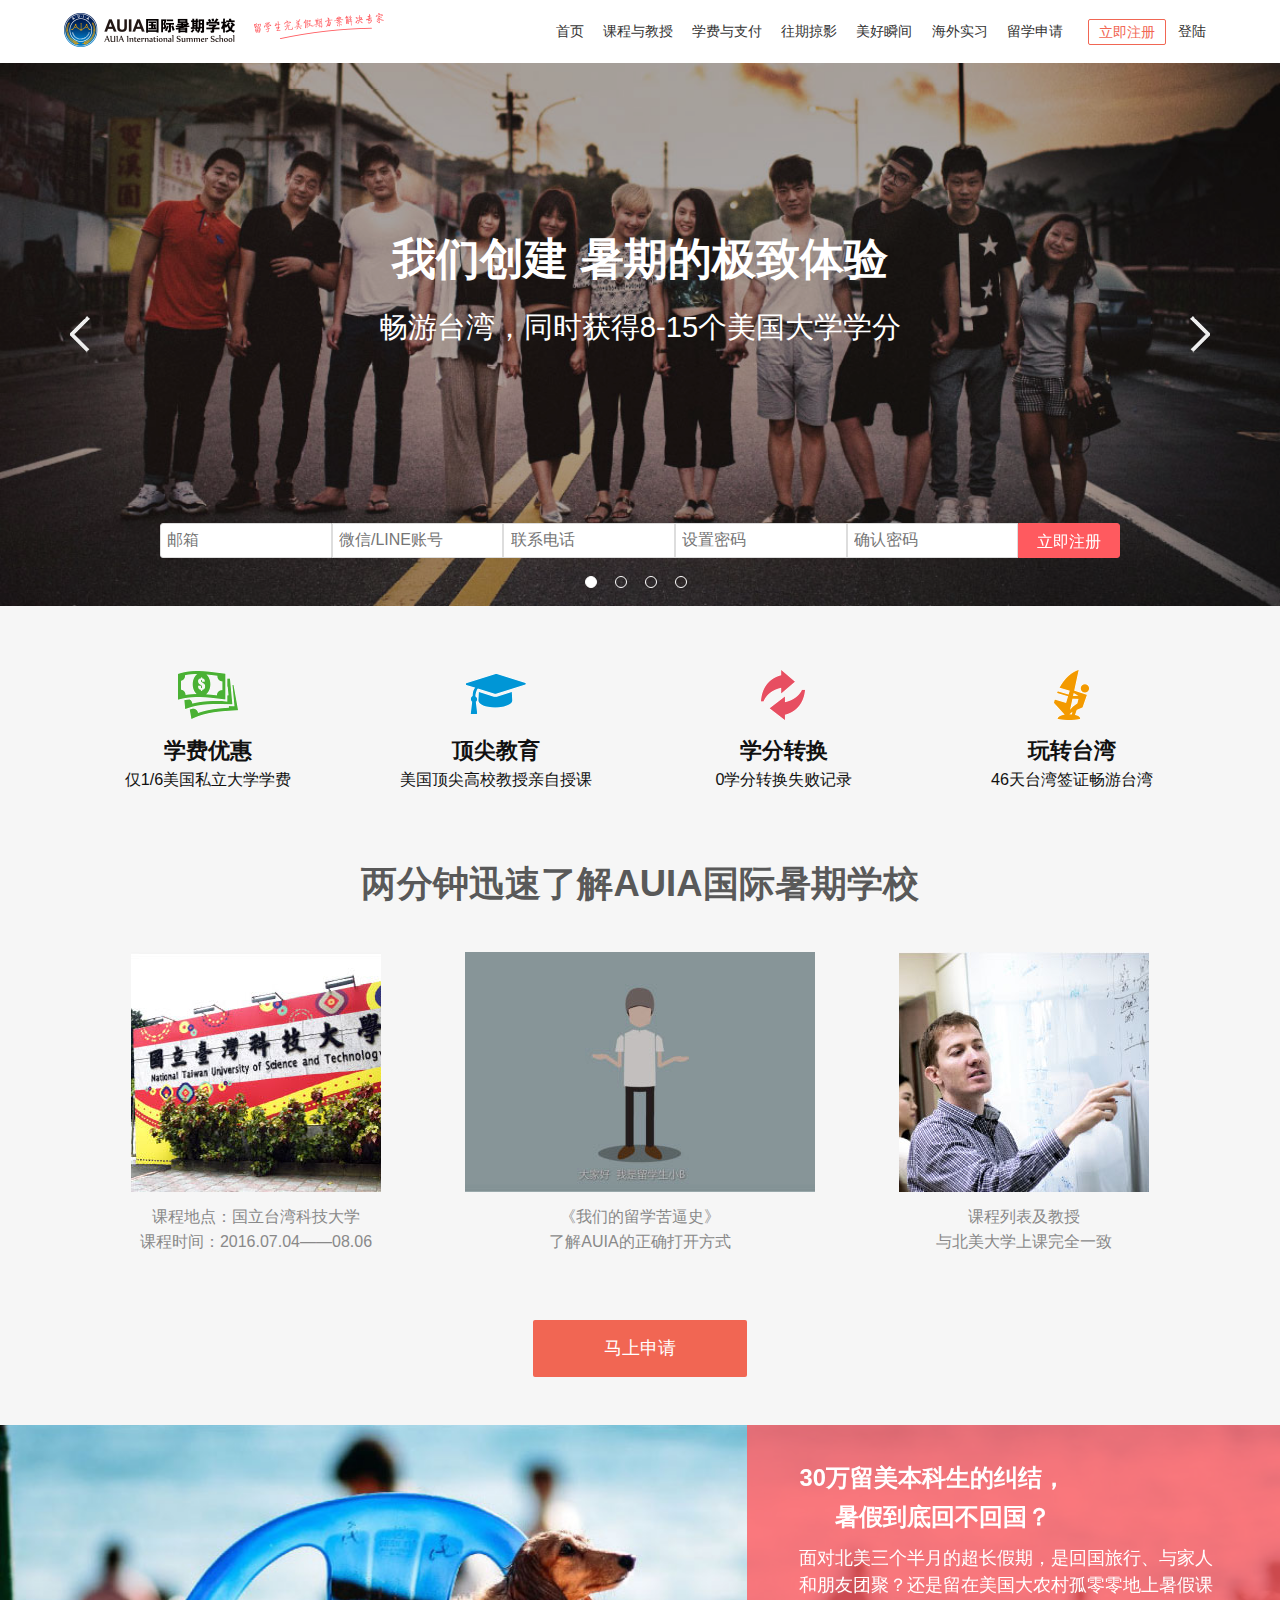
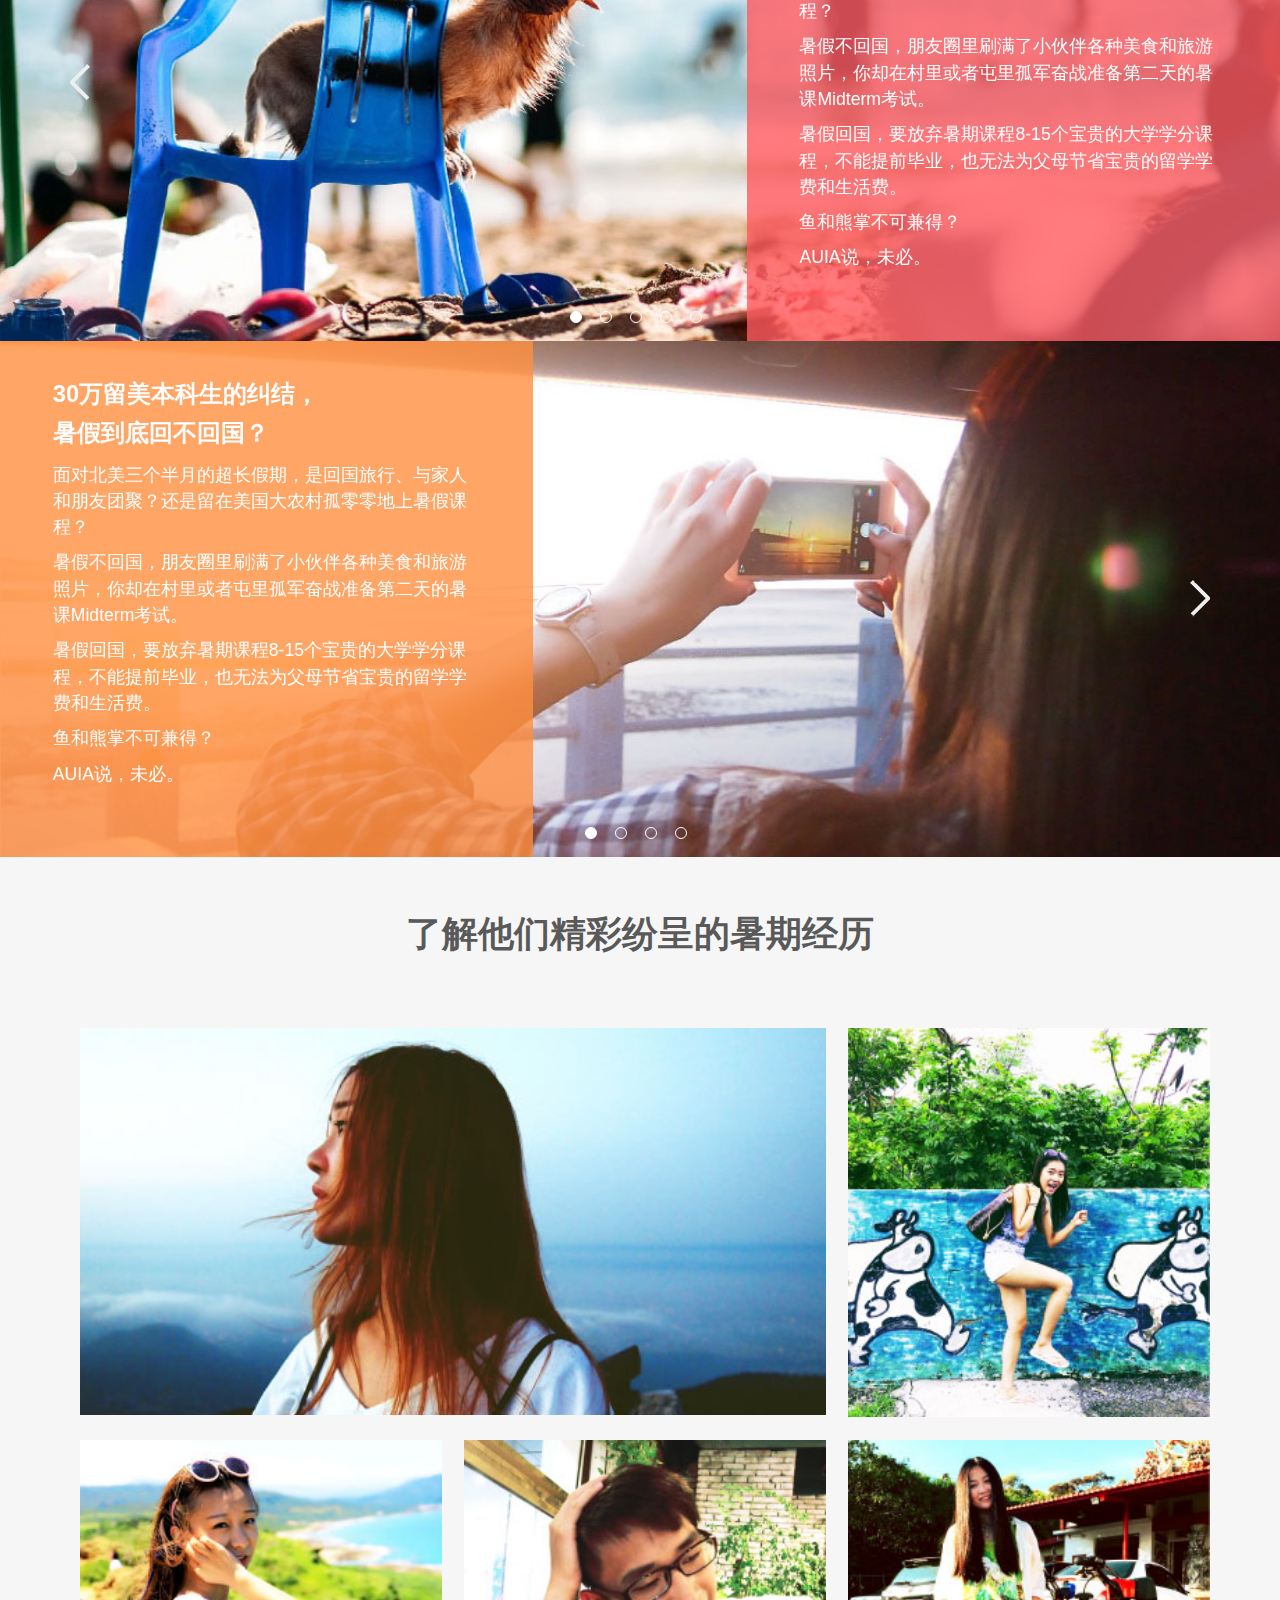
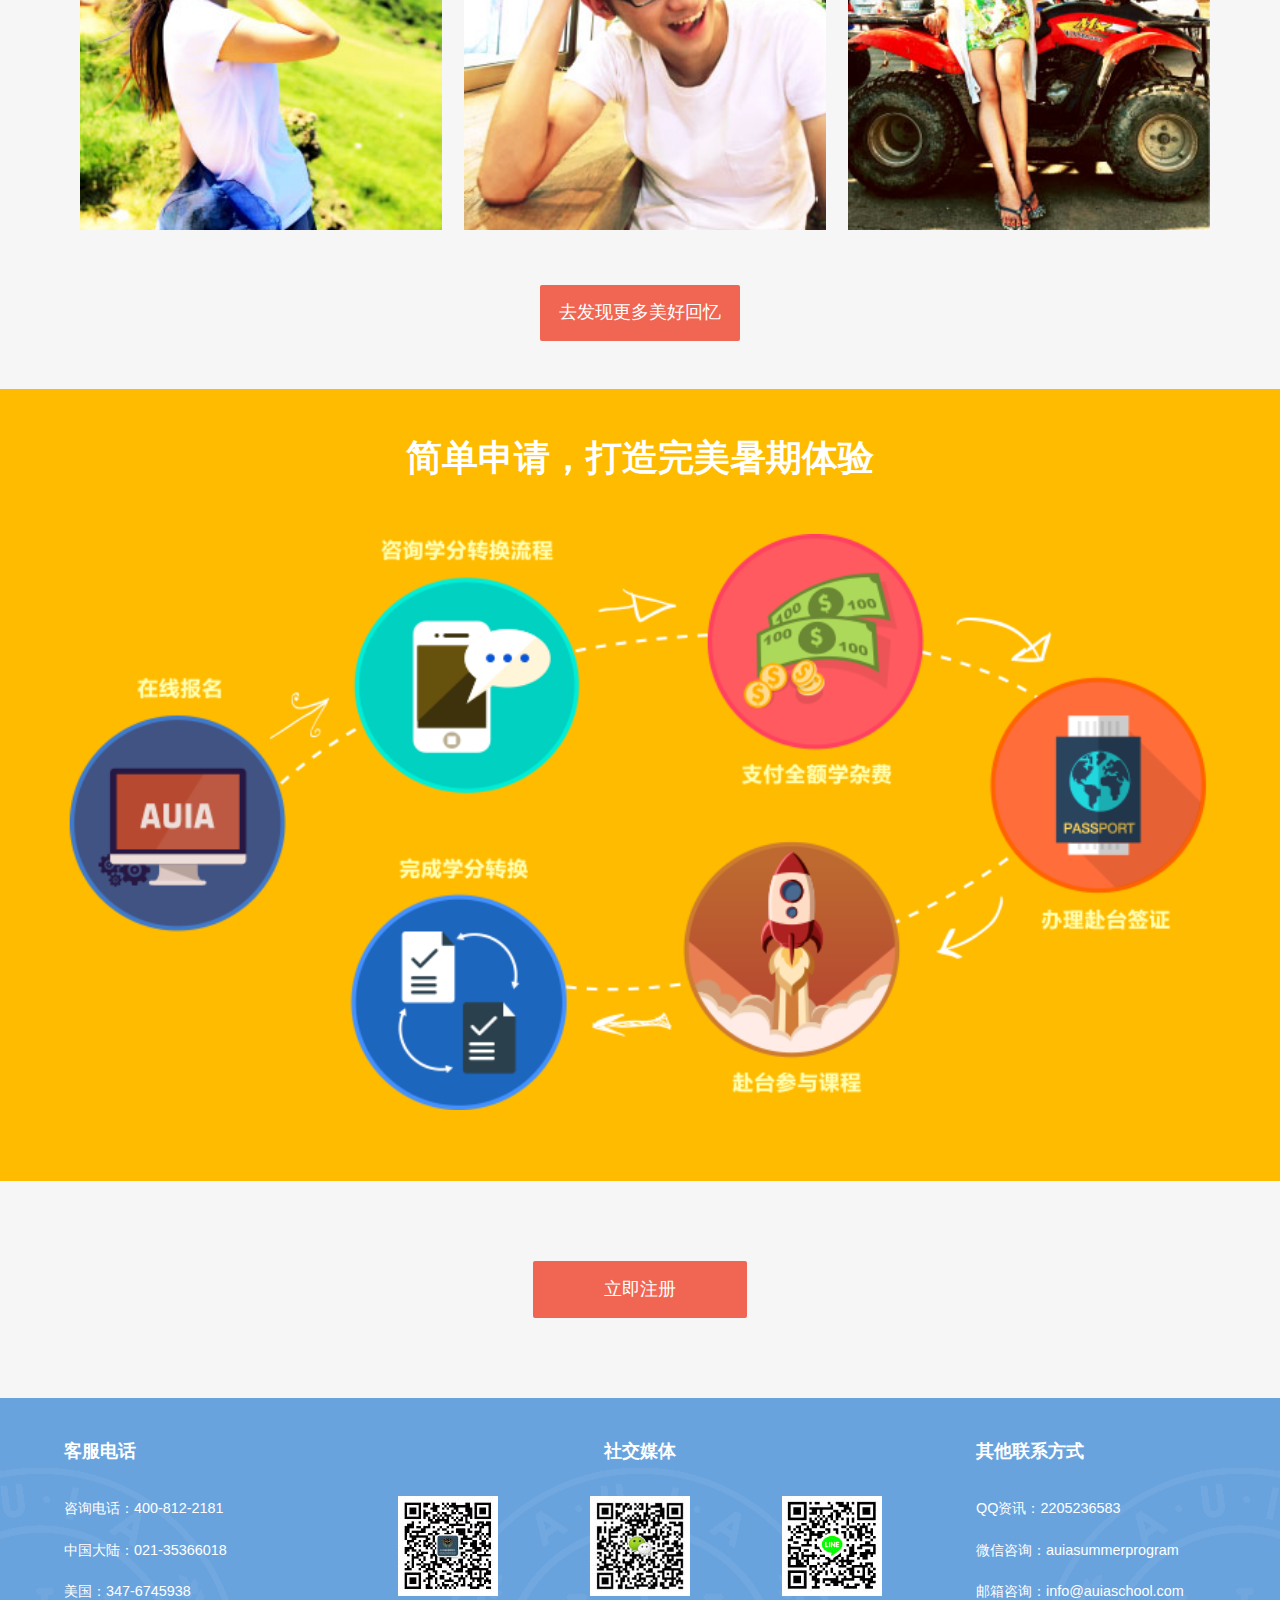
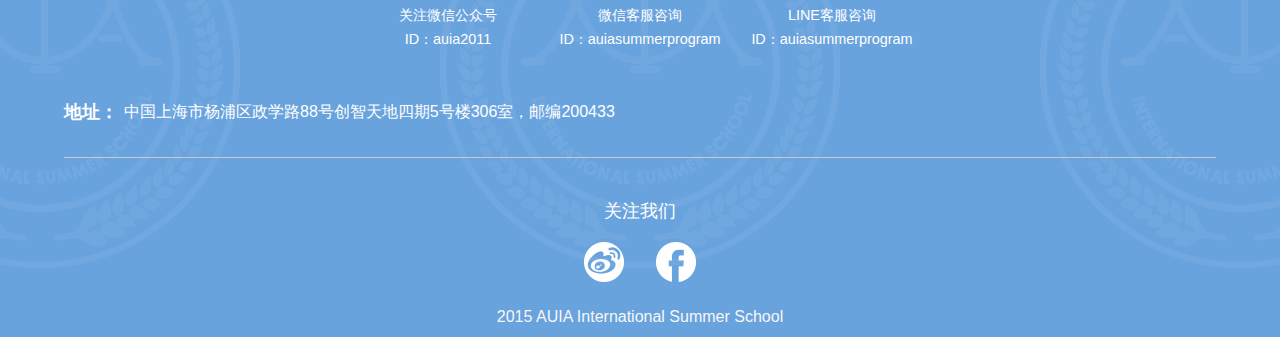
<file: index.html>
<!DOCTYPE html>
<html lang="en">
<head>
	<meta charset="UTF-8">
	<meta http-equiv="X-UA-Compatible" content="IE=edge">
	<meta name="renderer" content="webkit">
	<meta name="viewport" content="width=device-width, initial-scale=1, user-scalable=no">
	<title>AUIA国际学院——首页</title>
	<link rel="stylesheet" href="css/human.css">
	<link rel="stylesheet" href="css/custom.css">
	<link rel="stylesheet" href="css/base.css">
	<link rel="stylesheet" href="css/slick.css"/>
	<link rel="stylesheet" href="css/slick-theme.css"/>
	<script src="js/jquery-1.11.3.min.js"></script>
	<script src="js/slick.min.js"></script>
</head>

<body>
	<ul id="mb-nav" class="none widest highest">
		<nav class="pt5em highest col-8">
			<a class="c-white block pl2em mb06em" href="#"><small>首页</small></a>
			<a class="c-white block pl2em mb06em" href="#"><small>课程与教授</small></a>
			<a class="c-white block pl2em mb06em" href="#"><small>学费与支付</small></a>
			<a class="c-white block pl2em mb06em" href="#"><small>往期掠影</small></a>
			<a class="c-white block pl2em mb06em" href="#"><small>美好瞬间</small></a>
			<a class="c-white block pl2em mb06em" href="#"><small>海外实习</small></a>
			<a class="c-white block pl2em mb3em" href="#"><small>留学申请</small></a>
			<a class="c-white block pl2em mb06em" href="#"><small>登陆</small></a>
			<a class="c-white block pl2em" href="#"><small>立即注册</small></a>
		</nav>
	</ul>
	<header class='box container pt06em pb06em md-pt1em md-pb1em'>
		<div class='logo flex-md-left align-center align-md-left mt02em'>
			<img class="md-hide absolute" id="burger-icon" style="left: 15px; top: 25px; height: 14px;" src="images/common/burger-icon.png" alt="">
			<img class="mt02em" src="images/common/logo.png" srcset="images/common/logo@2x.png 2x" alt=""/>
			<img class="float-right none md-show ml1em mt02em" src="images/common/slogan.png" srcset="images/common/slogan@2x.png 2x" alt=""/>
		</div>
		<div class='flex-md-right none' id="topnav">
			<a class="align-center ml02em px06em f-md-80 f-lg-100 f-xlg-110 float-right" href="#"><small>登陆</small></a>
			<a class="align-center px06em f-md-80 f-lg-100 f-xlg-110 float-right ml1em btn btnl-red" href="#"><small>立即注册</small></a>
			<a class="align-center px06em f-md-80 f-lg-100 f-xlg-110 float-right" href="#"><small>留学申请</small></a>
			<a class="align-center px06em f-md-80 f-lg-100 f-xlg-110 float-right" href="#"><small>海外实习</small></a>
			<a class="align-center px06em f-md-80 f-lg-100 f-xlg-110 float-right" href="#"><small>美好瞬间</small></a>
			<a class="align-center px06em f-md-80 f-lg-100 f-xlg-110 float-right" href="#"><small>往期掠影</small></a>
			<a class="align-center px06em f-md-80 f-lg-100 f-xlg-110 float-right" href="#"><small>学费与支付</small></a>
			<a class="align-center px06em f-md-80 f-lg-100 f-xlg-110 float-right" href="#"><small>课程与教授</small></a>
			<a class="align-center px06em f-md-80 f-lg-100 f-xlg-110 float-right" href="#"><small>首页</small></a>
		</div>
	</header>
	<div class="relative widest">
		<div id="banner">
			<div class="relative">
				<img class="widest" src="images/index/banner01.jpg" />
				<i class="absolute bg-black opa-25 widest highest"></i>
				<hgroup class="absolute align-center c-white widest f-sm-120 f-md-135">
					<h2 class="mt0 mb0"><b class="f-sm-110 f-lg-135">我们创建 暑期的极致体验</b></h2>
					<h4 class="mt0"><p class="f-sm-110 f-lg-135">畅游台湾，同时获得8-15个美国大学学分</p></h4>
				</hgroup>
			</div>
			<div class="relative">
				<img class="widest" src="images/index/banner02.jpg" />
				<i class="absolute bg-black opa-25 widest highest"></i>
				<hgroup class="absolute align-center c-white widest f-sm-120 f-md-135">
					<h2 class="mt0 mb0"><b class="f-sm-110 f-lg-135">我们创建 暑期的极致体验</b></h2>
					<h4 class="mt0"><p class="f-sm-110 f-lg-135">畅游台湾，同时获得8-15个美国大学学分</p></h4>
				</hgroup>
			</div>
			<div class="relative">
				<img class="widest" src="images/index/banner03.jpg" />
				<i class="absolute bg-black opa-25 widest highest"></i>
				<hgroup class="absolute align-center c-white widest f-sm-120 f-md-135">
					<h2 class="mt0 mb0"><b class="f-sm-110 f-lg-135">我们创建 暑期的极致体验</b></h2>
					<h4 class="mt0"><p class="f-sm-110 f-lg-135">畅游台湾，同时获得8-15个美国大学学分</p></h4>
				</hgroup>
			</div>
			<div class="relative">
				<img class="widest" src="images/index/banner04.jpg" />
				<i class="absolute bg-black opa-25 widest highest"></i>
				<hgroup class="absolute align-center c-white widest f-sm-120 f-md-135">
					<h2 class="mt0 mb0"><b class="f-sm-110 f-lg-135">我们创建 暑期的极致体验</b></h2>
					<h4 class="mt0"><p class="f-sm-110 f-lg-135">畅游台湾，同时获得8-15个美国大学学分</p></h4>
				</hgroup>
			</div>
		</div>
		<form class="absolute none md-show col-12" action="#" method="get">
			<div class="container col-md-10 col-lg-9 col-xlg-8">
				<div class='flex-sm-left col-sm-2'><input type="text" class='input input-sm widest' placeholder="邮箱"/></div>
				<div class='flex-sm-left col-sm-2'><input type="text" class='input input-sm widest' placeholder="微信/LINE账号"/></div>
				<div class='flex-sm-left col-sm-2'><input type="text" class='input input-sm widest' placeholder="联系电话"/></div>
				<div class='flex-sm-left col-sm-2'><input type="text" class='input input-sm widest' placeholder="设置密码"/></div>
				<div class='flex-sm-left col-sm-2'><input type="text" class='input input-sm widest' placeholder="确认密码"/></div>
				<div class='flex-sm-left col-sm-1'><input type="submit" value="立即注册" class='input input-sm widest'></div>
			</div>
		</form>
	</div>
	<div class="box bg-light">
		<div class="box container">
			<div class='col-sm col-sm-6'>
				<div class='col-6 align-center float-left pt1em pt-md-4em'>
					<img src="images/index/advan01.png" srcset="images/index/advan01@2x.png 2x" alt="">
					<h4 class="mb0"><b class="f-md-125 f-lg-135">学费优惠</b></h4>
					<h6 class="mt0"><small class="f-md-115 f-lg-135">仅1/6美国私立大学学费</small></h6>
				</div>
				<div class='col-6 align-center float-left pt1em pt-md-4em'>
					<img src="images/index/advan02.png" srcset="images/index/advan02@2x.png 2x" alt="">
					<h4 class="mb0"><b class="f-md-125 f-lg-135">顶尖教育</b></h4>
					<h6 class="mt0"><small class="f-md-115 f-lg-135">美国顶尖高校教授亲自授课</small></h6>
				</div>
			</div>
			<div class='col-sm col-sm-6'>
				<div class='col-6 align-center float-left pt1em pt-md-4em'>
					<img src="images/index/advan03.png" srcset="images/index/advan03@2x.png 2x" alt="">
					<h4 class="mb0"><b class="f-md-125 f-lg-135">学分转换</b></h4>
					<h6 class="mt0"><small class="f-md-115 f-lg-135">0学分转换失败记录</small></h6>
				</div>
				<div class='col-6 align-center float-left pt1em pt-md-4em'>
					<img src="images/index/advan04.png" srcset="images/index/advan04@2x.png 2x" alt="">
					<h4 class="mb0"><b class="f-md-125 f-lg-135">玩转台湾</b></h4>
					<h6 class="mt0"><small class="f-md-115 f-lg-135">46天台湾签证畅游台湾</small></h6>
				</div>
			</div>
		</div>
		<h3 class="box mt3em mb2em align-center c-dark">
			<b class="f-md-135">
				<small class="f-sm-120 f-md-125 f-lg-135">两分钟迅速了解AUIA国际暑期学校</small>
			</b>
		</h3>
		<div class="box container campschool">
			<div class='col-sm col-sm-4 overflow-hidden pt1em relative'>
				<img class="absolute" src="images/index/vedio01.jpg" width="250" height="240" alt="">
				<h4 class="c-ldark absolute widest align-center">课程地点：国立台湾科技大学</h4>
				<p class="c-ldark absolute widest align-center">课程时间：2016.07.04——08.06</p>
			</div>
			<div class='col-sm col-sm-4 overflow-hidden pt1em relative'>
				<img class="absolute" src="images/index/vedio02.jpg" width="350" height="240" alt="">
				<h4 class="c-ldark absolute widest align-center">《我们的留学苦逼史》</h4>
				<p class="c-ldark absolute widest align-center">了解AUIA的正确打开方式</p>
			</div>
			<div class='col-sm col-sm-4 overflow-hidden pt1em relative'>
				<img class="absolute" src="images/index/vedio03.jpg" width="250" height="240" alt="">
				<h4 class="c-ldark absolute widest align-center">课程列表及教授</h4>
				<p class="c-ldark absolute widest align-center">与北美大学上课完全一致</p>
			</div>
		</div>
		<div class="box align-center mt3em mb3em">
			<a href="#" class="btn btn-red btn-md pt1em pb1em px4em">马上申请</a>
		</div>
	</div>
	<div id="class">
		<div class="relative">
			<img class="widest" src="images/index/bg01.jpg" />
			<section class="widest highest absolute col-md-5 c-white pt1em pt-xs-2em pt-sm-04em pt-md-0 pt-lg-1em pt-xlg-2em px1em px-xs-3em f-sm-80 f-md-90 f-lg-110 f-xlg-130">
				<h4 class="align-center align-sm-left mb02em mt-sm-1em"><strong class="f-sm-135">30万留美本科生的纠结，</strong></h4>
				<h4 class="pl0 pl-sm-2em align-center align-sm-left mt0 mb06em"><strong class="f-sm-135">暑假到底回不回国？</strong></h4>
				<p class="none sm-show">面对北美三个半月的超长假期，是回国旅行、与家人和朋友团聚？还是留在美国大农村孤零零地上暑假课程？</p>
				<p class="none sm-show">暑假不回国，朋友圈里刷满了小伙伴各种美食和旅游照片，你却在村里或者屯里孤军奋战准备第二天的暑课Midterm考试。</p>
				<p class="none sm-show">暑假回国，要放弃暑期课程8-15个宝贵的大学学分课程，不能提前毕业，也无法为父母节省宝贵的留学学费和生活费。</p>
				<p class="none sm-show">鱼和熊掌不可兼得？</p>
				<p class="none sm-show">AUIA说，未必。</p>
			</section>
		</div>
		<div class="relative">
			<img class="widest" src="images/index/bg02.jpg" />
			<section class="widest highest absolute col-md-5 c-white pt1em pt-xs-2em pt-sm-04em pt-md-0 pt-lg-1em pt-xlg-2em px1em px-xs-3em f-sm-80 f-md-90 f-lg-110 f-xlg-130">
				<h4 class="align-center align-sm-left mb02em mt-sm-1em"><strong class="f-sm-135">30万留美本科生的纠结，</strong></h4>
				<h4 class="pl0 pl-sm-2em align-center align-sm-left mt0 mb06em"><strong class="f-sm-135">暑假到底回不回国？</strong></h4>
				<p class="none sm-show">面对北美三个半月的超长假期，是回国旅行、与家人和朋友团聚？还是留在美国大农村孤零零地上暑假课程？</p>
				<p class="none sm-show">暑假不回国，朋友圈里刷满了小伙伴各种美食和旅游照片，你却在村里或者屯里孤军奋战准备第二天的暑课Midterm考试。</p>
				<p class="none sm-show">暑假回国，要放弃暑期课程8-15个宝贵的大学学分课程，不能提前毕业，也无法为父母节省宝贵的留学学费和生活费。</p>
				<p class="none sm-show">鱼和熊掌不可兼得？</p>
				<p class="none sm-show">AUIA说，未必。</p>
			</section>
		</div>
		<div class="relative">
			<img class="widest" src="images/index/bg03.jpg" />
			<section class="widest highest absolute col-md-5 c-white pt1em pt-xs-2em pt-sm-04em pt-md-0 pt-lg-1em pt-xlg-2em px1em px-xs-3em f-sm-80 f-md-90 f-lg-110 f-xlg-130">
				<h4 class="align-center align-sm-left mb02em mt-sm-1em"><strong class="f-sm-135">30万留美本科生的纠结，</strong></h4>
				<h4 class="pl0 pl-sm-2em align-center align-sm-left mt0 mb06em"><strong class="f-sm-135">暑假到底回不回国？</strong></h4>
				<p class="none sm-show">面对北美三个半月的超长假期，是回国旅行、与家人和朋友团聚？还是留在美国大农村孤零零地上暑假课程？</p>
				<p class="none sm-show">暑假不回国，朋友圈里刷满了小伙伴各种美食和旅游照片，你却在村里或者屯里孤军奋战准备第二天的暑课Midterm考试。</p>
				<p class="none sm-show">暑假回国，要放弃暑期课程8-15个宝贵的大学学分课程，不能提前毕业，也无法为父母节省宝贵的留学学费和生活费。</p>
				<p class="none sm-show">鱼和熊掌不可兼得？</p>
				<p class="none sm-show">AUIA说，未必。</p>
			</section>
		</div>
		<div class="relative">
			<img class="widest" src="images/index/bg04.jpg" />
			<section class="widest highest absolute col-md-5 c-white pt1em pt-xs-2em pt-sm-04em pt-md-0 pt-lg-1em pt-xlg-2em px1em px-xs-3em f-sm-80 f-md-90 f-lg-110 f-xlg-130">
				<h4 class="align-center align-sm-left mb02em mt-sm-1em"><strong class="f-sm-135">30万留美本科生的纠结，</strong></h4>
				<h4 class="pl0 pl-sm-2em align-center align-sm-left mt0 mb06em"><strong class="f-sm-135">暑假到底回不回国？</strong></h4>
				<p class="none sm-show">面对北美三个半月的超长假期，是回国旅行、与家人和朋友团聚？还是留在美国大农村孤零零地上暑假课程？</p>
				<p class="none sm-show">暑假不回国，朋友圈里刷满了小伙伴各种美食和旅游照片，你却在村里或者屯里孤军奋战准备第二天的暑课Midterm考试。</p>
				<p class="none sm-show">暑假回国，要放弃暑期课程8-15个宝贵的大学学分课程，不能提前毕业，也无法为父母节省宝贵的留学学费和生活费。</p>
				<p class="none sm-show">鱼和熊掌不可兼得？</p>
				<p class="none sm-show">AUIA说，未必。</p>
			</section>
		</div>
		<div class="relative">
			<img class="widest" src="images/index/bg05.jpg" />
			<section class="widest highest absolute col-md-5 c-white pt1em pt-xs-2em pt-sm-04em pt-md-0 pt-lg-1em pt-xlg-2em px1em px-xs-3em f-sm-80 f-md-90 f-lg-110 f-xlg-130">
				<h4 class="align-center align-sm-left mb02em mt-sm-1em"><strong class="f-sm-135">30万留美本科生的纠结，</strong></h4>
				<h4 class="pl0 pl-sm-2em align-center align-sm-left mt0 mb06em"><strong class="f-sm-135">暑假到底回不回国？</strong></h4>
				<p class="none sm-show">面对北美三个半月的超长假期，是回国旅行、与家人和朋友团聚？还是留在美国大农村孤零零地上暑假课程？</p>
				<p class="none sm-show">暑假不回国，朋友圈里刷满了小伙伴各种美食和旅游照片，你却在村里或者屯里孤军奋战准备第二天的暑课Midterm考试。</p>
				<p class="none sm-show">暑假回国，要放弃暑期课程8-15个宝贵的大学学分课程，不能提前毕业，也无法为父母节省宝贵的留学学费和生活费。</p>
				<p class="none sm-show">鱼和熊掌不可兼得？</p>
				<p class="none sm-show">AUIA说，未必。</p>
			</section>
		</div>
	</div>
	<div id="travel">
		<div class="relative">
			<img class="widest" src="images/index/bg06.jpg" />
			<section class="widest highest absolute col-md-5 c-white pt1em pt-xs-2em pt-sm-04em pt-md-0 pt-lg-1em pt-xlg-2em px1em px-xs-3em f-sm-80 f-md-90 f-lg-110 f-xlg-130">
				<h4 class="align-center align-sm-left mb02em mt-sm-1em"><strong class="f-sm-135">30万留美本科生的纠结，</strong></h4>
				<h4 class="pl0 align-center align-sm-left mt0 mb06em"><strong class="f-sm-135">暑假到底回不回国？</strong></h4>
				<p class="none sm-show">面对北美三个半月的超长假期，是回国旅行、与家人和朋友团聚？还是留在美国大农村孤零零地上暑假课程？</p>
				<p class="none sm-show">暑假不回国，朋友圈里刷满了小伙伴各种美食和旅游照片，你却在村里或者屯里孤军奋战准备第二天的暑课Midterm考试。</p>
				<p class="none sm-show">暑假回国，要放弃暑期课程8-15个宝贵的大学学分课程，不能提前毕业，也无法为父母节省宝贵的留学学费和生活费。</p>
				<p class="none sm-show">鱼和熊掌不可兼得？</p>
				<p class="none sm-show">AUIA说，未必。</p>
			</section>
		</div>
		<div class="relative">
			<img class="widest" src="images/index/bg07.jpg" />
			<section class="widest highest absolute col-md-5 c-white pt1em pt-xs-2em pt-sm-04em pt-md-0 pt-lg-1em pt-xlg-2em px1em px-xs-3em f-sm-80 f-md-90 f-lg-110 f-xlg-130">
				<h4 class="align-center align-sm-left mb02em mt-sm-1em"><strong class="f-sm-135">30万留美本科生的纠结，</strong></h4>
				<h4 class="pl0 align-center align-sm-left mt0 mb06em"><strong class="f-sm-135">暑假到底回不回国？</strong></h4>
				<p class="none sm-show">面对北美三个半月的超长假期，是回国旅行、与家人和朋友团聚？还是留在美国大农村孤零零地上暑假课程？</p>
				<p class="none sm-show">暑假不回国，朋友圈里刷满了小伙伴各种美食和旅游照片，你却在村里或者屯里孤军奋战准备第二天的暑课Midterm考试。</p>
				<p class="none sm-show">暑假回国，要放弃暑期课程8-15个宝贵的大学学分课程，不能提前毕业，也无法为父母节省宝贵的留学学费和生活费。</p>
				<p class="none sm-show">鱼和熊掌不可兼得？</p>
				<p class="none sm-show">AUIA说，未必。</p>
			</section>
		</div>
		<div class="relative">
			<img class="widest" src="images/index/bg08.jpg" />
			<section class="widest highest absolute col-md-5 c-white pt1em pt-xs-2em pt-sm-04em pt-md-0 pt-lg-1em pt-xlg-2em px1em px-xs-3em f-sm-80 f-md-90 f-lg-110 f-xlg-130">
				<h4 class="align-center align-sm-left mb02em mt-sm-1em"><strong class="f-sm-135">30万留美本科生的纠结，</strong></h4>
				<h4 class="pl0 align-center align-sm-left mt0 mb06em"><strong class="f-sm-135">暑假到底回不回国？</strong></h4>
				<p class="none sm-show">面对北美三个半月的超长假期，是回国旅行、与家人和朋友团聚？还是留在美国大农村孤零零地上暑假课程？</p>
				<p class="none sm-show">暑假不回国，朋友圈里刷满了小伙伴各种美食和旅游照片，你却在村里或者屯里孤军奋战准备第二天的暑课Midterm考试。</p>
				<p class="none sm-show">暑假回国，要放弃暑期课程8-15个宝贵的大学学分课程，不能提前毕业，也无法为父母节省宝贵的留学学费和生活费。</p>
				<p class="none sm-show">鱼和熊掌不可兼得？</p>
				<p class="none sm-show">AUIA说，未必。</p>
			</section>
		</div>
		<div class="relative">
			<img class="widest" src="images/index/bg09.jpg" />
			<section class="widest highest absolute col-md-5 c-white pt1em pt-xs-2em pt-sm-04em pt-md-0 pt-lg-1em pt-xlg-2em px1em px-xs-3em f-sm-80 f-md-90 f-lg-110 f-xlg-130">
				<h4 class="align-center align-sm-left mb02em mt-sm-2em mt-md-1em"><strong class="f-sm-135">30万留美本科生的纠结，</strong></h4>
				<h4 class="pl0 align-center align-sm-left mt0 mb06em"><strong class="f-sm-135">暑假到底回不回国？</strong></h4>
				<p class="none sm-show">面对北美三个半月的超长假期，是回国旅行、与家人和朋友团聚？还是留在美国大农村孤零零地上暑假课程？</p>
				<p class="none sm-show">暑假不回国，朋友圈里刷满了小伙伴各种美食和旅游照片，你却在村里或者屯里孤军奋战准备第二天的暑课Midterm考试。</p>
				<p class="none sm-show">暑假回国，要放弃暑期课程8-15个宝贵的大学学分课程，不能提前毕业，也无法为父母节省宝贵的留学学费和生活费。</p>
				<p class="none sm-show">鱼和熊掌不可兼得？</p>
				<p class="none sm-show">AUIA说，未必。</p>
			</section>
		</div>
	</div>
	<div class="box bg-light">
		<h3 class="box align-center c-dark pb06em pb-xs-2em pt2em">
			<b class="f-md-135">
				<small class="f-sm-120 f-md-125 f-lg-135">了解他们精彩纷呈的暑期经历</small>
			</b>
		</h3>
		<div class="container box align-center">
			<div class="col-sm col-sm-8 pt1em pl-sm-1em pr-sm-04em">
				<img class="widest" src="images/index/people01.jpg" alt="">
			</div>
			<div class="col-sm col-sm-4 pt1em pl-sm-1em pr-sm-04em">
				<img class="widest" src="images/index/people02.jpg" alt="">
			</div>
		</div>
		<div class="container box align-center">
			<div class="col-sm col-sm-4 pt1em pl-sm-1em pr-sm-04em">
				<img class="widest" src="images/index/people03.jpg" alt="">
			</div>
			<div class="col-sm col-sm-4 pt1em pl-sm-1em pr-sm-04em">
				<img class="widest" src="images/index/people04.jpg" alt="">
			</div>
			<div class="col-sm col-sm-4 pt1em pl-sm-1em pr-sm-04em">
				<img class="widest" src="images/index/people05.jpg" alt="">
			</div>
		</div>
		<div class="container align-center mt3em mb3em">
			<a href="#" class="btn btn-red btn-md pt1em pb1em px1em">去发现更多美好回忆</a>
		</div>
	</div>
	<div class="box step pt2em pb1em">
		<h3 class="box align-center c-white">
			<b class="f-md-135">
				<small class="f-sm-120 f-md-125 f-lg-135">简单申请，打造完美暑期体验</small>
			</b>
		</h3>
		<div class="container align-center mt3em mb3em">
			<div class="container">
				<img class="widest" src="images/index/step.png" srcset="images/index/step@2x.png 2x" alt="">
			</div>
		</div>
	</div>
	<div class="box bg-light align-center pt5em pb5em">
		<a href="#" class="btn btn-red btn-md pt1em pb1em px4em">立即注册</a>
	</div>
	<footer class="box bg-blue relative">
		<i class="absolute widest highest opa-5"></i>
		<div class="box container pt2em zindex1 relative">
			<div class="col-sm col-sm-3 align-center align-sm-left">
				<h4 class="c-white mb2em"><b><large>客服电话</large></b></h4>
				<p class="pb06em"><small class="box c-white">咨询电话：400-812-2181</small></p>
				<p class="pb06em"><small class="box c-white">中国大陆：021-35366018</small></p>
				<p class="pb06em"><small class="box c-white">美国：347-6745938</small></p>
			</div>
			<div class="col-sm col-sm-6 pt3em pt-sm-0">
				<h4 class="align-center c-white mb2em"><b><large>社交媒体</large></b></h4>
				<div class="col-sm col-sm-4 align-center">
					<img src="images/common/website.jpg" srcset="images/common/website@2x.jpg 2x" alt="">
					<small class="box c-white">关注微信公众号</small>
					<small class="box c-white">ID：auia2011</small>
				</div>
				<div class="col-sm col-sm-4 align-center">
					<img src="images/common/wechat.jpg" srcset="images/common/wechat@2x.jpg 2x" alt="">
					<small class="box c-white">微信客服咨询</small>
					<small class="box c-white">ID：auiasummerprogram</small>
				</div>
				<div class="col-sm col-sm-4 align-center">
					<img src="images/common/line.jpg" srcset="images/common/line@2x.jpg 2x" alt="">
					<small class="box c-white">LINE客服咨询</small>
					<small class="box c-white">ID：auiasummerprogram</small>
				</div>
			</div>
			<div class="col-sm col-sm-3 pl-sm-3em align-center align-sm-left pt3em pt-sm-0">
				<h4 class="c-white mb2em"><b><large>其他联系方式</large></b></h4>
				<p class="pb06em"><small class="c-white">QQ资讯：2205236583</small></p>
				<p class="pb06em"><small class="c-white">微信咨询：auiasummerprogram</small></p>
				<p class="pb06em"><small class="c-white">邮箱咨询：info@auiaschool.com</small></p>
			</div>
		</div>
		<div class="box container bd bd-bottom bd-1px bd-gray pt3em pb2em align-center align-sm-left zindex1 relative c-white">
			<h4 class="flex-sm-left" style='min-width:60px'><b><large>地址：</large></b></h4>
			<p class='flex-sm-right'>中国上海市杨浦区政学路88号创智天地四期5号楼306室，邮编200433</p>
		</div>
		<div class="box container pt2em zindex1 relative">
			<h4 class="align-center c-white pb06em"><large>关注我们</large></h4>
			<div class="box">
				<div class="col-6 col align-right pr1em">
					<img src="images/common/weibo.png" srcset="images/common/weibo@2x.png 2x" alt="">
				</div>
				<div class="col-6 col-right align-left pl1em">
					<img src="images/common/facebook.png" srcset="images/common/facebook@2x.png 2x" alt="">
				</div>
			</div>
			<p class="align-center c-light mt1em pt05em">2015 AUIA International Summer School</p>
		</div>
	</footer>
	<script src="js/base.js"></script>
	<script src="js/custom.js"></script>
</body>
</html>
</file>
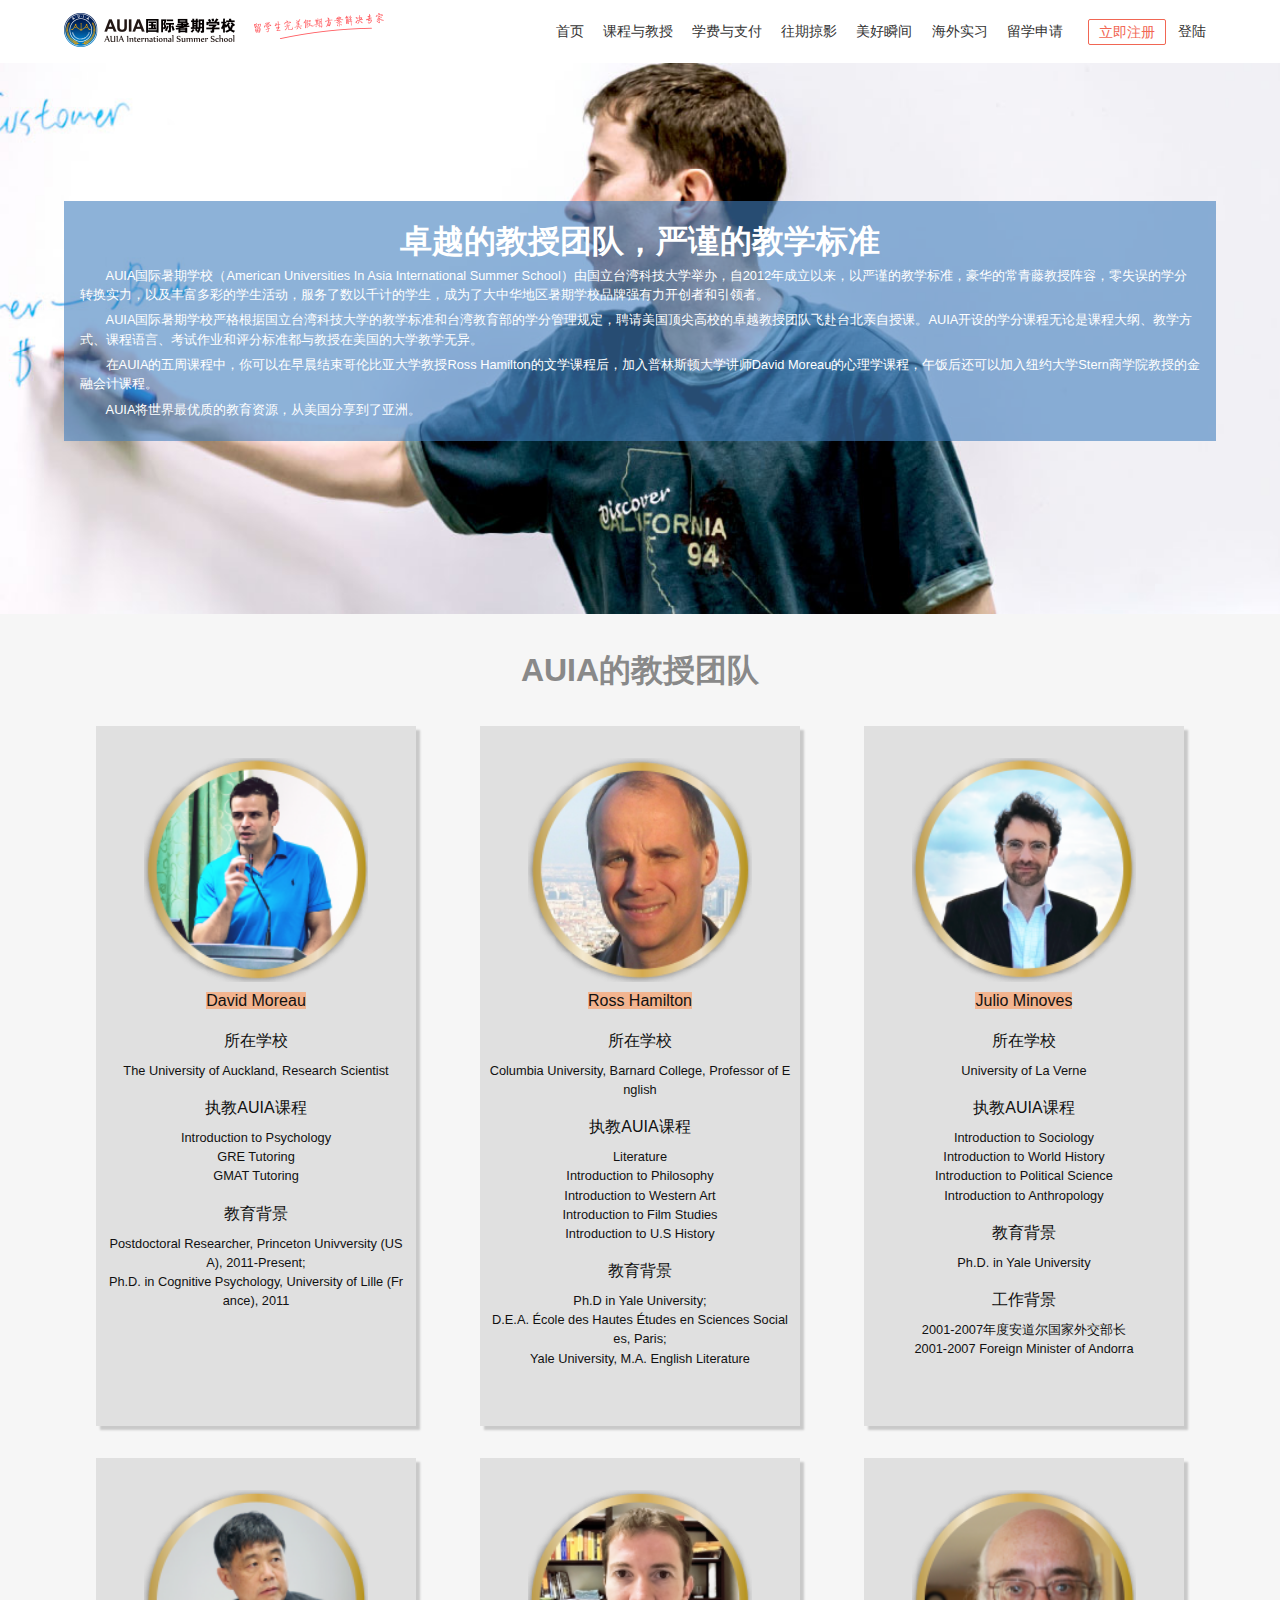
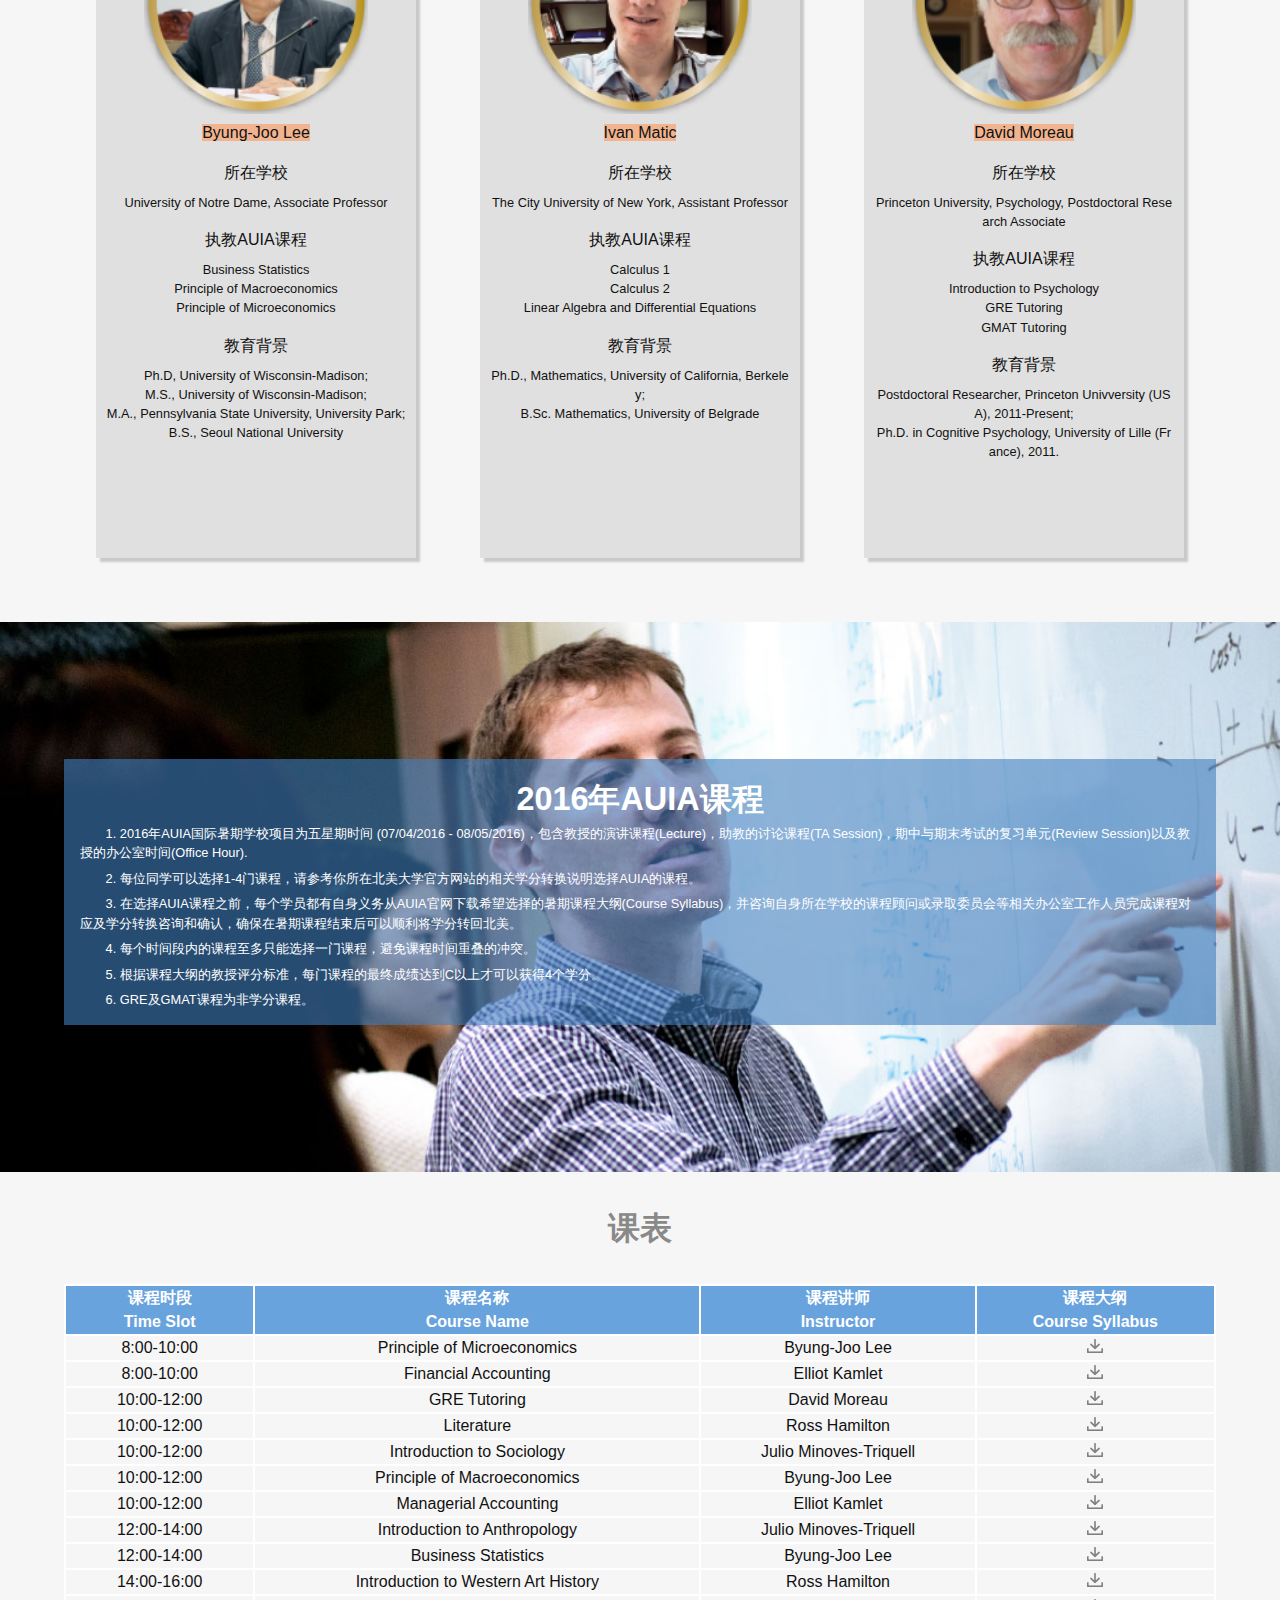
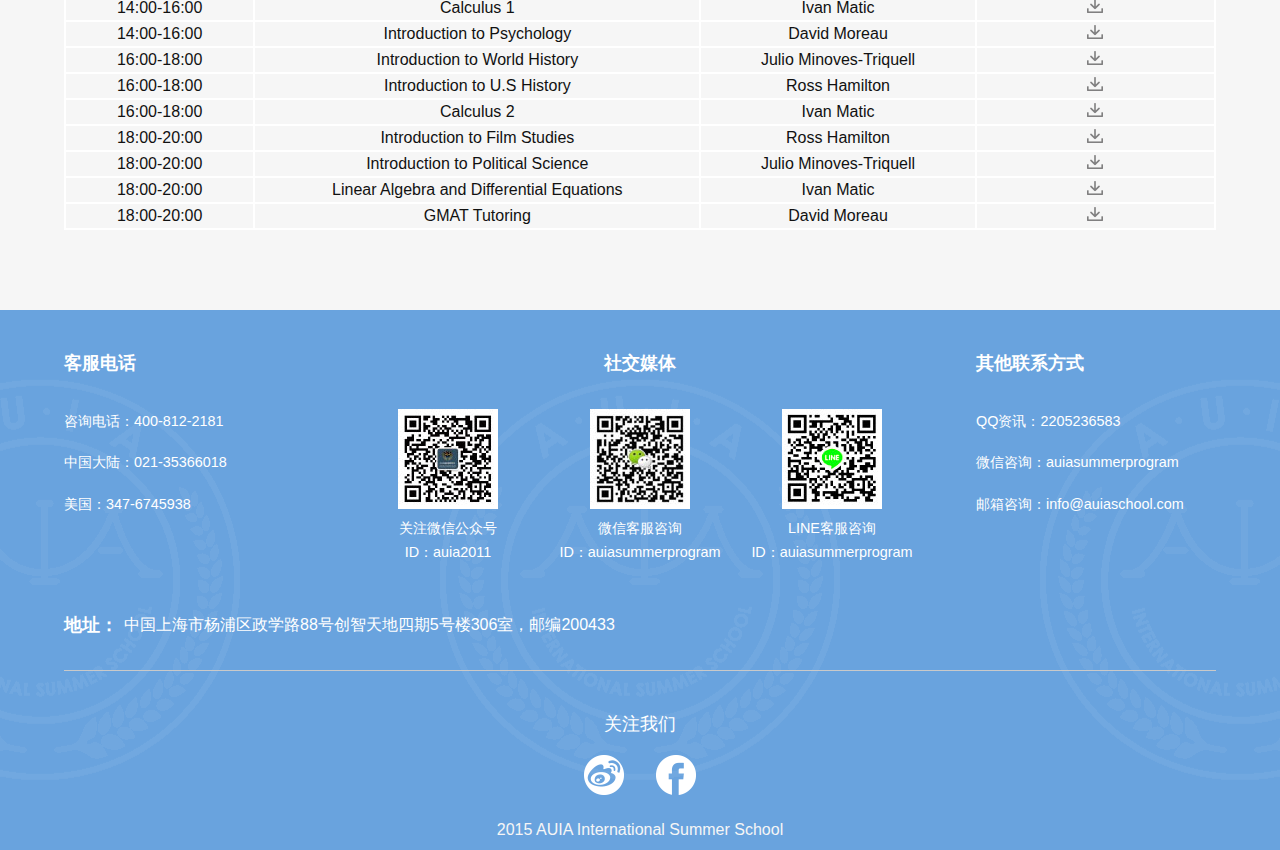
<file: course.html>
<!DOCTYPE html>
<html lang="en">
<head>
	<meta charset="UTF-8">
	<meta http-equiv="X-UA-Compatible" content="IE=edge">
	<meta name="renderer" content="webkit">
	<meta name="viewport" content="width=device-width, initial-scale=1, user-scalable=no">
	<title>AUIA国际学院——首页</title>
	<link rel="stylesheet" href="css/human.css">
	<link rel="stylesheet" href="css/course.css">
	<link rel="stylesheet" href="css/base.css">
	<script src="js/jquery-1.11.3.min.js"></script>
</head>

<body>
	<ul id="mb-nav" class="none widest highest">
		<nav class="pt5em highest col-8">
			<a class="c-white block pl2em mb06em" href="#"><small>首页</small></a>
			<a class="c-white block pl2em mb06em" href="#"><small>课程与教授</small></a>
			<a class="c-white block pl2em mb06em" href="#"><small>学费与支付</small></a>
			<a class="c-white block pl2em mb06em" href="#"><small>往期掠影</small></a>
			<a class="c-white block pl2em mb06em" href="#"><small>美好瞬间</small></a>
			<a class="c-white block pl2em mb06em" href="#"><small>海外实习</small></a>
			<a class="c-white block pl2em mb3em" href="#"><small>留学申请</small></a>
			<a class="c-white block pl2em mb06em" href="#"><small>登陆</small></a>
			<a class="c-white block pl2em" href="#"><small>立即注册</small></a>
		</nav>
	</ul>
	<header class='box container pt06em pb06em md-pt1em md-pb1em'>
		<div class='logo flex-md-left align-center align-md-left mt02em'>
			<img class="md-hide absolute" id="burger-icon" style="left: 15px; top: 25px; height: 14px;" src="images/common/burger-icon.png" alt="">
			<img class="mt02em" src="images/common/logo.png" srcset="images/common/logo@2x.png 2x" alt=""/>
			<img class="float-right none md-show ml1em mt02em" src="images/common/slogan.png" srcset="images/common/slogan@2x.png 2x" alt=""/>
		</div>
		<div class='flex-md-right none' id="topnav">
			<a class="align-center ml02em px06em f-md-80 f-lg-100 f-xlg-110 float-right" href="#"><small>登陆</small></a>
			<a class="align-center px06em f-md-80 f-lg-100 f-xlg-110 float-right ml1em btn btnl-red" href="#"><small>立即注册</small></a>
			<a class="align-center px06em f-md-80 f-lg-100 f-xlg-110 float-right" href="#"><small>留学申请</small></a>
			<a class="align-center px06em f-md-80 f-lg-100 f-xlg-110 float-right" href="#"><small>海外实习</small></a>
			<a class="align-center px06em f-md-80 f-lg-100 f-xlg-110 float-right" href="#"><small>美好瞬间</small></a>
			<a class="align-center px06em f-md-80 f-lg-100 f-xlg-110 float-right" href="#"><small>往期掠影</small></a>
			<a class="align-center px06em f-md-80 f-lg-100 f-xlg-110 float-right" href="#"><small>学费与支付</small></a>
			<a class="align-center px06em f-md-80 f-lg-100 f-xlg-110 float-right" href="#"><small>课程与教授</small></a>
			<a class="align-center px06em f-md-80 f-lg-100 f-xlg-110 float-right" href="#"><small>首页</small></a>
		</div>
	</header>
	<div class="banner_teacher relative box">
		<article class="relative c-white container px1em pb-md-1em pb-xlg-3em pt-sm-1em f-md-90 f-lg-100 f-xlg-110">
			<h2 class="align-center mt0 mb0 pt-sm-04em pt-md-0"><b class="f-lg-135">卓越的教授团队，严谨的教学标准</b></h2>
			<p class="mt0">AUIA国际暑期学校（American Universities In Asia International Summer School）由国立台湾科技大学举办，自2012年成立以来，以严谨的教学标准，豪华的常青藤教授阵容，零失误的学分转换实力，以及丰富多彩的学生活动，服务了数以千计的学生，成为了大中华地区暑期学校品牌强有力开创者和引领者。</p>
			<p class="none xs-show">AUIA国际暑期学校严格根据国立台湾科技大学的教学标准和台湾教育部的学分管理规定，聘请美国顶尖高校的卓越教授团队飞赴台北亲自授课。AUIA开设的学分课程无论是课程大纲、教学方式、课程语言、考试作业和评分标准都与教授在美国的大学教学无异。</p>
			<p class="none xs-hide sm-show">在AUIA的五周课程中，你可以在早晨结束哥伦比亚大学教授Ross Hamilton的文学课程后，加入普林斯顿大学讲师David Moreau的心理学课程，午饭后还可以加入纽约大学Stern商学院教授的金融会计课程。</p> 
			<p class="none xs-hide sm-show">AUIA将世界最优质的教育资源，从美国分享到了亚洲。</p>
		</article>
	</div>
	<div class="team box bg-light pb2em">
		<div class="box container">
			<h1 class="mt0 mb0 align-center pt1em pb1em c-ldark"><b>AUIA的教授团队</b></h1>
			<section class="col col-12 col-xs-6 col-md-4 mb2em">
				<div class="col-10 col-xs-11 col-sm-10 bg-lgray container align-center pt2em">
					<img src="images/course/teacher01.png" alt="">
					<hgroup class="px06em">
						<span class="bg-peach">David Moreau</span>
						<h4 class="mt1em">所在学校</h4>
						<p>The University of Auckland, Research Scientist</p>
						<h4 class="mt1em">执教AUIA课程</h4>
						<p>Introduction to Psychology<br>
							GRE Tutoring<br>
							GMAT Tutoring
						</p>
						<h4 class="mt1em">教育背景</h4>
						<p>Postdoctoral Researcher, Princeton Univversity (USA), 2011-Present;<br>
							Ph.D. in Cognitive Psychology, University of Lille (France), 2011
						</p>
					</hgroup>
				</div>
			</section>
			<section class="col col-12 col-xs-6 col-md-4 mb2em">
				<div class="col-10 col-xs-11 col-sm-10 bg-lgray container align-center pt2em">
					<img src="images/course/teacher02.png" alt="">
					<hgroup class="px06em">
						<span class="bg-peach">Ross Hamilton</span>
						<h4 class="mt1em">所在学校</h4>
						<p>Columbia University, Barnard College, Professor of English</p>
						<h4 class="mt1em">执教AUIA课程</h4>
						<p>Literature<br>
							Introduction to Philosophy<br>
							Introduction to Western Art<br>
							Introduction to Film Studies<br>
							Introduction to U.S History
						</p>
						<h4 class="mt1em">教育背景</h4>
						<p>Ph.D in Yale University;<br>
							D.E.A. École des Hautes Études en Sciences Sociales, Paris;<br>
							Yale University, M.A. English Literature
						</p>
					</hgroup>
				</div>
			</section>
			<section class="col col-12 col-xs-6 col-md-4 mb2em">
				<div class="col-10 col-xs-11 col-sm-10 bg-lgray container align-center pt2em">
					<img src="images/course/teacher03.png" alt="">
					<hgroup class="px06em">
						<span class="bg-peach">Julio Minoves</span>
						<h4 class="mt1em">所在学校</h4>
						<p>University of La Verne</p>
						<h4 class="mt1em">执教AUIA课程</h4>
						<p>Introduction to Sociology<br>
							Introduction to World History<br>
							Introduction to Political Science<br>
							Introduction to Anthropology
						</p>
						<h4 class="mt1em">教育背景</h4>
						<p>Ph.D. in Yale University</p>
						<h4 class="mt1em">工作背景</h4>
						<p>2001-2007年度安道尔国家外交部长<br>
							2001-2007 Foreign Minister of Andorra
						</p>
					</hgroup>
				</div>
			</section>
			<section class="col col-12 col-xs-6 col-md-4 mb2em">
				<div class="col-10 col-xs-11 col-sm-10 bg-lgray container align-center pt2em">
					<img src="images/course/teacher04.png" alt="">
					<hgroup class="px06em">
						<span class="bg-peach">Byung-Joo Lee</span>
						<h4 class="mt1em">所在学校</h4>
						<p>University of Notre Dame, Associate Professor</p>
						<h4 class="mt1em">执教AUIA课程</h4>
						<p>Business Statistics<br>Principle of Macroeconomics<br>Principle of Microeconomics</p>
						<h4 class="mt1em">教育背景</h4>
						<p>Ph.D, University of Wisconsin-Madison;<br>
							M.S., University of Wisconsin-Madison;<br>
							M.A., Pennsylvania State University, University Park;<br>
							B.S., Seoul National University
						</p>
					</hgroup>
				</div>
			</section>
			<section class="col col-12 col-xs-6 col-md-4 mb2em">
				<div class="col-10 col-xs-11 col-sm-10 bg-lgray container align-center pt2em">
					<img src="images/course/teacher05.png" alt="">
					<hgroup class="px06em">
						<span class="bg-peach">Ivan Matic</span>
						<h4 class="mt1em">所在学校</h4>
						<p>The City University of New York, Assistant Professor</p>
						<h4 class="mt1em">执教AUIA课程</h4>
						<p>Calculus 1<br>
							Calculus 2<br>
							Linear Algebra and Differential Equations
						</p>
						<h4 class="mt1em">教育背景</h4>
						<p>Ph.D., Mathematics, University of California, Berkeley;<br>
							B.Sc. Mathematics, University of Belgrade
						</p>
					</hgroup>
				</div>
			</section>
			<section class="col col-12 col-xs-6 col-md-4 mb2em">
				<div class="col-10 col-xs-11 col-sm-10 bg-lgray container align-center pt2em">
					<img src="images/course/teacher06.png" alt="">
					<hgroup class="px06em">
						<span class="bg-peach">David Moreau</span>
						<h4 class="mt1em">所在学校</h4>
						<p>Princeton University, Psychology, Postdoctoral Research Associate</p>
						<h4 class="mt1em">执教AUIA课程</h4>
						<p>Introduction to Psychology<br>
							GRE Tutoring<br>
							GMAT Tutoring
						</p>
						<h4 class="mt1em">教育背景</h4>
						<p>Postdoctoral Researcher, Princeton Univversity (USA), 2011-Present;<br>
							Ph.D. in Cognitive Psychology, University of Lille (France), 2011.
						</p>
					</hgroup>
				</div>
			</section>
		</div>
	</div>
	<div class="banner_course relative box">
		<article class="relative c-white container px1em pb-md-06em pb-xlg-3em pt-sm-1em f-md-90 f-lg-100 f-xlg-110">
			<h2 class="align-center mt0 mb0 pt-sm-04em pt-md-0"><b class="f-lg-135">2016年AUIA课程</b></h2>
			<p class="mt0">1. 2016年AUIA国际暑期学校项目为五星期时间 (07/04/2016 - 08/05/2016)，包含教授的演讲课程(Lecture)，助教的讨论课程(TA Session)，期中与期末考试的复习单元(Review Session)以及教授的办公室时间(Office Hour).</p>
			<p>2. 每位同学可以选择1-4门课程，请参考你所在北美大学官方网站的相关学分转换说明选择AUIA的课程。</p>
			<p>3. 在选择AUIA课程之前，每个学员都有自身义务从AUIA官网下载希望选择的暑期课程大纲(Course Syllabus)，并咨询自身所在学校的课程顾问或录取委员会等相关办公室工作人员完成课程对应及学分转换咨询和确认，确保在暑期课程结束后可以顺利将学分转回北美。</p> 
			<p>4. 每个时间段内的课程至多只能选择一门课程，避免课程时间重叠的冲突。</p>
			<p>5. 根据课程大纲的教授评分标准，每门课程的最终成绩达到C以上才可以获得4个学分。</p>
			<p>6. GRE及GMAT课程为非学分课程。</p>
		</article>
	</div>
	<div class="box bg-light">
		<div class="box container">
			<h1 class="mt0 mb0 align-center pt1em pb1em c-ldark"><b>课表</b></h1>
			<table class="container widest mb5em">
				<tr class="bg-blue c-white">
					<th class="px-md-2em align-center">课程时段<br>Time Slot</th>
					<th class="px-md-2em align-center">课程名称<br>Course Name</th>
					<th class="px-md-2em align-center">课程讲师<br>Instructor</th>
					<th class="px-md-2em align-center">课程大纲<br>Course Syllabus</th>
				</tr>
				<tr>
					<td class="px-md-2em align-center">8:00-10:00</td>
					<td class="px-md-2em align-center">Principle of Microeconomics</td>
					<td class="px-md-2em align-center">Byung-Joo Lee</td>
					<td class="px-md-2em align-center"><a href="#"><img src="images/course/download.png"  srcset="images/course/download@2x.png 2x" alt=""></a></td>
				</tr>
				<tr>
					<td class="px-md-2em align-center">8:00-10:00</td>
					<td class="px-md-2em align-center">Financial Accounting</td>
					<td class="px-md-2em align-center">Elliot Kamlet</td>
					<td class="px-md-2em align-center"><a href="#"><img src="images/course/download.png"  srcset="images/course/download@2x.png 2x" alt=""></a></td>
				</tr>
				<tr>
					<td class="px-md-2em align-center">10:00-12:00</td>
					<td class="px-md-2em align-center">GRE Tutoring</td>
					<td class="px-md-2em align-center">David Moreau</td>
					<td class="px-md-2em align-center"><a href="#"><img src="images/course/download.png"  srcset="images/course/download@2x.png 2x" alt=""></a></td>
				</tr>
				<tr>
					<td class="px-md-2em align-center">10:00-12:00</td>
					<td class="px-md-2em align-center">Literature</td>
					<td class="px-md-2em align-center">Ross Hamilton</td>
					<td class="px-md-2em align-center"><a href="#"><img src="images/course/download.png"  srcset="images/course/download@2x.png 2x" alt=""></a></td>
				</tr>
				<tr>
					<td class="px-md-2em align-center">10:00-12:00</td>
					<td class="px-md-2em align-center">Introduction to Sociology</td>
					<td class="px-md-2em align-center">Julio Minoves-Triquell</td>
					<td class="px-md-2em align-center"><a href="#"><img src="images/course/download.png"  srcset="images/course/download@2x.png 2x" alt=""></a></td>
				</tr>
				<tr>
					<td class="px-md-2em align-center">10:00-12:00</td>
					<td class="px-md-2em align-center">Principle of Macroeconomics</td>
					<td class="px-md-2em align-center">Byung-Joo Lee</td>
					<td class="px-md-2em align-center"><a href="#"><img src="images/course/download.png"  srcset="images/course/download@2x.png 2x" alt=""></a></td>
				</tr>
				<tr>
					<td class="px-md-2em align-center">10:00-12:00</td>
					<td class="px-md-2em align-center">Managerial Accounting</td>
					<td class="px-md-2em align-center">Elliot Kamlet</td>
					<td class="px-md-2em align-center"><a href="#"><img src="images/course/download.png"  srcset="images/course/download@2x.png 2x" alt=""></a></td>
				</tr>
				<tr>
					<td class="px-md-2em align-center">12:00-14:00</td>
					<td class="px-md-2em align-center">Introduction to Anthropology</td>
					<td class="px-md-2em align-center">Julio Minoves-Triquell</td>
					<td class="px-md-2em align-center"><a href="#"><img src="images/course/download.png"  srcset="images/course/download@2x.png 2x" alt=""></a></td>
				</tr>
				<tr>
					<td class="px-md-2em align-center">12:00-14:00</td>
					<td class="px-md-2em align-center">Business Statistics</td>
					<td class="px-md-2em align-center">Byung-Joo Lee</td>
					<td class="px-md-2em align-center"><a href="#"><img src="images/course/download.png"  srcset="images/course/download@2x.png 2x" alt=""></a></td>
				</tr>
				<tr>
					<td class="px-md-2em align-center">14:00-16:00</td>
					<td class="px-md-2em align-center">Introduction to Western Art History</td>
					<td class="px-md-2em align-center">Ross Hamilton</td>
					<td class="px-md-2em align-center"><a href="#"><img src="images/course/download.png"  srcset="images/course/download@2x.png 2x" alt=""></a></td>
				</tr>
				<tr>
					<td class="px-md-2em align-center">14:00-16:00</td>
					<td class="px-md-2em align-center">Calculus 1</td>
					<td class="px-md-2em align-center">Ivan Matic</td>
					<td class="px-md-2em align-center"><a href="#"><img src="images/course/download.png"  srcset="images/course/download@2x.png 2x" alt=""></a></td>
				</tr>
				<tr>
					<td class="px-md-2em align-center">14:00-16:00</td>
					<td class="px-md-2em align-center">Introduction to Psychology</td>
					<td class="px-md-2em align-center">David Moreau</td>
					<td class="px-md-2em align-center"><a href="#"><img src="images/course/download.png"  srcset="images/course/download@2x.png 2x" alt=""></a></td>
				</tr>
				<tr>
					<td class="px-md-2em align-center">16:00-18:00</td>
					<td class="px-md-2em align-center">Introduction to World History</td>
					<td class="px-md-2em align-center">Julio Minoves-Triquell</td>
					<td class="px-md-2em align-center"><a href="#"><img src="images/course/download.png"  srcset="images/course/download@2x.png 2x" alt=""></a></td>
				</tr>
				<tr>
					<td class="px-md-2em align-center">16:00-18:00</td>
					<td class="px-md-2em align-center">Introduction to U.S History</td>
					<td class="px-md-2em align-center">Ross Hamilton</td>
					<td class="px-md-2em align-center"><a href="#"><img src="images/course/download.png"  srcset="images/course/download@2x.png 2x" alt=""></a></td>
				</tr>
				<tr>
					<td class="px-md-2em align-center">16:00-18:00</td>
					<td class="px-md-2em align-center">Calculus 2</td>
					<td class="px-md-2em align-center">Ivan Matic</td>
					<td class="px-md-2em align-center"><a href="#"><img src="images/course/download.png"  srcset="images/course/download@2x.png 2x" alt=""></a></td>
				</tr>
				<tr>
					<td class="px-md-2em align-center">18:00-20:00</td>
					<td class="px-md-2em align-center">Introduction to Film Studies</td>
					<td class="px-md-2em align-center">Ross Hamilton</td>
					<td class="px-md-2em align-center"><a href="#"><img src="images/course/download.png"  srcset="images/course/download@2x.png 2x" alt=""></a></td>
				</tr>
				<tr>
					<td class="px-md-2em align-center">18:00-20:00</td>
					<td class="px-md-2em align-center">Introduction to Political Science</td>
					<td class="px-md-2em align-center">Julio Minoves-Triquell</td>
					<td class="px-md-2em align-center"><a href="#"><img src="images/course/download.png"  srcset="images/course/download@2x.png 2x" alt=""></a></td>
				</tr>
				<tr>
					<td class="px-md-2em align-center">18:00-20:00</td>
					<td class="px-md-2em align-center">Linear Algebra and Differential Equations</td>
					<td class="px-md-2em align-center">Ivan Matic</td>
					<td class="px-md-2em align-center"><a href="#"><img src="images/course/download.png"  srcset="images/course/download@2x.png 2x" alt=""></a></td>
				</tr>
				<tr>
					<td class="px-md-2em align-center">18:00-20:00</td>
					<td class="px-md-2em align-center">GMAT Tutoring</td>
					<td class="px-md-2em align-center">David Moreau</td>
					<td class="px-md-2em align-center"><a href="#"><img src="images/course/download.png"  srcset="images/course/download@2x.png 2x" alt=""></a></td>
				</tr>
			</table>
		</div>
	</div>
	<footer class="box bg-blue relative">
		<i class="absolute widest highest opa-5"></i>
		<div class="box container pt2em zindex1 relative">
			<div class="col-sm col-sm-3 align-center align-sm-left">
				<h4 class="c-white mb2em"><b><large>客服电话</large></b></h4>
				<p class="pb06em"><small class="box c-white">咨询电话：400-812-2181</small></p>
				<p class="pb06em"><small class="box c-white">中国大陆：021-35366018</small></p>
				<p class="pb06em"><small class="box c-white">美国：347-6745938</small></p>
			</div>
			<div class="col-sm col-sm-6 pt3em pt-sm-0">
				<h4 class="align-center c-white mb2em"><b><large>社交媒体</large></b></h4>
				<div class="col-sm col-sm-4 align-center">
					<img src="images/common/website.jpg" srcset="images/common/website@2x.jpg 2x" alt="">
					<small class="box c-white">关注微信公众号</small>
					<small class="box c-white">ID：auia2011</small>
				</div>
				<div class="col-sm col-sm-4 align-center">
					<img src="images/common/wechat.jpg" srcset="images/common/wechat@2x.jpg 2x" alt="">
					<small class="box c-white">微信客服咨询</small>
					<small class="box c-white">ID：auiasummerprogram</small>
				</div>
				<div class="col-sm col-sm-4 align-center">
					<img src="images/common/line.jpg" srcset="images/common/line@2x.jpg 2x" alt="">
					<small class="box c-white">LINE客服咨询</small>
					<small class="box c-white">ID：auiasummerprogram</small>
				</div>
			</div>
			<div class="col-sm col-sm-3 pl-sm-3em align-center align-sm-left pt3em pt-sm-0">
				<h4 class="c-white mb2em"><b><large>其他联系方式</large></b></h4>
				<p class="pb06em"><small class="c-white">QQ资讯：2205236583</small></p>
				<p class="pb06em"><small class="c-white">微信咨询：auiasummerprogram</small></p>
				<p class="pb06em"><small class="c-white">邮箱咨询：info@auiaschool.com</small></p>
			</div>
		</div>
		<div class="box container bd bd-bottom bd-1px bd-gray pt3em pb2em align-center align-sm-left zindex1 relative c-white">
			<h4 class="flex-sm-left" style='min-width:60px'><b><large>地址：</large></b></h4>
			<p class='flex-sm-right'>中国上海市杨浦区政学路88号创智天地四期5号楼306室，邮编200433</p>
		</div>
		<div class="box container pt2em zindex1 relative">
			<h4 class="align-center c-white pb06em"><large>关注我们</large></h4>
			<div class="box">
				<div class="col-6 col align-right pr1em">
					<img src="images/common/weibo.png" srcset="images/common/weibo@2x.png 2x" alt="">
				</div>
				<div class="col-6 col-right align-left pl1em">
					<img src="images/common/facebook.png" srcset="images/common/facebook@2x.png 2x" alt="">
				</div>
			</div>
			<p class="align-center c-light mt1em pt05em">2015 AUIA International Summer School</p>
		</div>
	</footer>
	<script src="js/base.js"></script>
</body>
</html>
</file>
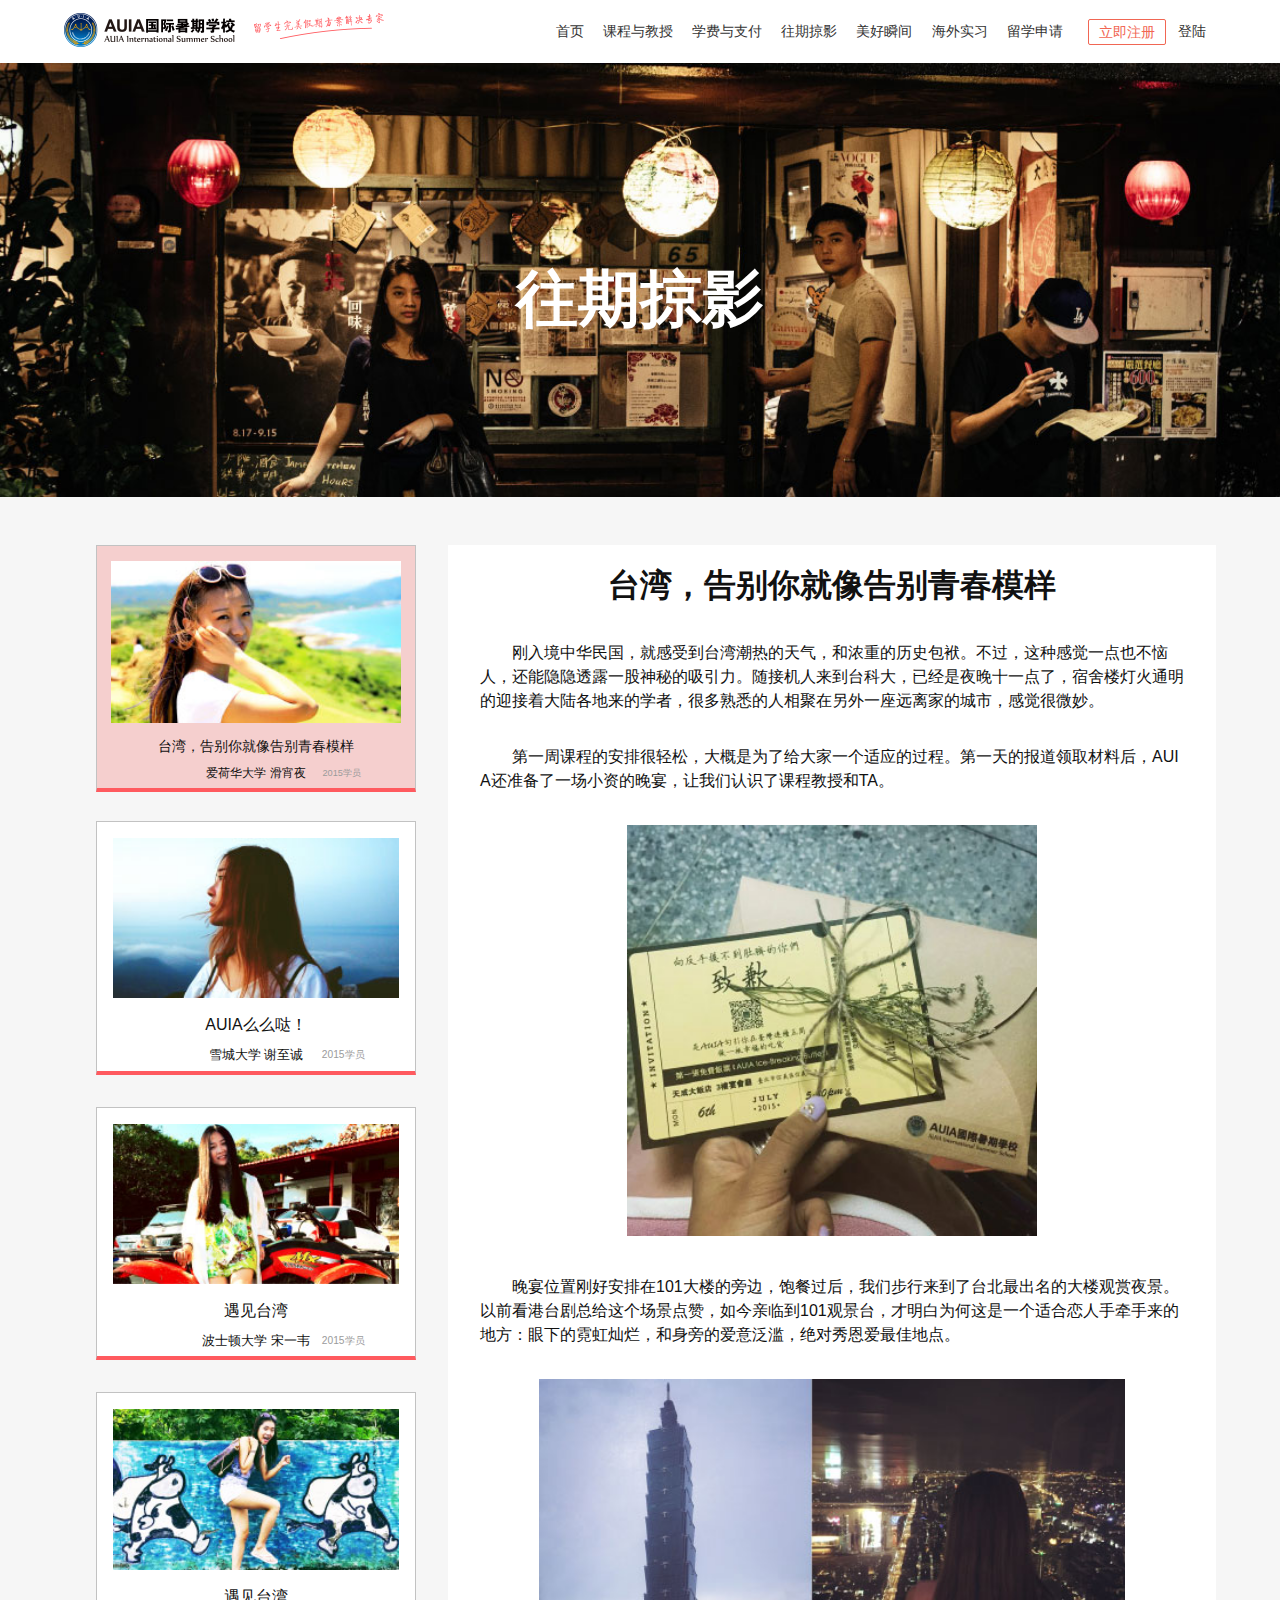
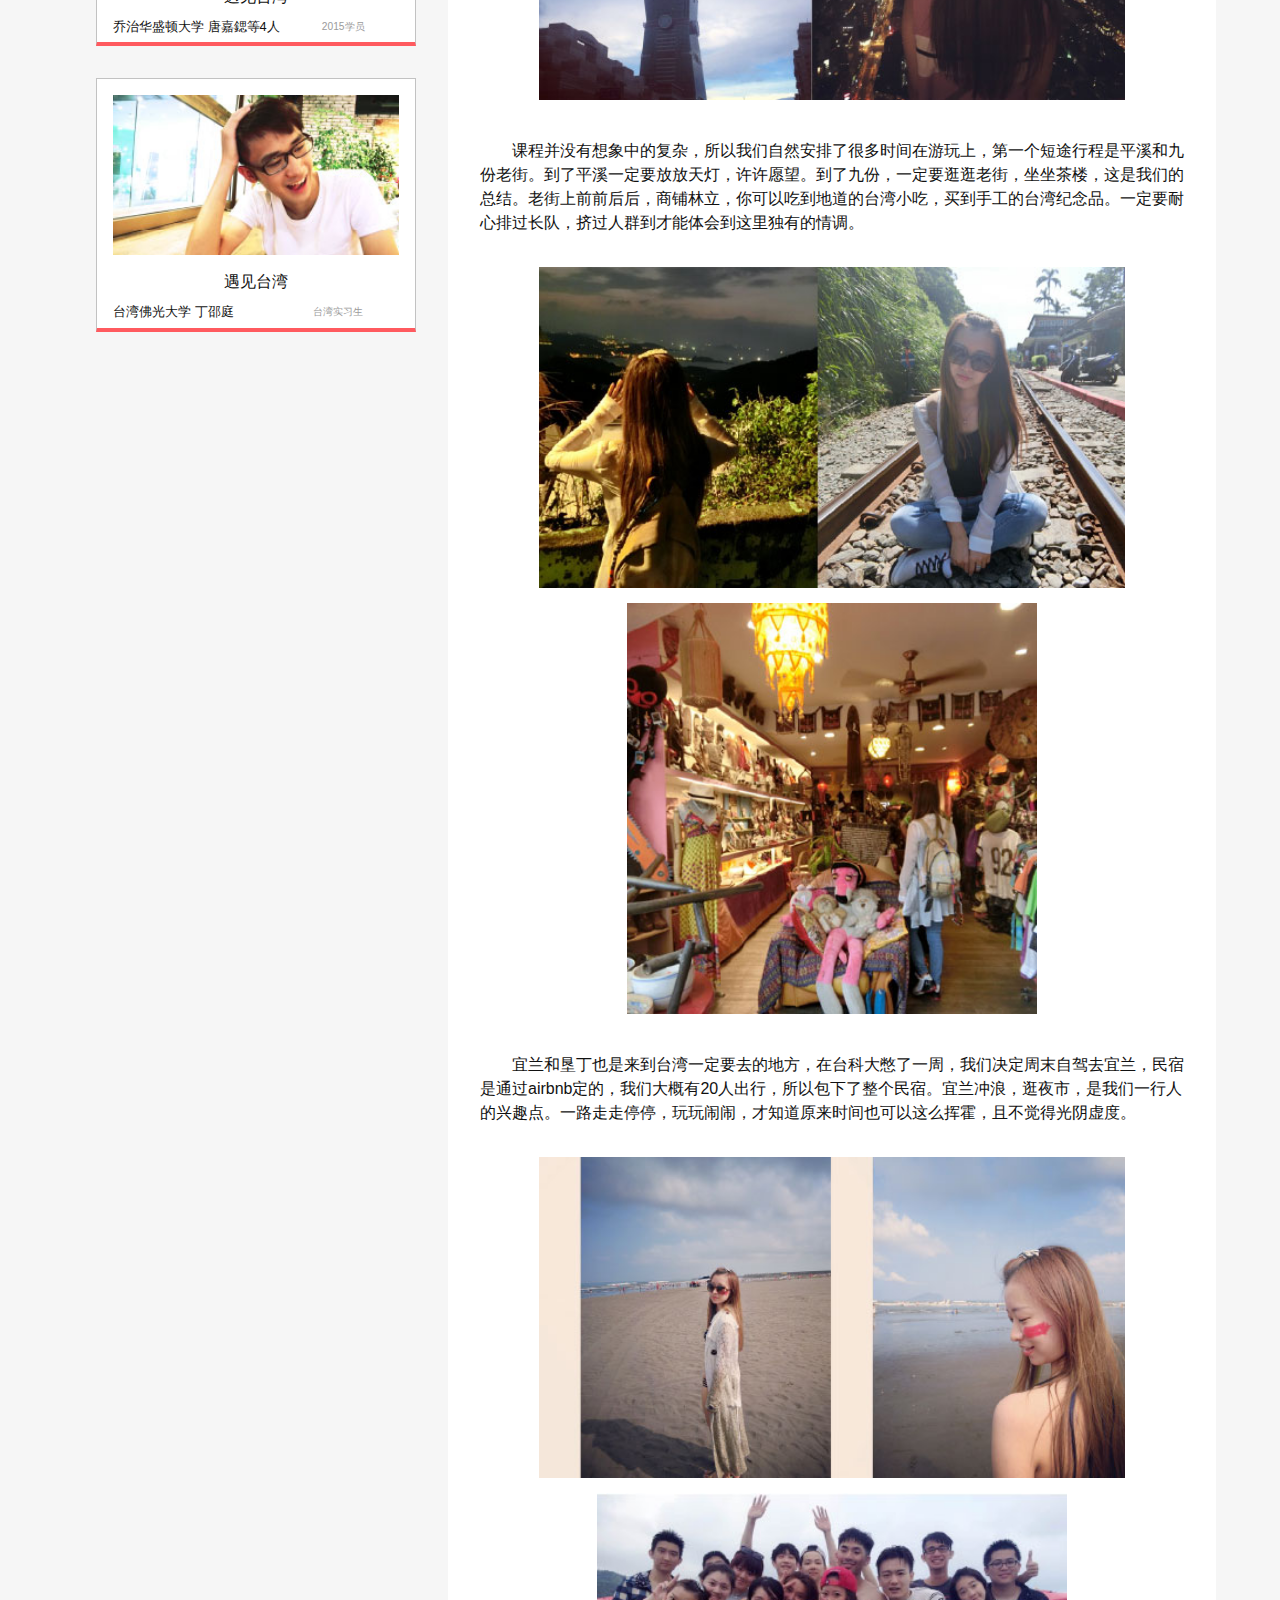
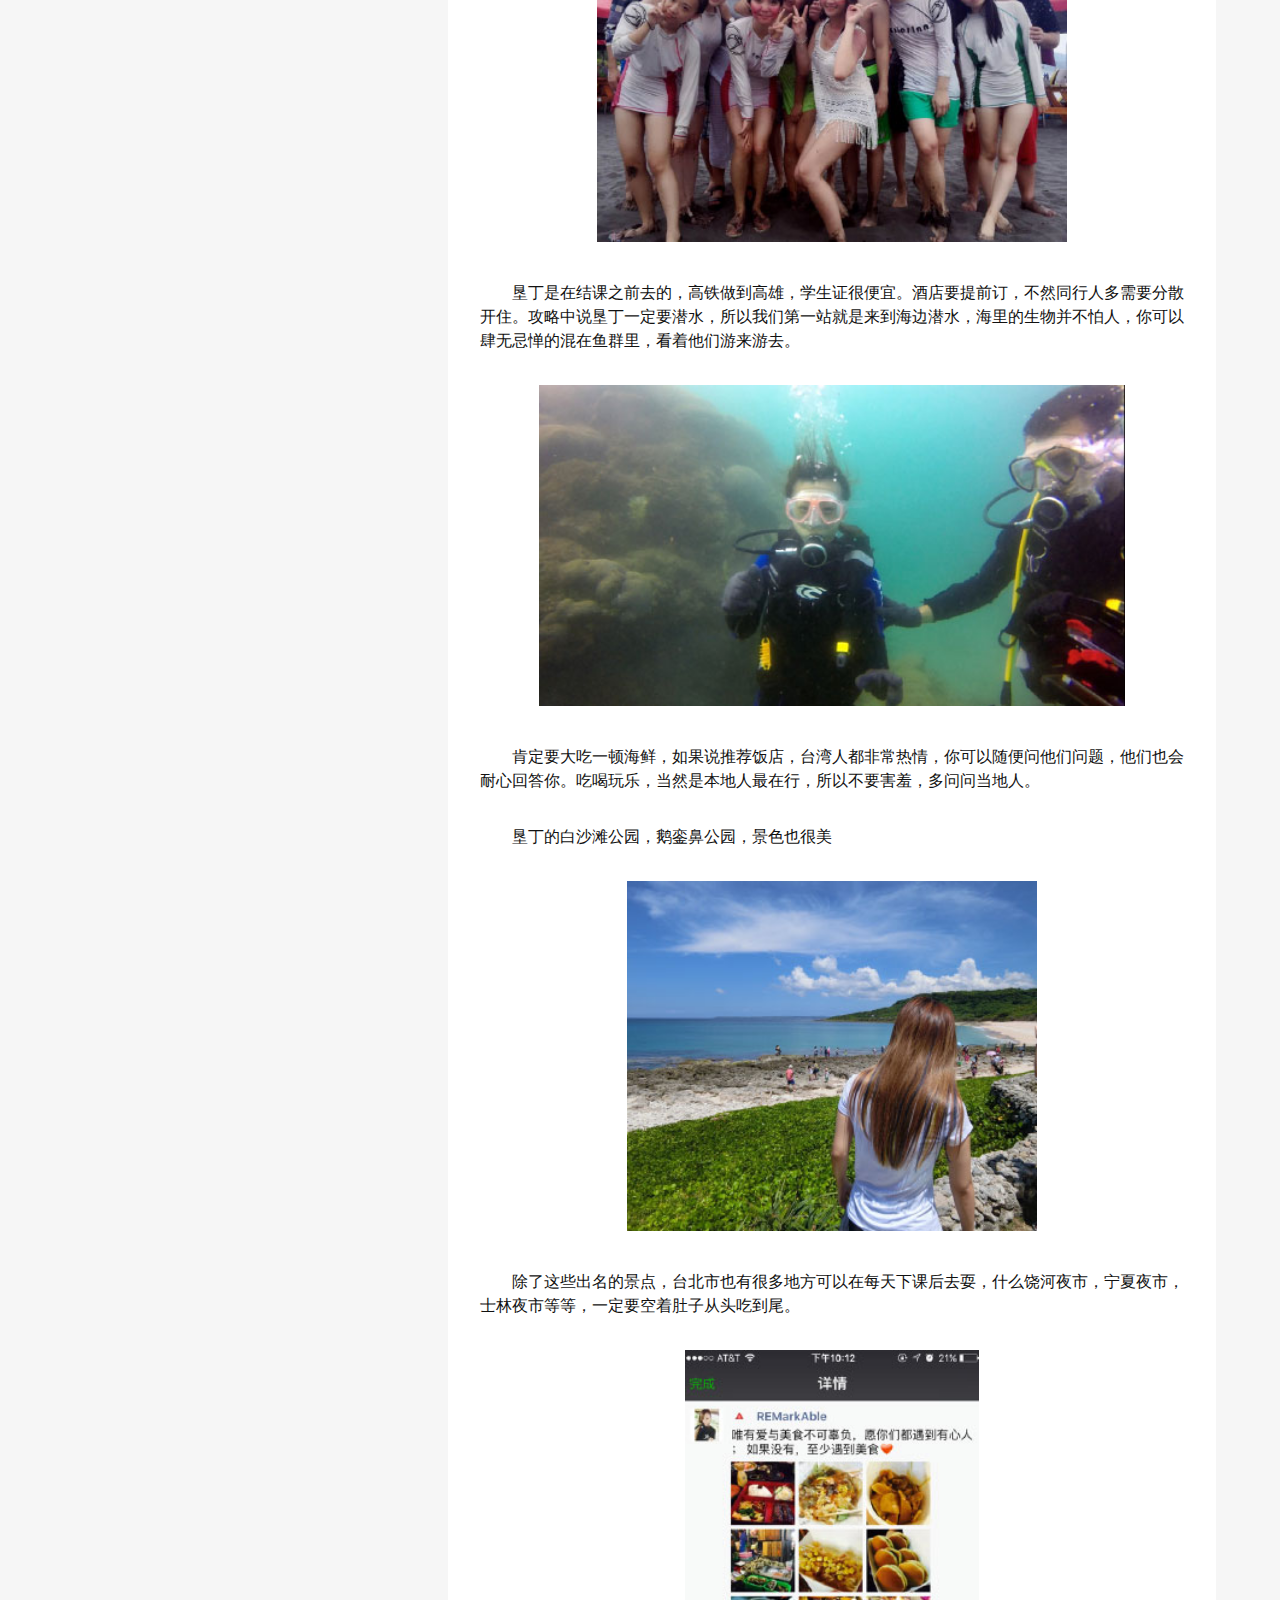
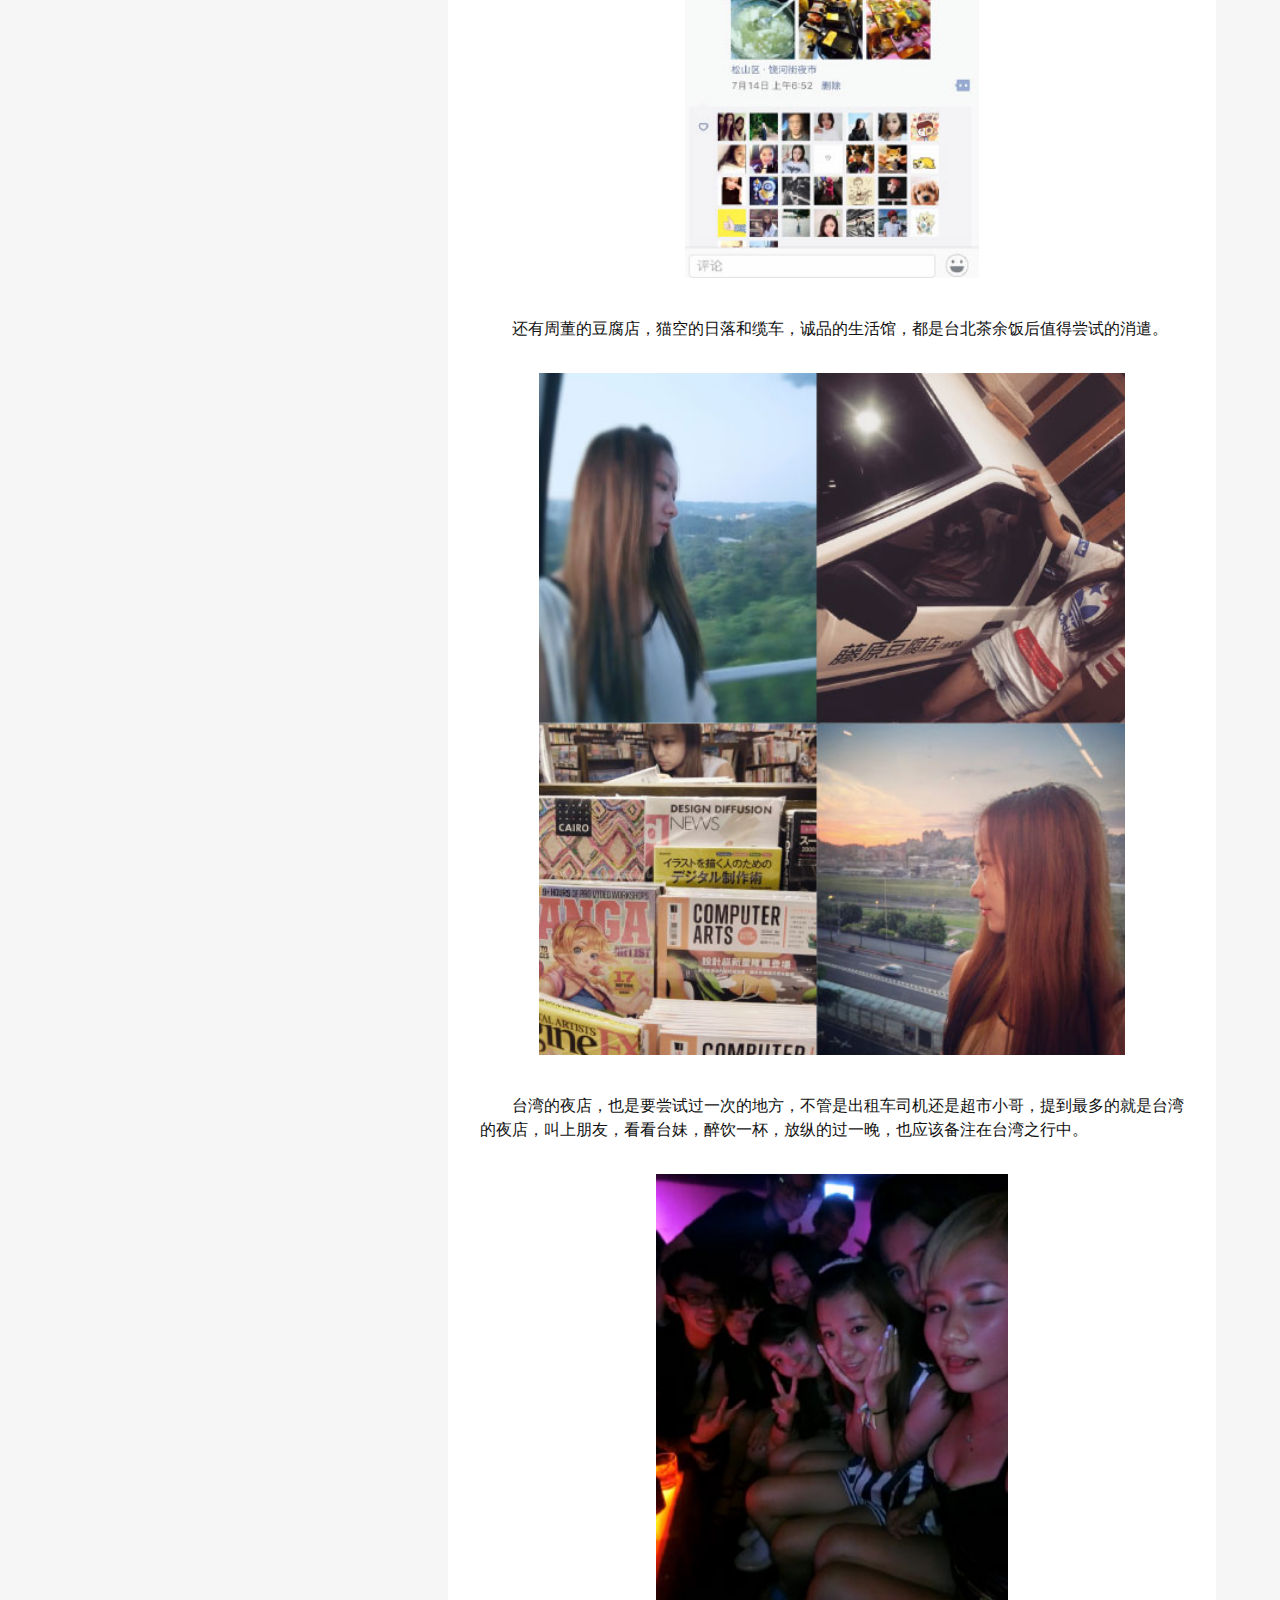
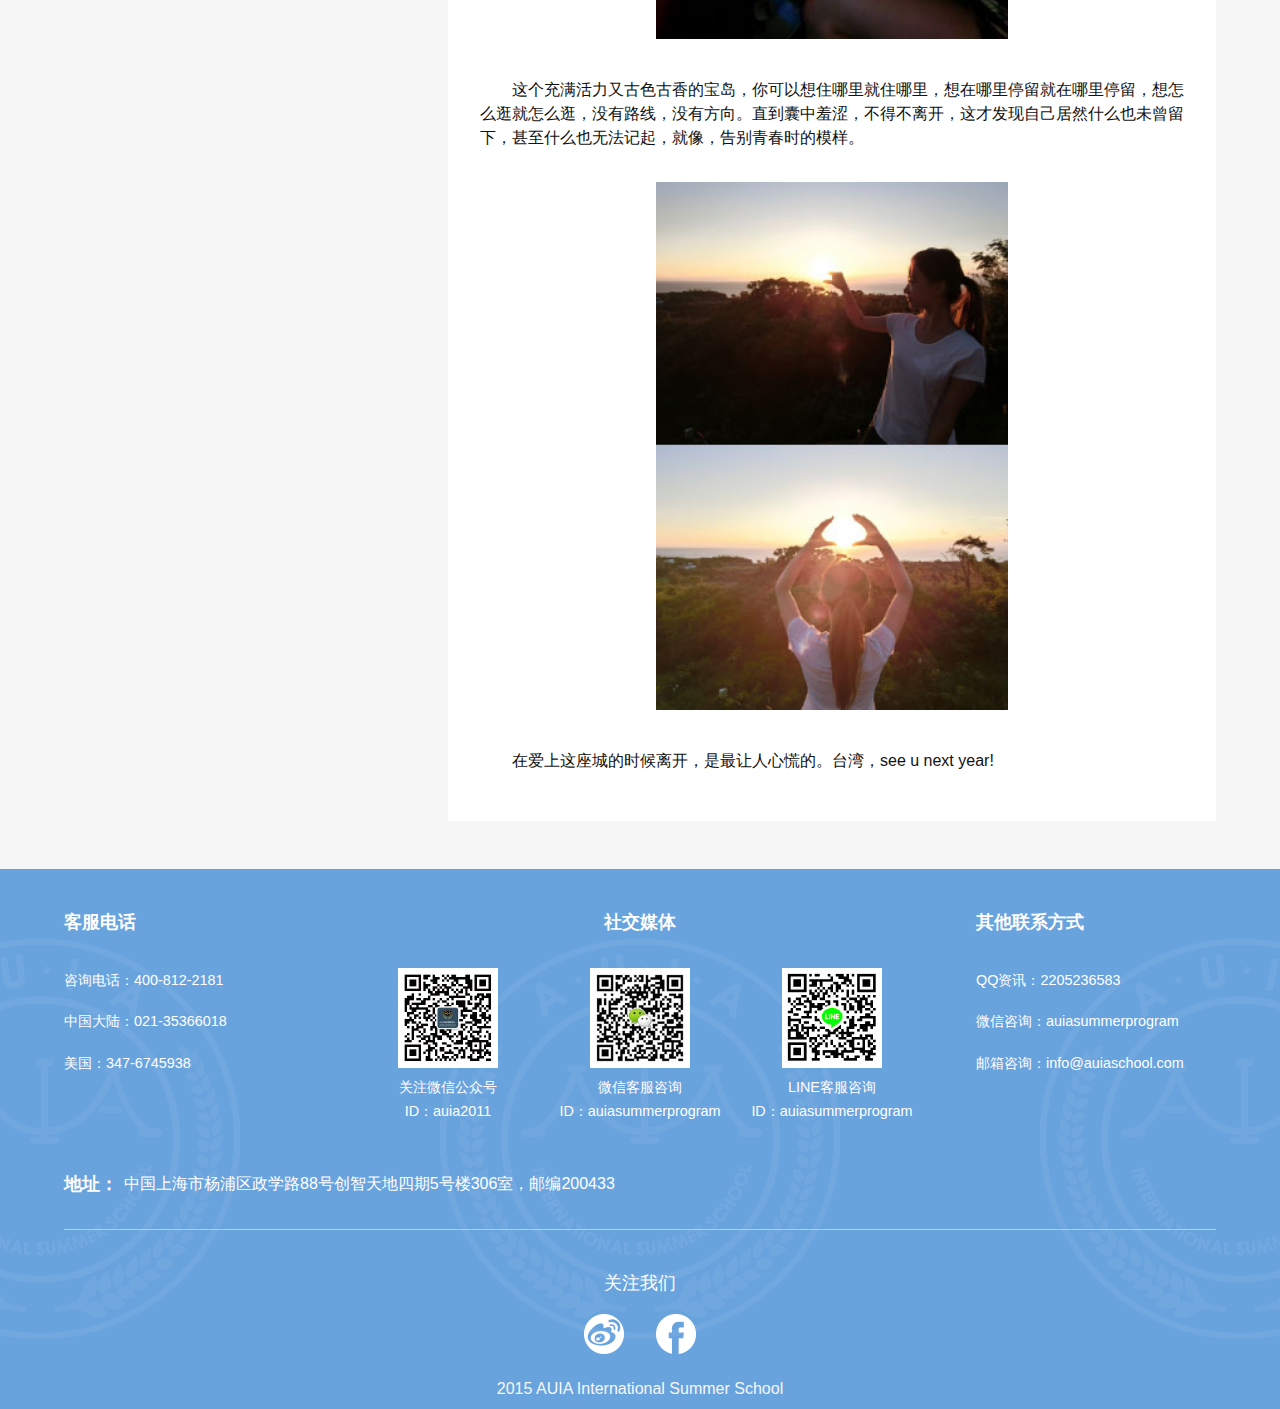
<file: history.html>
<!DOCTYPE html>
<html lang="en">
<head>
	<meta charset="UTF-8">
	<meta http-equiv="X-UA-Compatible" content="IE=edge">
	<meta name="renderer" content="webkit">
	<meta name="viewport" content="width=device-width, initial-scale=1, user-scalable=no">
	<title>AUIA国际学院——首页</title>
	<link rel="stylesheet" href="css/human.css">
	<link rel="stylesheet" href="css/history.css">
	<link rel="stylesheet" href="css/base.css">
	<script src="js/jquery-1.11.3.min.js"></script>
</head>

<body>
	<ul id="mb-nav" class="none widest highest">
		<nav class="pt5em highest col-8">
			<a class="c-white block pl2em mb06em" href="#"><small>首页</small></a>
			<a class="c-white block pl2em mb06em" href="#"><small>课程与教授</small></a>
			<a class="c-white block pl2em mb06em" href="#"><small>学费与支付</small></a>
			<a class="c-white block pl2em mb06em" href="#"><small>往期掠影</small></a>
			<a class="c-white block pl2em mb06em" href="#"><small>美好瞬间</small></a>
			<a class="c-white block pl2em mb06em" href="#"><small>海外实习</small></a>
			<a class="c-white block pl2em mb3em" href="#"><small>留学申请</small></a>
			<a class="c-white block pl2em mb06em" href="#"><small>登陆</small></a>
			<a class="c-white block pl2em" href="#"><small>立即注册</small></a>
		</nav>
	</ul>
	<header class='box container pt06em pb06em md-pt1em md-pb1em'>
		<div class='logo flex-md-left align-center align-md-left mt02em'>
			<img class="md-hide absolute" id="burger-icon" style="left: 15px; top: 25px; height: 14px;" src="images/common/burger-icon.png" alt="">
			<img class="mt02em" src="images/common/logo.png" srcset="images/common/logo@2x.png 2x" alt=""/>
			<img class="float-right none md-show ml1em mt02em" src="images/common/slogan.png" srcset="images/common/slogan@2x.png 2x" alt=""/>
		</div>
		<div class='flex-md-right none' id="topnav">
			<a class="align-center ml02em px06em f-md-80 f-lg-100 f-xlg-110 float-right" href="#"><small>登陆</small></a>
			<a class="align-center px06em f-md-80 f-lg-100 f-xlg-110 float-right ml1em btn btnl-red" href="#"><small>立即注册</small></a>
			<a class="align-center px06em f-md-80 f-lg-100 f-xlg-110 float-right" href="#"><small>留学申请</small></a>
			<a class="align-center px06em f-md-80 f-lg-100 f-xlg-110 float-right" href="#"><small>海外实习</small></a>
			<a class="align-center px06em f-md-80 f-lg-100 f-xlg-110 float-right" href="#"><small>美好瞬间</small></a>
			<a class="align-center px06em f-md-80 f-lg-100 f-xlg-110 float-right" href="#"><small>往期掠影</small></a>
			<a class="align-center px06em f-md-80 f-lg-100 f-xlg-110 float-right" href="#"><small>学费与支付</small></a>
			<a class="align-center px06em f-md-80 f-lg-100 f-xlg-110 float-right" href="#"><small>课程与教授</small></a>
			<a class="align-center px06em f-md-80 f-lg-100 f-xlg-110 float-right" href="#"><small>首页</small></a>
		</div>
	</header>
	<div class="box img">
		<img class="widest box" src="images/history/banner-history.jpg" alt="">
		<h1 class="absolute c-white align-center"><b class="f-md-130">往期掠影</b></h1>
	</div>
	<div class="box bg-light pt3em">
		<div class="box container pb3em">
			<div class="col col-12 col-md-4">
				<div class="container col-10 align-center pt1em mb2em people px1em f-md-80 f-lg-90">
					<img class="widest" src="images/history/people01.jpg" alt="">
					<h4>台湾，告别你就像告别青春模样</h4>
					<p class="align-center relative">爱荷华大学 滑宵夜</p>
				</div>
				<div class="container col-10 bg-white align-center pt1em mb2em people px1em f-md-80 f-lg-100">
					<img class="widest" src="images/history/people02.jpg" alt="">
					<h4>AUIA么么哒！</h4>
					<p class="align-center relative">雪城大学 谢至诚</p>
				</div>
				<div class="container col-10 bg-white align-center pt1em mb2em people px1em f-md-80 f-lg-100">
					<img class="widest" src="images/history/people03.jpg" alt="">
					<h4>遇见台湾</h4>
					<p class="align-center relative">波士顿大学 宋一韦</p>
				</div>
				<div class="container col-10 bg-white align-center pt1em mb2em people px1em f-md-80 f-lg-100">
					<img class="widest" src="images/history/people04.jpg" alt="">
					<h4>遇见台湾</h4>
					<p class="align-left relative">乔治华盛顿大学 唐嘉鍶等4人</p>
				</div>
				<div class="container col-10 bg-white align-center pt1em mb2em people px1em f-md-80 f-lg-100">
					<img class="widest" src="images/history/people05.jpg" alt="">
					<h4>遇见台湾</h4>
					<p class="align-left relative">台湾佛光大学 丁邵庭</p>
				</div>
			</div>
			<article class="col col-12 col-md-8 bg-white px2em pb1em">
				<h1 class="align-center"><b>台湾，告别你就像告别青春模样</b></h1>
				<p class="indent">刚入境中华民国，就感受到台湾潮热的天气，和浓重的历史包袱。不过，这种感觉一点也不恼人，还能隐隐透露一股神秘的吸引力。随接机人来到台科大，已经是夜晚十一点了，宿舍楼灯火通明的迎接着大陆各地来的学者，很多熟悉的人相聚在另外一座远离家的城市，感觉很微妙。</p>
				<p class="indent">第一周课程的安排很轻松，大概是为了给大家一个适应的过程。第一天的报道领取材料后，AUIA还准备了一场小资的晚宴，让我们认识了课程教授和TA。</p>
				<p class="col-7 container">
					<img class="widest" src="images/history/article01.jpg" alt="">
				</p>
				<p class="indent">晚宴位置刚好安排在101大楼的旁边，饱餐过后，我们步行来到了台北最出名的大楼观赏夜景。以前看港台剧总给这个场景点赞，如今亲临到101观景台，才明白为何这是一个适合恋人手牵手来的地方：眼下的霓虹灿烂，和身旁的爱意泛滥，绝对秀恩爱最佳地点。</p>
				<p class="col-10 container">
					<img class="widest" src="images/history/article02.jpg" alt="">
				</p>
				<p class="indent">课程并没有想象中的复杂，所以我们自然安排了很多时间在游玩上，第一个短途行程是平溪和九份老街。到了平溪一定要放放天灯，许许愿望。到了九份，一定要逛逛老街，坐坐茶楼，这是我们的总结。老街上前前后后，商铺林立，你可以吃到地道的台湾小吃，买到手工的台湾纪念品。一定要耐心排过长队，挤过人群到才能体会到这里独有的情调。</p>
				<p class="col-10 container">
					<img class="widest" src="images/history/article03.jpg" alt="">
				</p>
				<p class="col-7 container">
					<img class="widest" src="images/history/article04.jpg" alt="">
				</p>
				<p class="indent">宜兰和垦丁也是来到台湾一定要去的地方，在台科大憋了一周，我们决定周末自驾去宜兰，民宿是通过airbnb定的，我们大概有20人出行，所以包下了整个民宿。宜兰冲浪，逛夜市，是我们一行人的兴趣点。一路走走停停，玩玩闹闹，才知道原来时间也可以这么挥霍，且不觉得光阴虚度。</p>
				<p class="col-10 container">
					<img class="widest" src="images/history/article05.jpg" alt="">
				</p>
				<p class="col-8 container">
					<img class="widest" src="images/history/article06.jpg" alt="">
				</p>
				<p class="indent">垦丁是在结课之前去的，高铁做到高雄，学生证很便宜。酒店要提前订，不然同行人多需要分散开住。攻略中说垦丁一定要潜水，所以我们第一站就是来到海边潜水，海里的生物并不怕人，你可以肆无忌惮的混在鱼群里，看着他们游来游去。</p>
				<p class="col-10 container">
					<img class="widest" src="images/history/article07.jpg" alt="">
				</p>
				<p class="indent">肯定要大吃一顿海鲜，如果说推荐饭店，台湾人都非常热情，你可以随便问他们问题，他们也会耐心回答你。吃喝玩乐，当然是本地人最在行，所以不要害羞，多问问当地人。</p>
				<p class="indent">垦丁的白沙滩公园，鹅銮鼻公园，景色也很美</p>
				<p class="col-7 container">
					<img class="widest" src="images/history/article08.jpg" alt="">
				</p>
				<p class="indent">除了这些出名的景点，台北市也有很多地方可以在每天下课后去耍，什么饶河夜市，宁夏夜市，士林夜市等等，一定要空着肚子从头吃到尾。</p>
				<p class="col-5 container">
					<img class="widest" src="images/history/article09.jpg" alt="">
				</p>
				<p class="indent">还有周董的豆腐店，猫空的日落和缆车，诚品的生活馆，都是台北茶余饭后值得尝试的消遣。</p>
				<p class="col-10 container">
					<img class="widest" src="images/history/article10.jpg" alt="">
				</p>
				<p class="indent">台湾的夜店，也是要尝试过一次的地方，不管是出租车司机还是超市小哥，提到最多的就是台湾的夜店，叫上朋友，看看台妹，醉饮一杯，放纵的过一晚，也应该备注在台湾之行中。</p>
				<p class="col-6 container">
					<img class="widest" src="images/history/article11.jpg" alt="">
				</p>
				<p class="indent">这个充满活力又古色古香的宝岛，你可以想住哪里就住哪里，想在哪里停留就在哪里停留，想怎么逛就怎么逛，没有路线，没有方向。直到囊中羞涩，不得不离开，这才发现自己居然什么也未曾留下，甚至什么也无法记起，就像，告别青春时的模样。</p>
				<p class="col-6 container">
					<img class="widest" src="images/history/article12.jpg" alt="">
				</p>
				<p class="indent">在爱上这座城的时候离开，是最让人心慌的。台湾，see u next year!</p>
			</article>
		</div>
	</div>
	<footer class="box bg-blue relative">
		<i class="absolute widest highest opa-5"></i>
		<div class="box container pt2em zindex1 relative">
			<div class="col-sm col-sm-3 align-center align-sm-left">
				<h4 class="c-white mb2em"><b><large>客服电话</large></b></h4>
				<p class="pb06em"><small class="box c-white">咨询电话：400-812-2181</small></p>
				<p class="pb06em"><small class="box c-white">中国大陆：021-35366018</small></p>
				<p class="pb06em"><small class="box c-white">美国：347-6745938</small></p>
			</div>
			<div class="col-sm col-sm-6 pt3em pt-sm-0">
				<h4 class="align-center c-white mb2em"><b><large>社交媒体</large></b></h4>
				<div class="col-sm col-sm-4 align-center">
					<img src="images/common/website.jpg" srcset="images/common/website@2x.jpg 2x" alt="">
					<small class="box c-white">关注微信公众号</small>
					<small class="box c-white">ID：auia2011</small>
				</div>
				<div class="col-sm col-sm-4 align-center">
					<img src="images/common/wechat.jpg" srcset="images/common/wechat@2x.jpg 2x" alt="">
					<small class="box c-white">微信客服咨询</small>
					<small class="box c-white">ID：auiasummerprogram</small>
				</div>
				<div class="col-sm col-sm-4 align-center">
					<img src="images/common/line.jpg" srcset="images/common/line@2x.jpg 2x" alt="">
					<small class="box c-white">LINE客服咨询</small>
					<small class="box c-white">ID：auiasummerprogram</small>
				</div>
			</div>
			<div class="col-sm col-sm-3 pl-sm-3em align-center align-sm-left pt3em pt-sm-0">
				<h4 class="c-white mb2em"><b><large>其他联系方式</large></b></h4>
				<p class="pb06em"><small class="c-white">QQ资讯：2205236583</small></p>
				<p class="pb06em"><small class="c-white">微信咨询：auiasummerprogram</small></p>
				<p class="pb06em"><small class="c-white">邮箱咨询：info@auiaschool.com</small></p>
			</div>
		</div>
		<div class="box container bd bd-bottom bd-1px bd-gray pt3em pb2em align-center align-sm-left zindex1 relative c-white">
			<h4 class="flex-sm-left" style='min-width:60px'><b><large>地址：</large></b></h4>
			<p class='flex-sm-right'>中国上海市杨浦区政学路88号创智天地四期5号楼306室，邮编200433</p>
		</div>
		<div class="box container pt2em zindex1 relative">
			<h4 class="align-center c-white pb06em"><large>关注我们</large></h4>
			<div class="box">
				<div class="col-6 col align-right pr1em">
					<img src="images/common/weibo.png" srcset="images/common/weibo@2x.png 2x" alt="">
				</div>
				<div class="col-6 col-right align-left pl1em">
					<img src="images/common/facebook.png" srcset="images/common/facebook@2x.png 2x" alt="">
				</div>
			</div>
			<p class="align-center c-light mt1em pt05em">2015 AUIA International Summer School</p>
		</div>
	</footer>
	<script src="js/base.js"></script>
</body>
</html>
</file>
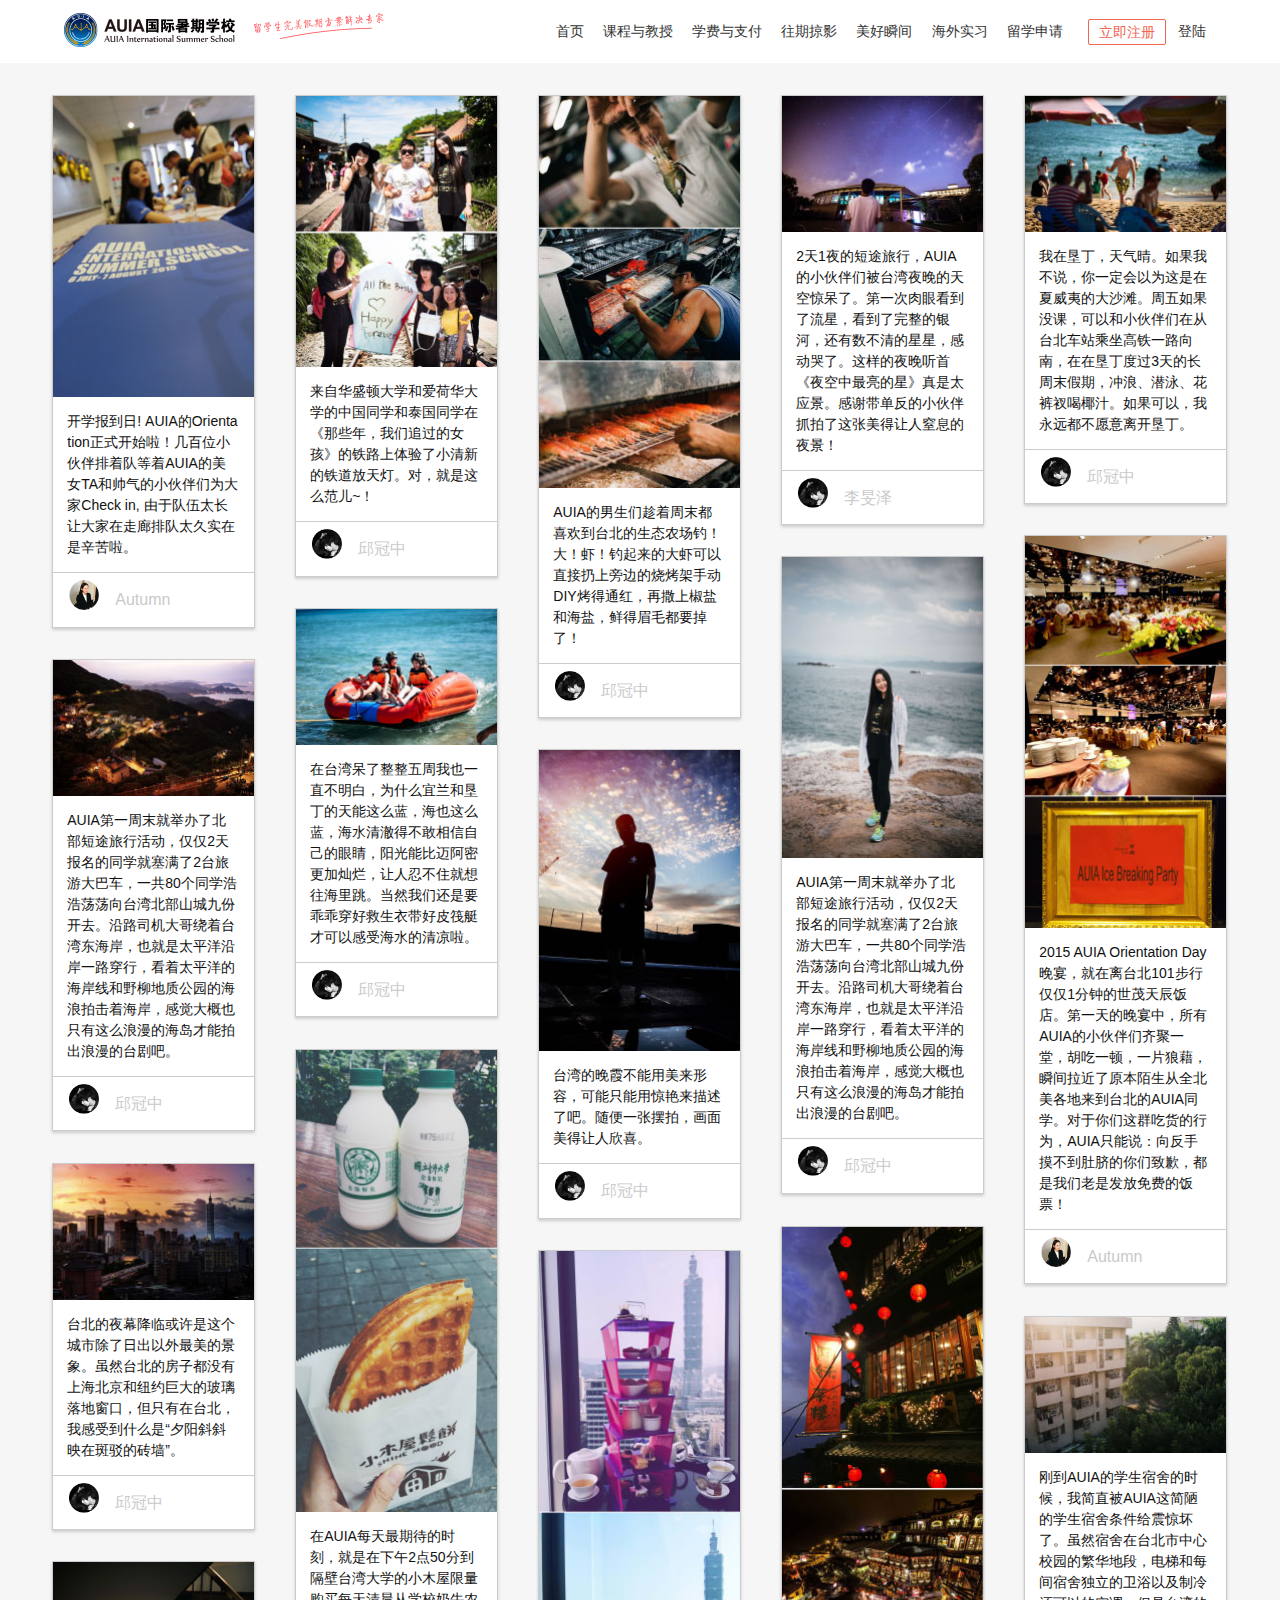
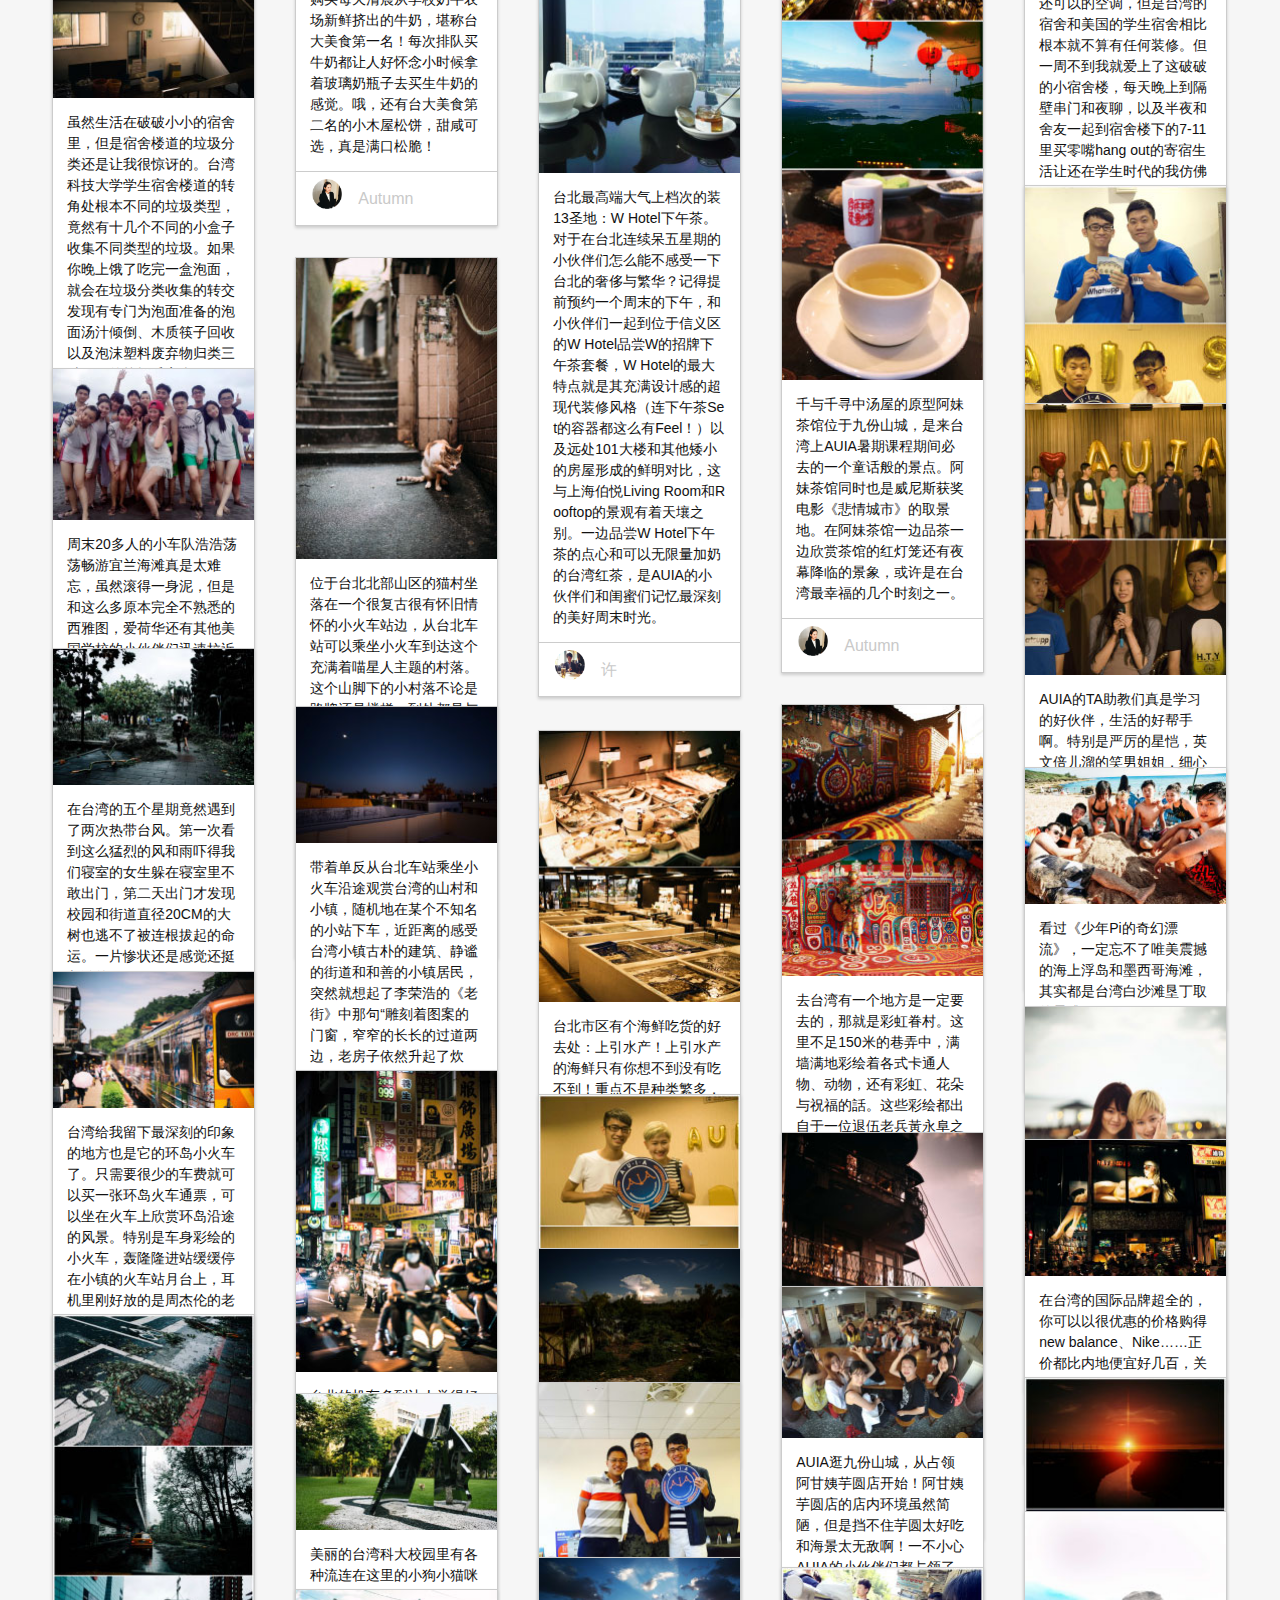
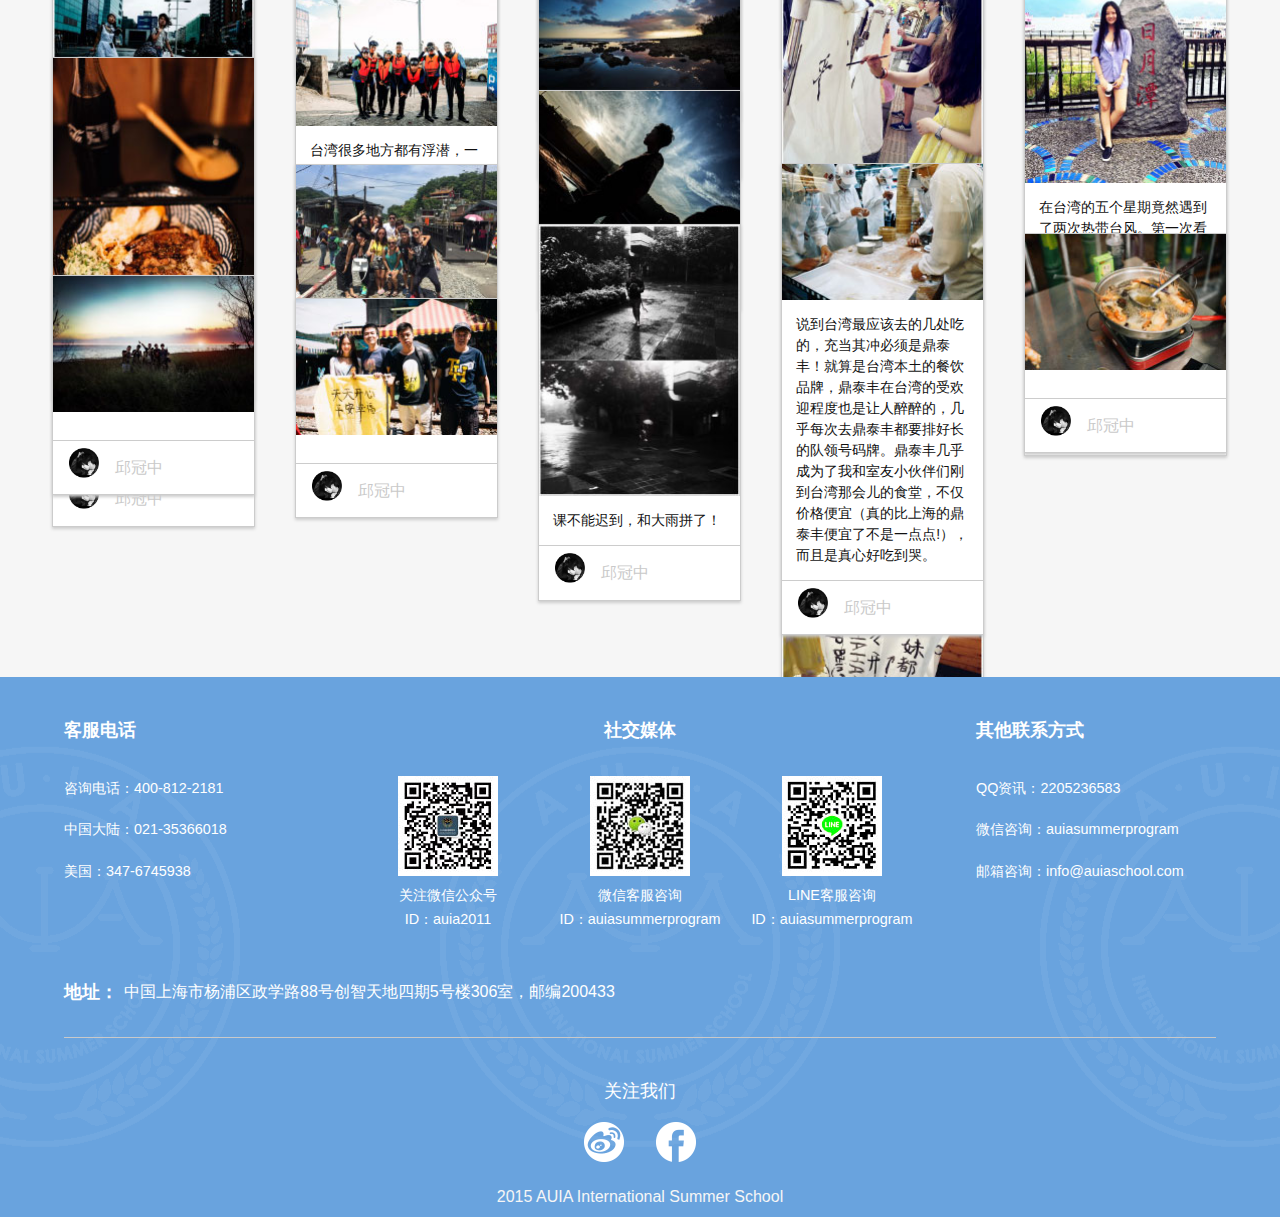
<file: moment.html>
<!DOCTYPE html>
<html lang="en">
<head>
	<meta charset="UTF-8">
	<meta http-equiv="X-UA-Compatible" content="IE=edge">
	<meta name="renderer" content="webkit">
	<meta name="viewport" content="width=device-width, initial-scale=1, user-scalable=no">
	<title>AUIA国际学院——首页</title>
	<link rel="stylesheet" href="css/human.css">
	<link rel="stylesheet" href="css/moment.css">
	<link rel="stylesheet" href="css/base.css">
	<script src="js/jquery-1.11.3.min.js"></script>
	<script src="js/masonry.pkgd.min.js"></script>
</head>

<body>
	<ul id="mb-nav" class="none widest highest">
		<nav class="pt5em highest col-8">
			<a class="c-white block pl2em mb06em" href="#"><small>首页</small></a>
			<a class="c-white block pl2em mb06em" href="#"><small>课程与教授</small></a>
			<a class="c-white block pl2em mb06em" href="#"><small>学费与支付</small></a>
			<a class="c-white block pl2em mb06em" href="#"><small>往期掠影</small></a>
			<a class="c-white block pl2em mb06em" href="#"><small>美好瞬间</small></a>
			<a class="c-white block pl2em mb06em" href="#"><small>海外实习</small></a>
			<a class="c-white block pl2em mb3em" href="#"><small>留学申请</small></a>
			<a class="c-white block pl2em mb06em" href="#"><small>登陆</small></a>
			<a class="c-white block pl2em" href="#"><small>立即注册</small></a>
		</nav>
	</ul>
	<header class='box container pt06em pb06em md-pt1em md-pb1em'>
		<div class='logo flex-md-left align-center align-md-left mt02em'>
			<img class="md-hide absolute" id="burger-icon" style="left: 15px; top: 25px; height: 14px;" src="images/common/burger-icon.png" alt="">
			<img class="mt02em" src="images/common/logo.png" srcset="images/common/logo@2x.png 2x" alt=""/>
			<img class="float-right none md-show ml1em mt02em" src="images/common/slogan.png" srcset="images/common/slogan@2x.png 2x" alt=""/>
		</div>
		<div class='flex-md-right none' id="topnav">
			<a class="align-center ml02em px06em f-md-80 f-lg-100 f-xlg-110 float-right" href="#"><small>登陆</small></a>
			<a class="align-center px06em f-md-80 f-lg-100 f-xlg-110 float-right ml1em btn btnl-red" href="#"><small>立即注册</small></a>
			<a class="align-center px06em f-md-80 f-lg-100 f-xlg-110 float-right" href="#"><small>留学申请</small></a>
			<a class="align-center px06em f-md-80 f-lg-100 f-xlg-110 float-right" href="#"><small>海外实习</small></a>
			<a class="align-center px06em f-md-80 f-lg-100 f-xlg-110 float-right" href="#"><small>美好瞬间</small></a>
			<a class="align-center px06em f-md-80 f-lg-100 f-xlg-110 float-right" href="#"><small>往期掠影</small></a>
			<a class="align-center px06em f-md-80 f-lg-100 f-xlg-110 float-right" href="#"><small>学费与支付</small></a>
			<a class="align-center px06em f-md-80 f-lg-100 f-xlg-110 float-right" href="#"><small>课程与教授</small></a>
			<a class="align-center px06em f-md-80 f-lg-100 f-xlg-110 float-right" href="#"><small>首页</small></a>
		</div>
	</header>
	<div class="box bg-light pb10em" id="container">
		<div class="mx1em mx-md-2em relative">
			<div class="item col">
				<section class="col-10 container bg-white pb04em">
					<img class="widest" src="images/moment/moment01.jpg" alt="">
					<p class="px1em pb1em">开学报到日! AUIA的Orientation正式开始啦！几百位小伙伴排着队等着AUIA的美女TA和帅气的小伙伴们为大家Check in, 由于队伍太长让大家在走廊排队太久实在是辛苦啦。</p>
					<div class="overflow-hidden">
						<img class="ml1em col" src="images/moment/student01.png" srcset="images/moment/student01@2x.png 2x" width="30" height="30" alt="">
						<h4 class="c-gray ml1em col">Autumn</h4>
					</div>
				</section>
			</div>
			<div class="item col">
				<section class="col-10 container bg-white pb04em">
					<img class="widest" src="images/moment/moment02.jpg" alt="">
					<p class="px1em pb1em">来自华盛顿大学和爱荷华大学的中国同学和泰国同学在《那些年，我们追过的女孩》的铁路上体验了小清新的铁道放天灯。对，就是这么范儿~！</p>
					<div class="overflow-hidden">
						<img class="ml1em col" src="images/moment/student02.png" srcset="images/moment/student02@2x.png 2x" width="30" height="30" alt="">
						<h4 class="c-gray ml1em col">邱冠中</h4>
					</div>
				</section>
			</div>
			<div class="item col">
				<section class="col-10 container bg-white pb04em">
					<img class="widest" src="images/moment/moment03.jpg" alt="">
					<p class="px1em pb1em">AUIA的男生们趁着周末都喜欢到台北的生态农场钓！大！虾！钓起来的大虾可以直接扔上旁边的烧烤架手动DIY烤得通红，再撒上椒盐和海盐，鲜得眉毛都要掉了！</p>
					<div class="overflow-hidden">
						<img class="ml1em col" src="images/moment/student02.png" srcset="images/moment/student02@2x.png 2x" width="30" height="30" alt="">
						<h4 class="c-gray ml1em col">邱冠中</h4>
					</div>
				</section>
			</div>
			<div class="item col">
				<section class="col-10 container bg-white pb04em">
					<img class="widest" src="images/moment/moment04.jpg" alt="">
					<p class="px1em pb1em">2天1夜的短途旅行，AUIA的小伙伴们被台湾夜晚的天空惊呆了。第一次肉眼看到了流星，看到了完整的银河，还有数不清的星星，感动哭了。这样的夜晚听首《夜空中最亮的星》真是太应景。感谢带单反的小伙伴抓拍了这张美得让人窒息的夜景！</p>
					<div class="overflow-hidden">
						<img class="ml1em col" src="images/moment/student02.png" srcset="images/moment/student02@2x.png 2x" width="30" height="30" alt="">
						<h4 class="c-gray ml1em col">李旻泽</h4>
					</div>
				</section>
			</div>
			<div class="item col">
				<section class="col-10 container bg-white pb04em">
					<img class="widest" src="images/moment/moment05.jpg" alt="">
					<p class="px1em pb1em">我在垦丁，天气晴。如果我不说，你一定会以为这是在夏威夷的大沙滩。周五如果没课，可以和小伙伴们在从台北车站乘坐高铁一路向南，在在垦丁度过3天的长周末假期，冲浪、潜泳、花裤衩喝椰汁。如果可以，我永远都不愿意离开垦丁。</p>
					<div class="overflow-hidden">
						<img class="ml1em col" src="images/moment/student02.png" srcset="images/moment/student02@2x.png 2x" width="30" height="30" alt="">
						<h4 class="c-gray ml1em col">邱冠中</h4>
					</div>
				</section>
			</div>
			<div class="item col">
				<section class="col-10 container bg-white pb04em">
					<img class="widest" src="images/moment/moment06.jpg" alt="">
					<p class="px1em pb1em">2015 AUIA Orientation Day晚宴，就在离台北101步行仅仅1分钟的世茂天辰饭店。第一天的晚宴中，所有AUIA的小伙伴们齐聚一堂，胡吃一顿，一片狼藉，瞬间拉近了原本陌生从全北美各地来到台北的AUIA同学。对于你们这群吃货的行为，AUIA只能说：向反手摸不到肚脐的你们致歉，都是我们老是发放免费的饭票！</p>
					<div class="overflow-hidden">
						<img class="ml1em col" src="images/moment/student01.png" srcset="images/moment/student01@2x.png 2x" width="30" height="30" alt="">
						<h4 class="c-gray ml1em col">Autumn</h4>
					</div>
				</section>
			</div>
			<div class="item col">
				<section class="col-10 container bg-white pb04em">
					<img class="widest" src="images/moment/moment07.jpg" alt="">
					<p class="px1em pb1em">AUIA第一周末就举办了北部短途旅行活动，仅仅2天报名的同学就塞满了2台旅游大巴车，一共80个同学浩浩荡荡向台湾北部山城九份开去。沿路司机大哥绕着台湾东海岸，也就是太平洋沿岸一路穿行，看着太平洋的海岸线和野柳地质公园的海浪拍击着海岸，感觉大概也只有这么浪漫的海岛才能拍出浪漫的台剧吧。</p>
					<div class="overflow-hidden">
						<img class="ml1em col" src="images/moment/student02.png" srcset="images/moment/student02@2x.png 2x" width="30" height="30" alt="">
						<h4 class="c-gray ml1em col">邱冠中</h4>
					</div>
				</section>
			</div>
			<div class="item col">
				<section class="col-10 container bg-white pb04em">
					<img class="widest" src="images/moment/moment08.jpg" alt="">
					<p class="px1em pb1em">在台湾呆了整整五周我也一直不明白，为什么宜兰和垦丁的天能这么蓝，海也这么蓝，海水清澈得不敢相信自己的眼睛，阳光能比迈阿密更加灿烂，让人忍不住就想往海里跳。当然我们还是要乖乖穿好救生衣带好皮筏艇才可以感受海水的清凉啦。</p>
					<div class="overflow-hidden">
						<img class="ml1em col" src="images/moment/student02.png" srcset="images/moment/student02@2x.png 2x" width="30" height="30" alt="">
						<h4 class="c-gray ml1em col">邱冠中</h4>
					</div>
				</section>
			</div>
			<div class="item col">
				<section class="col-10 container bg-white pb04em">
					<img class="widest" src="images/moment/moment09.jpg" alt="">
					<p class="px1em pb1em">AUIA第一周末就举办了北部短途旅行活动，仅仅2天报名的同学就塞满了2台旅游大巴车，一共80个同学浩浩荡荡向台湾北部山城九份开去。沿路司机大哥绕着台湾东海岸，也就是太平洋沿岸一路穿行，看着太平洋的海岸线和野柳地质公园的海浪拍击着海岸，感觉大概也只有这么浪漫的海岛才能拍出浪漫的台剧吧。</p>
					<div class="overflow-hidden">
						<img class="ml1em col" src="images/moment/student02.png" srcset="images/moment/student02@2x.png 2x" width="30" height="30" alt="">
						<h4 class="c-gray ml1em col">邱冠中</h4>
					</div>
				</section>
			</div>
			<div class="item col">
				<section class="col-10 container bg-white pb04em">
					<img class="widest" src="images/moment/moment10.jpg" alt="">
					<p class="px1em pb1em">台湾的晚霞不能用美来形容，可能只能用惊艳来描述了吧。随便一张摆拍，画面美得让人欣喜。</p>
					<div class="overflow-hidden">
						<img class="ml1em col" src="images/moment/student02.png" srcset="images/moment/student02@2x.png 2x" width="30" height="30" alt="">
						<h4 class="c-gray ml1em col">邱冠中</h4>
					</div>
				</section>
			</div>
			<div class="item col">
				<section class="col-10 container bg-white pb04em">
					<img class="widest" src="images/moment/moment11.jpg" alt="">
					<p class="px1em pb1em">在AUIA每天最期待的时刻，就是在下午2点50分到隔壁台湾大学的小木屋限量购买每天清晨从学校奶牛农场新鲜挤出的牛奶，堪称台大美食第一名！每次排队买牛奶都让人好怀念小时候拿着玻璃奶瓶子去买生牛奶的感觉。哦，还有台大美食第二名的小木屋松饼，甜咸可选，真是满口松脆！</p>
					<div class="overflow-hidden">
						<img class="ml1em col" src="images/moment/student01.png" srcset="images/moment/student01@2x.png 2x" width="30" height="30" alt="">
						<h4 class="c-gray ml1em col">Autumn</h4>
					</div>
				</section>
			</div>
			<div class="item col">
				<section class="col-10 container bg-white pb04em">
					<img class="widest" src="images/moment/moment12.jpg" alt="">
					<p class="px1em pb1em">台北的夜幕降临或许是这个城市除了日出以外最美的景象。虽然台北的房子都没有上海北京和纽约巨大的玻璃落地窗口，但只有在台北，我感受到什么是“夕阳斜斜映在斑驳的砖墙”。</p>
					<div class="overflow-hidden">
						<img class="ml1em col" src="images/moment/student02.png" srcset="images/moment/student02@2x.png 2x" width="30" height="30" alt="">
						<h4 class="c-gray ml1em col">邱冠中</h4>
					</div>
				</section>
			</div>
			<div class="item col">
				<section class="col-10 container bg-white pb04em">
					<img class="widest" src="images/moment/moment13.jpg" alt="">
					<p class="px1em pb1em">千与千寻中汤屋的原型阿妹茶馆位于九份山城，是来台湾上AUIA暑期课程期间必去的一个童话般的景点。阿妹茶馆同时也是威尼斯获奖电影《悲情城市》的取景地。在阿妹茶馆一边品茶一边欣赏茶馆的红灯笼还有夜幕降临的景象，或许是在台湾最幸福的几个时刻之一。</p>
					<div class="overflow-hidden">
						<img class="ml1em col" src="images/moment/student01.png" srcset="images/moment/student01@2x.png 2x" width="30" height="30" alt="">
						<h4 class="c-gray ml1em col">Autumn</h4>
					</div>
				</section>
			</div>
			<div class="item col">
				<section class="col-10 container bg-white pb04em">
					<img class="widest" src="images/moment/moment14.jpg" alt="">
					<p class="px1em pb1em">台北最高端大气上档次的装13圣地：W Hotel下午茶。对于在台北连续呆五星期的小伙伴们怎么能不感受一下台北的奢侈与繁华？记得提前预约一个周末的下午，和小伙伴们一起到位于信义区的W Hotel品尝W的招牌下午茶套餐，W Hotel的最大特点就是其充满设计感的超现代装修风格（连下午茶Set的容器都这么有Feel！）以及远处101大楼和其他矮小的房屋形成的鲜明对比，这与上海伯悦Living Room和Rooftop的景观有着天壤之别。一边品尝W Hotel下午茶的点心和可以无限量加奶的台湾红茶，是AUIA的小伙伴们和闺蜜们记忆最深刻的美好周末时光。</p>
					<div class="overflow-hidden">
						<img class="ml1em col" src="images/moment/student04.png" srcset="images/moment/student04@2x.png 2x" width="30" height="30" alt="">
						<h4 class="c-gray ml1em col">许</h4>
					</div>
				</section>
			</div>
			<div class="item col">
				<section class="col-10 container bg-white pb04em">
					<img class="widest" src="images/moment/moment15.jpg" alt="">
					<p class="px1em pb1em">刚到AUIA的学生宿舍的时候，我简直被AUIA这简陋的学生宿舍条件给震惊坏了。虽然宿舍在台北市中心校园的繁华地段，电梯和每间宿舍独立的卫浴以及制冷还可以的空调，但是台湾的宿舍和美国的学生宿舍相比根本就不算有任何装修。但一周不到我就爱上了这破破的小宿舍楼，每天晚上到隔壁串门和夜聊，以及半夜和舍友一起到宿舍楼下的7-11里买零嘴hang out的寄宿生活让还在学生时代的我仿佛“回到了学生时代”。</p>
					<div class="overflow-hidden">
						<img class="ml1em col" src="images/moment/student02.png" srcset="images/moment/student02@2x.png 2x" width="30" height="30" alt="">
						<h4 class="c-gray ml1em col">邱冠中</h4>
					</div>
				</section>
			</div>
			<div class="item col">
				<section class="col-10 container bg-white pb04em">
					<img class="widest" src="images/moment/moment16.jpg" alt="">
					<p class="px1em pb1em">虽然生活在破破小小的宿舍里，但是宿舍楼道的垃圾分类还是让我很惊讶的。台湾科技大学学生宿舍楼道的转角处根本不同的垃圾类型，竟然有十几个不同的小盒子收集不同类型的垃圾。如果你晚上饿了吃完一盒泡面，就会在垃圾分类收集的转交发现有专门为泡面准备的泡面汤汁倾倒、木质筷子回收以及泡沫塑料废弃物归类三种不同的垃圾丢弃盒子。</p>
					<div class="overflow-hidden">
						<img class="ml1em col" src="images/moment/student02.png" srcset="images/moment/student02@2x.png 2x" width="30" height="30" alt="">
						<h4 class="c-gray ml1em col">邱冠中</h4>
					</div>
				</section>
			</div>
			<div class="item col">
				<section class="col-10 container bg-white pb04em">
					<img class="widest" src="images/moment/moment17.jpg" alt="">
					<p class="px1em pb1em">AUIA的男生RA丁丁和翔哥简直太逗了哈哈哈！因为有了他们这个假期多了太多令人捧腹大笑的料子。</p>
					<div class="overflow-hidden">
						<img class="ml1em col" src="images/moment/student02.png" srcset="images/moment/student02@2x.png 2x" width="30" height="30" alt="">
						<h4 class="c-gray ml1em col">邱冠中</h4>
					</div>
				</section>
			</div>
			<div class="item col">
				<section class="col-10 container bg-white pb04em">
					<img class="widest" src="images/moment/moment18.jpg" alt="">
					<p class="px1em pb1em">位于台北北部山区的猫村坐落在一个很复古很有怀旧情怀的小火车站边，从台北车站可以乘坐小火车到达这个充满着喵星人主题的村落。这个山脚下的小村落不论是路牌还是楼梯，到处都是与猫星人有关的牌牌和照片，以及一千多只生活在这里的温柔的小猫，就算直男癌和理工男也会被它们的温顺和可爱融化了心。至于女生嘛，猫村比迪斯尼乐园更加让AUIA的女生们激动好几天。</p>
					<div class="overflow-hidden">
						<img class="ml1em col" src="images/moment/student01.png" srcset="images/moment/student01@2x.png 2x" width="30" height="30" alt="">
						<h4 class="c-gray ml1em col">Autumn</h4>
					</div>
				</section>
			</div>
			<div class="item col">
				<section class="col-10 container bg-white pb04em">
					<img class="widest" src="images/moment/moment19.jpg" alt="">
					<p class="px1em pb1em">周末20多人的小车队浩浩荡荡畅游宜兰海滩真是太难忘，虽然滚得一身泥，但是和这么多原本完全不熟悉的西雅图，爱荷华还有其他美国学校的小伙伴们迅速拉近距离，真是感觉好美好。</p>
					<div class="overflow-hidden">
						<img class="ml1em col" src="images/moment/student05.png" srcset="images/moment/student05@2x.png 2x" width="30" height="30" alt="">
						<h4 class="c-gray ml1em col">喻恺翔</h4>
					</div>
				</section>
			</div>
			<div class="item col">
				<section class="col-10 container bg-white pb04em">
					<img class="widest" src="images/moment/moment20.jpg" alt="">
					<p class="px1em pb1em">AUIA的TA助教们真是学习的好伙伴，生活的好帮手啊。特别是严厉的星恺，英文倍儿溜的笑男姐姐，细心的美女嗒嗒姐，为了我们的Final获得好成绩，新增了好几次Review Session帮我们耐心解答问题和复习考试，还在周末与我们一起去了台湾很多地方郊游，最后反正我是Straight A了哈哈！</p>
					<div class="overflow-hidden">
						<img class="ml1em col" src="images/moment/student03.png" srcset="images/moment/student03@2x.png 2x" width="30" height="30" alt="">
						<h4 class="c-gray ml1em col">林思维</h4>
					</div>
				</section>
			</div>
			<div class="item col">
				<section class="col-10 container bg-white pb04em">
					<img class="widest" src="images/moment/moment21.jpg" alt="">
					<p class="px1em pb1em">在台湾的五个星期竟然遇到了两次热带台风。第一次看到这么猛烈的风和雨吓得我们寝室的女生躲在寝室里不敢出门，第二天出门才发现校园和街道直径20CM的大树也逃不了被连根拔起的命运。一片惨状还是感觉还挺刺激的。</p>
					<div class="overflow-hidden">
						<img class="ml1em col" src="images/moment/student02.png" srcset="images/moment/student02@2x.png 2x" width="30" height="30" alt="">
						<h4 class="c-gray ml1em col">邱冠中</h4>
					</div>
				</section>
			</div>
			<div class="item col">
				<section class="col-10 container bg-white pb04em">
					<img class="widest" src="images/moment/moment22.jpg" alt="">
					<p class="px1em pb1em">去台湾有一个地方是一定要去的，那就是彩虹眷村。这里不足150米的巷弄中，满墙满地彩绘着各式卡通人物、动物，还有彩虹、花朵与祝福的話。这些彩绘都出自于一位退伍老兵黃永阜之手。彩虹眷村本来面临城市规划被政府拆除的命运。2010年9月一场抢救“台中彩虹眷村”的声援活动在网络展开。最后，台中市政府最终决定永远保存眷村这个童话般的巷弄。</p>
					<div class="overflow-hidden">
						<img class="ml1em col" src="images/moment/student02.png" srcset="images/moment/student02@2x.png 2x" width="30" height="30" alt="">
						<h4 class="c-gray ml1em col">邱冠中</h4>
					</div>
				</section>
			</div>
			<div class="item col">
				<section class="col-10 container bg-white pb04em">
					<img class="widest" src="images/moment/moment23.jpg" alt="">
					<p class="px1em pb1em">带着单反从台北车站乘坐小火车沿途观赏台湾的山村和小镇，随机地在某个不知名的小站下车，近距离的感受台湾小镇古朴的建筑、静谧的街道和和善的小镇居民，突然就想起了李荣浩的《老街》中那句“雕刻着图案的门窗，窄窄的长长的过道两边，老房子依然升起了炊烟”。</p>
					<div class="overflow-hidden">
						<img class="ml1em col" src="images/moment/student02.png" srcset="images/moment/student02@2x.png 2x" width="30" height="30" alt="">
						<h4 class="c-gray ml1em col">邱冠中</h4>
					</div>
				</section>
			</div>
			<div class="item col">
				<section class="col-10 container bg-white pb04em">
					<img class="widest" src="images/moment/moment24.jpg" alt="">
					<p class="px1em pb1em">台北市区有个海鲜吃货的好去处：上引水产！上引水产的海鲜只有你想不到没有吃不到！重点不是种类繁多，而是新鲜至极和价格超级便宜！一大盒三文鱼和其他生鱼片拼盘或刺身拼盘只需要三四十人民币！这个是一个让吃货进去了不撑死就永远不想出来的地方，强裂推荐！</p>
					<div class="overflow-hidden">
						<img class="ml1em col" src="images/moment/student02.png" srcset="images/moment/student02@2x.png 2x" width="30" height="30" alt="">
						<h4 class="c-gray ml1em col">邱冠中</h4>
					</div>
				</section>
			</div>
			<div class="item col">
				<section class="col-10 container bg-white pb04em">
					<img class="widest" src="images/moment/moment25.jpg" alt="">
					<p class="px1em pb1em">看过《少年Pi的奇幻漂流》，一定忘不了唯美震撼的海上浮岛和墨西哥海滩，其实都是台湾白沙滩垦丁取的景哦！</p>
					<div class="overflow-hidden">
						<img class="ml1em col" src="images/moment/student02.png" srcset="images/moment/student02@2x.png 2x" width="30" height="30" alt="">
						<h4 class="c-gray ml1em col">邱冠中</h4>
					</div>
				</section>
			</div>
			<div class="item col">
				<section class="col-10 container bg-white pb04em">
					<img class="widest" src="images/moment/moment26.jpg" alt="">
					<p class="px1em pb1em">台湾给我留下最深刻的印象的地方也是它的环岛小火车了。只需要很少的车费就可以买一张环岛火车通票，可以坐在火车上欣赏环岛沿途的风景。特别是车身彩绘的小火车，轰隆隆进站缓缓停在小镇的火车站月台上，耳机里刚好放的是周杰伦的老歌《火车叨位去》。</p>
					<div class="overflow-hidden">
						<img class="ml1em col" src="images/moment/student02.png" srcset="images/moment/student02@2x.png 2x" width="30" height="30" alt="">
						<h4 class="c-gray ml1em col">邱冠中</h4>
					</div>
				</section>
			</div>
			<div class="item col">
				<section class="col-10 container bg-white pb04em">
					<img class="widest" src="images/moment/moment27.jpg" alt="">
					<p class="px1em pb1em"></p>
					<div class="overflow-hidden">
						<img class="ml1em col" src="images/moment/student02.png" srcset="images/moment/student02@2x.png 2x" width="30" height="30" alt="">
						<h4 class="c-gray ml1em col">邱冠中</h4>
					</div>
				</section>
			</div>
			<div class="item col">
				<section class="col-10 container bg-white pb04em">
					<img class="widest" src="images/moment/moment28.jpg" alt="">
					<p class="px1em pb1em">台北的机车多到让人觉得好不适应。如果在傍晚高峰时间上街，绿灯一亮你就能感受到震耳欲聋超过100架机车越过横线一路狂奔的景象，与台北街头的繁体字打广告排放在一起，感觉既熟悉，又陌生，算是台北很有城市特色的回忆吧。</p>
					<div class="overflow-hidden">
						<img class="ml1em col" src="images/moment/student02.png" srcset="images/moment/student02@2x.png 2x" width="30" height="30" alt="">
						<h4 class="c-gray ml1em col">邱冠中</h4>
					</div>
				</section>
			</div>
			<div class="item col">
				<section class="col-10 container bg-white pb04em">
					<img class="widest" src="images/moment/moment29.jpg" alt="">
					<p class="px1em pb1em">AUIA合影狂魔——丁丁</p>
					<div class="overflow-hidden">
						<img class="ml1em col" src="images/moment/student03.png" srcset="images/moment/student03@2x.png 2x" width="30" height="30" alt="">
						<h4 class="c-gray ml1em col">林思维</h4>
					</div>
				</section>
			</div>
			<div class="item col">
				<section class="col-10 container bg-white pb04em">
					<img class="widest" src="images/moment/moment30.jpg" alt="">
					<p class="px1em pb1em">取景阿妹茶楼的最佳地点！</p>
					<div class="overflow-hidden">
						<img class="ml1em col" src="images/moment/student02.png" srcset="images/moment/student02@2x.png 2x" width="30" height="30" alt="">
						<h4 class="c-gray ml1em col">邱冠中</h4>
					</div>
				</section>
			</div>
			<div class="item col">
				<section class="col-10 container bg-white pb04em">
					<img class="widest" src="images/moment/moment31.jpg" alt="">
					<p class="px1em pb1em">在台湾的国际品牌超全的，你可以以很优惠的价格购得new balance、Nike……正价都比内地便宜好几百，关键款式都很新！</p>
					<div class="overflow-hidden">
						<img class="ml1em col" src="images/moment/student02.png" srcset="images/moment/student02@2x.png 2x" width="30" height="30" alt="">
						<h4 class="c-gray ml1em col">邱冠中</h4>
					</div>
				</section>
			</div>
			<div class="item col">
				<section class="col-10 container bg-white pb04em">
					<img class="widest" src="images/moment/moment32.jpg" alt="">
					<p class="px1em pb1em"></p>
					<div class="overflow-hidden">
						<img class="ml1em col" src="images/moment/student02.png" srcset="images/moment/student02@2x.png 2x" width="30" height="30" alt="">
						<h4 class="c-gray ml1em col">邱冠中</h4>
					</div>
				</section>
			</div>
			<div class="item col">
				<section class="col-10 container bg-white pb04em">
					<img class="widest" src="images/moment/moment33.jpg" alt="">
					<p class="px1em pb1em">AUIA逛九份山城，从占领阿甘姨芋圆店开始！阿甘姨芋圆店的店内环境虽然简陋，但是挡不住芋圆太好吃和海景太无敌啊！一不小心AUIA的小伙伴们都占领了阿甘姨几乎整间店铺。</p>
					<div class="overflow-hidden">
						<img class="ml1em col" src="images/moment/student04.png" srcset="images/moment/student04@2x.png 2x" width="30" height="30" alt="">
						<h4 class="c-gray ml1em col">许</h4>
					</div>
				</section>
			</div>
			<div class="item col">
				<section class="col-10 container bg-white pb04em">
					<img class="widest" src="images/moment/moment34.jpg" alt="">
					<p class="px1em pb1em">台湾的夏季台风真是挺吓人的，除了大树被连根拔起以外，所有的树叶在台风过境后都变成了一个个的龙卷风状，不过一来台风AUIA就自动放台风假了哈哈，而台风假是AUIA的小伙伴们组团打车去信义威秀看国内要几个月后才能上印的电影的好机会。</p>
					<div class="overflow-hidden">
						<img class="ml1em col" src="images/moment/student02.png" srcset="images/moment/student02@2x.png 2x" width="30" height="30" alt="">
						<h4 class="c-gray ml1em col">邱冠中</h4>
					</div>
				</section>
			</div>
			<div class="item col">
				<section class="col-10 container bg-white pb04em">
					<img class="widest" src="images/moment/moment35.jpg" alt="">
					<p class="px1em pb1em"></p>
					<div class="overflow-hidden">
						<img class="ml1em col" src="images/moment/student02.png" srcset="images/moment/student02@2x.png 2x" width="30" height="30" alt="">
						<h4 class="c-gray ml1em col">邱冠中</h4>
					</div>
				</section>
			</div>
			<div class="item col">
				<section class="col-10 container bg-white pb04em">
					<img class="widest" src="images/moment/moment36.jpg" alt="">
					<p class="px1em pb1em">2014年AUIA台湾大学的TA小伙伴也前来探班</p>
					<div class="overflow-hidden">
						<img class="ml1em col" src="images/moment/student05.png" srcset="images/moment/student05@2x.png 2x" width="30" height="30" alt="">
						<h4 class="c-gray ml1em col">喻恺翔</h4>
					</div>
				</section>
			</div>
			<div class="item col">
				<section class="col-10 container bg-white pb04em">
					<img class="widest" src="images/moment/moment37.jpg" alt="">
					<p class="px1em pb1em">美丽的台湾科大校园里有各种流连在这里的小狗小猫咪~</p>
					<div class="overflow-hidden">
						<img class="ml1em col" src="images/moment/student02.png" srcset="images/moment/student02@2x.png 2x" width="30" height="30" alt="">
						<h4 class="c-gray ml1em col">邱冠中</h4>
					</div>
				</section>
			</div>
			<div class="item col">
				<section class="col-10 container bg-white pb04em">
					<img class="widest" src="images/moment/moment38.jpg" alt="">
					<p class="px1em pb1em">在台湾的五个星期竟然遇到了两次热带台风。第一次看到这么猛烈的风和雨吓得我们寝室的女生躲在寝室里不敢出门，第二天出门才发现校园和街道直径20CM的大树也逃不了被连根拔起的命运。一片惨状还是感觉还挺刺激的。</p>
					<div class="overflow-hidden">
						<img class="ml1em col" src="images/moment/student07.png" srcset="images/moment/student07@2x.png 2x" width="30" height="30" alt="">
						<h4 class="c-gray ml1em col">宋一韦</h4>
					</div>
				</section>
			</div>
			<div class="item col">
				<section class="col-10 container bg-white pb04em">
					<img class="widest" src="images/moment/moment39.jpg" alt="">
					<p class="px1em pb1em"></p>
					<div class="overflow-hidden">
						<img class="ml1em col" src="images/moment/student02.png" srcset="images/moment/student02@2x.png 2x" width="30" height="30" alt="">
						<h4 class="c-gray ml1em col">邱冠中</h4>
					</div>
				</section>
			</div>
			<div class="item col">
				<section class="col-10 container bg-white pb04em">
					<img class="widest" src="images/moment/moment40.jpg" alt="">
					<p class="px1em pb1em">愿望写得千奇百怪也就算了。。。答应我，回家好好练字行吗？</p>
					<div class="overflow-hidden">
						<img class="ml1em col" src="images/moment/student06.png" srcset="images/moment/student06@2x.png 2x" width="30" height="30" alt="">
						<h4 class="c-gray ml1em col">王文怡</h4>
					</div>
				</section>
			</div>
			<div class="item col">
				<section class="col-10 container bg-white pb04em">
					<img class="widest" src="images/moment/moment41.jpg" alt="">
					<p class="px1em pb1em">台湾很多地方都有浮潜，一起下海“浑水摸鱼”！</p>
					<div class="overflow-hidden">
						<img class="ml1em col" src="images/moment/student02.png" srcset="images/moment/student02@2x.png 2x" width="30" height="30" alt="">
						<h4 class="c-gray ml1em col">邱冠中</h4>
					</div>
				</section>
			</div>
			<div class="item col">
				<section class="col-10 container bg-white pb04em">
					<img class="widest" src="images/moment/moment42.jpg" alt="">
					<p class="px1em pb1em">作为鳗鱼饭小达人，我可以很负责人的告诉你们！台北林森北路的鳗鱼饭一点都不输给日本正宗的鳗鱼饭哦！</p>
					<div class="overflow-hidden">
						<img class="ml1em col" src="images/moment/student02.png" srcset="images/moment/student02@2x.png 2x" width="30" height="30" alt="">
						<h4 class="c-gray ml1em col">邱冠中</h4>
					</div>
				</section>
			</div>
			<div class="item col">
				<section class="col-10 container bg-white pb04em">
					<img class="widest" src="images/moment/moment43.jpg" alt="">
					<p class="px1em pb1em"></p>
					<div class="overflow-hidden">
						<img class="ml1em col" src="images/moment/student02.png" srcset="images/moment/student02@2x.png 2x" width="30" height="30" alt="">
						<h4 class="c-gray ml1em col">邱冠中</h4>
					</div>
				</section>
			</div>
			<div class="item col">
				<section class="col-10 container bg-white pb04em">
					<img class="widest" src="images/moment/moment44.jpg" alt="">
					<p class="px1em pb1em">说到台湾最应该去的几处吃的，充当其冲必须是鼎泰丰！就算是台湾本土的餐饮品牌，鼎泰丰在台湾的受欢迎程度也是让人醉醉的，几乎每次去鼎泰丰都要排好长的队领号码牌。鼎泰丰几乎成为了我和室友小伙伴们刚到台湾那会儿的食堂，不仅价格便宜（真的比上海的鼎泰丰便宜了不是一点点!），而且是真心好吃到哭。</p>
					<div class="overflow-hidden">
						<img class="ml1em col" src="images/moment/student02.png" srcset="images/moment/student02@2x.png 2x" width="30" height="30" alt="">
						<h4 class="c-gray ml1em col">邱冠中</h4>
					</div>
				</section>
			</div>
			<div class="item col">
				<section class="col-10 container bg-white pb04em">
					<img class="widest" src="images/moment/moment45.jpg" alt="">
					<p class="px1em pb1em"></p>
					<div class="overflow-hidden">
						<img class="ml1em col" src="images/moment/student04.png" srcset="images/moment/student04@2x.png 2x" width="30" height="30" alt="">
						<h4 class="c-gray ml1em col">许</h4>
					</div>
				</section>
			</div>
			<div class="item col">
				<section class="col-10 container bg-white pb04em">
					<img class="widest" src="images/moment/moment46.jpg" alt="">
					<p class="px1em pb1em">课不能迟到，和大雨拼了！</p>
					<div class="overflow-hidden">
						<img class="ml1em col" src="images/moment/student02.png" srcset="images/moment/student02@2x.png 2x" width="30" height="30" alt="">
						<h4 class="c-gray ml1em col">邱冠中</h4>
					</div>
				</section>
			</div>
			<div class="item col">
				<section class="col-10 container bg-white pb04em">
					<img class="widest" src="images/moment/moment47.jpg" alt="">
					<p class="px1em pb1em"></p>
					<div class="overflow-hidden">
						<img class="ml1em col" src="images/moment/student02.png" srcset="images/moment/student02@2x.png 2x" width="30" height="30" alt="">
						<h4 class="c-gray ml1em col">邱冠中</h4>
					</div>
				</section>
			</div>
			<div class="item col">
				<section class="col-10 container bg-white pb04em">
					<img class="widest" src="images/moment/moment48.jpg" alt="">
					<p class="px1em pb1em"></p>
					<div class="overflow-hidden">
						<img class="ml1em col" src="images/moment/student02.png" srcset="images/moment/student02@2x.png 2x" width="30" height="30" alt="">
						<h4 class="c-gray ml1em col">邱冠中</h4>
					</div>
				</section>
			</div>
			<div class="item col">
				<section class="col-10 container bg-white pb04em">
					<img class="widest" src="images/moment/moment49.jpg" alt="">
					<p class="px1em pb1em"></p>
					<div class="overflow-hidden">
						<img class="ml1em col" src="images/moment/student02.png" srcset="images/moment/student02@2x.png 2x" width="30" height="30" alt="">
						<h4 class="c-gray ml1em col">邱冠中</h4>
					</div>
				</section>
			</div>
		</div>
	</div>
	<footer class="box bg-blue relative">
		<i class="absolute widest highest opa-5"></i>
		<div class="box container pt2em zindex1 relative">
			<div class="col-sm col-sm-3 align-center align-sm-left">
				<h4 class="c-white mb2em"><b><large>客服电话</large></b></h4>
				<p class="pb06em"><small class="box c-white">咨询电话：400-812-2181</small></p>
				<p class="pb06em"><small class="box c-white">中国大陆：021-35366018</small></p>
				<p class="pb06em"><small class="box c-white">美国：347-6745938</small></p>
			</div>
			<div class="col-sm col-sm-6 pt3em pt-sm-0">
				<h4 class="align-center c-white mb2em"><b><large>社交媒体</large></b></h4>
				<div class="col-sm col-sm-4 align-center">
					<img src="images/common/website.jpg" srcset="images/common/website@2x.jpg 2x" alt="">
					<small class="box c-white">关注微信公众号</small>
					<small class="box c-white">ID：auia2011</small>
				</div>
				<div class="col-sm col-sm-4 align-center">
					<img src="images/common/wechat.jpg" srcset="images/common/wechat@2x.jpg 2x" alt="">
					<small class="box c-white">微信客服咨询</small>
					<small class="box c-white">ID：auiasummerprogram</small>
				</div>
				<div class="col-sm col-sm-4 align-center">
					<img src="images/common/line.jpg" srcset="images/common/line@2x.jpg 2x" alt="">
					<small class="box c-white">LINE客服咨询</small>
					<small class="box c-white">ID：auiasummerprogram</small>
				</div>
			</div>
			<div class="col-sm col-sm-3 pl-sm-3em align-center align-sm-left pt3em pt-sm-0">
				<h4 class="c-white mb2em"><b><large>其他联系方式</large></b></h4>
				<p class="pb06em"><small class="c-white">QQ资讯：2205236583</small></p>
				<p class="pb06em"><small class="c-white">微信咨询：auiasummerprogram</small></p>
				<p class="pb06em"><small class="c-white">邮箱咨询：info@auiaschool.com</small></p>
			</div>
		</div>
		<div class="box container bd bd-bottom bd-1px bd-gray pt3em pb2em align-center align-sm-left zindex1 relative c-white">
			<h4 class="flex-sm-left" style='min-width:60px'><b><large>地址：</large></b></h4>
			<p class='flex-sm-right'>中国上海市杨浦区政学路88号创智天地四期5号楼306室，邮编200433</p>
		</div>
		<div class="box container pt2em zindex1 relative">
			<h4 class="align-center c-white pb06em"><large>关注我们</large></h4>
			<div class="box">
				<div class="col-6 col align-right pr1em">
					<img src="images/common/weibo.png" srcset="images/common/weibo@2x.png 2x" alt="">
				</div>
				<div class="col-6 col-right align-left pl1em">
					<img src="images/common/facebook.png" srcset="images/common/facebook@2x.png 2x" alt="">
				</div>
			</div>
			<p class="align-center c-light mt1em pt05em">2015 AUIA International Summer School</p>
		</div>
	</footer>
	<script src="js/base.js"></script>
	<script src="js/moment.js"></script>
</body>
</html>
</file>
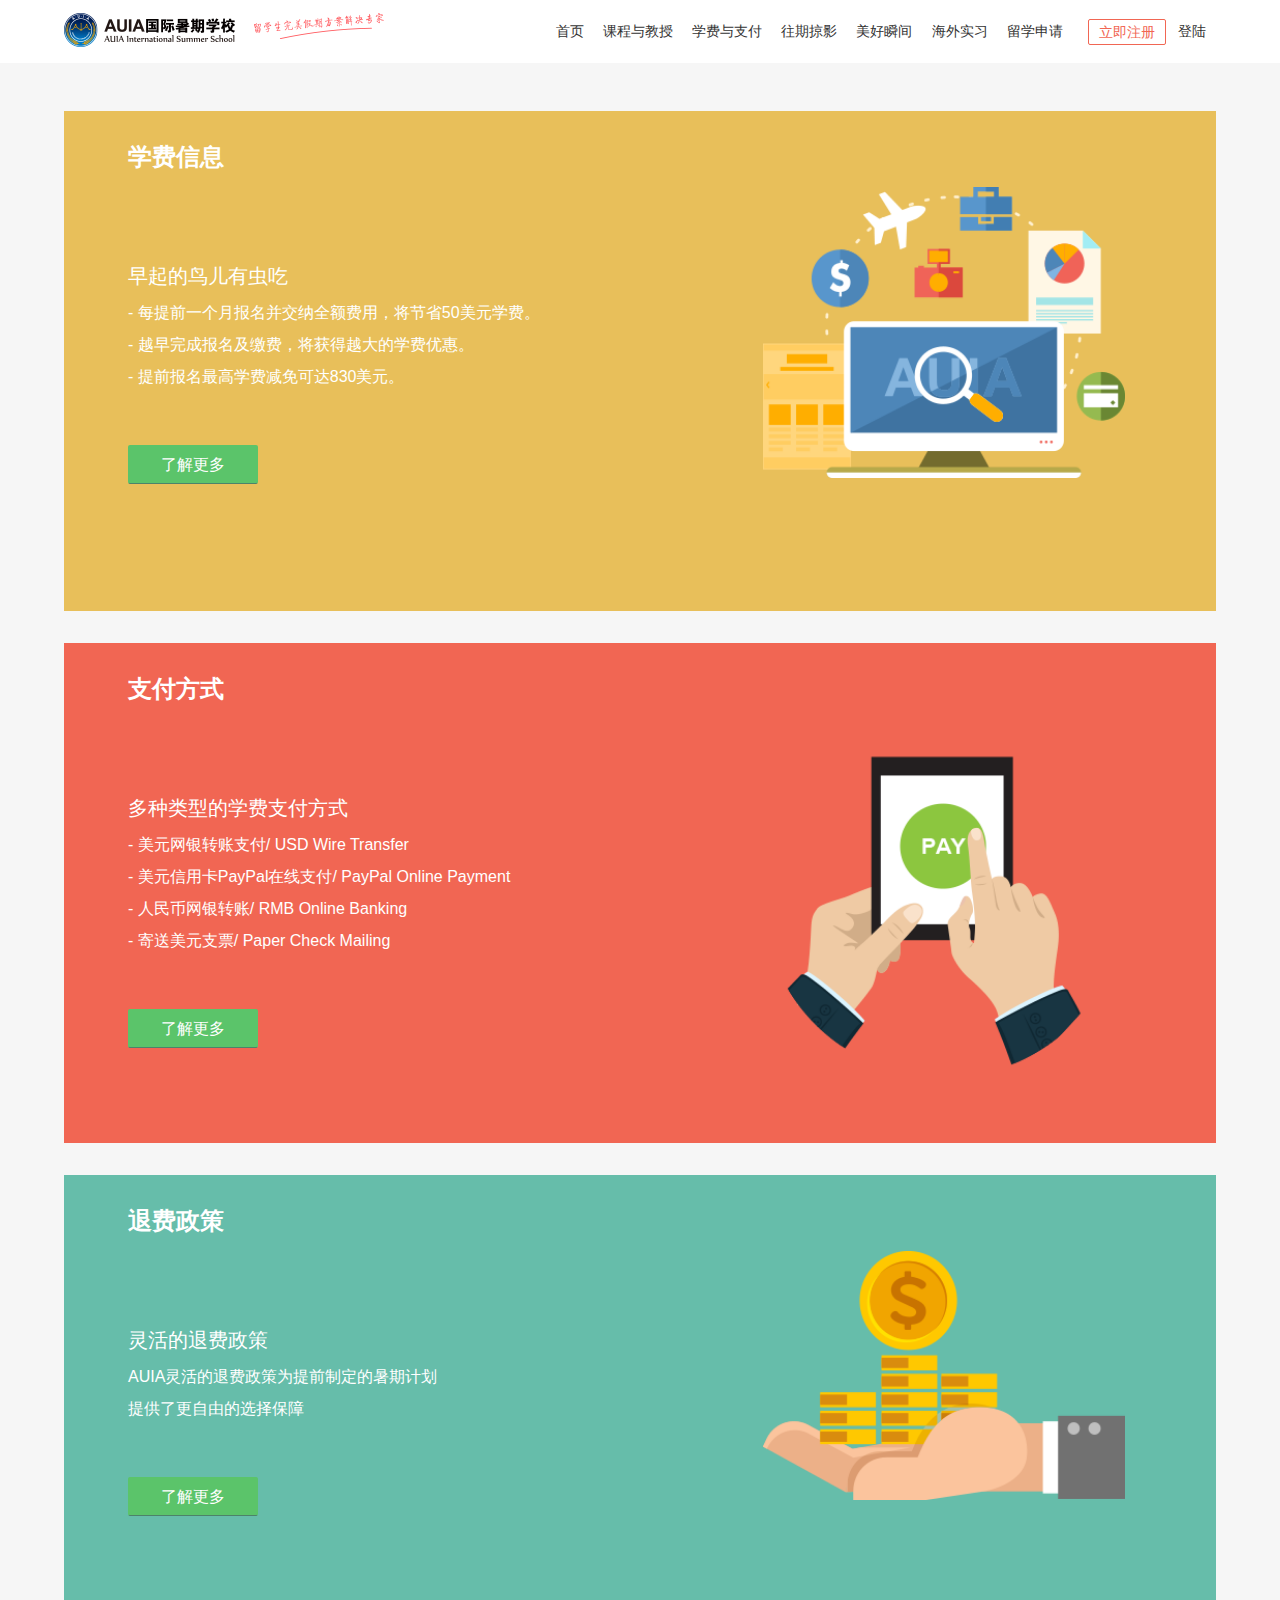
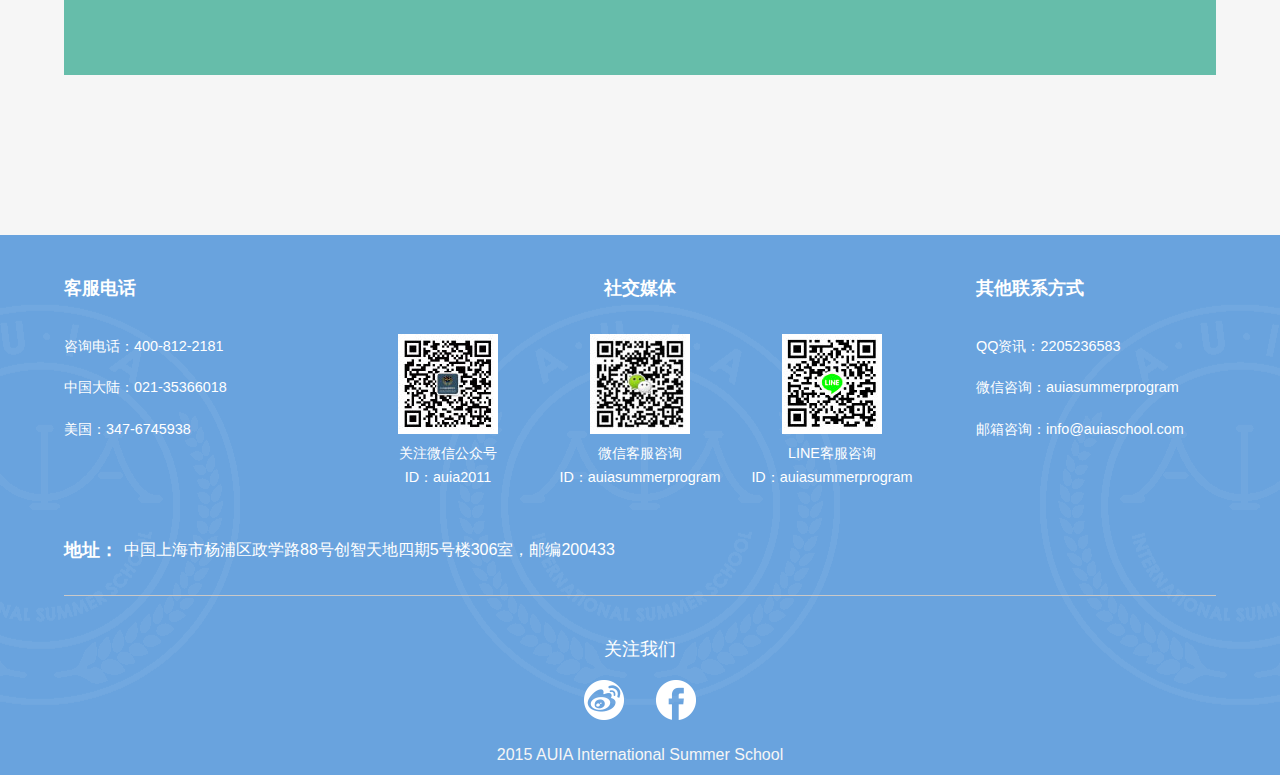
<file: pay.html>
<!DOCTYPE html>
<html lang="en">
<head>
	<meta charset="UTF-8">
	<meta http-equiv="X-UA-Compatible" content="IE=edge">
	<meta name="renderer" content="webkit">
	<meta name="viewport" content="width=device-width, initial-scale=1, user-scalable=no">
	<title>AUIA国际学院——首页</title>
	<link rel="stylesheet" href="css/human.css">
	<link rel="stylesheet" href="css/pay.css">
	<link rel="stylesheet" href="css/base.css">
	<script src="js/jquery-1.11.3.min.js"></script>
</head>

<body>
	<ul id="mb-nav" class="none widest highest">
		<nav class="pt5em highest col-8">
			<a class="c-white block pl2em mb06em" href="#"><small>首页</small></a>
			<a class="c-white block pl2em mb06em" href="#"><small>课程与教授</small></a>
			<a class="c-white block pl2em mb06em" href="#"><small>学费与支付</small></a>
			<a class="c-white block pl2em mb06em" href="#"><small>往期掠影</small></a>
			<a class="c-white block pl2em mb06em" href="#"><small>美好瞬间</small></a>
			<a class="c-white block pl2em mb06em" href="#"><small>海外实习</small></a>
			<a class="c-white block pl2em mb3em" href="#"><small>留学申请</small></a>
			<a class="c-white block pl2em mb06em" href="#"><small>登陆</small></a>
			<a class="c-white block pl2em" href="#"><small>立即注册</small></a>
		</nav>
	</ul>
	<header class='box container pt06em pb06em md-pt1em md-pb1em'>
		<div class='logo flex-md-left align-center align-md-left mt02em'>
			<img class="md-hide absolute" id="burger-icon" style="left: 15px; top: 25px; height: 14px;" src="images/common/burger-icon.png" alt="">
			<img class="mt02em" src="images/common/logo.png" srcset="images/common/logo@2x.png 2x" alt=""/>
			<img class="float-right none md-show ml1em mt02em" src="images/common/slogan.png" srcset="images/common/slogan@2x.png 2x" alt=""/>
		</div>
		<div class='flex-md-right none' id="topnav">
			<a class="align-center ml02em px06em f-md-80 f-lg-100 f-xlg-110 float-right" href="#"><small>登陆</small></a>
			<a class="align-center px06em f-md-80 f-lg-100 f-xlg-110 float-right ml1em btn btnl-red" href="#"><small>立即注册</small></a>
			<a class="align-center px06em f-md-80 f-lg-100 f-xlg-110 float-right" href="#"><small>留学申请</small></a>
			<a class="align-center px06em f-md-80 f-lg-100 f-xlg-110 float-right" href="#"><small>海外实习</small></a>
			<a class="align-center px06em f-md-80 f-lg-100 f-xlg-110 float-right" href="#"><small>美好瞬间</small></a>
			<a class="align-center px06em f-md-80 f-lg-100 f-xlg-110 float-right" href="#"><small>往期掠影</small></a>
			<a class="align-center px06em f-md-80 f-lg-100 f-xlg-110 float-right" href="#"><small>学费与支付</small></a>
			<a class="align-center px06em f-md-80 f-lg-100 f-xlg-110 float-right" href="#"><small>课程与教授</small></a>
			<a class="align-center px06em f-md-80 f-lg-100 f-xlg-110 float-right" href="#"><small>首页</small></a>
		</div>
	</header>
	<div class="box bg-light">
		<section class="box bg-almond c-white container pt1em pl-md-4em pb2em mt-lg-3em">
			<h2 class="align-center align-md-left"><b>学费信息</b></h2>
			<hgroup class="col col-12 col-md-6 mt2em mt-md-4em mb3em mb-md-0 align-center align-md-left">
				<h3>早起的鸟儿有虫吃</h3>
				<p>- 每提前一个月报名并交纳全额费用，将节省50美元学费。</p>
				<p>- 越早完成报名及缴费，将获得越大的学费优惠。</p>
				<p>- 提前报名最高学费减免可达830美元。</p>
				<a class="btn px2em pt04em pb04em mt3em" href="#">了解更多</a>
			</hgroup>
			<div class="col-right col-12 col-md-6 align-center">
				<img class="col-10 col-sm-8" src="images/pay/tuition.png" srcset="images/pay/tuition@2x.png 2x" alt="">
			</div>
		</section>
		<section class="box bg-red c-white container pt1em pl-md-4em pb2em mt-lg-2em">
			<h2 class="align-center align-md-left"><b>支付方式</b></h2>
			<hgroup class="col col-12 col-md-6 mt2em mt-md-4em mb3em mb-md-0 align-center align-md-left">
				<h3>多种类型的学费支付方式</h3>
				<p>- 美元网银转账支付/ USD Wire Transfer </p>
				<p>- 美元信用卡PayPal在线支付/ PayPal Online Payment</p>
				<p>- 人民币网银转账/ RMB Online Banking</p>
				<p>- 寄送美元支票/ Paper Check Mailing</p>
				<a class="btn px2em pt04em pb04em mt3em" href="#">了解更多</a>
			</hgroup>
			<div class="col-right col-12 col-md-6 align-center">
				<img class="col-10 col-sm-8" src="images/pay/pay.png" srcset="images/pay/pay@2x.png 2x" alt="">
			</div>
			
		</section>
		<section class="box bg-tree c-white container pt1em pl-md-4em pb2em mt-lg-2em mb-lg-10em">
			<h2 class="align-center align-md-left"><b>退费政策</b></h2>
			<hgroup class="col col-12 col-md-6 mt2em mt-md-4em mb3em mb-md-0 align-center align-md-left">
				<h3>灵活的退费政策</h3>
				<p>AUIA灵活的退费政策为提前制定的暑期计划</p>
				<p>提供了更自由的选择保障</p>
				<a class="btn px2em pt04em pb04em mt3em" href="#">了解更多</a>
			</hgroup>
			<div class="col-right col-12 col-md-6 align-center">
				<img class="col-10 col-sm-8" src="images/pay/refund.png" srcset="images/pay/refund@2x.png 2x" alt="">
			</div>
			
		</section>
	</div>
	<footer class="box bg-blue relative">
		<i class="absolute widest highest opa-5"></i>
		<div class="box container pt2em zindex1 relative">
			<div class="col-sm col-sm-3 align-center align-sm-left">
				<h4 class="c-white mb2em"><b><large>客服电话</large></b></h4>
				<p class="pb06em"><small class="box c-white">咨询电话：400-812-2181</small></p>
				<p class="pb06em"><small class="box c-white">中国大陆：021-35366018</small></p>
				<p class="pb06em"><small class="box c-white">美国：347-6745938</small></p>
			</div>
			<div class="col-sm col-sm-6 pt3em pt-sm-0">
				<h4 class="align-center c-white mb2em"><b><large>社交媒体</large></b></h4>
				<div class="col-sm col-sm-4 align-center">
					<img src="images/common/website.jpg" srcset="images/common/website@2x.jpg 2x" alt="">
					<small class="box c-white">关注微信公众号</small>
					<small class="box c-white">ID：auia2011</small>
				</div>
				<div class="col-sm col-sm-4 align-center">
					<img src="images/common/wechat.jpg" srcset="images/common/wechat@2x.jpg 2x" alt="">
					<small class="box c-white">微信客服咨询</small>
					<small class="box c-white">ID：auiasummerprogram</small>
				</div>
				<div class="col-sm col-sm-4 align-center">
					<img src="images/common/line.jpg" srcset="images/common/line@2x.jpg 2x" alt="">
					<small class="box c-white">LINE客服咨询</small>
					<small class="box c-white">ID：auiasummerprogram</small>
				</div>
			</div>
			<div class="col-sm col-sm-3 pl-sm-3em align-center align-sm-left pt3em pt-sm-0">
				<h4 class="c-white mb2em"><b><large>其他联系方式</large></b></h4>
				<p class="pb06em"><small class="c-white">QQ资讯：2205236583</small></p>
				<p class="pb06em"><small class="c-white">微信咨询：auiasummerprogram</small></p>
				<p class="pb06em"><small class="c-white">邮箱咨询：info@auiaschool.com</small></p>
			</div>
		</div>
		<div class="box container bd bd-bottom bd-1px bd-gray pt3em pb2em align-center align-sm-left zindex1 relative c-white">
			<h4 class="flex-sm-left" style='min-width:60px'><b><large>地址：</large></b></h4>
			<p class='flex-sm-right'>中国上海市杨浦区政学路88号创智天地四期5号楼306室，邮编200433</p>
		</div>
		<div class="box container pt2em zindex1 relative">
			<h4 class="align-center c-white pb06em"><large>关注我们</large></h4>
			<div class="box">
				<div class="col-6 col align-right pr1em">
					<img src="images/common/weibo.png" srcset="images/common/weibo@2x.png 2x" alt="">
				</div>
				<div class="col-6 col-right align-left pl1em">
					<img src="images/common/facebook.png" srcset="images/common/facebook@2x.png 2x" alt="">
				</div>
			</div>
			<p class="align-center c-light mt1em pt05em">2015 AUIA International Summer School</p>
		</div>
	</footer>
	<script src="js/base.js"></script>
</body>
</html>
</file>
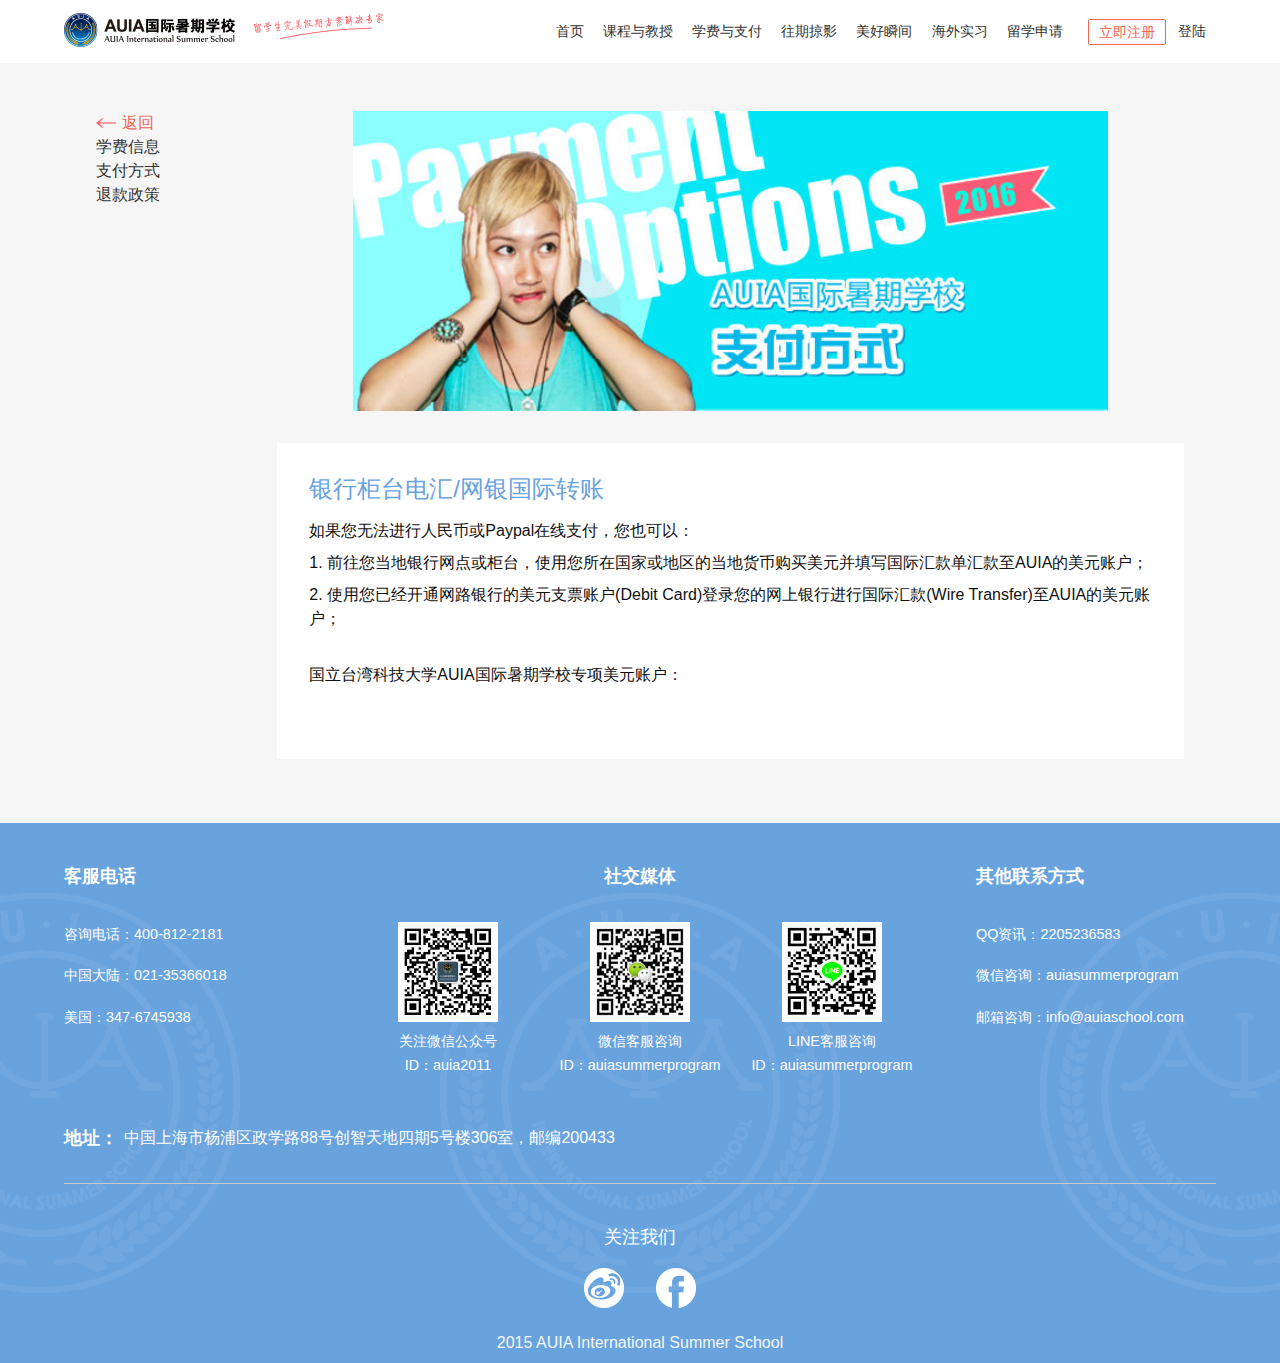
<file: paycontent.html>
<!DOCTYPE html>
<html lang="en">
<head>
	<meta charset="UTF-8">
	<meta http-equiv="X-UA-Compatible" content="IE=edge">
	<meta name="renderer" content="webkit">
	<meta name="viewport" content="width=device-width, initial-scale=1, user-scalable=no">
	<title>AUIA国际学院——首页</title>
	<link rel="stylesheet" href="css/human.css">
	<link rel="stylesheet" href="css/content.css">
	<link rel="stylesheet" href="css/base.css">
	<script src="js/jquery-1.11.3.min.js"></script>
</head>

<body>
	<ul id="mb-nav" class="none widest highest">
		<nav class="pt5em highest col-8">
			<a class="c-white block pl2em mb06em" href="#"><small>首页</small></a>
			<a class="c-white block pl2em mb06em" href="#"><small>课程与教授</small></a>
			<a class="c-white block pl2em mb06em" href="#"><small>学费与支付</small></a>
			<a class="c-white block pl2em mb06em" href="#"><small>往期掠影</small></a>
			<a class="c-white block pl2em mb06em" href="#"><small>美好瞬间</small></a>
			<a class="c-white block pl2em mb06em" href="#"><small>海外实习</small></a>
			<a class="c-white block pl2em mb3em" href="#"><small>留学申请</small></a>
			<a class="c-white block pl2em mb06em" href="#"><small>登陆</small></a>
			<a class="c-white block pl2em" href="#"><small>立即注册</small></a>
		</nav>
	</ul>
	<header class='box container pt06em pb06em md-pt1em md-pb1em'>
		<div class='logo flex-md-left align-center align-md-left mt02em'>
			<img class="md-hide absolute" id="burger-icon" style="left: 15px; top: 25px; height: 14px;" src="images/common/burger-icon.png" alt="">
			<img class="mt02em" src="images/common/logo.png" srcset="images/common/logo@2x.png 2x" alt=""/>
			<img class="float-right none md-show ml1em mt02em" src="images/common/slogan.png" srcset="images/common/slogan@2x.png 2x" alt=""/>
		</div>
		<div class='flex-md-right none' id="topnav">
			<a class="align-center ml02em px06em f-md-80 f-lg-100 f-xlg-110 float-right" href="#"><small>登陆</small></a>
			<a class="align-center px06em f-md-80 f-lg-100 f-xlg-110 float-right ml1em btn btnl-red" href="#"><small>立即注册</small></a>
			<a class="align-center px06em f-md-80 f-lg-100 f-xlg-110 float-right" href="#"><small>留学申请</small></a>
			<a class="align-center px06em f-md-80 f-lg-100 f-xlg-110 float-right" href="#"><small>海外实习</small></a>
			<a class="align-center px06em f-md-80 f-lg-100 f-xlg-110 float-right" href="#"><small>美好瞬间</small></a>
			<a class="align-center px06em f-md-80 f-lg-100 f-xlg-110 float-right" href="#"><small>往期掠影</small></a>
			<a class="align-center px06em f-md-80 f-lg-100 f-xlg-110 float-right" href="#"><small>学费与支付</small></a>
			<a class="align-center px06em f-md-80 f-lg-100 f-xlg-110 float-right" href="#"><small>课程与教授</small></a>
			<a class="align-center px06em f-md-80 f-lg-100 f-xlg-110 float-right" href="#"><small>首页</small></a>
		</div>
	</header>
	<div class="box bg-light">
		<div class="box container mt-md-3em px-md-2em">
			<ul class="nav col col-12 col-md-2 mt1em mt-md-0 mb1em mb-md-0">
				<li class="col col-3 col-md-12 align-center align-md-left"><a class="c-red" href="#"><img class="mr04em" src="images/content/left-arrow.png" srcset="images/content/left-arrow@2x.png 2x" alt="">返回</a></li>
				<li class="col col-3 col-md-12 align-center align-md-left"><a href="#">学费信息</a></li>
				<li class="col col-3 col-md-12 align-center align-md-left"><a href="#">支付方式</a></li>
				<li class="col col-3 col-md-12 align-center align-md-left"><a href="#">退款政策</a></li>
			</ul>
			<div class="col col-12 col-md-10 pb-md-4em">
				<div class="col-12 col-md-10 container mb0 mb-md-2em img"><img class="widest" src="images/content/banner-pay.jpg" alt=""></div>
				<div class="col col-12 bg-white box pt1em px-sm-2em pb4em">
					<h2 class="c-blue">银行柜台电汇/网银国际转账</h2>
					<p>如果您无法进行人民币或Paypal在线支付，您也可以：</p>
					<p>1. 前往您当地银行网点或柜台，使用您所在国家或地区的当地货币购买美元并填写国际汇款单汇款至AUIA的美元账户；</p>
					<p>2. 使用您已经开通网路银行的美元支票账户(Debit Card)登录您的网上银行进行国际汇款(Wire Transfer)至AUIA的美元账户；</p>
					<h4 class="mt2em">国立台湾科技大学AUIA国际暑期学校专项美元账户：</h4>

				</div>
			</div>
		</div>
		
	</div>
	<footer class="box bg-blue relative">
		<i class="absolute widest highest opa-5"></i>
		<div class="box container pt2em zindex1 relative">
			<div class="col-sm col-sm-3 align-center align-sm-left">
				<h4 class="c-white mb2em"><b><large>客服电话</large></b></h4>
				<p class="pb06em"><small class="box c-white">咨询电话：400-812-2181</small></p>
				<p class="pb06em"><small class="box c-white">中国大陆：021-35366018</small></p>
				<p class="pb06em"><small class="box c-white">美国：347-6745938</small></p>
			</div>
			<div class="col-sm col-sm-6 pt3em pt-sm-0">
				<h4 class="align-center c-white mb2em"><b><large>社交媒体</large></b></h4>
				<div class="col-sm col-sm-4 align-center">
					<img src="images/common/website.jpg" srcset="images/common/website@2x.jpg 2x" alt="">
					<small class="box c-white">关注微信公众号</small>
					<small class="box c-white">ID：auia2011</small>
				</div>
				<div class="col-sm col-sm-4 align-center">
					<img src="images/common/wechat.jpg" srcset="images/common/wechat@2x.jpg 2x" alt="">
					<small class="box c-white">微信客服咨询</small>
					<small class="box c-white">ID：auiasummerprogram</small>
				</div>
				<div class="col-sm col-sm-4 align-center">
					<img src="images/common/line.jpg" srcset="images/common/line@2x.jpg 2x" alt="">
					<small class="box c-white">LINE客服咨询</small>
					<small class="box c-white">ID：auiasummerprogram</small>
				</div>
			</div>
			<div class="col-sm col-sm-3 pl-sm-3em align-center align-sm-left pt3em pt-sm-0">
				<h4 class="c-white mb2em"><b><large>其他联系方式</large></b></h4>
				<p class="pb06em"><small class="c-white">QQ资讯：2205236583</small></p>
				<p class="pb06em"><small class="c-white">微信咨询：auiasummerprogram</small></p>
				<p class="pb06em"><small class="c-white">邮箱咨询：info@auiaschool.com</small></p>
			</div>
		</div>
		<div class="box container bd bd-bottom bd-1px bd-gray pt3em pb2em align-center align-sm-left zindex1 relative c-white">
			<h4 class="flex-sm-left" style='min-width:60px'><b><large>地址：</large></b></h4>
			<p class='flex-sm-right'>中国上海市杨浦区政学路88号创智天地四期5号楼306室，邮编200433</p>
		</div>
		<div class="box container pt2em zindex1 relative">
			<h4 class="align-center c-white pb06em"><large>关注我们</large></h4>
			<div class="box">
				<div class="col-6 col align-right pr1em">
					<img src="images/common/weibo.png" srcset="images/common/weibo@2x.png 2x" alt="">
				</div>
				<div class="col-6 col-right align-left pl1em">
					<img src="images/common/facebook.png" srcset="images/common/facebook@2x.png 2x" alt="">
				</div>
			</div>
			<p class="align-center c-light mt1em pt05em">2015 AUIA International Summer School</p>
		</div>
	</footer>
	<script src="js/base.js"></script>
</body>
</html>
</file>
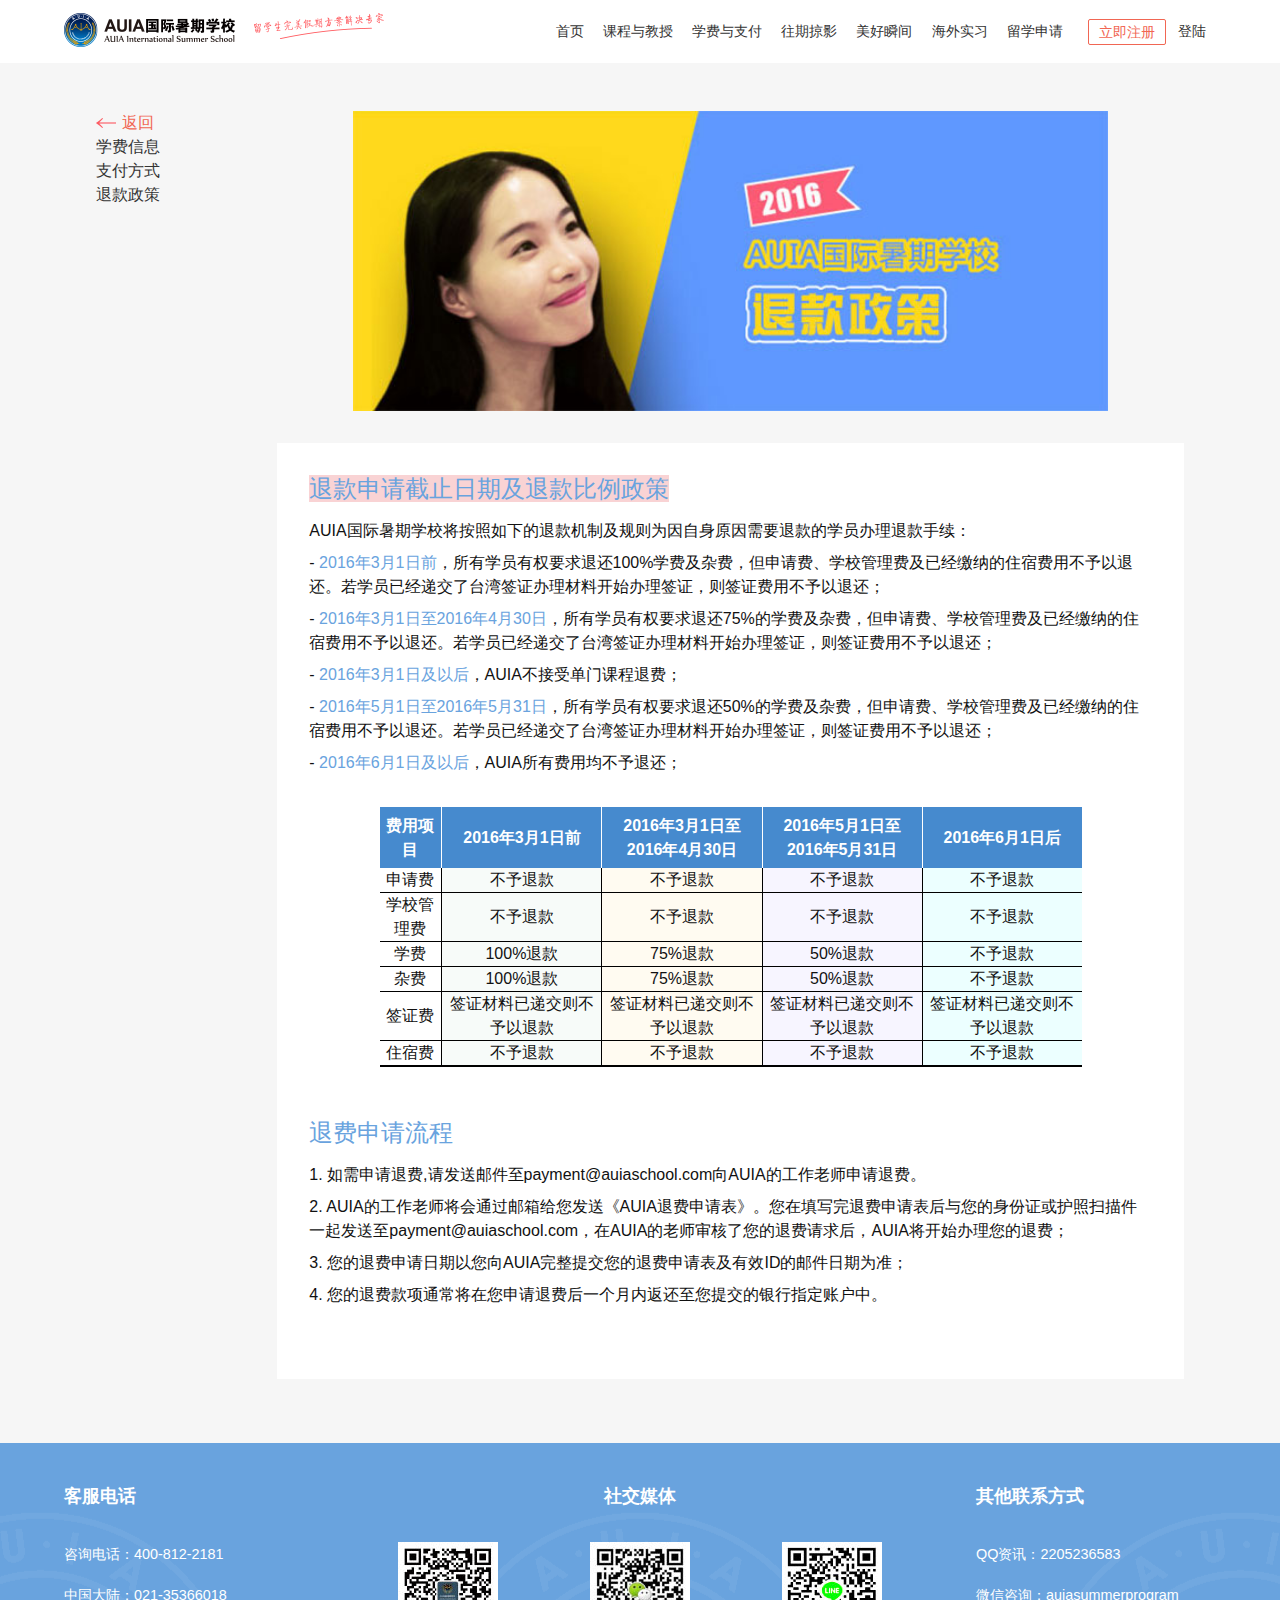
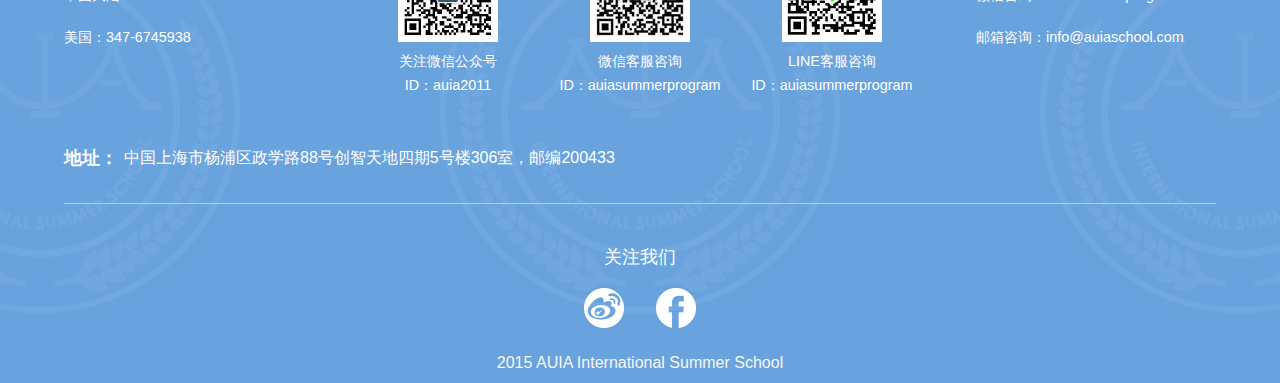
<file: refundcontent.html>
<!DOCTYPE html>
<html lang="en">
<head>
	<meta charset="UTF-8">
	<meta http-equiv="X-UA-Compatible" content="IE=edge">
	<meta name="renderer" content="webkit">
	<meta name="viewport" content="width=device-width, initial-scale=1, user-scalable=no">
	<title>AUIA国际学院——首页</title>
	<link rel="stylesheet" href="css/human.css">
	<link rel="stylesheet" href="css/content.css">
	<link rel="stylesheet" href="css/base.css">
	<script src="js/jquery-1.11.3.min.js"></script>
</head>

<body>
	<ul id="mb-nav" class="none widest highest">
		<nav class="pt5em highest col-8">
			<a class="c-white block pl2em mb06em" href="#"><small>首页</small></a>
			<a class="c-white block pl2em mb06em" href="#"><small>课程与教授</small></a>
			<a class="c-white block pl2em mb06em" href="#"><small>学费与支付</small></a>
			<a class="c-white block pl2em mb06em" href="#"><small>往期掠影</small></a>
			<a class="c-white block pl2em mb06em" href="#"><small>美好瞬间</small></a>
			<a class="c-white block pl2em mb06em" href="#"><small>海外实习</small></a>
			<a class="c-white block pl2em mb3em" href="#"><small>留学申请</small></a>
			<a class="c-white block pl2em mb06em" href="#"><small>登陆</small></a>
			<a class="c-white block pl2em" href="#"><small>立即注册</small></a>
		</nav>
	</ul>
	<header class='box container pt06em pb06em md-pt1em md-pb1em'>
		<div class='logo flex-md-left align-center align-md-left mt02em'>
			<img class="md-hide absolute" id="burger-icon" style="left: 15px; top: 25px; height: 14px;" src="images/common/burger-icon.png" alt="">
			<img class="mt02em" src="images/common/logo.png" srcset="images/common/logo@2x.png 2x" alt=""/>
			<img class="float-right none md-show ml1em mt02em" src="images/common/slogan.png" srcset="images/common/slogan@2x.png 2x" alt=""/>
		</div>
		<div class='flex-md-right none' id="topnav">
			<a class="align-center ml02em px06em f-md-80 f-lg-100 f-xlg-110 float-right" href="#"><small>登陆</small></a>
			<a class="align-center px06em f-md-80 f-lg-100 f-xlg-110 float-right ml1em btn btnl-red" href="#"><small>立即注册</small></a>
			<a class="align-center px06em f-md-80 f-lg-100 f-xlg-110 float-right" href="#"><small>留学申请</small></a>
			<a class="align-center px06em f-md-80 f-lg-100 f-xlg-110 float-right" href="#"><small>海外实习</small></a>
			<a class="align-center px06em f-md-80 f-lg-100 f-xlg-110 float-right" href="#"><small>美好瞬间</small></a>
			<a class="align-center px06em f-md-80 f-lg-100 f-xlg-110 float-right" href="#"><small>往期掠影</small></a>
			<a class="align-center px06em f-md-80 f-lg-100 f-xlg-110 float-right" href="#"><small>学费与支付</small></a>
			<a class="align-center px06em f-md-80 f-lg-100 f-xlg-110 float-right" href="#"><small>课程与教授</small></a>
			<a class="align-center px06em f-md-80 f-lg-100 f-xlg-110 float-right" href="#"><small>首页</small></a>
		</div>
	</header>
	<div class="box bg-light">
		<div class="box container mt-md-3em px-md-2em">
			<ul class="nav col col-12 col-md-2 mt1em mt-md-0 mb1em mb-md-0">
				<li class="col col-3 col-md-12 align-center align-md-left"><a class="c-red" href="#"><img class="mr04em" src="images/content/left-arrow.png" srcset="images/content/left-arrow@2x.png 2x" alt="">返回</a></li>
				<li class="col col-3 col-md-12 align-center align-md-left"><a href="#">学费信息</a></li>
				<li class="col col-3 col-md-12 align-center align-md-left"><a href="#">支付方式</a></li>
				<li class="col col-3 col-md-12 align-center align-md-left"><a href="#">退款政策</a></li>
			</ul>
			<div class="col col-12 col-md-10 pb-md-4em">
				<div class="col-12 col-md-10 container mb0 mb-md-2em img"><img class="widest" src="images/content/banner-refund.jpg" alt=""></div>
				<div class="col col-12 bg-white box pt1em px-sm-2em pb4em">
					<h2 class="c-blue"><span>退款申请截止日期及退款比例政策</span></h2>
					<p>AUIA国际暑期学校将按照如下的退款机制及规则为因自身原因需要退款的学员办理退款手续：</p>
					<p>- <span class="c-blue">2016年3月1日前</span>，所有学员有权要求退还100%学费及杂费，但申请费、学校管理费及已经缴纳的住宿费用不予以退还。若学员已经递交了台湾签证办理材料开始办理签证，则签证费用不予以退还；</p>
					<p>- <span class="c-blue">2016年3月1日至2016年4月30日</span>，所有学员有权要求退还75%的学费及杂费，但申请费、学校管理费及已经缴纳的住宿费用不予以退还。若学员已经递交了台湾签证办理材料开始办理签证，则签证费用不予以退还；</p>
					<p>- <span class="c-blue">2016年3月1日及以后</span>，AUIA不接受单门课程退费；</p>
					<p>- <span class="c-blue">2016年5月1日至2016年5月31日</span>，所有学员有权要求退还50%的学费及杂费，但申请费、学校管理费及已经缴纳的住宿费用不予以退还。若学员已经递交了台湾签证办理材料开始办理签证，则签证费用不予以退还；</p>
					<p>- <span class="c-blue">2016年6月1日及以后</span>，AUIA所有费用均不予退还；</p>
					<table class="col-10 container mt2em">
						<tr>
							<th>费用项目</th>
							<th>2016年3月1日前</th>
							<th>2016年3月1日至<br>2016年4月30日</th>
							<th>2016年5月1日至<br>2016年5月31日</th>
							<th>2016年6月1日后</th>
						</tr>
						<tr>
							<td>申请费</td>
							<td>不予退款</td>
							<td>不予退款</td>
							<td>不予退款</td>
							<td>不予退款</td>
						</tr>
						<tr>
							<td>学校管理费</td>
							<td>不予退款</td>
							<td>不予退款</td>
							<td>不予退款</td>
							<td>不予退款</td>
						</tr>
						<tr>
							<td>学费</td>
							<td>100%退款</td>
							<td>75%退款</td>
							<td>50%退款</td>
							<td>不予退款</td>
						</tr>
						<tr>
							<td>杂费</td>
							<td>100%退款</td>
							<td>75%退款</td>
							<td>50%退款</td>
							<td>不予退款</td>
						</tr>
						<tr>
							<td>签证费</td>
							<td>签证材料已递交则不予以退款</td>
							<td>签证材料已递交则不予以退款</td>
							<td>签证材料已递交则不予以退款</td>
							<td>签证材料已递交则不予以退款</td>
						</tr>
						<tr>
							<td>住宿费</td>
							<td>不予退款</td>
							<td>不予退款</td>
							<td>不予退款</td>
							<td>不予退款</td>
						</tr>
					</table>
					<h2 class="c-blue mt2em">退费申请流程</h2>
					<p>1.  如需申请退费,请发送邮件至payment@auiaschool.com向AUIA的工作老师申请退费。</p>
					<p>2.  AUIA的工作老师将会通过邮箱给您发送《AUIA退费申请表》。您在填写完退费申请表后与您的身份证或护照扫描件一起发送至payment@auiaschool.com，在AUIA的老师审核了您的退费请求后，AUIA将开始办理您的退费；</p>
					<p>3.  您的退费申请日期以您向AUIA完整提交您的退费申请表及有效ID的邮件日期为准；</p>
					<p>4.  您的退费款项通常将在您申请退费后一个月内返还至您提交的银行指定账户中。</p>
				</div>
			</div>
		</div>
		
	</div>
	<footer class="box bg-blue relative">
		<i class="absolute widest highest opa-5"></i>
		<div class="box container pt2em zindex1 relative">
			<div class="col-sm col-sm-3 align-center align-sm-left">
				<h4 class="c-white mb2em"><b><large>客服电话</large></b></h4>
				<p class="pb06em"><small class="box c-white">咨询电话：400-812-2181</small></p>
				<p class="pb06em"><small class="box c-white">中国大陆：021-35366018</small></p>
				<p class="pb06em"><small class="box c-white">美国：347-6745938</small></p>
			</div>
			<div class="col-sm col-sm-6 pt3em pt-sm-0">
				<h4 class="align-center c-white mb2em"><b><large>社交媒体</large></b></h4>
				<div class="col-sm col-sm-4 align-center">
					<img src="images/common/website.jpg" srcset="images/common/website@2x.jpg 2x" alt="">
					<small class="box c-white">关注微信公众号</small>
					<small class="box c-white">ID：auia2011</small>
				</div>
				<div class="col-sm col-sm-4 align-center">
					<img src="images/common/wechat.jpg" srcset="images/common/wechat@2x.jpg 2x" alt="">
					<small class="box c-white">微信客服咨询</small>
					<small class="box c-white">ID：auiasummerprogram</small>
				</div>
				<div class="col-sm col-sm-4 align-center">
					<img src="images/common/line.jpg" srcset="images/common/line@2x.jpg 2x" alt="">
					<small class="box c-white">LINE客服咨询</small>
					<small class="box c-white">ID：auiasummerprogram</small>
				</div>
			</div>
			<div class="col-sm col-sm-3 pl-sm-3em align-center align-sm-left pt3em pt-sm-0">
				<h4 class="c-white mb2em"><b><large>其他联系方式</large></b></h4>
				<p class="pb06em"><small class="c-white">QQ资讯：2205236583</small></p>
				<p class="pb06em"><small class="c-white">微信咨询：auiasummerprogram</small></p>
				<p class="pb06em"><small class="c-white">邮箱咨询：info@auiaschool.com</small></p>
			</div>
		</div>
		<div class="box container bd bd-bottom bd-1px bd-gray pt3em pb2em align-center align-sm-left zindex1 relative c-white">
			<h4 class="flex-sm-left" style='min-width:60px'><b><large>地址：</large></b></h4>
			<p class='flex-sm-right'>中国上海市杨浦区政学路88号创智天地四期5号楼306室，邮编200433</p>
		</div>
		<div class="box container pt2em zindex1 relative">
			<h4 class="align-center c-white pb06em"><large>关注我们</large></h4>
			<div class="box">
				<div class="col-6 col align-right pr1em">
					<img src="images/common/weibo.png" srcset="images/common/weibo@2x.png 2x" alt="">
				</div>
				<div class="col-6 col-right align-left pl1em">
					<img src="images/common/facebook.png" srcset="images/common/facebook@2x.png 2x" alt="">
				</div>
			</div>
			<p class="align-center c-light mt1em pt05em">2015 AUIA International Summer School</p>
		</div>
	</footer>
	<script src="js/base.js"></script>
</body>
</html>
</file>
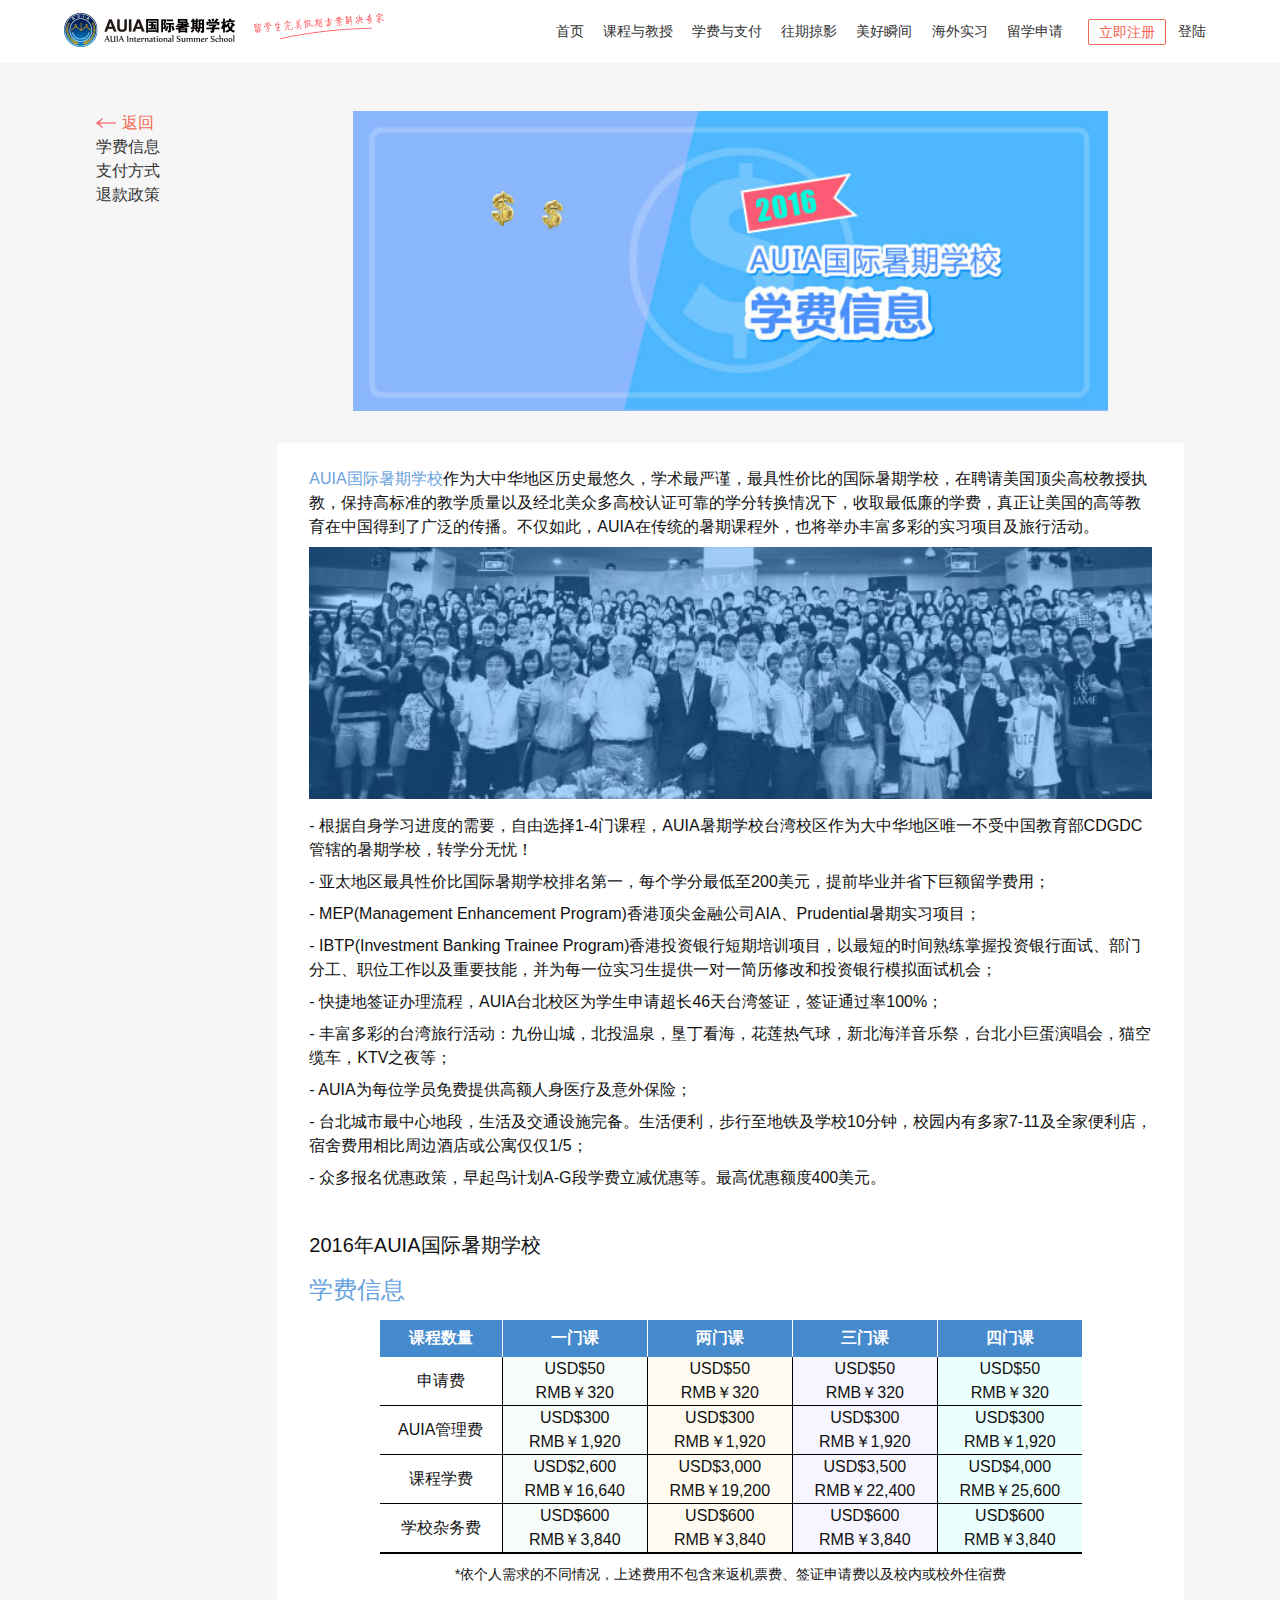
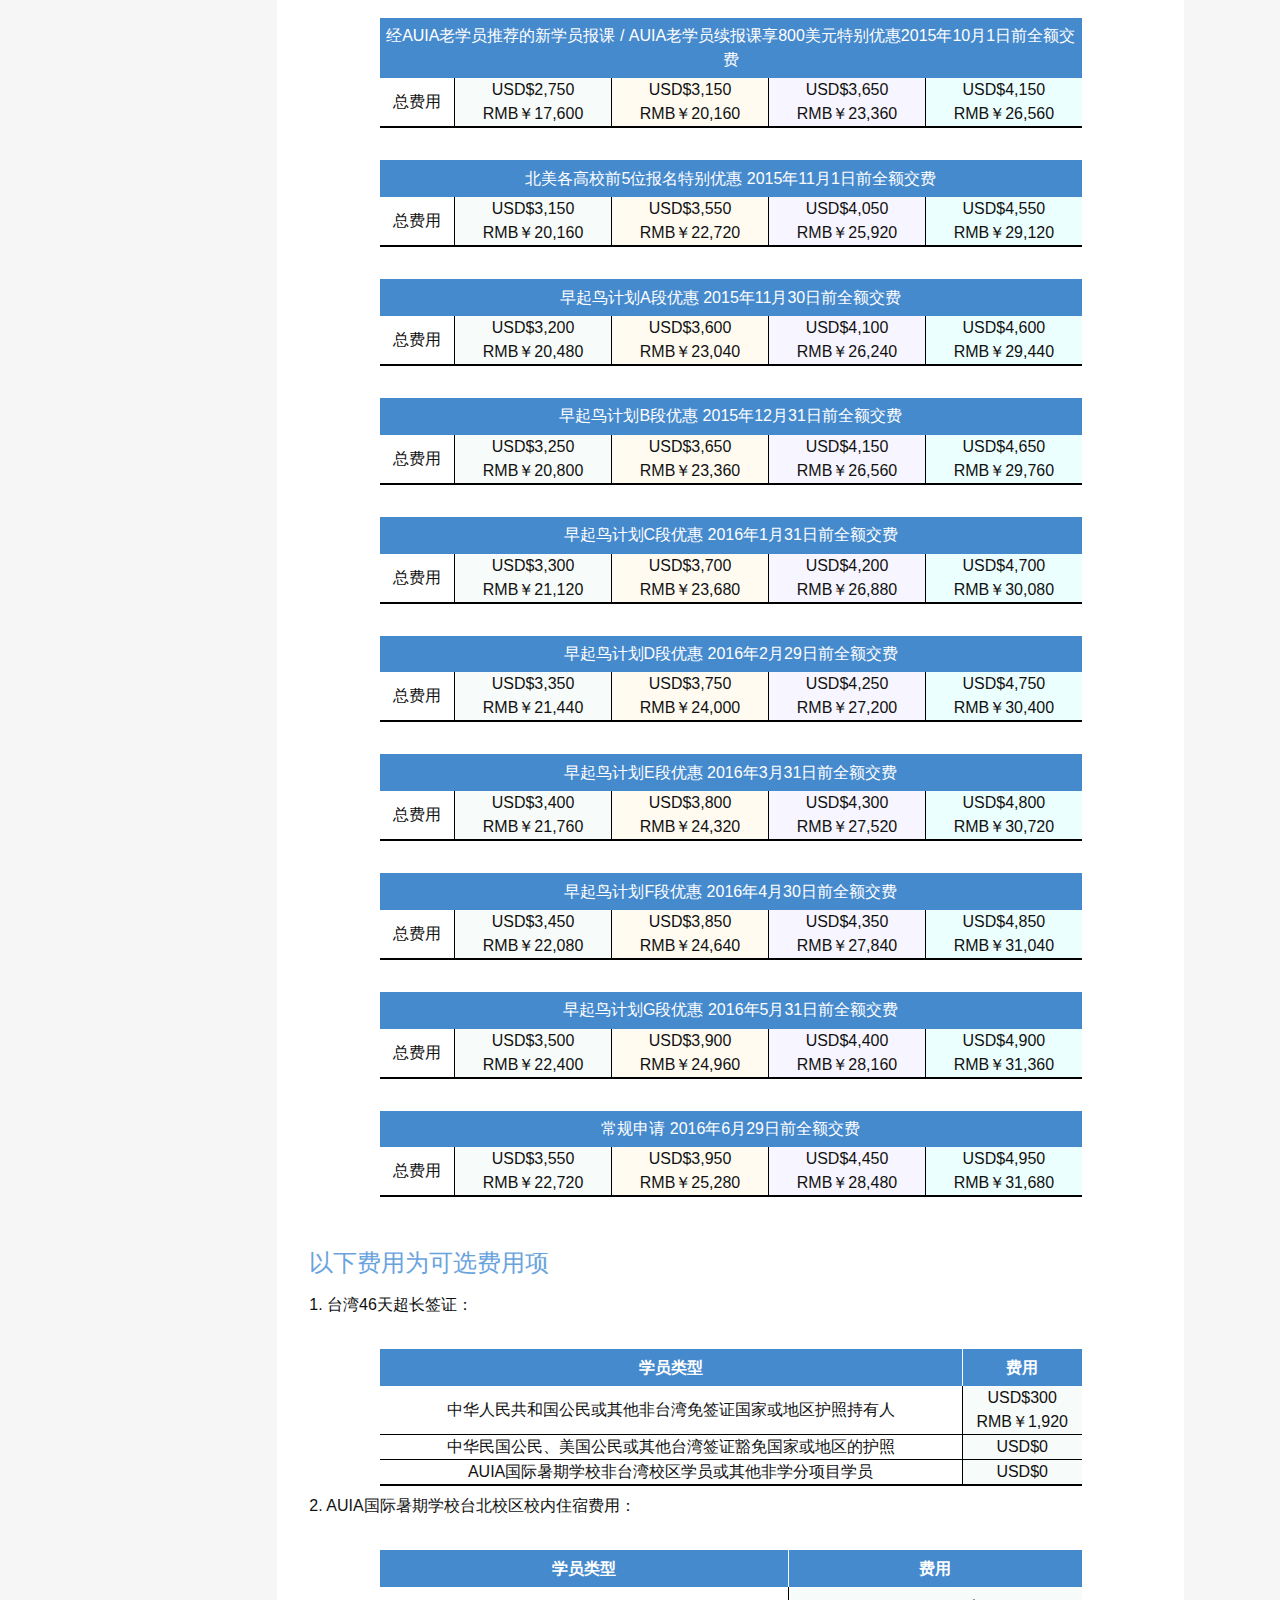
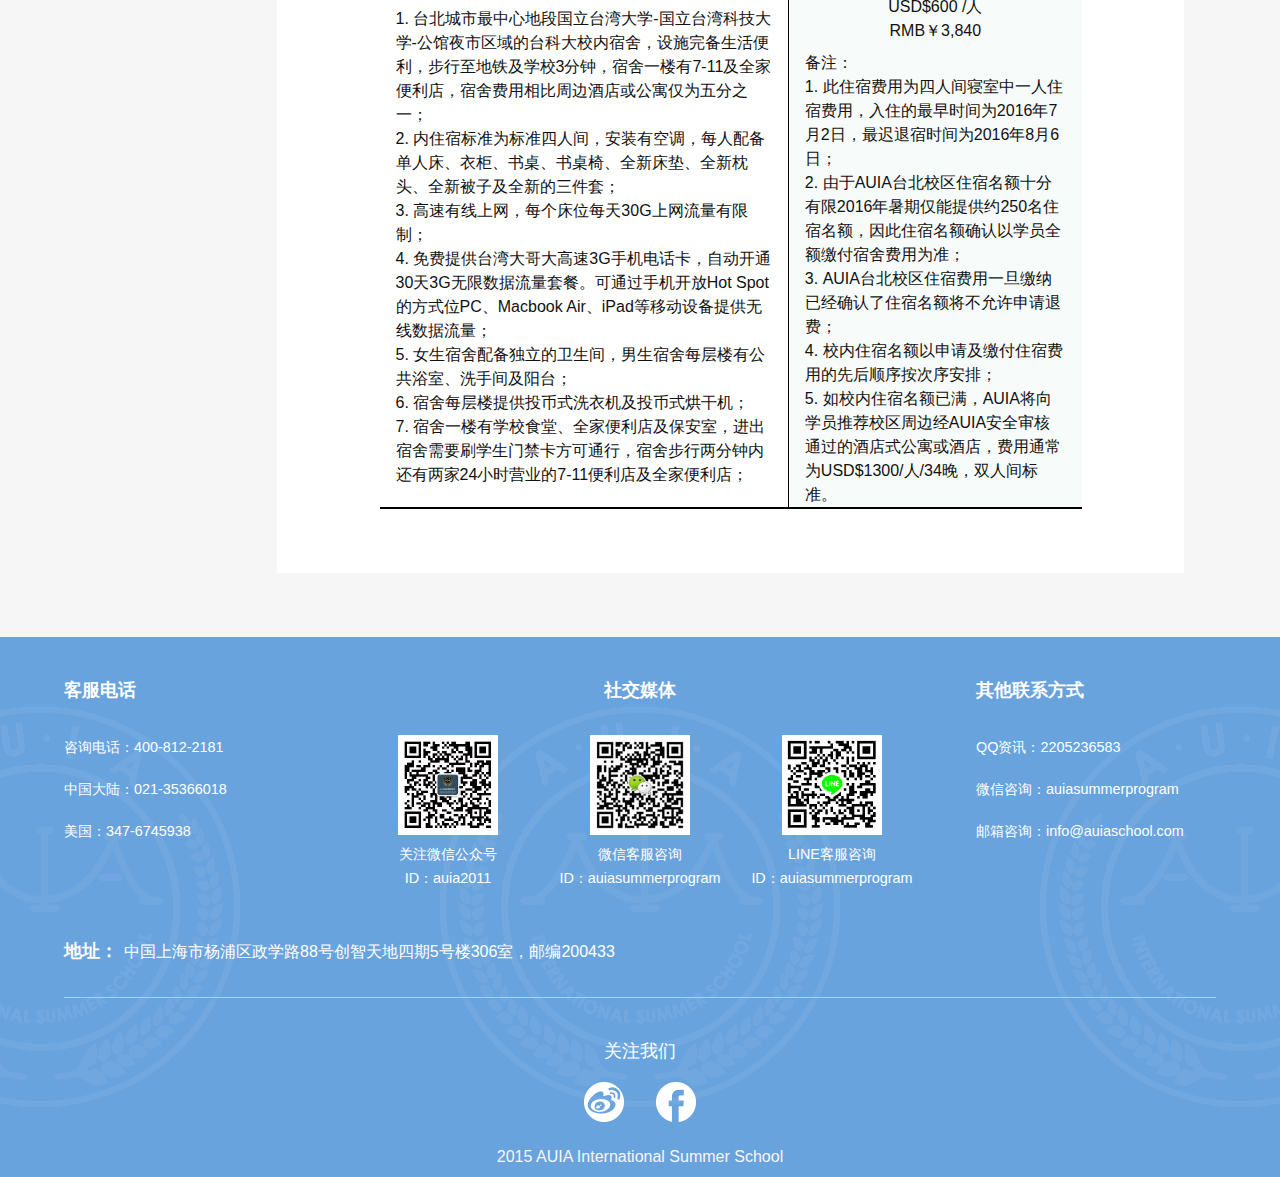
<file: tuitioncontent.html>
<!DOCTYPE html>
<html lang="en">
<head>
	<meta charset="UTF-8">
	<meta http-equiv="X-UA-Compatible" content="IE=edge">
	<meta name="renderer" content="webkit">
	<meta name="viewport" content="width=device-width, initial-scale=1, user-scalable=no">
	<title>AUIA国际学院——首页</title>
	<link rel="stylesheet" href="css/human.css">
	<link rel="stylesheet" href="css/content.css">
	<link rel="stylesheet" href="css/base.css">
	<script src="js/jquery-1.11.3.min.js"></script>
</head>

<body>
	<ul id="mb-nav" class="none widest highest">
		<nav class="pt5em highest col-8">
			<a class="c-white block pl2em mb06em" href="#"><small>首页</small></a>
			<a class="c-white block pl2em mb06em" href="#"><small>课程与教授</small></a>
			<a class="c-white block pl2em mb06em" href="#"><small>学费与支付</small></a>
			<a class="c-white block pl2em mb06em" href="#"><small>往期掠影</small></a>
			<a class="c-white block pl2em mb06em" href="#"><small>美好瞬间</small></a>
			<a class="c-white block pl2em mb06em" href="#"><small>海外实习</small></a>
			<a class="c-white block pl2em mb3em" href="#"><small>留学申请</small></a>
			<a class="c-white block pl2em mb06em" href="#"><small>登陆</small></a>
			<a class="c-white block pl2em" href="#"><small>立即注册</small></a>
		</nav>
	</ul>
	<header class='box container pt06em pb06em md-pt1em md-pb1em'>
		<div class='logo flex-md-left align-center align-md-left mt02em'>
			<img class="md-hide absolute" id="burger-icon" style="left: 15px; top: 25px; height: 14px;" src="images/common/burger-icon.png" alt="">
			<img class="mt02em" src="images/common/logo.png" srcset="images/common/logo@2x.png 2x" alt=""/>
			<img class="float-right none md-show ml1em mt02em" src="images/common/slogan.png" srcset="images/common/slogan@2x.png 2x" alt=""/>
		</div>
		<div class='flex-md-right none' id="topnav">
			<a class="align-center ml02em px06em f-md-80 f-lg-100 f-xlg-110 float-right" href="#"><small>登陆</small></a>
			<a class="align-center px06em f-md-80 f-lg-100 f-xlg-110 float-right ml1em btn btnl-red" href="#"><small>立即注册</small></a>
			<a class="align-center px06em f-md-80 f-lg-100 f-xlg-110 float-right" href="#"><small>留学申请</small></a>
			<a class="align-center px06em f-md-80 f-lg-100 f-xlg-110 float-right" href="#"><small>海外实习</small></a>
			<a class="align-center px06em f-md-80 f-lg-100 f-xlg-110 float-right" href="#"><small>美好瞬间</small></a>
			<a class="align-center px06em f-md-80 f-lg-100 f-xlg-110 float-right" href="#"><small>往期掠影</small></a>
			<a class="align-center px06em f-md-80 f-lg-100 f-xlg-110 float-right" href="#"><small>学费与支付</small></a>
			<a class="align-center px06em f-md-80 f-lg-100 f-xlg-110 float-right" href="#"><small>课程与教授</small></a>
			<a class="align-center px06em f-md-80 f-lg-100 f-xlg-110 float-right" href="#"><small>首页</small></a>
		</div>
	</header>
	<div class="box bg-light">
		<div class="box container mt-md-3em px-md-2em">
			<ul class="nav col col-12 col-md-2 mt1em mt-md-0 mb1em mb-md-0">
				<li class="col col-3 col-md-12 align-center align-md-left"><a class="c-red" href="#"><img class="mr04em" src="images/content/left-arrow.png" srcset="images/content/left-arrow@2x.png 2x" alt="">返回</a></li>
				<li class="col col-3 col-md-12 align-center align-md-left"><a href="#">学费信息</a></li>
				<li class="col col-3 col-md-12 align-center align-md-left"><a href="#">支付方式</a></li>
				<li class="col col-3 col-md-12 align-center align-md-left"><a href="#">退款政策</a></li>
			</ul>
			<div class="col col-12 col-md-10 pb-md-4em">
				<div class="col-12 col-md-10 container mb0 mb-md-2em img"><img class="widest" src="images/content/banner-tuition.jpg" alt=""></div>
				<div class="col col-12 bg-white box pt1em px-sm-2em pb4em">
					<p><span class="c-blue">AUIA国际暑期学校</span>作为大中华地区历史最悠久，学术最严谨，最具性价比的国际暑期学校，在聘请美国顶尖高校教授执教，保持高标准的教学质量以及经北美众多高校认证可靠的学分转换情况下，收取最低廉的学费，真正让美国的高等教育在中国得到了广泛的传播。不仅如此，AUIA在传统的暑期课程外，也将举办丰富多彩的实习项目及旅行活动。</p>
					<p><img class="widest" src="images/content/tuition01.jpg" alt=""></p>
					<p>- 根据自身学习进度的需要，自由选择1-4门课程，AUIA暑期学校台湾校区作为大中华地区唯一不受中国教育部CDGDC管辖的暑期学校，转学分无忧！</p>
					<p>- 亚太地区最具性价比国际暑期学校排名第一，每个学分最低至200美元，提前毕业并省下巨额留学费用；</p>
					<p>- MEP(Management Enhancement Program)香港顶尖金融公司AIA、Prudential暑期实习项目；</p>
					<p>- IBTP(Investment Banking Trainee Program)香港投资银行短期培训项目，以最短的时间熟练掌握投资银行面试、部门分工、职位工作以及重要技能，并为每一位实习生提供一对一简历修改和投资银行模拟面试机会；</p>
					<p>- 快捷地签证办理流程，AUIA台北校区为学生申请超长46天台湾签证，签证通过率100%；</p>
					<p>- 丰富多彩的台湾旅行活动：九份山城，北投温泉，垦丁看海，花莲热气球，新北海洋音乐祭，台北小巨蛋演唱会，猫空缆车，KTV之夜等；</p>
					<p>- AUIA为每位学员免费提供高额人身医疗及意外保险；</p>
					<p>- 台北城市最中心地段，生活及交通设施完备。生活便利，步行至地铁及学校10分钟，校园内有多家7-11及全家便利店，宿舍费用相比周边酒店或公寓仅仅1/5；</p>
					<p>- 众多报名优惠政策，早起鸟计划A-G段学费立减优惠等。最高优惠额度400美元。</p>
					<h3 class="mt2em">2016年AUIA国际暑期学校</h3>
					<h2 class="c-blue">学费信息</h2>
					<table class="col-10 container">
						<tr>
							<th>课程数量</th>
							<th>一门课</th>
							<th>两门课</th>
							<th>三门课</th>
							<th>四门课</th>
						</tr>
						<tr>
							<td>申请费</td>
							<td>USD$50<br>RMB￥320</td>
							<td>USD$50<br>RMB￥320</td>
							<td>USD$50<br>RMB￥320</td>
							<td>USD$50<br>RMB￥320</td>
						</tr>
						<tr>
							<td>AUIA管理费</td>
							<td>USD$300<br>RMB￥1,920</td>
							<td>USD$300<br>RMB￥1,920</td>
							<td>USD$300<br>RMB￥1,920</td>
							<td>USD$300<br>RMB￥1,920</td>
						</tr>
						<tr>
							<td>课程学费</td>
							<td>USD$2,600<br>RMB￥16,640</td>
							<td>USD$3,000<br>RMB￥19,200</td>
							<td>USD$3,500<br>RMB￥22,400</td>
							<td>USD$4,000<br>RMB￥25,600</td>
						</tr>
						<tr>
							<td>学校杂务费</td>
							<td>USD$600<br>RMB￥3,840</td>
							<td>USD$600<br>RMB￥3,840</td>
							<td>USD$600<br>RMB￥3,840</td>
							<td>USD$600<br>RMB￥3,840</td>
						</tr>
					</table>
					<p class="align-center"><small>*依个人需求的不同情况，上述费用不包含来返机票费、签证申请费以及校内或校外住宿费</small></p>
					<table class="col-10 container mt2em">
						<caption>经AUIA老学员推荐的新学员报课 / AUIA老学员续报课享800美元特别优惠2015年10月1日前全额交费</caption>
						<tr>
							<td>总费用</td>
							<td>USD$2,750<br>RMB￥17,600</td>
							<td>USD$3,150<br>RMB￥20,160</td>
							<td>USD$3,650<br>RMB￥23,360</td>
							<td>USD$4,150<br>RMB￥26,560</td>
						</tr>
					</table>
					<table class="col-10 container mt2em">
						<caption>北美各高校前5位报名特别优惠   2015年11月1日前全额交费</caption>
						<tr>
							<td>总费用</td>
							<td>USD$3,150<br>RMB￥20,160</td>
							<td>USD$3,550<br>RMB￥22,720</td>
							<td>USD$4,050<br>RMB￥25,920</td>
							<td>USD$4,550<br>RMB￥29,120</td>
						</tr>
					</table>
					<table class="col-10 container mt2em">
						<caption>早起鸟计划A段优惠   2015年11月30日前全额交费</caption>
						<tr>
							<td>总费用</td>
							<td>USD$3,200<br>RMB￥20,480</td>
							<td>USD$3,600<br>RMB￥23,040</td>
							<td>USD$4,100<br>RMB￥26,240</td>
							<td>USD$4,600<br>RMB￥29,440</td>
						</tr>
					</table>
					<table class="col-10 container mt2em">
						<caption>早起鸟计划B段优惠   2015年12月31日前全额交费</caption>
						<tr>
							<td>总费用</td>
							<td>USD$3,250<br>RMB￥20,800</td>
							<td>USD$3,650<br>RMB￥23,360</td>
							<td>USD$4,150<br>RMB￥26,560</td>
							<td>USD$4,650<br>RMB￥29,760</td>
						</tr>
					</table>
					<table class="col-10 container mt2em">
						<caption>早起鸟计划C段优惠   2016年1月31日前全额交费</caption>
						<tr>
							<td>总费用</td>
							<td>USD$3,300<br>RMB￥21,120</td>
							<td>USD$3,700<br>RMB￥23,680</td>
							<td>USD$4,200<br>RMB￥26,880</td>
							<td>USD$4,700<br>RMB￥30,080</td>
						</tr>
					</table>
					<table class="col-10 container mt2em">
						<caption>早起鸟计划D段优惠   2016年2月29日前全额交费</caption>
						<tr>
							<td>总费用</td>
							<td>USD$3,350<br>RMB￥21,440</td>
							<td>USD$3,750<br>RMB￥24,000</td>
							<td>USD$4,250<br>RMB￥27,200</td>
							<td>USD$4,750<br>RMB￥30,400</td>
						</tr>
					</table>
					<table class="col-10 container mt2em">
						<caption>早起鸟计划E段优惠   2016年3月31日前全额交费</caption>
						<tr>
							<td>总费用</td>
							<td>USD$3,400<br>RMB￥21,760</td>
							<td>USD$3,800<br>RMB￥24,320</td>
							<td>USD$4,300<br>RMB￥27,520</td>
							<td>USD$4,800<br>RMB￥30,720</td>
						</tr>
					</table>
					<table class="col-10 container mt2em">
						<caption>早起鸟计划F段优惠   2016年4月30日前全额交费</caption>
						<tr>
							<td>总费用</td>
							<td>USD$3,450<br>RMB￥22,080</td>
							<td>USD$3,850<br>RMB￥24,640</td>
							<td>USD$4,350<br>RMB￥27,840</td>
							<td>USD$4,850<br>RMB￥31,040</td>
						</tr>
					</table>
					<table class="col-10 container mt2em">
						<caption>早起鸟计划G段优惠   2016年5月31日前全额交费</caption>
						<tr>
							<td>总费用</td>
							<td>USD$3,500<br>RMB￥22,400</td>
							<td>USD$3,900<br>RMB￥24,960</td>
							<td>USD$4,400<br>RMB￥28,160</td>
							<td>USD$4,900<br>RMB￥31,360</td>
						</tr>
					</table>
					<table class="col-10 container mt2em">
						<caption>常规申请   2016年6月29日前全额交费</caption>
						<tr>
							<td>总费用</td>
							<td>USD$3,550<br>RMB￥22,720</td>
							<td>USD$3,950<br>RMB￥25,280</td>
							<td>USD$4,450<br>RMB￥28,480</td>
							<td>USD$4,950<br>RMB￥31,680</td>
						</tr>
					</table>
					<h2 class="c-blue mt2em">以下费用为可选费用项</h2>
					<p>1. 台湾46天超长签证：</p>
					<table class="col-10 container mt2em">
						<tr>
							<th>学员类型</th>
							<th>费用</th>
						</tr>
						<tr>
							<td>中华人民共和国公民或其他非台湾免签证国家或地区护照持有人</td>
							<td>USD$300<br>RMB￥1,920</td>
						</tr>
						<tr>
							<td>中华民国公民、美国公民或其他台湾签证豁免国家或地区的护照</td>
							<td>USD$0</td>
						</tr>
						<tr>
							<td>AUIA国际暑期学校非台湾校区学员或其他非学分项目学员</td>
							<td>USD$0</td>
						</tr>
					</table>
					<p>2. AUIA国际暑期学校台北校区校内住宿费用：</p>
					<table class="col-10 container mt2em">
						<tr>
							<th>学员类型</th>
							<th>费用</th>
						</tr>
						<tr>
							<td class="align-left px-sm-1em">1. 台北城市最中心地段国立台湾大学-国立台湾科技大学-公馆夜市区域的台科大校内宿舍，设施完备生活便利，步行至地铁及学校3分钟，宿舍一楼有7-11及全家便利店，宿舍费用相比周边酒店或公寓仅为五分之一；<br>
								2. 内住宿标准为标准四人间，安装有空调，每人配备单人床、衣柜、书桌、书桌椅、全新床垫、全新枕头、全新被子及全新的三件套；<br>
								3. 高速有线上网，每个床位每天30G上网流量有限制；<br>
								4. 免费提供台湾大哥大高速3G手机电话卡，自动开通30天3G无限数据流量套餐。可通过手机开放Hot Spot的方式位PC、Macbook Air、iPad等移动设备提供无线数据流量；<br>
								5. 女生宿舍配备独立的卫生间，男生宿舍每层楼有公共浴室、洗手间及阳台；<br>
								6. 宿舍每层楼提供投币式洗衣机及投币式烘干机；<br>
								7. 宿舍一楼有学校食堂、全家便利店及保安室，进出宿舍需要刷学生门禁卡方可通行，宿舍步行两分钟内还有两家24小时营业的7-11便利店及全家便利店；
							</td>
							<td class="align-left px-sm-1em">
								<p class="align-center">USD$600 /人<br>RMB￥3,840</p>
								备注：<br>
								1. 此住宿费用为四人间寝室中一人住宿费用，入住的最早时间为2016年7月2日，最迟退宿时间为2016年8月6日；<br>
								2. 由于AUIA台北校区住宿名额十分有限2016年暑期仅能提供约250名住宿名额，因此住宿名额确认以学员全额缴付宿舍费用为准；<br>
								3. AUIA台北校区住宿费用一旦缴纳已经确认了住宿名额将不允许申请退费；<br>
								4. 校内住宿名额以申请及缴付住宿费用的先后顺序按次序安排；<br>
								5. 如校内住宿名额已满，AUIA将向学员推荐校区周边经AUIA安全审核通过的酒店式公寓或酒店，费用通常为USD$1300/人/34晚，双人间标准。
							</td>
						</tr>
					</table>
				</div>
			</div>
		</div>
		
	</div>
	<footer class="box bg-blue relative">
		<i class="absolute widest highest opa-5"></i>
		<div class="box container pt2em zindex1 relative">
			<div class="col-sm col-sm-3 align-center align-sm-left">
				<h4 class="c-white mb2em"><b><large>客服电话</large></b></h4>
				<p class="pb06em"><small class="box c-white">咨询电话：400-812-2181</small></p>
				<p class="pb06em"><small class="box c-white">中国大陆：021-35366018</small></p>
				<p class="pb06em"><small class="box c-white">美国：347-6745938</small></p>
			</div>
			<div class="col-sm col-sm-6 pt3em pt-sm-0">
				<h4 class="align-center c-white mb2em"><b><large>社交媒体</large></b></h4>
				<div class="col-sm col-sm-4 align-center">
					<img src="images/common/website.jpg" srcset="images/common/website@2x.jpg 2x" alt="">
					<small class="box c-white">关注微信公众号</small>
					<small class="box c-white">ID：auia2011</small>
				</div>
				<div class="col-sm col-sm-4 align-center">
					<img src="images/common/wechat.jpg" srcset="images/common/wechat@2x.jpg 2x" alt="">
					<small class="box c-white">微信客服咨询</small>
					<small class="box c-white">ID：auiasummerprogram</small>
				</div>
				<div class="col-sm col-sm-4 align-center">
					<img src="images/common/line.jpg" srcset="images/common/line@2x.jpg 2x" alt="">
					<small class="box c-white">LINE客服咨询</small>
					<small class="box c-white">ID：auiasummerprogram</small>
				</div>
			</div>
			<div class="col-sm col-sm-3 pl-sm-3em align-center align-sm-left pt3em pt-sm-0">
				<h4 class="c-white mb2em"><b><large>其他联系方式</large></b></h4>
				<p class="pb06em"><small class="c-white">QQ资讯：2205236583</small></p>
				<p class="pb06em"><small class="c-white">微信咨询：auiasummerprogram</small></p>
				<p class="pb06em"><small class="c-white">邮箱咨询：info@auiaschool.com</small></p>
			</div>
		</div>
		<div class="box container bd bd-bottom bd-1px bd-gray pt3em pb2em align-center align-sm-left zindex1 relative c-white">
			<h4 class="flex-sm-left" style='min-width:60px'><b><large>地址：</large></b></h4>
			<p class='flex-sm-right'>中国上海市杨浦区政学路88号创智天地四期5号楼306室，邮编200433</p>
		</div>
		<div class="box container pt2em zindex1 relative">
			<h4 class="align-center c-white pb06em"><large>关注我们</large></h4>
			<div class="box">
				<div class="col-6 col align-right pr1em">
					<img src="images/common/weibo.png" srcset="images/common/weibo@2x.png 2x" alt="">
				</div>
				<div class="col-6 col-right align-left pl1em">
					<img src="images/common/facebook.png" srcset="images/common/facebook@2x.png 2x" alt="">
				</div>
			</div>
			<p class="align-center c-light mt1em pt05em">2015 AUIA International Summer School</p>
		</div>
	</footer>
	<script src="js/base.js"></script>
</body>
</html>
</file>
<file: css/human.css>
html {
    -ms-text-size-adjust: 100%;
    -webkit-text-size-adjust: 100%;
}

body {
    margin: 0;
}

article,
aside,
details,
figcaption,
figure,
footer,
header,
hgroup,
main,
menu,
nav,
section,
summary {
    display: block;
}

audio,
canvas,
progress,
video {
    display: inline-block;
    vertical-align: baseline;
}

audio:not([controls]) {
    display: none;
    height: 0;
}

[hidden], template {
    display: none;
}

a {
    background-color: transparent;
}

a:active, a:hover {
    outline: 0;
}

abbr[title] {
    border-bottom: 1px dotted;
}

b, strong {
    font-weight: bold;
}

sub, sup {
    font-size: 75%;
    line-height: 0;
    position: relative;
    vertical-align: baseline;
}

sup {
    top: -0.5em;
}

sub {
    bottom: -0.25em;
}

img {
    border: 0;
}

svg:not(:root) {
    overflow: hidden;
}

hr {
    -moz-box-sizing: content-box;
    box-sizing: content-box;
    clear: both;
}

pre {
    overflow: auto;
}

button,
input,
optgroup,
select,
textarea {
    color: inherit;
    font: inherit;
    margin: 0;
}

button[disabled],
html input[disabled] {
    cursor: default;
}

button::-moz-focus-inner,
input::-moz-focus-inner {
    border: 0;
    padding: 0;
}

input {
    line-height: normal;
}

input[type="checkbox"],
input[type="radio"] {
    box-sizing: border-box;
    padding: 0;
}

input[type="number"]::-webkit-inner-spin-button,
input[type="number"]::-webkit-outer-spin-button {
    height: auto;
}

input[type="search"] {
    -webkit-appearance: textfield;
    -moz-box-sizing: content-box;
    -webkit-box-sizing: content-box;
    box-sizing: content-box;
}

input[type="search"]::-webkit-search-cancel-button,
input[type="search"]::-webkit-search-decoration {
    -webkit-appearance: none;
}

textarea {
    overflow: auto;
}

optgroup {
    font-weight: bold;
}

table {
    border-collapse: collapse;
    border-spacing: 0;
}

td,
th {
    padding: 0;
}

.container {
    max-width: 72em;
    margin-left: auto;
    margin-right: auto;
    box-sizing: border-box;
}

.clearfix:before,
.box:before,
.clearfix:after,
.box:after {
    display: table;
    content: " ";
}

.clearfix:after,
.box:after {
    clear: both !important;
}

.overflow-hidden {
    overflow: hidden;
}

.overflow-scroll {
    overflow: scroll;
}

.overflow-auto {
    overflow: auto;
}

.float-left {
    float: left;
}

.float-right {
    float: right;
}

.widest {
    width: 100%;
    max-width: 100%;
}

.highest {
    height: 100%;
    max-height: 100%;
}

.visible {
    visibility: visible;
}

.hidden {
    visibility: hidden;
}

.none,.softhide {
    display: none;
}

.relative {
    position: relative;
}

.absolute {
    position: absolute;
}

.table {
    display: table;
    width: 100%;
    max-width: 100%;
}

.tablerow {
    display: table-row;
}

.tablecell {
    display: table-cell;
    vertical-align: middle;
    *display: inline-block;
    *width: auto;
    *zoom: 1;
}

.flex-left {
    min-width: 6em;
    display: table-cell;
    vertical-align: middle;
    padding: 0;
}

.flex-right {
    width: 100%;
    display: table-cell;
    vertical-align: middle;
    padding: 0;
}

.flex-side {
    min-width: 1em;
    display: table-cell;
    vertical-align: middle;
    padding: 0;
}

img.img-res {
    display: block;
    max-width: 100%;
    width: 100%;
    height: auto;
}

.inline {
    display: inline;
}

.block {
    display: block;
}

.inline-block {
    display: inline-block;
    *display: inline;
    vertical-align: middle;
    *zoom: 1;
}

.vertical-top, .v-top {
    vertical-align: top;
}

.vertical-middle, .v-middle {
    vertical-align: middle;
}

.vertical-bottom, .v-bottom {
    vertical-align: middle;
}

.vf-top {
    vertical-align: top !important;
}

.vf-middle {
    vertical-align: middle !important;
}

.vf-bottom {
    vertical-align: bottom !important;
}



/* default grids */
.col {
    float: left;
    box-sizing: border-box;
}

.col-right {
    float: right;
    box-sizing: border-box;
}

.col-1 {
    width: 8.33333%;
}

.col-2 {
    width: 16.66667%;
}

.col-3 {
    width: 25%;
}

.col-4 {
    width: 33.33333%;
}

.col-5 {
    width: 41.66667%;
}

.col-6 {
    width: 50%;
}

.col-7 {
    width: 58.33333%;
}

.col-8 {
    width: 66.66667%;
}

.col-9 {
    width: 75%;
}

.col-10 {
    width: 83.33333%;
}

.col-11 {
    width: 91.66667%;
}

.col-12 {
    width: 100%;
}


/* grids for xsmall screen > 40em */
@media (min-width:30em) {

    .flex-xs-left {
        min-width: 6em;
        display: table-cell;
        vertical-align: middle;
        padding: 0;
    }

    .flex-xs-right {
        width: 100%;
        display: table-cell;
        vertical-align: middle;
        padding: 0;
    }

    .flex-xs-side {
        min-width: 1em;
        display: table-cell;
        vertical-align: middle;
        padding: 0;
    }

    .xs-relative {
        position: relative;
    }

    .col-xs {
        float: left;
        box-sizing: border-box;
    }

    .col-xs-right {
        float: right;
        box-sizing: border-box;
    }

    .col-xs-1 {
        width: 8.33333%;
    }

    .col-xs-2 {
        width: 16.66667%;
    }

    .col-xs-3 {
        width: 25%;
    }

    .col-xs-4 {
        width: 33.33333%;
    }

    .col-xs-5 {
        width: 41.66667%;
    }

    .col-xs-6 {
        width: 50%;
    }

    .col-xs-7 {
        width: 58.33333%;
    }

    .col-xs-8 {
        width: 66.66667%;
    }

    .col-xs-9 {
        width: 75%;
    }

    .col-xs-10 {
        width: 83.33333%;
    }

    .col-xs-11 {
        width: 91.66667%;
    }

    .col-xs-12 {
        width: 100%;
    }

    .xs-block {
        display: block;
    }

    .xs-inline {
        display: inline;
    }
}


/* grids for small screen > 40em */
@media (min-width:40em) {
    .flex-sm-left {
        min-width: 6em;
        display: table-cell;
        vertical-align: middle;
        padding: 0;
    }

    .flex-sm-right {
        width: 100%;
        display: table-cell;
        vertical-align: middle;
        padding: 0;
    }

    .flex-sm-side {
        min-width: 1em;
        display: table-cell;
        vertical-align: middle;
        padding: 0;
    }

    .sm-relative {
        position: relative;
    }

    .col-sm {
        float: left;
        box-sizing: border-box;
    }

    .col-sm-right {
        float: right;
        box-sizing: border-box;
    }

    .col-sm-1 {
        width: 8.33333%;
    }

    .col-sm-2 {
        width: 16.66667%;
    }

    .col-sm-3 {
        width: 25%;
    }

    .col-sm-4 {
        width: 33.33333%;
    }

    .col-sm-5 {
        width: 41.66667%;
    }

    .col-sm-6 {
        width: 50%;
    }

    .col-sm-7 {
        width: 58.33333%;
    }

    .col-sm-8 {
        width: 66.66667%;
    }

    .col-sm-9 {
        width: 75%;
    }

    .col-sm-10 {
        width: 83.33333%;
    }

    .col-sm-11 {
        width: 91.66667%;
    }

    .col-sm-12 {
        width: 100%;
    }

    .col-sm-push-1 {
        left: 8.33333%;
    }

    .col-sm-push-2 {
        left: 16.66667%;
    }

    .col-sm-push-3 {
        left: 25%;
    }

    .col-sm-push-4 {
        left: 33.33333%;
    }

    .col-sm-push-5 {
        left: 41.66667%;
    }

    .col-sm-push-6 {
        left: 50%;
    }

    .col-sm-push-7 {
        left: 58.33333%;
    }

    .col-sm-push-8 {
        left: 66.66667%;
    }

    .col-sm-push-9 {
        left: 75%;
    }

    .col-sm-push-10 {
        left: 83.33333%;
    }

    .col-sm-push-11 {
        left: 91.66667%;
    }

    .col-sm-push-12 {
        left: 100%;
    }

    .col-sm-pull-1 {
        right: 8.33333%;
    }

    .col-sm-pull-2 {
        right: 16.66667%;
    }

    .col-sm-pull-3 {
        right: 25%;
    }

    .col-sm-pull-4 {
        right: 33.33333%;
    }

    .col-sm-pull-5 {
        right: 41.66667%;
    }

    .col-sm-pull-6 {
        right: 50%;
    }

    .col-sm-pull-7 {
        right: 58.33333%;
    }

    .col-sm-pull-8 {
        right: 66.66667%;
    }

    .col-sm-pull-9 {
        right: 75%;
    }

    .col-sm-pull-10 {
        right: 83.33333%;
    }

    .col-sm-pull-11 {
        right: 91.66667%;
    }

    .col-sm-pull-12 {
        right: 100%;
    }

    .sm-block {
        display: block;
    }

    .sm-inline {
        display: inline;
    }
}

/* grids for medium screen > 56em */
@media (min-width:56em) {
    .flex-md-left {
        min-width: 6em;
        display: table-cell;
        vertical-align: middle;
        padding: 0;
    }

    .flex-md-right {
        width: 100%;
        display: table-cell;
        vertical-align: middle;
        padding: 0;
    }

    .flex-md-side {
        min-width: 1em;
        display: table-cell;
        vertical-align: middle;
        padding: 0;
    }

    .md-relative {
        position: relative;
    }

    .col-md {
        float: left;
        box-sizing: border-box;
    }

    .col-md-right {
        float: right;
        box-sizing: border-box;
    }

    .col-md-1 {
        width: 8.33333%;
    }

    .col-md-2 {
        width: 16.66667%;
    }

    .col-md-3 {
        width: 25%;
    }

    .col-md-4 {
        width: 33.33333%;
    }

    .col-md-5 {
        width: 41.66667%;
    }

    .col-md-6 {
        width: 50%;
    }

    .col-md-7 {
        width: 58.33333%;
    }

    .col-md-8 {
        width: 66.66667%;
    }

    .col-md-9 {
        width: 75%;
    }

    .col-md-10 {
        width: 83.33333%;
    }

    .col-md-11 {
        width: 91.66667%;
    }

    .col-md-12 {
        width: 100%;
    }

    .col-md-push-1 {
        left: 8.33333%;
    }

    .col-md-push-2 {
        left: 16.66667%;
    }

    .col-md-push-3 {
        left: 25%;
    }

    .col-md-push-4 {
        left: 33.33333%;
    }

    .col-md-push-5 {
        left: 41.66667%;
    }

    .col-md-push-6 {
        left: 50%;
    }

    .col-md-push-7 {
        left: 58.33333%;
    }

    .col-md-push-8 {
        left: 66.66667%;
    }

    .col-md-push-9 {
        left: 75%;
    }

    .col-md-push-10 {
        left: 83.33333%;
    }

    .col-md-push-11 {
        left: 91.66667%;
    }

    .col-md-push-12 {
        left: 100%;
    }

    .col-md-pull-1 {
        right: 8.33333%;
    }

    .col-md-pull-2 {
        right: 16.66667%;
    }

    .col-md-pull-3 {
        right: 25%;
    }

    .col-md-pull-4 {
        right: 33.33333%;
    }

    .col-md-pull-5 {
        right: 41.66667%;
    }

    .col-md-pull-6 {
        right: 50%;
    }

    .col-md-pull-7 {
        right: 58.33333%;
    }

    .col-md-pull-8 {
        right: 66.66667%;
    }

    .col-md-pull-9 {
        right: 75%;
    }

    .col-md-pull-10 {
        right: 83.33333%;
    }

    .col-md-pull-11 {
        right: 91.66667%;
    }

    .col-md-pull-12 {
        right: 100%;
    }

    .md-block {
        display: block;
    }

    .md-inline {
        display: inline;
    }
}

/* grids for large screen > 72em */
@media (min-width:72em) {
  
    .flex-lg-left {
        min-width: 6em;
        display: table-cell;
        vertical-align: middle;
        padding: 0;
    }

    .flex-lg-right {
        width: 100%;
        display: table-cell;
        vertical-align: middle;
        padding: 0;
    }

    .flex-lg-side {
        min-width: 1em;
        display: table-cell;
        vertical-align: middle;
        padding: 0;
    }

    .lg-relative {
        position: relative;
    }

    .col-lg {
        float: left;
        box-sizing: border-box;
    }

    .col-lg-right {
        float: right;
        box-sizing: border-box;
    }

    .col-lg-1 {
        width: 8.33333%;
    }

    .col-lg-2 {
        width: 16.66667%;
    }

    .col-lg-3 {
        width: 25%;
    }

    .col-lg-4 {
        width: 33.33333%;
    }

    .col-lg-5 {
        width: 41.66667%;
    }

    .col-lg-6 {
        width: 50%;
    }

    .col-lg-7 {
        width: 58.33333%;
    }

    .col-lg-8 {
        width: 66.66667%;
    }

    .col-lg-9 {
        width: 75%;
    }

    .col-lg-10 {
        width: 83.33333%;
    }

    .col-lg-11 {
        width: 91.66667%;
    }

    .col-lg-12 {
        width: 100%;
    }

    .col-lg-push-1 {
        left: 8.33333%;
    }

    .col-lg-push-2 {
        left: 16.66667%;
    }

    .col-lg-push-3 {
        left: 25%;
    }

    .col-lg-push-4 {
        left: 33.33333%;
    }

    .col-lg-push-5 {
        left: 41.66667%;
    }

    .col-lg-push-6 {
        left: 50%;
    }

    .col-lg-push-7 {
        left: 58.33333%;
    }

    .col-lg-push-8 {
        left: 66.66667%;
    }

    .col-lg-push-9 {
        left: 75%;
    }

    .col-lg-push-10 {
        left: 83.33333%;
    }

    .col-lg-push-11 {
        left: 91.66667%;
    }

    .col-lg-push-12 {
        left: 100%;
    }

    .col-lg-pull-1 {
        right: 8.33333%;
    }

    .col-lg-pull-2 {
        right: 16.66667%;
    }

    .col-lg-pull-3 {
        right: 25%;
    }

    .col-lg-pull-4 {
        right: 33.33333%;
    }

    .col-lg-pull-5 {
        right: 41.66667%;
    }

    .col-lg-pull-6 {
        right: 50%;
    }

    .col-lg-pull-7 {
        right: 58.33333%;
    }

    .col-lg-pull-8 {
        right: 66.66667%;
    }

    .col-lg-pull-9 {
        right: 75%;
    }

    .col-lg-pull-10 {
        right: 83.33333%;
    }

    .col-lg-pull-11 {
        right: 91.66667%;
    }

    .col-lg-pull-12 {
        right: 100%;
    }

    .lg-block {
        display: block;
    }

    .lg-inline {
        display: inline;
    }
}


/* grids for xlarge screen > 88em */
@media (min-width:88em) {
  
    .flex-xlg-left {
        min-width: 6em;
        display: table-cell;
        vertical-align: middle;
        padding: 0;
    }

    .flex-xlg-right {
        width: 100%;
        display: table-cell;
        vertical-align: middle;
        padding: 0;
    }

    .flex-xlg-side {
        min-width: 1em;
        display: table-cell;
        vertical-align: middle;
        padding: 0;
    }

    .xlg-relative {
        position: relative;
    }

    .col-xlg {
        float: left;
        box-sizing: border-box;
    }

    .col-xlg-right {
        float: right;
        box-sizing: border-box;
    }

    .col-xlg-1 {
        width: 8.33333%;
    }

    .col-xlg-2 {
        width: 16.66667%;
    }

    .col-xlg-3 {
        width: 25%;
    }

    .col-xlg-4 {
        width: 33.33333%;
    }

    .col-xlg-5 {
        width: 41.66667%;
    }

    .col-xlg-6 {
        width: 50%;
    }

    .col-xlg-7 {
        width: 58.33333%;
    }

    .col-xlg-8 {
        width: 66.66667%;
    }

    .col-xlg-9 {
        width: 75%;
    }

    .col-xlg-10 {
        width: 83.33333%;
    }

    .col-xlg-11 {
        width: 91.66667%;
    }

    .col-xlg-12 {
        width: 100%;
    }

    .col-xlg-push-1 {
        left: 8.33333%;
    }

    .col-xlg-push-2 {
        left: 16.66667%;
    }

    .col-xlg-push-3 {
        left: 25%;
    }

    .col-xlg-push-4 {
        left: 33.33333%;
    }

    .col-xlg-push-5 {
        left: 41.66667%;
    }

    .col-xlg-push-6 {
        left: 50%;
    }

    .col-xlg-push-7 {
        left: 58.33333%;
    }

    .col-xlg-push-8 {
        left: 66.66667%;
    }

    .col-xlg-push-9 {
        left: 75%;
    }

    .col-xlg-push-10 {
        left: 83.33333%;
    }

    .col-xlg-push-11 {
        left: 91.66667%;
    }

    .col-xlg-push-12 {
        left: 100%;
    }

    .col-xlg-pull-1 {
        right: 8.33333%;
    }

    .col-xlg-pull-2 {
        right: 16.66667%;
    }

    .col-xlg-pull-3 {
        right: 25%;
    }

    .col-xlg-pull-4 {
        right: 33.33333%;
    }

    .col-xlg-pull-5 {
        right: 41.66667%;
    }

    .col-xlg-pull-6 {
        right: 50%;
    }

    .col-xlg-pull-7 {
        right: 58.33333%;
    }

    .col-xlg-pull-8 {
        right: 66.66667%;
    }

    .col-xlg-pull-9 {
        right: 75%;
    }

    .col-xlg-pull-10 {
        right: 83.33333%;
    }

    .col-xlg-pull-11 {
        right: 91.66667%;
    }

    .col-xlg-pull-12 {
        right: 100%;
    }

    .xlg-block {
        display: block;
    }

    .xlg-inline {
        display: inline;
    }
}


/* hide or show for different size */

.xs-show, .sm-show, .md-show, .lg-show, .xlg-show,
.xs-show-inline, .sm-show-inline, .md-show-inline, .lg-show-inline, .xlg-show-inline {
    display: none;
}

@media (min-width:30em) {
    .xs-show {
        display: block !important;
    }

    .xs-show-inline {
        display: inline !important;
    }

    .xs-hide {
        display: none !important;
    }
}

@media (min-width:40em) {
    .sm-show {
        display: block !important;
    }

    .sm-show-inline {
        display: inline !important;
    }

    .sm-hide {
        display: none !important;
    }
}

@media (min-width:56em) {
    .md-show {
        display: block !important;
    }

    .md-show-inline {
        display: inline !important;
    }

    .md-hide {
        display: none !important;
    }
}

@media (min-width:72em) {
    .lg-show {
        display: block !important;
    }

    .lg-show-inline {
        display: inline !important;
    }

    .lg-hide {
        display: none !important;
    }
}

@media (min-width:88em) {
    .xlg-show {
        display: block !important;
    }

    .xlg-show-inline {
        display: inline !important;
    }

    .xlg-hide {
        display: none !important;
    }
}


/* width at percentage */
.w5p {
    width: 5%;
}

.w10p {
    width: 10%;
}

.w15p {
    width: 15%;
}

.w20p {
    width: 20%;
}

.w25p {
    width: 25%;
}

.w30p {
    width: 30%;
}

.w35p {
    width: 35%;
}

.w40p {
    width: 40%;
}

.w45p {
    width: 45%;
}

.w50p {
    width: 50%;
}

.w55p {
    width: 55%;
}

.w60p {
    width: 60%;
}

.w65p {
    width: 65%;
}

.w70p {
    width: 70%;
}

.w75p {
    width: 75%;
}

.w80p {
    width: 80%;
}

.w85p {
    width: 85%;
}

.w90p {
    width: 90%;
}

.w95p {
    width: 95%;
}

.w100p {
    width: 100%;
}
   
 
/* min width at EM */
.wmin1em {
    min-width: 1em;
}

.wmin2em {
    min-width: 2em;
}

.wmin3em {
    min-width: 3em;
}

.wmin4em {
    min-width: 4em;
}

.wmin5em {
    min-width: 5em;
}

.wmin6em {
    min-width: 6em;
}

.wmin7em {
    min-width: 7em;
}

.wmin8em {
    min-width: 8em;
}

.wmin9em {
    min-width: 9em;
}

.wmin10em {
    min-width: 10em;
}

.wmin15em {
    min-width: 15em;
}

.wmin20em {
    min-width: 20em;
}

.wmin25em {
    min-width: 25em;
}

.wmin30em {
    min-width: 30em;
}

.wmin35em {
    min-width: 35em;
}

.wmin40em {
    min-width: 40em;
}

.wmin45em {
    min-width: 45em;
}

.wmin50em {
    min-width: 50em;
}

.wmin55em {
    min-width: 55em;
}

.wmin60em {
    min-width: 60em;
}

.wmin65em {
    min-width: 65em;
}

.wmin70em {
    min-width: 70em;
}
  

  /* max width at EM */
.wmax10em {
    max-width: 10em;
}

.wmax15em {
    max-width: 15em;
}

.wmax20em {
    max-width: 20em;
}

.wmax25em {
    max-width: 25em;
}

.wmax30em {
    max-width: 30em;
}

.wmax35em {
    max-width: 35em;
}

.wmax40em {
    max-width: 40em;
}

.wmax45em {
    max-width: 45em;
}

.wmax50em {
    max-width: 50em;
}

.wmax55em {
    max-width: 55em;
}

.wmax60em {
    max-width: 60em;
}

.wmax65em {
    max-width: 65em;
}

.wmax70em {
    max-width: 70em;
}

ul,ol {
    margin: 0;
    padding: 0;
    list-style-type: none;
}

.list-stack {
    margin: 0;
    padding: 0;
    list-style-type: none;
    font-size: normal;
}

.list-stack > li {
    line-height: 2;
    margin: 0;
    text-decoration: none;
    padding-top: 0.6em;
    padding-bottom: 0.6em;
    border-bottom: 1px solid #eee;
}

.list-stack > li.slim {
    line-height: 1;
    padding-top: 0.2em;
    padding-bottom: 0.2em;
}

.list-stack > li.line-top {
    border-top: 1px solid #eee !important;
}

.list-stack > li.line-bottom {
    border-bottom: 1px solid #eee !important;
}

.list-stack > li:last-child {
    border-bottom: none;
}

.list-inline-with-link > li > a {
    margin-right: 2px;
    position: relative;
    display: inline-block;
    padding: 10px 15px;
}

.list-inline li {
    float: none;
    display: inline-block;
}

.list-xs-inline,
.list-sm-inline,
.list-md-inline,
.list-lg-inline {
    display: block;
    clear: both;
}

@media (min-width: 30em) {
    .list-xs-inline li {
        float: none;
        display: inline-block;
    }
}

@media (min-width: 40em) {
    .list-sm-inline li {
        float: none;
        display: inline-block;
    }
}

@media (min-width: 56em) {
    .list-md-inline li {
        float: none;
        display: inline-block;
    }
}

@media (min-width: 72em) {
    .list-lg-inline li {
        float: none;
        display: inline-block;
    }
}

.list-inline-tabs {
    margin: 0;
    padding: 0;
    list-style-type: none;
    font-size: normal;
    padding-left: 0;
    margin-bottom: 0;
    border-bottom: 1px solid #ddd;
}

.list-inline-tabs > li {
    display: inline-block;
    font-size: normal;
}

.list-inline-tabs > li > a {
    margin-right: 2px;
    position: relative;
    display: block;
    padding: 10px 15px;
    background-color: #fff;
}

.list-inline-tabs > li > a:hover {
    background-color: #f9f9f9;
}

.list-inline-tabs > li.active {
    margin-bottom: -1px;
}

.list-inline-tabs > li.active > a,
.list-inline-tabs > li.active > a:hover,
.list-inline-tabs > li.active > a:focus {
    color: #222;
    border: 1px solid #ddd;
    background-color: #fff;
    border-bottom-color: transparent;
}

html, body {
    font-size: 100%;
}

body {
    font-family: "verdana", "helvetica", arial, sans-serif;
    line-height: 1.5;
    color: #111;
    background: #fff;
}

h1, .h1 {
    font-size: 2em;
    margin: 0.5em 0;
    font-weight: normal;
}

h2, .h2 {
    font-size: 1.5em;
    margin: 0.5em 0;
    font-weight: normal;
}

h3, .h3 {
    font-size: 1.25em;
    margin: 0.5em 0;
    font-weight: normal;
}

h4, .h4 {
    font-size: 1em;
    margin: 0.5em 0;
    font-weight: normal;
}

h5, .h5 {
    font-size: .9em;
    margin: 0.5em 0;
    font-weight: normal;
}

h6, .h6 {
    font-size: .75em;
    margin: 0.5em 0;
    font-weight: normal;
}

small {
    font-size: 90%;
}

large {
    font-size: 110%;
}

.mega-tn {
    font-size: 1.5em;
}

.mega-sm {
    font-size: 2em;
}

.mega-md {
    font-size: 3em;
}

.mega-lg {
    font-size: 4em;
}

.mega-xlg {
    font-size: 5em;
}

.megaf-tn {
    font-size: 1.5em !important;
}

.megaf-sm {
    font-size: 2em !important;
}

.megaf-md {
    font-size: 3em !important;
}

.megaf-lg {
    font-size: 4em !important;
}

.megaf-xlg {
    font-size: 5em !important;
}

p {
    font-size: 1em;
    margin: 0.5em 0;
    color: inherit;
}

a {
    color: #333;
    text-decoration: none;
    outline: none !important;
    -ms-transition-duration: .3s;
    -moz-transition-duration: .3s;
    -webkit-transition-duration: .3s;
    transition-duration: .3s;
    -ms-transition-timing-function: ease-out;
    -moz-transition-timing-function: ease-out;
    -webkit-transition-timing-function: ease-out;
    transition-timing-function: ease-out;
    -ms-transition-property: all;
    -moz-transition-property: all;
    -webkit-transition-property: all;
    transition-property: all;
}

pre, code {
    background-color: transparent;
    border-radius: 2px;
}

hr {
    border: 0;
    border-bottom-style: solid;
    border-bottom-width: 1px;
    border-bottom-color: rgba(0,0,0,.05);
}

.text-normal {
    font-weight: normal;
}

.text-bold {
    font-weight: bold;
}

.text-italic {
    font-style: italic;
}

.text-no-deco {
    text-decoration: none;
}

.text-underline {
    text-decoration: underline;
}

.text-crossed {
    text-decoration: line-through;
}

.text-wavy {
    text-decoration: underline;
    -webkit-text-decoration-style: wavy;
    -moz-text-decoration-style: wavy;
    text-decoration-style: wavy;
}

.align-left {
    text-align: left;
}

.align-center {
    text-align: center;
}

.align-right {
    text-align: right;
}

.align-justify {
    text-align: justify;
}

.break {
    height: 1em;
    width: 100%;
}

.nowrap {
    white-space: nowrap;
}

.word-break {
    word-wrap: break-word;
    word-break: break-all;
}

 
/*line-height*/
.lh-100 {
    line-height: 100%;
}

.lh-110 {
    line-height: 110%;
}

.lh-120 {
    line-height: 120%;
}

.lh-130 {
    line-height: 130%;
}

.lh-140 {
    line-height: 140%;
}

.lh-150 {
    line-height: 150%;
}

.lh-160 {
    line-height: 160%;
}

.lh-170 {
    line-height: 170%;
}

.lh-180 {
    line-height: 180%;
}

.lh-190 {
    line-height: 190%;
}

.lh-200 {
    line-height: 200%;
}

.lh-210 {
    line-height: 210%;
}

.lh-220 {
    line-height: 220%;
}

.lh-230 {
    line-height: 230%;
}

.lh-240 {
    line-height: 240%;
}

.lh-250 {
    line-height: 250%;
}

.lh-260 {
    line-height: 260%;
}

.lh-270 {
    line-height: 270%;
}

.lh-280 {
    line-height: 280%;
}

.lh-290 {
    line-height: 290%;
}

.lh-300 {
    line-height: 300%;
}

.ts1 {
    word-spacing: 1px;
    letter-spacing: 1px;
}

.ts2 {
    word-spacing: 2px;
    letter-spacing: 2px;
}

.ts3 {
    word-spacing: 3px;
    letter-spacing: 3px;
}

.ts4 {
    word-spacing: 4px;
    letter-spacing: 4px;
}

.ts5 {
    word-spacing: 5px;
    letter-spacing: 5px;
}

.ts6 {
    word-spacing: 6px;
    letter-spacing: 6px;
}

.ts7 {
    word-spacing: 7px;
    letter-spacing: 7px;
}

.ts8 {
    word-spacing: 8px;
    letter-spacing: 8px;
}

.ts9 {
    word-spacing: 9px;
    letter-spacing: 9px;
}

.ts10 {
    word-spacing: 10px;
    letter-spacing: 10px;
}
  


/*color*/

.c-blank, a.c-blank {
    color: none;
}

.cf-blank, .cf-blank p {
    color: none !important;
}

.c-blank > a {
    color: none;
}

.c-blank > a:hover {
    color: none;
}

.c-white, a.c-white {
    color: #ffffff;
}

.cf-white, .cf-white p {
    color: #ffffff !important;
}

.c-white > a {
    color: #f9f9f9;
}

.c-white > a:hover {
    color: #ffffff;
}

.c-llight, a.c-llight {
    color: #fbfbfb;
}

.cf-llight, .cf-llight p {
    color: #fbfbfb !important;
}

.c-llight > a {
    color: #fbfbfb;
}

.c-llight > a:hover {
    color: #fbfbfb;
}

.c-light, a.c-light {
    color: #f6f6f6;
}

.cf-light, .cf-light p {
    color: #f6f6f6 !important;
}

.c-light > a {
    color: #efefef;
}

.c-light > a:hover {
    color: #f6f6f6;
}

.c-dlight, a.c-dlight {
    color: #efefef;
}

.cf-dlight, .cf-dlight p {
    color: #efefef !important;
}

.c-dlight > a {
    color: #e6e6e6;
}

.c-dlight > a:hover {
    color: #efefef;
}

.c-lgray, a.c-lgray {
    color: #e0e0e0;
}

.cf-lgray, .cf-lgray p {
    color: #e0e0e0 !important;
}

.c-lgray > a {
    color: #d0d0d0;
}

.c-lgray > a:hover {
    color: #e0e0e0;
}

.c-gray, a.c-gray {
    color: #c9c9c9;
}

.cf-gray, .cf-gray p {
    color: #c9c9c9 !important;
}

.c-gray > a {
    color: #b9b9b9;
}

.c-gray > a:hover {
    color: #c9c9c9;
}

.c-dgray, a.c-dgray {
    color: #a9a9a9;
}

.cf-dgray, .cf-dgray p {
    color: #a9a9a9 !important;
}

.c-dgray > a {
    color: #999999;
}

.c-dgray > a:hover {
    color: #a9a9a9;
}

.c-ldark, a.c-ldark {
    color: #898989;
}

.cf-ldark, .cf-ldark p {
    color: #898989 !important;
}

.c-ldark > a {
    color: #797979;
}

.c-ldark > a:hover {
    color: #898989;
}

.c-dark, a.c-dark {
    color: #595959;
}

.cf-dark, .cf-dark p {
    color: #595959 !important;
}

.c-dark > a {
    color: #393939;
}

.c-dark > a:hover {
    color: #595959;
}

.c-black, a.c-black {
    color: #222222;
}

.cf-black, .cf-black p {
    color: #222222 !important;
}

.c-black > a {
    color: #444044;
}

.c-black > a:hover {
    color: #222222;
}

.c-warm, a.c-warm {
    color: #fdfdf2;
}

.cf-warm, .cf-warm p {
    color: #fdfdf2 !important;
}

.c-warm > a {
    color: #efefdc;
}

.c-warm > a:hover {
    color: #fdfdf2;
}

.c-neutral, a.c-neutral {
    color: #f7f8f2;
}

.cf-neutral, .cf-neutral p {
    color: #f7f8f2 !important;
}

.c-neutral > a {
    color: #e5e8d8;
}

.c-neutral > a:hover {
    color: #f7f8f2;
}

.c-earth, a.c-earth {
    color: #ccb47a;
}

.cf-earth, .cf-earth p {
    color: #ccb47a !important;
}

.c-earth > a {
    color: #ac914e;
}

.c-earth > a:hover {
    color: #ccb47a;
}

.c-almond, a.c-almond {
    color: #e8bf5a;
}

.cf-almond, .cf-almond p {
    color: #e8bf5a !important;
}

.c-almond > a {
    color: #f5bd34;
}

.c-almond > a:hover {
    color: #e8bf5a;
}

.c-yellow, a.c-yellow {
    color: #ffdc00;
}

.cf-yellow, .cf-yellow p {
    color: #ffdc00 !important;
}

.c-yellow > a {
    color: #ebcb06;
}

.c-yellow > a:hover {
    color: #ffdc00;
}

.c-peach, a.c-peach {
    color: #f2b48f;
}

.cf-peach, .cf-peach p {
    color: #f2b48f !important;
}

.c-peach > a {
    color: #d6926a;
}

.c-peach > a:hover {
    color: #f2b48f;
}

.c-pink, a.c-pink {
    color: #f69694;
}

.cf-pink, .cf-pink p {
    color: #f69694 !important;
}

.c-pink > a {
    color: #dc6f6d;
}

.c-pink > a:hover {
    color: #f69694;
}

.c-orange, a.c-orange {
    color: #ff851b;
}

.cf-orange, .cf-orange p {
    color: #ff851b !important;
}

.c-orange > a {
    color: #e26900;
}

.c-orange > a:hover {
    color: #ff851b;
}

.c-red, a.c-red {
    color: #f16653;
}

.cf-red, .cf-red p {
    color: #f16653 !important;
}

.c-red > a {
    color: #ce4836;
}

.c-red > a:hover {
    color: #f16653;
}

.c-spring, a.c-spring {
    color: #f3fdf2;
}

.cf-spring, .cf-spring p {
    color: #f3fdf2 !important;
}

.c-spring > a {
    color: #d9f6d6;
}

.c-spring > a:hover {
    color: #f3fdf2;
}

.c-kiwi, a.c-kiwi {
    color: #b0daa3;
}

.cf-kiwi, .cf-kiwi p {
    color: #b0daa3 !important;
}

.c-kiwi > a {
    color: #8cbc7d;
}

.c-kiwi > a:hover {
    color: #b0daa3;
}

.c-tree, a.c-tree {
    color: #66bdaa;
}

.cf-tree, .cf-tree p {
    color: #66bdaa !important;
}

.c-tree > a {
    color: #4abfc6;
}

.c-tree > a:hover {
    color: #66bdaa;
}

.c-green, a.c-green {
    color: #4bc57d;
}

.cf-green, .cf-green p {
    color: #4bc57d !important;
}

.c-green > a {
    color: #30a460;
}

.c-green > a:hover {
    color: #4bc57d;
}

.c-olive, a.c-olive {
    color: #3d9970;
}

.cf-olive, .cf-olive p {
    color: #3d9970 !important;
}

.c-olive > a {
    color: #217b53;
}

.c-olive > a:hover {
    color: #3d9970;
}

.c-lake, a.c-lake {
    color: #689ca5;
}

.cf-lake, .cf-lake p {
    color: #689ca5 !important;
}

.c-lake > a {
    color: #3b7f8b;
}

.c-lake > a:hover {
    color: #689ca5;
}

.c-fade, a.c-fade {
    color: #f3f7f8;
}

.cf-fade, .cf-fade p {
    color: #f3f7f8 !important;
}

.c-fade > a {
    color: #f2fafd;
}

.c-fade > a:hover {
    color: #f3f7f8;
}

.c-breeze, a.c-breeze {
    color: #f2fafd;
}

.cf-breeze, .cf-breeze p {
    color: #f2fafd !important;
}

.c-breeze > a {
    color: #e6f5fa;
}

.c-breeze > a:hover {
    color: #f2fafd;
}

.c-sky, a.c-sky {
    color: #afe4f6;
}

.cf-sky, .cf-sky p {
    color: #afe4f6 !important;
}

.c-sky > a {
    color: #7cc8e2;
}

.c-sky > a:hover {
    color: #afe4f6;
}

.c-aqua, a.c-aqua {
    color: #80d5f6;
}

.cf-aqua, .cf-aqua p {
    color: #80d5f6 !important;
}

.c-aqua > a {
    color: #50bbe5;
}

.c-aqua > a:hover {
    color: #80d5f6;
}

.c-azure, a.c-azure {
    color: #65d3e4;
}

.cf-azure, .cf-azure p {
    color: #65d3e4 !important;
}

.c-azure > a {
    color: #3cb9cc;
}

.c-azure > a:hover {
    color: #65d3e4;
}

.c-cyan, a.c-cyan {
    color: #77c0d8;
}

.cf-cyan, .cf-cyan p {
    color: #77c0d8 !important;
}

.c-cyan > a {
    color: #4dafcf;
}

.c-cyan > a:hover {
    color: #77c0d8;
}

.c-blue, a.c-blue {
    color: #69a3de;
}

.cf-blue, .cf-blue p {
    color: #69a3de !important;
}

.c-blue > a {
    color: #468ace;
}

.c-blue > a:hover {
    color: #69a3de;
}

.c-iron, a.c-iron {
    color: #648594;
}

.cf-iron, .cf-iron p {
    color: #648594 !important;
}

.c-iron > a {
    color: #77a1b5;
}

.c-iron > a:hover {
    color: #648594;
}

.c-night, a.c-night {
    color: #3b5670;
}

.cf-night, .cf-night p {
    color: #3b5670 !important;
}

.c-night > a {
    color: #34405e;
}

.c-night > a:hover {
    color: #3b5670;
}

.c-navy, a.c-navy {
    color: #001f3f;
}

.cf-navy, .cf-navy p {
    color: #001f3f !important;
}

.c-navy > a {
    color: #00103f;
}

.c-navy > a:hover {
    color: #001f3f;
}

.c-violet, a.c-violet {
    color: #9775cc;
}

.cf-violet, .cf-violet p {
    color: #9775cc !important;
}

.c-violet > a {
    color: #7756aa;
}

.c-violet > a:hover {
    color: #9775cc;
}

.c-purple, a.c-purple {
    color: #b10dc9;
}

.cf-purple, .cf-purple p {
    color: #b10dc9 !important;
}

.c-purple > a {
    color: #9729a7;
}

.c-purple > a:hover {
    color: #b10dc9;
}

.c-blood, a.c-blood {
    color: #85144b;
}

.cf-blood, .cf-blood p {
    color: #85144b !important;
}

.c-blood > a {
    color: #662645;
}

.c-blood > a:hover {
    color: #85144b;
}

.c-neon, a.c-neon {
    color: #f012be;
}

.cf-neon, .cf-neon p {
    color: #f012be !important;
}

.c-neon > a {
    color: #de2bb6;
}

.c-neon > a:hover {
    color: #f012be;
}


  /* color on hover */
.ch-blank:hover {
    color: none !important;
}

.ch-white:hover {
    color: #ffffff !important;
}

.ch-llight:hover {
    color: #fbfbfb !important;
}

.ch-light:hover {
    color: #f6f6f6 !important;
}

.ch-dlight:hover {
    color: #efefef !important;
}

.ch-lgray:hover {
    color: #e0e0e0 !important;
}

.ch-gray:hover {
    color: #c9c9c9 !important;
}

.ch-dgray:hover {
    color: #a9a9a9 !important;
}

.ch-ldark:hover {
    color: #898989 !important;
}

.ch-dark:hover {
    color: #595959 !important;
}

.ch-black:hover {
    color: #222222 !important;
}

.ch-warm:hover {
    color: #fdfdf2 !important;
}

.ch-neutral:hover {
    color: #f7f8f2 !important;
}

.ch-earth:hover {
    color: #ccb47a !important;
}

.ch-almond:hover {
    color: #e8bf5a !important;
}

.ch-yellow:hover {
    color: #ffdc00 !important;
}

.ch-peach:hover {
    color: #f2b48f !important;
}

.ch-pink:hover {
    color: #f69694 !important;
}

.ch-orange:hover {
    color: #ff851b !important;
}

.ch-red:hover {
    color: #f16653 !important;
}

.ch-spring:hover {
    color: #f3fdf2 !important;
}

.ch-kiwi:hover {
    color: #b0daa3 !important;
}

.ch-tree:hover {
    color: #66bdaa !important;
}

.ch-green:hover {
    color: #4bc57d !important;
}

.ch-olive:hover {
    color: #3d9970 !important;
}

.ch-lake:hover {
    color: #689ca5 !important;
}

.ch-fade:hover {
    color: #f3f7f8 !important;
}

.ch-breeze:hover {
    color: #f2fafd !important;
}

.ch-sky:hover {
    color: #afe4f6 !important;
}

.ch-aqua:hover {
    color: #80d5f6 !important;
}

.ch-azure:hover {
    color: #65d3e4 !important;
}

.ch-cyan:hover {
    color: #77c0d8 !important;
}

.ch-blue:hover {
    color: #69a3de !important;
}

.ch-iron:hover {
    color: #648594 !important;
}

.ch-night:hover {
    color: #3b5670 !important;
}

.ch-navy:hover {
    color: #001f3f !important;
}

.ch-violet:hover {
    color: #9775cc !important;
}

.ch-purple:hover {
    color: #b10dc9 !important;
}

.ch-blood:hover {
    color: #85144b !important;
}

.ch-neon:hover {
    color: #f012be !important;
}

@media (min-width: 40em) {
    .align-sm-left {
        text-align: left;
    }

    .align-sm-right {
        text-align: right;
    }

    .align-sm-center {
        text-align: center;
    }

    .f-sm-80 {
        font-size: 0.8em;
    }

    .f-sm-85 {
        font-size: 0.85em;
    }

    .f-sm-90 {
        font-size: 0.9em;
    }

    .f-sm-95 {
        font-size: 0.95em;
    }

    .f-sm-100 {
        font-size: 1em;
    }

    .f-sm-105 {
        font-size: 1.05em;
    }

    .f-sm-110 {
        font-size: 1.1em;
    }

    .f-sm-115 {
        font-size: 1.15em;
    }

    .f-sm-120 {
        font-size: 1.2em;
    }

    .f-sm-125 {
        font-size: 1.25em;
    }

    .f-sm-130 {
        font-size: 1.3em;
    }

    .f-sm-135 {
        font-size: 1.35em;
    }
}

@media (min-width: 56em) {
    .align-md-left {
        text-align: left;
    }

    .align-md-right {
        text-align: right;
    }

    .align-md-center {
        text-align: center;
    }

    .f-md-80 {
        font-size: 0.8em;
    }

    .f-md-85 {
        font-size: 0.85em;
    }

    .f-md-90 {
        font-size: 0.9em;
    }

    .f-md-95 {
        font-size: 0.95em;
    }

    .f-md-100 {
        font-size: 1em;
    }

    .f-md-105 {
        font-size: 1.05em;
    }

    .f-md-110 {
        font-size: 1.1em;
    }

    .f-md-115 {
        font-size: 1.15em;
    }

    .f-md-120 {
        font-size: 1.2em;
    }

    .f-md-125 {
        font-size: 1.25em;
    }

    .f-md-130 {
        font-size: 1.3em;
    }

    .f-md-135 {
        font-size: 1.35em;
    }
}

@media (min-width: 72em) {
    .align-lg-left {
        text-align: left;
    }

    .align-lg-right {
        text-align: right;
    }

    .align-lg-center {
        text-align: center;
    }

    .f-lg-80 {
        font-size: 0.8em;
    }

    .f-lg-85 {
        font-size: 0.85em;
    }

    .f-lg-90 {
        font-size: 0.9em;
    }

    .f-lg-95 {
        font-size: 0.95em;
    }

    .f-lg-100 {
        font-size: 1em;
    }

    .f-lg-105 {
        font-size: 1.05em;
    }

    .f-lg-110 {
        font-size: 1.1em;
    }

    .f-lg-115 {
        font-size: 1.15em;
    }

    .f-lg-120 {
        font-size: 1.2em;
    }

    .f-lg-125 {
        font-size: 1.25em;
    }

    .f-lg-130 {
        font-size: 1.3em;
    }

    .f-lg-135 {
        font-size: 1.35em;
    }
}

@media (min-width: 88em) {
    .align-xlg-left {
        text-align: left;
    }

    .align-xlg-right {
        text-align: right;
    }

    .align-xlg-center {
        text-align: center;
    }

    .f-xlg-80 {
        font-size: 0.8em;
    }

    .f-xlg-85 {
        font-size: 0.85em;
    }

    .f-xlg-90 {
        font-size: 0.9em;
    }

    .f-xlg-95 {
        font-size: 0.95em;
    }

    .f-xlg-100 {
        font-size: 1em;
    }

    .f-xlg-105 {
        font-size: 1.05em;
    }

    .f-xlg-110 {
        font-size: 1.1em;
    }

    .f-xlg-115 {
        font-size: 1.15em;
    }

    .f-xlg-120 {
        font-size: 1.2em;
    }

    .f-xlg-125 {
        font-size: 1.25em;
    }

    .f-xlg-130 {
        font-size: 1.3em;
    }

    .f-xlg-135 {
        font-size: 1.35em;
    }
}

.btn {
    background-color: transparent;
    text-shadow: none;
    font-weight: normal;
    display: inline-block;
    text-decoration: none;
    vertical-align: middle;
    -moz-border-radius: 2px;
    -webkit-border-radius: 2px;
    border-radius: 2px;
    -moz-box-sizing: border-box;
    -webkit-box-sizing: border-box;
    box-sizing: border-box;
    outline: none;
    border: 1px solid transparent;
    -webkit-appearance: none;
    -ms-transition-duration: .3s;
    -moz-transition-duration: .3s;
    -webkit-transition-duration: .3s;
    transition-duration: .3s;
    -ms-transition-timing-function: ease-out;
    -moz-transition-timing-function: ease-out;
    -webkit-transition-timing-function: ease-out;
    transition-timing-function: ease-out;
    -ms-transition-property: all;
    -moz-transition-property: all;
    -webkit-transition-property: all;
    transition-property: all;
}

.btn::after,
.btn::before {
    box-sizing: border-box;
}

button.btn, a.btn {
    cursor: pointer;
}

button.btn:hover, a.btn:hover {
    text-decoration: none;
    box-shadow: inset 0 0 0 20em rgba(0,0,0,.0625);
}

button.btn:focus, a.btn:focus {
    outline: none;
}

button.btn:active, a.btn:active {
    box-shadow: inset 0 0 0 20em rgba(0,0,0,.125),
    inset 0 3px 4px 0 rgba(0,0,0,.25),
    0 0 1px rgba(0,0,0,.125);
}

.btn-square {
    -moz-border-radius: 0;
    -webkit-border-radius: 0;
    border-radius: 0;
}

.btn-round {
    -moz-border-radius: 50px;
    -webkit-border-radius: 50px;
    border-radius: 50px;
    padding-left: 2em;
    padding-right: 2em;
}

.btn:disabled {
    opacity: .5;
}

.btn-tn {
    padding: .1em .2em;
    font-size: 0.8em;
    line-height: 1em;
}

.btn-round.btn-tn {
    padding: .16em .6em;
}

.btn-xs {
    padding: .2em .3em;
    font-size: 0.9em;
    line-height: 1em;
}

.btn-round.btn-xs {
    padding: .2em .7em;
}

.btn-sm {
    padding: .3em .6em;
    font-size: 1em;
    line-height: 1em;
}

.btn-round.btn-sm {
    padding: .3em 1em;
}

.btn-md {
    padding: .5em .8em;
    font-size: 1.1em;
    line-height: 1.1em;
}

.btn-round.btn-md {
    padding: .5em 1.4em;
}

.btn-lg {
    padding: .5em 1em;
    font-size: 1.3em;
    line-height: 1.3em;
}

.btn-round.btn-lg {
    font-size: 1.2em;
    padding: .6em 1.6em;
}

.btn-xlg {
    padding: .5em 1em;
    font-size: 1.5em;
    line-height: 1.5em;
}

.btn-round.btn-xlg {
    font-size: 1.4em;
    padding: .5em 1.8em;
}

.btn-xxlg {
    padding: .8em 2em;
    font-size: 1.7em;
    line-height: 1.7em;
}

.btn-round.btn-xxlg {
    padding: .5em 2.2em;
}

.btn-slim {
    padding: .1em .2em;
}

.btn-round.btn-slim {
    padding: .2em .6em;
}

.btn-round.btn-fat {
    padding-top: .8em;
    padding-bottom: .8em;
}

.btn-round.btn-fatter {
    padding-top: 1.2em;
    padding-bottom: 1.2em;
}

.btn-blank {
    background: none;
    color: inherit;
}

a.btn-blank:hover,
    button.btn-blank:hover {
    background: none;
    color: inherit;
}

.btn-white {
    background: #ffffff;
    color: #363636;
}

a.btn-white:hover,
    button.btn-white:hover {
    background: #f9f9f9;
    color: #262626;
}

.btn-llight {
    background: #fbfbfb;
    color: #767676;
}

a.btn-llight:hover,
    button.btn-llight:hover {
    background: #fbfbfb;
    color: #565656;
}

.btn-light {
    background: #f6f6f6;
    color: #565656;
}

a.btn-light:hover,
    button.btn-light:hover {
    background: #efefef;
    color: #363636;
}

.btn-dlight {
    background: #efefef;
    color: #363636;
}

a.btn-dlight:hover,
    button.btn-dlight:hover {
    background: #e6e6e6;
    color: #262626;
}

.btn-lgray {
    background: #e0e0e0;
    color: #ffffff;
}

a.btn-lgray:hover,
    button.btn-lgray:hover {
    background: #d0d0d0;
    color: #ffffff;
}

.btn-gray {
    background: #c9c9c9;
    color: #ffffff;
}

a.btn-gray:hover,
    button.btn-gray:hover {
    background: #b9b9b9;
    color: #ffffff;
}

.btn-dgray {
    background: #a9a9a9;
    color: #ffffff;
}

a.btn-dgray:hover,
    button.btn-dgray:hover {
    background: #999999;
    color: #ffffff;
}

.btn-ldark {
    background: #898989;
    color: #ffffff;
}

a.btn-ldark:hover,
    button.btn-ldark:hover {
    background: #797979;
    color: #ffffff;
}

.btn-dark {
    background: #595959;
    color: #ffffff;
}

a.btn-dark:hover,
    button.btn-dark:hover {
    background: #393939;
    color: #ffffff;
}

.btn-black {
    background: #222222;
    color: #ffffff;
}

a.btn-black:hover,
    button.btn-black:hover {
    background: #444044;
    color: #ffffff;
}

.btn-warm {
    background: #fdfdf2;
    color: #60563c;
}

a.btn-warm:hover,
    button.btn-warm:hover {
    background: #efefdc;
    color: #60563c;
}

.btn-neutral {
    background: #f7f8f2;
    color: #60563c;
}

a.btn-neutral:hover,
    button.btn-neutral:hover {
    background: #e5e8d8;
    color: #60563c;
}

.btn-earth {
    background: #ccb47a;
    color: #ffffff;
}

a.btn-earth:hover,
    button.btn-earth:hover {
    background: #ac914e;
    color: #ffffff;
}

.btn-almond {
    background: #e8bf5a;
    color: #ffffff;
}

a.btn-almond:hover,
    button.btn-almond:hover {
    background: #f5bd34;
    color: #ffffff;
}

.btn-yellow {
    background: #ffdc00;
    color: #ffffff;
}

a.btn-yellow:hover,
    button.btn-yellow:hover {
    background: #ebcb06;
    color: #ffffff;
}

.btn-peach {
    background: #f2b48f;
    color: #ffffff;
}

a.btn-peach:hover,
    button.btn-peach:hover {
    background: #d6926a;
    color: #ffffff;
}

.btn-pink {
    background: #f69694;
    color: #ffffff;
}

a.btn-pink:hover,
    button.btn-pink:hover {
    background: #dc6f6d;
    color: #ffffff;
}

.btn-orange {
    background: #ff851b;
    color: #ffffff;
}

a.btn-orange:hover,
    button.btn-orange:hover {
    background: #e26900;
    color: #ffffff;
}

.btn-red {
    background: #f16653;
    color: #ffffff;
}

a.btn-red:hover,
    button.btn-red:hover {
    background: #ce4836;
    color: #ffffff;
}

.btn-spring {
    background: #f3fdf2;
    color: #b0daa3;
}

a.btn-spring:hover,
    button.btn-spring:hover {
    background: #d9f6d6;
    color: #8cbc7d;
}

.btn-kiwi {
    background: #b0daa3;
    color: #ffffff;
}

a.btn-kiwi:hover,
    button.btn-kiwi:hover {
    background: #8cbc7d;
    color: #ffffff;
}

.btn-tree {
    background: #66bdaa;
    color: #ffffff;
}

a.btn-tree:hover,
    button.btn-tree:hover {
    background: #4abfc6;
    color: #ffffff;
}

.btn-green {
    background: #4bc57d;
    color: #ffffff;
}

a.btn-green:hover,
    button.btn-green:hover {
    background: #30a460;
    color: #ffffff;
}

.btn-olive {
    background: #3d9970;
    color: #ffffff;
}

a.btn-olive:hover,
    button.btn-olive:hover {
    background: #217b53;
    color: #ffffff;
}

.btn-lake {
    background: #689ca5;
    color: #ffffff;
}

a.btn-lake:hover,
    button.btn-lake:hover {
    background: #3b7f8b;
    color: #ffffff;
}

.btn-fade {
    background: #f3f7f8;
    color: #77c0d8;
}

a.btn-fade:hover,
    button.btn-fade:hover {
    background: #f2fafd;
    color: #77c0d8;
}

.btn-breeze {
    background: #f2fafd;
    color: #77c0d8;
}

a.btn-breeze:hover,
    button.btn-breeze:hover {
    background: #e6f5fa;
    color: #77c0d8;
}

.btn-sky {
    background: #afe4f6;
    color: #ffffff;
}

a.btn-sky:hover,
    button.btn-sky:hover {
    background: #7cc8e2;
    color: #ffffff;
}

.btn-aqua {
    background: #80d5f6;
    color: #ffffff;
}

a.btn-aqua:hover,
    button.btn-aqua:hover {
    background: #50bbe5;
    color: #ffffff;
}

.btn-azure {
    background: #65d3e4;
    color: #ffffff;
}

a.btn-azure:hover,
    button.btn-azure:hover {
    background: #3cb9cc;
    color: #ffffff;
}

.btn-cyan {
    background: #77c0d8;
    color: #ffffff;
}

a.btn-cyan:hover,
    button.btn-cyan:hover {
    background: #4dafcf;
    color: #ffffff;
}

.btn-blue {
    background: #69a3de;
    color: #ffffff;
}

a.btn-blue:hover,
    button.btn-blue:hover {
    background: #468ace;
    color: #ffffff;
}

.btn-iron {
    background: #648594;
    color: #ffffff;
}

a.btn-iron:hover,
    button.btn-iron:hover {
    background: #77a1b5;
    color: #ffffff;
}

.btn-night {
    background: #3b5670;
    color: #ffffff;
}

a.btn-night:hover,
    button.btn-night:hover {
    background: #34405e;
    color: #ffffff;
}

.btn-navy {
    background: #001f3f;
    color: #ffffff;
}

a.btn-navy:hover,
    button.btn-navy:hover {
    background: #00103f;
    color: #ffffff;
}

.btn-violet {
    background: #9775cc;
    color: #ffffff;
}

a.btn-violet:hover,
    button.btn-violet:hover {
    background: #7756aa;
    color: #ffffff;
}

.btn-purple {
    background: #b10dc9;
    color: #ffffff;
}

a.btn-purple:hover,
    button.btn-purple:hover {
    background: #9729a7;
    color: #ffffff;
}

.btn-blood {
    background: #85144b;
    color: #ffffff;
}

a.btn-blood:hover,
    button.btn-blood:hover {
    background: #662645;
    color: #ffffff;
}

.btn-neon {
    background: #f012be;
    color: #ffffff;
}

a.btn-neon:hover,
    button.btn-neon:hover {
    background: #de2bb6;
    color: #ffffff;
}

.btnl-white {
    background-color: #fff;
    border-style: solid;
    border-width: 1px;
    border-color: #ffffff;
    color: #ffffff;
}

a.btn-white:hover, 
    button.btn-white:hover,
    a[class*="btnl-white"]:hover, 
    button[class*="btnl-white"]:hover {
    border-color: #f9f9f9;
    background-color: #f9f9f9;
    color: #262626;
}

.btnl-llight {
    background-color: #fff;
    border-style: solid;
    border-width: 1px;
    border-color: #fbfbfb;
    color: #fbfbfb;
}

a.btn-llight:hover, 
    button.btn-llight:hover,
    a[class*="btnl-llight"]:hover, 
    button[class*="btnl-llight"]:hover {
    border-color: #fbfbfb;
    background-color: #fbfbfb;
    color: #565656;
}

.btnl-light {
    background-color: #fff;
    border-style: solid;
    border-width: 1px;
    border-color: #f6f6f6;
    color: #f6f6f6;
}

a.btn-light:hover, 
    button.btn-light:hover,
    a[class*="btnl-light"]:hover, 
    button[class*="btnl-light"]:hover {
    border-color: #efefef;
    background-color: #efefef;
    color: #363636;
}

.btnl-dlight {
    background-color: #fff;
    border-style: solid;
    border-width: 1px;
    border-color: #efefef;
    color: #efefef;
}

a.btn-dlight:hover, 
    button.btn-dlight:hover,
    a[class*="btnl-dlight"]:hover, 
    button[class*="btnl-dlight"]:hover {
    border-color: #e6e6e6;
    background-color: #e6e6e6;
    color: #262626;
}

.btnl-lgray {
    background-color: #fff;
    border-style: solid;
    border-width: 1px;
    border-color: #e0e0e0;
    color: #e0e0e0;
}

a.btn-lgray:hover, 
    button.btn-lgray:hover,
    a[class*="btnl-lgray"]:hover, 
    button[class*="btnl-lgray"]:hover {
    border-color: #d0d0d0;
    background-color: #d0d0d0;
    color: #ffffff;
}

.btnl-gray {
    background-color: #fff;
    border-style: solid;
    border-width: 1px;
    border-color: #c9c9c9;
    color: #c9c9c9;
}

a.btn-gray:hover, 
    button.btn-gray:hover,
    a[class*="btnl-gray"]:hover, 
    button[class*="btnl-gray"]:hover {
    border-color: #b9b9b9;
    background-color: #b9b9b9;
    color: #ffffff;
}

.btnl-dgray {
    background-color: #fff;
    border-style: solid;
    border-width: 1px;
    border-color: #a9a9a9;
    color: #a9a9a9;
}

a.btn-dgray:hover, 
    button.btn-dgray:hover,
    a[class*="btnl-dgray"]:hover, 
    button[class*="btnl-dgray"]:hover {
    border-color: #999999;
    background-color: #999999;
    color: #ffffff;
}

.btnl-ldark {
    background-color: #fff;
    border-style: solid;
    border-width: 1px;
    border-color: #898989;
    color: #898989;
}

a.btn-ldark:hover, 
    button.btn-ldark:hover,
    a[class*="btnl-ldark"]:hover, 
    button[class*="btnl-ldark"]:hover {
    border-color: #797979;
    background-color: #797979;
    color: #ffffff;
}

.btnl-dark {
    background-color: #fff;
    border-style: solid;
    border-width: 1px;
    border-color: #595959;
    color: #595959;
}

a.btn-dark:hover, 
    button.btn-dark:hover,
    a[class*="btnl-dark"]:hover, 
    button[class*="btnl-dark"]:hover {
    border-color: #393939;
    background-color: #393939;
    color: #ffffff;
}

.btnl-black {
    background-color: #fff;
    border-style: solid;
    border-width: 1px;
    border-color: #222222;
    color: #222222;
}

a.btn-black:hover, 
    button.btn-black:hover,
    a[class*="btnl-black"]:hover, 
    button[class*="btnl-black"]:hover {
    border-color: #444044;
    background-color: #444044;
    color: #ffffff;
}

.btnl-warm {
    background-color: #fff;
    border-style: solid;
    border-width: 1px;
    border-color: #fdfdf2;
    color: #fdfdf2;
}

a.btn-warm:hover, 
    button.btn-warm:hover,
    a[class*="btnl-warm"]:hover, 
    button[class*="btnl-warm"]:hover {
    border-color: #efefdc;
    background-color: #efefdc;
    color: #60563c;
}

.btnl-neutral {
    background-color: #fff;
    border-style: solid;
    border-width: 1px;
    border-color: #f7f8f2;
    color: #f7f8f2;
}

a.btn-neutral:hover, 
    button.btn-neutral:hover,
    a[class*="btnl-neutral"]:hover, 
    button[class*="btnl-neutral"]:hover {
    border-color: #e5e8d8;
    background-color: #e5e8d8;
    color: #60563c;
}

.btnl-earth {
    background-color: #fff;
    border-style: solid;
    border-width: 1px;
    border-color: #ccb47a;
    color: #ccb47a;
}

a.btn-earth:hover, 
    button.btn-earth:hover,
    a[class*="btnl-earth"]:hover, 
    button[class*="btnl-earth"]:hover {
    border-color: #ac914e;
    background-color: #ac914e;
    color: #ffffff;
}

.btnl-almond {
    background-color: #fff;
    border-style: solid;
    border-width: 1px;
    border-color: #e8bf5a;
    color: #e8bf5a;
}

a.btn-almond:hover, 
    button.btn-almond:hover,
    a[class*="btnl-almond"]:hover, 
    button[class*="btnl-almond"]:hover {
    border-color: #f5bd34;
    background-color: #f5bd34;
    color: #ffffff;
}

.btnl-yellow {
    background-color: #fff;
    border-style: solid;
    border-width: 1px;
    border-color: #ffdc00;
    color: #ffdc00;
}

a.btn-yellow:hover, 
    button.btn-yellow:hover,
    a[class*="btnl-yellow"]:hover, 
    button[class*="btnl-yellow"]:hover {
    border-color: #ebcb06;
    background-color: #ebcb06;
    color: #ffffff;
}

.btnl-peach {
    background-color: #fff;
    border-style: solid;
    border-width: 1px;
    border-color: #f2b48f;
    color: #f2b48f;
}

a.btn-peach:hover, 
    button.btn-peach:hover,
    a[class*="btnl-peach"]:hover, 
    button[class*="btnl-peach"]:hover {
    border-color: #d6926a;
    background-color: #d6926a;
    color: #ffffff;
}

.btnl-pink {
    background-color: #fff;
    border-style: solid;
    border-width: 1px;
    border-color: #f69694;
    color: #f69694;
}

a.btn-pink:hover, 
    button.btn-pink:hover,
    a[class*="btnl-pink"]:hover, 
    button[class*="btnl-pink"]:hover {
    border-color: #dc6f6d;
    background-color: #dc6f6d;
    color: #ffffff;
}

.btnl-orange {
    background-color: #fff;
    border-style: solid;
    border-width: 1px;
    border-color: #ff851b;
    color: #ff851b;
}

a.btn-orange:hover, 
    button.btn-orange:hover,
    a[class*="btnl-orange"]:hover, 
    button[class*="btnl-orange"]:hover {
    border-color: #e26900;
    background-color: #e26900;
    color: #ffffff;
}

.btnl-red {
    background-color: #fff;
    border-style: solid;
    border-width: 1px;
    border-color: #f16653;
    color: #f16653;
}

a.btn-red:hover, 
    button.btn-red:hover,
    a[class*="btnl-red"]:hover, 
    button[class*="btnl-red"]:hover {
    border-color: #ce4836;
    background-color: #ce4836;
    color: #ffffff;
}

.btnl-spring {
    background-color: #fff;
    border-style: solid;
    border-width: 1px;
    border-color: #f3fdf2;
    color: #f3fdf2;
}

a.btn-spring:hover, 
    button.btn-spring:hover,
    a[class*="btnl-spring"]:hover, 
    button[class*="btnl-spring"]:hover {
    border-color: #d9f6d6;
    background-color: #d9f6d6;
    color: #8cbc7d;
}

.btnl-kiwi {
    background-color: #fff;
    border-style: solid;
    border-width: 1px;
    border-color: #b0daa3;
    color: #b0daa3;
}

a.btn-kiwi:hover, 
    button.btn-kiwi:hover,
    a[class*="btnl-kiwi"]:hover, 
    button[class*="btnl-kiwi"]:hover {
    border-color: #8cbc7d;
    background-color: #8cbc7d;
    color: #ffffff;
}

.btnl-tree {
    background-color: #fff;
    border-style: solid;
    border-width: 1px;
    border-color: #66bdaa;
    color: #66bdaa;
}

a.btn-tree:hover, 
    button.btn-tree:hover,
    a[class*="btnl-tree"]:hover, 
    button[class*="btnl-tree"]:hover {
    border-color: #4abfc6;
    background-color: #4abfc6;
    color: #ffffff;
}

.btnl-green {
    background-color: #fff;
    border-style: solid;
    border-width: 1px;
    border-color: #4bc57d;
    color: #4bc57d;
}

a.btn-green:hover, 
    button.btn-green:hover,
    a[class*="btnl-green"]:hover, 
    button[class*="btnl-green"]:hover {
    border-color: #30a460;
    background-color: #30a460;
    color: #ffffff;
}

.btnl-olive {
    background-color: #fff;
    border-style: solid;
    border-width: 1px;
    border-color: #3d9970;
    color: #3d9970;
}

a.btn-olive:hover, 
    button.btn-olive:hover,
    a[class*="btnl-olive"]:hover, 
    button[class*="btnl-olive"]:hover {
    border-color: #217b53;
    background-color: #217b53;
    color: #ffffff;
}

.btnl-lake {
    background-color: #fff;
    border-style: solid;
    border-width: 1px;
    border-color: #689ca5;
    color: #689ca5;
}

a.btn-lake:hover, 
    button.btn-lake:hover,
    a[class*="btnl-lake"]:hover, 
    button[class*="btnl-lake"]:hover {
    border-color: #3b7f8b;
    background-color: #3b7f8b;
    color: #ffffff;
}

.btnl-fade {
    background-color: #fff;
    border-style: solid;
    border-width: 1px;
    border-color: #f3f7f8;
    color: #f3f7f8;
}

a.btn-fade:hover, 
    button.btn-fade:hover,
    a[class*="btnl-fade"]:hover, 
    button[class*="btnl-fade"]:hover {
    border-color: #f2fafd;
    background-color: #f2fafd;
    color: #77c0d8;
}

.btnl-breeze {
    background-color: #fff;
    border-style: solid;
    border-width: 1px;
    border-color: #f2fafd;
    color: #f2fafd;
}

a.btn-breeze:hover, 
    button.btn-breeze:hover,
    a[class*="btnl-breeze"]:hover, 
    button[class*="btnl-breeze"]:hover {
    border-color: #e6f5fa;
    background-color: #e6f5fa;
    color: #77c0d8;
}

.btnl-sky {
    background-color: #fff;
    border-style: solid;
    border-width: 1px;
    border-color: #afe4f6;
    color: #afe4f6;
}

a.btn-sky:hover, 
    button.btn-sky:hover,
    a[class*="btnl-sky"]:hover, 
    button[class*="btnl-sky"]:hover {
    border-color: #7cc8e2;
    background-color: #7cc8e2;
    color: #ffffff;
}

.btnl-aqua {
    background-color: #fff;
    border-style: solid;
    border-width: 1px;
    border-color: #80d5f6;
    color: #80d5f6;
}

a.btn-aqua:hover, 
    button.btn-aqua:hover,
    a[class*="btnl-aqua"]:hover, 
    button[class*="btnl-aqua"]:hover {
    border-color: #50bbe5;
    background-color: #50bbe5;
    color: #ffffff;
}

.btnl-azure {
    background-color: #fff;
    border-style: solid;
    border-width: 1px;
    border-color: #65d3e4;
    color: #65d3e4;
}

a.btn-azure:hover, 
    button.btn-azure:hover,
    a[class*="btnl-azure"]:hover, 
    button[class*="btnl-azure"]:hover {
    border-color: #3cb9cc;
    background-color: #3cb9cc;
    color: #ffffff;
}

.btnl-cyan {
    background-color: #fff;
    border-style: solid;
    border-width: 1px;
    border-color: #77c0d8;
    color: #77c0d8;
}

a.btn-cyan:hover, 
    button.btn-cyan:hover,
    a[class*="btnl-cyan"]:hover, 
    button[class*="btnl-cyan"]:hover {
    border-color: #4dafcf;
    background-color: #4dafcf;
    color: #ffffff;
}

.btnl-blue {
    background-color: #fff;
    border-style: solid;
    border-width: 1px;
    border-color: #69a3de;
    color: #69a3de;
}

a.btn-blue:hover, 
    button.btn-blue:hover,
    a[class*="btnl-blue"]:hover, 
    button[class*="btnl-blue"]:hover {
    border-color: #468ace;
    background-color: #468ace;
    color: #ffffff;
}

.btnl-iron {
    background-color: #fff;
    border-style: solid;
    border-width: 1px;
    border-color: #648594;
    color: #648594;
}

a.btn-iron:hover, 
    button.btn-iron:hover,
    a[class*="btnl-iron"]:hover, 
    button[class*="btnl-iron"]:hover {
    border-color: #77a1b5;
    background-color: #77a1b5;
    color: #ffffff;
}

.btnl-night {
    background-color: #fff;
    border-style: solid;
    border-width: 1px;
    border-color: #3b5670;
    color: #3b5670;
}

a.btn-night:hover, 
    button.btn-night:hover,
    a[class*="btnl-night"]:hover, 
    button[class*="btnl-night"]:hover {
    border-color: #34405e;
    background-color: #34405e;
    color: #ffffff;
}

.btnl-navy {
    background-color: #fff;
    border-style: solid;
    border-width: 1px;
    border-color: #001f3f;
    color: #001f3f;
}

a.btn-navy:hover, 
    button.btn-navy:hover,
    a[class*="btnl-navy"]:hover, 
    button[class*="btnl-navy"]:hover {
    border-color: #00103f;
    background-color: #00103f;
    color: #ffffff;
}

.btnl-violet {
    background-color: #fff;
    border-style: solid;
    border-width: 1px;
    border-color: #9775cc;
    color: #9775cc;
}

a.btn-violet:hover, 
    button.btn-violet:hover,
    a[class*="btnl-violet"]:hover, 
    button[class*="btnl-violet"]:hover {
    border-color: #7756aa;
    background-color: #7756aa;
    color: #ffffff;
}

.btnl-purple {
    background-color: #fff;
    border-style: solid;
    border-width: 1px;
    border-color: #b10dc9;
    color: #b10dc9;
}

a.btn-purple:hover, 
    button.btn-purple:hover,
    a[class*="btnl-purple"]:hover, 
    button[class*="btnl-purple"]:hover {
    border-color: #9729a7;
    background-color: #9729a7;
    color: #ffffff;
}

.btnl-blood {
    background-color: #fff;
    border-style: solid;
    border-width: 1px;
    border-color: #85144b;
    color: #85144b;
}

a.btn-blood:hover, 
    button.btn-blood:hover,
    a[class*="btnl-blood"]:hover, 
    button[class*="btnl-blood"]:hover {
    border-color: #662645;
    background-color: #662645;
    color: #ffffff;
}

.btnl-neon {
    background-color: #fff;
    border-style: solid;
    border-width: 1px;
    border-color: #f012be;
    color: #f012be;
}

a.btn-neon:hover, 
    button.btn-neon:hover,
    a[class*="btnl-neon"]:hover, 
    button[class*="btnl-neon"]:hover {
    border-color: #de2bb6;
    background-color: #de2bb6;
    color: #ffffff;
}

.input,
.input-sm,
.input-md,
.input-lg {
    box-sizing: border-box;
    -moz-box-sizing: border-box;
    -webkit-box-sizing: border-box;
    -moz-border-radius: 0;
    -webkit-border-radius: 0;
    border-radius: 0;
    margin: 0;
    font-size: 1em;
    line-height: 2.2em;
    height: 2.2em;
    border: 1px solid #ddd;
    -moz-box-shadow: none;
    -webkit-box-shadow: none;
    box-shadow: none;
    outline: none;
    padding: 0 0.4em;
}

input.input,
input.input-sm,
input.input-md,
input.input-lg {
    -webkit-appearance: none;
}

select {
    -webkit-appearance: menulist;
    -moz-appearance: menulist;
    padding: 0 0.4em;
}

.input-sm {
    font-size: 1em;
}

.input-md {
    font-size: 1.2em;
}

.input-lg {
    font-size: 1.4em;
}

.input-xlg {
    font-size: 2em;
}

::-moz-focus-inner {
    border: 0;
    padding: 0;
}

.btn-group > input,
.btn-group > button,
.btn-group > a.btn {
    position: relative;
    display: inline-block;
    vertical-align: middle;
    margin: 0;
    -moz-box-sizing: border-box;
    -webkit-box-sizing: border-box;
    box-sizing: border-box;
    padding-top: 0;
    padding-bottom: 0;
    outline: none;
    font-size: 1em;
    line-height: 2.2em;
    height: 2.2em;
}

.btn-group > input[type='submit'],
.btn-group > button,
.btn-group > a.btn {
    text-shadow: none;
    border: none;
    font-weight: normal;
    display: inline-block;
    text-decoration: none;
    vertical-align: middle;
    -moz-box-sizing: border-box;
    -webkit-box-sizing: border-box;
    box-sizing: border-box;
}

.btn-group > .btn-before {
    -moz-border-radius-topleft: 2px;
    -moz-border-radius-bottomleft: 2px;
    -webkit-border-top-left-radius: 2px;
    -webkit-border-bottom-left-radius: 2px;
    border-top-left-radius: 2px;
    border-bottom-left-radius: 2px;
}

.btn-group > .btn-after {
    -moz-border-radius-topright: 2px;
    -moz-border-radius-bottomright: 2px;
    -webkit-border-top-right-radius: 2px;
    -webkit-border-bottom-right-radius: 2px;
    border-top-right-radius: 2px;
    border-bottom-right-radius: 2px;
    margin-left: -2px;
}

.alert {
    text-shadow: none;
    border: none;
    border: 1px solid transparent;
    padding: 0 1em;
}

.alert:before,
.alert:after {
    content: " ";
    display: table;
}

.alert:after {
    clear: both;
}

.alert-round {
    -moz-border-radius: 2px;
    -webkit-border-radius: 2px;
    border-radius: 2px;
    line-height: 200%;
}

.alert-square {
    -moz-border-radius: 0;
    -webkit-border-radius: 0;
    border-radius: 0;
    line-height: 200%;
}

.alert-slim {
    border: 0;
    padding: 0.3em 0.5em;
}

.alert-thin {
    border: 0;
    padding: 0.8em 1.5em;
}

.alert-thick {
    border: 0;
    padding: 2.4em 2em;
}

.alert-hero {
    border: 0;
    padding: 4em 3em;
}

.alert-closable {
    position: relative;
    padding-right: 80px;
}

.alert-closable .alertClose {
    position: absolute;
    display: table-cell;
    font-size: 1.4em;
    top: 0;
    right: 0;
    width: 60px;
    height: 100%;
    vertical-align: middle;
    text-align: center;
}

.progress-box {
    height: 20px;
    margin-bottom: 20px;
    overflow: hidden;
    background-color: #f5f5f5;
    border-radius: 4px;
}

.progress-box > .bar {
    float: left;
    width: 0;
    height: 100%;
    font-size: 12px;
    line-height: 20px;
    color: #fff;
    text-align: center;
    background-color: #337ab7;
    -webkit-box-shadow: inset 0 -1px 0 rgba(0, 0, 0, .15);
    box-shadow: inset 0 -1px 0 rgba(0, 0, 0, .15);
    -webkit-transition: width .6s ease;
    -o-transition: width .6s ease;
    transition: width .6s ease;
}

.alert-upload {
    padding: 5px;
    text-shadow: none;
    color: #697979;
    background-color: #ebfafa;
    border: 0;
    font-size: 0.7em;
    text-align: left;
}

.alert-upload span {
    text-align: left;
}

.progress-bar {
    margin-top: 5px;
    margin-bottom: 0;
    height: 4px;
    background-image: -webkit-linear-gradient(top, #337ab7 0%, #286090 100%);
    background-image: -o-linear-gradient(top, #337ab7 0%, #286090 100%);
    background-image: -webkit-gradient(linear, left top, left bottom, from(#337ab7), to(#286090));
    background-image: linear-gradient(to bottom, #337ab7 0%, #286090 100%);
    filter: progid:DXImageTransform.Microsoft.gradient(startColorstr='#ff337ab7', endColorstr='#ff286090', GradientType=0);
    background-repeat: repeat-x;
}

@media (min-width: 40em) {
    .alert-thin {
        padding: 0.8em 2em;
    }

    .alert-thick {
        padding: 2em 4em;
    }

    .alert-hero {
        padding: 3em 4em;
    }

    .alert-closable {
        padding-right: 80px;
    }
}

@media (min-width: 56em) {

    .alert-thin {
        padding: 1em 3em;
    }

    .alert-thick {
        padding: 3em 5em;
    }

    .alert-hero {
        padding: 5em 8em;
    }

    .alert-closable {
        padding-right: 80px;
    }
}

.circle {
    padding: 0;
    margin: 0;
    display: inline-block;
    text-align: center;
    white-space: nowrap;
    vertical-align: middle;
    -moz-border-radius: 50%;
    -webkit-border-radius: 50%;
    border-radius: 50%;
    -webkit-transition: .3s ease;
    -moz-transition: .3s ease;
    -ms-transition: .3s ease;
    transition: .3s ease;
}

.circle-10px {
    width: 10px;
    height: 10px;
    line-height: 10px;
    font-size: 8px;
    position: relative;
    top: -0.1em;
}

.circle-20px {
    width: 20px;
    height: 20px;
    line-height: 20px;
    font-size: 16px;
    position: relative;
    top: -0.1em;
}

.circle-30px {
    width: 30px;
    height: 30px;
    line-height: 30px;
    font-size: 24px;
    position: relative;
    top: -0.1em;
}

.circle-40px {
    width: 40px;
    height: 40px;
    line-height: 40px;
    font-size: 32px;
    position: relative;
    top: -0.1em;
}

.circle-50px {
    width: 50px;
    height: 50px;
    line-height: 50px;
    font-size: 40px;
    position: relative;
    top: -0.1em;
}

.circle-60px {
    width: 60px;
    height: 60px;
    line-height: 60px;
    font-size: 48px;
    position: relative;
    top: -0.1em;
}

.circle-70px {
    width: 70px;
    height: 70px;
    line-height: 70px;
    font-size: 56px;
    position: relative;
    top: -0.1em;
}

.circle-80px {
    width: 80px;
    height: 80px;
    line-height: 80px;
    font-size: 64px;
    position: relative;
    top: -0.1em;
}

.circle-90px {
    width: 90px;
    height: 90px;
    line-height: 90px;
    font-size: 72px;
    position: relative;
    top: -0.1em;
}

.circle-100px {
    width: 100px;
    height: 100px;
    line-height: 100px;
    font-size: 80px;
    position: relative;
    top: -0.1em;
}

.circle-110px {
    width: 110px;
    height: 110px;
    line-height: 110px;
    font-size: 88px;
    position: relative;
    top: -0.1em;
}

.circle-120px {
    width: 120px;
    height: 120px;
    line-height: 120px;
    font-size: 96px;
    position: relative;
    top: -0.1em;
}

.circle-130px {
    width: 130px;
    height: 130px;
    line-height: 130px;
    font-size: 104px;
    position: relative;
    top: -0.1em;
}

.circle-140px {
    width: 140px;
    height: 140px;
    line-height: 140px;
    font-size: 112px;
    position: relative;
    top: -0.1em;
}

.circle-150px {
    width: 150px;
    height: 150px;
    line-height: 150px;
    font-size: 120px;
    position: relative;
    top: -0.1em;
}

.circle small {
    position: relative;
    top: -0.1em;
    font-size: 0.8em;
}

.pagination {
    border-radius: 2px;
    display: inline-block;
    margin: 20px 0;
    padding-left: 0;
}

.pagination > li {
    display: inline;
}

.pagination > li > a,
.pagination > li > span {
    background-color: #fff;
    margin-left: 0.4em;
    margin-right: 0.4em;
    border: 1px solid #ddd;
    color: #7a8c8c;
    float: left;
    line-height: 1.42857143;
    padding: 6px 12px;
    position: relative;
    text-decoration: none;
}

.pagination > li > a:hover,
.pagination > li > span:hover,
.pagination > li > a:focus,
.pagination > li > span:focus {
    background-color: #eee;
    border-color: #ddd;
    color: #7a8c8c;
}

.pagination > .active > a,
.pagination > .active > span,
.pagination > .active > a:hover,
.pagination > .active > span:hover,
.pagination > .active > a:focus,
.pagination > .active > span:focus {
    background-color: #7a8c8c;
    border-color: #7a8c8c;
    color: #fff;
    cursor: default;
    z-index: 2;
}

.pagination > .disabled > span,
.pagination > .disabled > span:hover,
.pagination > .disabled > span:focus,
.pagination > .disabled > a,
.pagination > .disabled > a:hover,
.pagination > .disabled > a:focus {
    background-color: #fff;
    border-color: #ddd;
    color: #999;
    cursor: not-allowed;
}

.animate-zoom, .animate-zoom img {
    -webkit-transform: scale(1);
    -moz-transform: scale(1);
    transform: scale(1);
    -webkit-transition: .3s ease;
    -moz-transition: .3s ease;
    transition: .3s ease;
}

.zoom-90:hover, .zoom-90:hover img {
    -webkit-transform: scale(0.9);
    -moz-transform: scale(0.9);
    transform: scale(0.9);
}

.zoom-105:hover, .zoom-105:hover img {
    -webkit-transform: scale(1.05);
    -moz-transform: scale(1.05);
    transform: scale(1.05);
}

.zoom-110:hover, .zoom-110:hover img {
    -webkit-transform: scale(1.1);
    -moz-transform: scale(1.1);
    transform: scale(1.1);
}

.zoom-120:hover, .zoom-120:hover img {
    -webkit-transform: scale(1.2);
    -moz-transform: scale(1.2);
    transform: scale(1.2);
}

.msgBar {
    margin: 0;
    position: fixed;
    width: 100%;
    left: 0;
    top: 0;
    right: 0;
    text-align: center;
}

.nav-top-fixed {
    position: fixed;
    top: 0;
    right: 0;
    left: 0;
    padding: 0;
    z-index: 991130;
}

.btn-burger {
    display: inline-block;
    text-align: center;
    padding: 0;
    position: relative;
    z-index: 991140;
}

.btn-burger > div {
    position: relative;
    height: 3em;
    width: 3em;
}

.btn-burger > div > i {
    position: absolute;
    left: 0.8em;
    width: 1.5em;
    background-color: #ffffff;
    height: 3px;
    -webkit-transition: .2s ease-in;
    -moz-transition: .2s ease-in;
    -ms-transition: .2s ease-in;
    transition: .2s ease-in;
}

.btn-burger > div > i.burger-1 {
    top: 0.8em;
}

.btn-burger > div > i.burger-2 {
    top: 1.36em;
}

.btn-burger > div > i.burger-3 {
    top: 1.92em;
}

.btn-burger > div > i.burger-1-active {
    top: 1.36em;
    -webkit-transform: rotate(135deg);
    -moz-transform: rotate(135deg);
    -o-transform: rotate(135deg);
    -ms-transform: rotate(135deg);
    transform: rotate(135deg);
}

.btn-burger > div > i.burger-2-active {
    opacity: 0;
    -moz-opacity: 0;
    -webkit-opacity: 0;
    filter: alpha(opacity=0);
}

.btn-burger > div > i.burger-3-active {
    top: 1.36em;
    -webkit-transform: rotate(-135deg);
    -moz-transform: rotate(-135deg);
    -o-transform: rotate(-135deg);
    -ms-transform: rotate(-135deg);
    transform: rotate(-135deg);
}

.nav-popbox-slide-right {
    position: fixed;
    left: 0;
    top: 0;
    bottom: 0;
    right: -10000px;
    z-index: 0;
    width: 50%;
    overflow-y: auto;
    -webkit-overflow-scrolling: touch;
    background-color: #111;
    padding: 0;
    z-index: 991030;
    opacity: 0;
    -moz-opacity: 0;
    -webkit-opacity: 0.4;
    filter: alpha(opacity=0);
    -webkit-transform: translateX(200%);
    -moz-transform: translateX(200%);
    -ms-transform: translateX(200%);
    transform: translateX(200%);
    -webkit-transition: .2s ease-in;
    -moz-transition: .2s ease-in;
    -ms-transition: .2s ease-in;
    transition: .2s ease-in;
}

.nav-popbox-slide-right-active {
    -webkit-transform: translateX(100%);
    -moz-transform: translateX(100%);
    -ms-transform: translateX(100%);
    transform: translateX(100%);
    opacity: 1;
    -moz-opacity: 1;
    -webkit-opacity: 1;
    filter: alpha(opacity=100);
}

.nav-popbox-slide-right > div {
    width: 100%;
}

.nav-popbox-slide-right > div > div {
    margin-top: 50px;
    max-width: 24em;
}

.nav-popbox-slide-right > div > div > ul {
    margin: 0;
    padding: 0;
    background-color: transparent;
}

.nav-popbox-slide-right > div > div > ul > li {
    width: 100%;
    float: left;
    margin-bottom: 1px;
    padding: 0;
    border: none;
    z-index: 991031;
}

.nav-popbox-slide-right > div > div > ul > li > a {
    display: block;
    width: 100%;
    padding: 0.8em 1em;
    font-size: 1.2em;
    text-align: left;
    color: #999;
    text-decoration: none;
    background-color: #282828;
    z-index: 991032;
    -moz-box-sizing: border-box;
    -webkit-box-sizing: border-box;
    box-sizing: border-box;
}

.nav-popbox-slide-right > div > div > ul > li.active > a,
.nav-popbox-slide-right > div > div > ul > li > a:hover,
.nav-popbox-slide-right > div > div > ul > li > a:focus {
    color: #fff;
    background-color: #333;
}

.nav-popbox-slide-right > div > div > ul > li > ul.submenu {
    background-color: #333;
}

.nav-popbox-slide-right > div > div > ul > li > ul.submenu > li > a {
    display: block;
    width: 100%;
    padding: 0.4em 2em 0.4em 3em;
    font-size: 0.9em;
    text-align: left;
    color: #999;
    text-decoration: none;
    background-color: #282828;
    z-index: 991032;
    -moz-box-sizing: border-box;
    -webkit-box-sizing: border-box;
    box-sizing: border-box;
}

.nav-popbox-slide-right > div > div > ul > li > ul.submenu > li.active > a,
.nav-popbox-slide-right > div > div > ul > li > ul.submenu > li > a:hover,
.nav-popbox-slide-right > div > div > ul > li > ul.submenu > li > a:focus {
    color: #fff;
    background-color: #333;
}

.dropdown-box {
    position: relative;
}

.dropdown-list {
    display: none;
    position: absolute;
    left: -8px;
    top: -10px;
    width: 110%;
    padding: 0 5px;
    border: 1px solid #ddd;
    background-color: #fff;
    z-index: 100000;
}

.dropdown-list > li {
    float: none;
    width: 100%;
    margin: 0;
    padding: 0;
    border: 0;
    z-index: 100000;
}

.dropdown-list > li > a {
    display: block;
    text-align: center;
    margin: 0;
    padding: 10px 16px;
    color: #333;
    font-size: 0.9em;
    background: none;
    word-spacing: 1px;
    letter-spacing: 1px;
    border-bottom: 1px solid #ddd;
}

.dropdown-list > li > a.title {
    color: #333;
    font-size: 1em;
    cursor: default;
    word-spacing: 0;
    letter-spacing: 0;
}

.dropdown-list > li > a:hover,
.dropdown-list > li.active > a,
.dropdown-list > li.active > a:hover,
.dropdown-list > li.active > a:focus {
    color: #111;
}

.bg-no, .bg-none {
    background: none;
}

.bg-blank {
    background-color: none !important;
}

.bgh-blank:hover, .bgh-blank:focus {
    background-color: none !important;
}

.bg-white {
    background-color: #ffffff !important;
}

.bgh-white:hover, .bgh-white:focus {
    background-color: #ffffff !important;
}

.bg-llight {
    background-color: #fbfbfb !important;
}

.bgh-llight:hover, .bgh-llight:focus {
    background-color: #fbfbfb !important;
}

.bg-light {
    background-color: #f6f6f6 !important;
}

.bgh-light:hover, .bgh-light:focus {
    background-color: #f6f6f6 !important;
}

.bg-dlight {
    background-color: #efefef !important;
}

.bgh-dlight:hover, .bgh-dlight:focus {
    background-color: #efefef !important;
}

.bg-lgray {
    background-color: #e0e0e0 !important;
}

.bgh-lgray:hover, .bgh-lgray:focus {
    background-color: #e0e0e0 !important;
}

.bg-gray {
    background-color: #c9c9c9 !important;
}

.bgh-gray:hover, .bgh-gray:focus {
    background-color: #c9c9c9 !important;
}

.bg-dgray {
    background-color: #a9a9a9 !important;
}

.bgh-dgray:hover, .bgh-dgray:focus {
    background-color: #a9a9a9 !important;
}

.bg-ldark {
    background-color: #898989 !important;
}

.bgh-ldark:hover, .bgh-ldark:focus {
    background-color: #898989 !important;
}

.bg-dark {
    background-color: #595959 !important;
}

.bgh-dark:hover, .bgh-dark:focus {
    background-color: #595959 !important;
}

.bg-black {
    background-color: #222222 !important;
}

.bgh-black:hover, .bgh-black:focus {
    background-color: #222222 !important;
}

.bg-warm {
    background-color: #fdfdf2 !important;
}

.bgh-warm:hover, .bgh-warm:focus {
    background-color: #fdfdf2 !important;
}

.bg-neutral {
    background-color: #f7f8f2 !important;
}

.bgh-neutral:hover, .bgh-neutral:focus {
    background-color: #f7f8f2 !important;
}

.bg-earth {
    background-color: #ccb47a !important;
}

.bgh-earth:hover, .bgh-earth:focus {
    background-color: #ccb47a !important;
}

.bg-almond {
    background-color: #e8bf5a !important;
}

.bgh-almond:hover, .bgh-almond:focus {
    background-color: #e8bf5a !important;
}

.bg-yellow {
    background-color: #ffdc00 !important;
}

.bgh-yellow:hover, .bgh-yellow:focus {
    background-color: #ffdc00 !important;
}

.bg-peach {
    background-color: #f2b48f !important;
}

.bgh-peach:hover, .bgh-peach:focus {
    background-color: #f2b48f !important;
}

.bg-pink {
    background-color: #f69694 !important;
}

.bgh-pink:hover, .bgh-pink:focus {
    background-color: #f69694 !important;
}

.bg-orange {
    background-color: #ff851b !important;
}

.bgh-orange:hover, .bgh-orange:focus {
    background-color: #ff851b !important;
}

.bg-red {
    background-color: #f16653 !important;
}

.bgh-red:hover, .bgh-red:focus {
    background-color: #f16653 !important;
}

.bg-spring {
    background-color: #f3fdf2 !important;
}

.bgh-spring:hover, .bgh-spring:focus {
    background-color: #f3fdf2 !important;
}

.bg-kiwi {
    background-color: #b0daa3 !important;
}

.bgh-kiwi:hover, .bgh-kiwi:focus {
    background-color: #b0daa3 !important;
}

.bg-tree {
    background-color: #66bdaa !important;
}

.bgh-tree:hover, .bgh-tree:focus {
    background-color: #66bdaa !important;
}

.bg-green {
    background-color: #4bc57d !important;
}

.bgh-green:hover, .bgh-green:focus {
    background-color: #4bc57d !important;
}

.bg-olive {
    background-color: #3d9970 !important;
}

.bgh-olive:hover, .bgh-olive:focus {
    background-color: #3d9970 !important;
}

.bg-lake {
    background-color: #689ca5 !important;
}

.bgh-lake:hover, .bgh-lake:focus {
    background-color: #689ca5 !important;
}

.bg-fade {
    background-color: #f3f7f8 !important;
}

.bgh-fade:hover, .bgh-fade:focus {
    background-color: #f3f7f8 !important;
}

.bg-breeze {
    background-color: #f2fafd !important;
}

.bgh-breeze:hover, .bgh-breeze:focus {
    background-color: #f2fafd !important;
}

.bg-sky {
    background-color: #afe4f6 !important;
}

.bgh-sky:hover, .bgh-sky:focus {
    background-color: #afe4f6 !important;
}

.bg-aqua {
    background-color: #80d5f6 !important;
}

.bgh-aqua:hover, .bgh-aqua:focus {
    background-color: #80d5f6 !important;
}

.bg-azure {
    background-color: #65d3e4 !important;
}

.bgh-azure:hover, .bgh-azure:focus {
    background-color: #65d3e4 !important;
}

.bg-cyan {
    background-color: #77c0d8 !important;
}

.bgh-cyan:hover, .bgh-cyan:focus {
    background-color: #77c0d8 !important;
}

.bg-blue {
    background-color: #69a3de !important;
}

.bgh-blue:hover, .bgh-blue:focus {
    background-color: #69a3de !important;
}

.bg-iron {
    background-color: #648594 !important;
}

.bgh-iron:hover, .bgh-iron:focus {
    background-color: #648594 !important;
}

.bg-night {
    background-color: #3b5670 !important;
}

.bgh-night:hover, .bgh-night:focus {
    background-color: #3b5670 !important;
}

.bg-navy {
    background-color: #001f3f !important;
}

.bgh-navy:hover, .bgh-navy:focus {
    background-color: #001f3f !important;
}

.bg-violet {
    background-color: #9775cc !important;
}

.bgh-violet:hover, .bgh-violet:focus {
    background-color: #9775cc !important;
}

.bg-purple {
    background-color: #b10dc9 !important;
}

.bgh-purple:hover, .bgh-purple:focus {
    background-color: #b10dc9 !important;
}

.bg-blood {
    background-color: #85144b !important;
}

.bgh-blood:hover, .bgh-blood:focus {
    background-color: #85144b !important;
}

.bg-neon {
    background-color: #f012be !important;
}

.bgh-neon:hover, .bgh-neon:focus {
    background-color: #f012be !important;
}
 

/* transparent white & dark bg */
.bg-dark10,.bgh-dark10:hover,.bgh-dark10:focus {
    background: rgba(0, 0, 0, 0.1);
    -ms-filter: progid:DXImageTransform.Microsoft.gradient( startColorstr='#000000', endColorstr='#000000',GradientType=0 );
}

.bg-white10,.bgh-white10:hover,.bgh-white10:focus {
    background: rgba(255, 255, 255, 0.1);
    -ms-filter: progid:DXImageTransform.Microsoft.gradient( startColorstr='#FFFFFF', endColorstr='#FFFFFF',GradientType=0 );
}

.bg-dark20,.bgh-dark20:hover,.bgh-dark20:focus {
    background: rgba(0, 0, 0, 0.2);
    -ms-filter: progid:DXImageTransform.Microsoft.gradient( startColorstr='#000000', endColorstr='#000000',GradientType=0 );
}

.bg-white20,.bgh-white20:hover,.bgh-white20:focus {
    background: rgba(255, 255, 255, 0.2);
    -ms-filter: progid:DXImageTransform.Microsoft.gradient( startColorstr='#FFFFFF', endColorstr='#FFFFFF',GradientType=0 );
}

.bg-dark30,.bgh-dark30:hover,.bgh-dark30:focus {
    background: rgba(0, 0, 0, 0.3);
    -ms-filter: progid:DXImageTransform.Microsoft.gradient( startColorstr='#000000', endColorstr='#000000',GradientType=0 );
}

.bg-white30,.bgh-white30:hover,.bgh-white30:focus {
    background: rgba(255, 255, 255, 0.3);
    -ms-filter: progid:DXImageTransform.Microsoft.gradient( startColorstr='#FFFFFF', endColorstr='#FFFFFF',GradientType=0 );
}

.bg-dark40,.bgh-dark40:hover,.bgh-dark40:focus {
    background: rgba(0, 0, 0, 0.4);
    -ms-filter: progid:DXImageTransform.Microsoft.gradient( startColorstr='#000000', endColorstr='#000000',GradientType=0 );
}

.bg-white40,.bgh-white40:hover,.bgh-white40:focus {
    background: rgba(255, 255, 255, 0.4);
    -ms-filter: progid:DXImageTransform.Microsoft.gradient( startColorstr='#FFFFFF', endColorstr='#FFFFFF',GradientType=0 );
}

.bg-dark50,.bgh-dark50:hover,.bgh-dark50:focus {
    background: rgba(0, 0, 0, 0.5);
    -ms-filter: progid:DXImageTransform.Microsoft.gradient( startColorstr='#000000', endColorstr='#000000',GradientType=0 );
}

.bg-white50,.bgh-white50:hover,.bgh-white50:focus {
    background: rgba(255, 255, 255, 0.5);
    -ms-filter: progid:DXImageTransform.Microsoft.gradient( startColorstr='#FFFFFF', endColorstr='#FFFFFF',GradientType=0 );
}

.bg-dark60,.bgh-dark60:hover,.bgh-dark60:focus {
    background: rgba(0, 0, 0, 0.6);
    -ms-filter: progid:DXImageTransform.Microsoft.gradient( startColorstr='#000000', endColorstr='#000000',GradientType=0 );
}

.bg-white60,.bgh-white60:hover,.bgh-white60:focus {
    background: rgba(255, 255, 255, 0.6);
    -ms-filter: progid:DXImageTransform.Microsoft.gradient( startColorstr='#FFFFFF', endColorstr='#FFFFFF',GradientType=0 );
}

.bg-dark70,.bgh-dark70:hover,.bgh-dark70:focus {
    background: rgba(0, 0, 0, 0.7);
    -ms-filter: progid:DXImageTransform.Microsoft.gradient( startColorstr='#000000', endColorstr='#000000',GradientType=0 );
}

.bg-white70,.bgh-white70:hover,.bgh-white70:focus {
    background: rgba(255, 255, 255, 0.7);
    -ms-filter: progid:DXImageTransform.Microsoft.gradient( startColorstr='#FFFFFF', endColorstr='#FFFFFF',GradientType=0 );
}

.bg-dark80,.bgh-dark80:hover,.bgh-dark80:focus {
    background: rgba(0, 0, 0, 0.8);
    -ms-filter: progid:DXImageTransform.Microsoft.gradient( startColorstr='#000000', endColorstr='#000000',GradientType=0 );
}

.bg-white80,.bgh-white80:hover,.bgh-white80:focus {
    background: rgba(255, 255, 255, 0.8);
    -ms-filter: progid:DXImageTransform.Microsoft.gradient( startColorstr='#FFFFFF', endColorstr='#FFFFFF',GradientType=0 );
}

.bg-dark90,.bgh-dark90:hover,.bgh-dark90:focus {
    background: rgba(0, 0, 0, 0.9);
    -ms-filter: progid:DXImageTransform.Microsoft.gradient( startColorstr='#000000', endColorstr='#000000',GradientType=0 );
}

.bg-white90,.bgh-white90:hover,.bgh-white90:focus {
    background: rgba(255, 255, 255, 0.9);
    -ms-filter: progid:DXImageTransform.Microsoft.gradient( startColorstr='#FFFFFF', endColorstr='#FFFFFF',GradientType=0 );
}
   


/* opacity */
.opa-0 {
    filter: alpha(opacity=0);
    -ms-filter: "progid:DXImageTransform.Microsoft.Alpha(Opacity=0)";
    -moz-opacity: 0;
    -webkit-opacity: 0;
    opacity: 0;
}

.opa-5 {
    filter: alpha(opacity=5);
    -ms-filter: "progid:DXImageTransform.Microsoft.Alpha(Opacity=5)";
    -moz-opacity: 0.05;
    -webkit-opacity: 0.05;
    opacity: 0.05;
}

.opa-10 {
    filter: alpha(opacity=10);
    -ms-filter: "progid:DXImageTransform.Microsoft.Alpha(Opacity=10)";
    -moz-opacity: 0.1;
    -webkit-opacity: 0.1;
    opacity: 0.1;
}

.opa-15 {
    filter: alpha(opacity=15);
    -ms-filter: "progid:DXImageTransform.Microsoft.Alpha(Opacity=15)";
    -moz-opacity: 0.15;
    -webkit-opacity: 0.15;
    opacity: 0.15;
}

.opa-20 {
    filter: alpha(opacity=20);
    -ms-filter: "progid:DXImageTransform.Microsoft.Alpha(Opacity=20)";
    -moz-opacity: 0.2;
    -webkit-opacity: 0.2;
    opacity: 0.2;
}

.opa-25 {
    filter: alpha(opacity=25);
    -ms-filter: "progid:DXImageTransform.Microsoft.Alpha(Opacity=25)";
    -moz-opacity: 0.25;
    -webkit-opacity: 0.25;
    opacity: 0.25;
}

.opa-30 {
    filter: alpha(opacity=30);
    -ms-filter: "progid:DXImageTransform.Microsoft.Alpha(Opacity=30)";
    -moz-opacity: 0.3;
    -webkit-opacity: 0.3;
    opacity: 0.3;
}

.opa-35 {
    filter: alpha(opacity=35);
    -ms-filter: "progid:DXImageTransform.Microsoft.Alpha(Opacity=35)";
    -moz-opacity: 0.35;
    -webkit-opacity: 0.35;
    opacity: 0.35;
}

.opa-40 {
    filter: alpha(opacity=40);
    -ms-filter: "progid:DXImageTransform.Microsoft.Alpha(Opacity=40)";
    -moz-opacity: 0.4;
    -webkit-opacity: 0.4;
    opacity: 0.4;
}

.opa-45 {
    filter: alpha(opacity=45);
    -ms-filter: "progid:DXImageTransform.Microsoft.Alpha(Opacity=45)";
    -moz-opacity: 0.45;
    -webkit-opacity: 0.45;
    opacity: 0.45;
}

.opa-50 {
    filter: alpha(opacity=50);
    -ms-filter: "progid:DXImageTransform.Microsoft.Alpha(Opacity=50)";
    -moz-opacity: 0.5;
    -webkit-opacity: 0.5;
    opacity: 0.5;
}

.opa-55 {
    filter: alpha(opacity=55);
    -ms-filter: "progid:DXImageTransform.Microsoft.Alpha(Opacity=55)";
    -moz-opacity: 0.55;
    -webkit-opacity: 0.55;
    opacity: 0.55;
}

.opa-60 {
    filter: alpha(opacity=60);
    -ms-filter: "progid:DXImageTransform.Microsoft.Alpha(Opacity=60)";
    -moz-opacity: 0.6;
    -webkit-opacity: 0.6;
    opacity: 0.6;
}

.opa-65 {
    filter: alpha(opacity=65);
    -ms-filter: "progid:DXImageTransform.Microsoft.Alpha(Opacity=65)";
    -moz-opacity: 0.65;
    -webkit-opacity: 0.65;
    opacity: 0.65;
}

.opa-70 {
    filter: alpha(opacity=70);
    -ms-filter: "progid:DXImageTransform.Microsoft.Alpha(Opacity=70)";
    -moz-opacity: 0.7;
    -webkit-opacity: 0.7;
    opacity: 0.7;
}

.opa-75 {
    filter: alpha(opacity=75);
    -ms-filter: "progid:DXImageTransform.Microsoft.Alpha(Opacity=75)";
    -moz-opacity: 0.75;
    -webkit-opacity: 0.75;
    opacity: 0.75;
}

.opa-80 {
    filter: alpha(opacity=80);
    -ms-filter: "progid:DXImageTransform.Microsoft.Alpha(Opacity=80)";
    -moz-opacity: 0.8;
    -webkit-opacity: 0.8;
    opacity: 0.8;
}

.opa-85 {
    filter: alpha(opacity=85);
    -ms-filter: "progid:DXImageTransform.Microsoft.Alpha(Opacity=85)";
    -moz-opacity: 0.85;
    -webkit-opacity: 0.85;
    opacity: 0.85;
}

.opa-90 {
    filter: alpha(opacity=90);
    -ms-filter: "progid:DXImageTransform.Microsoft.Alpha(Opacity=90)";
    -moz-opacity: 0.9;
    -webkit-opacity: 0.9;
    opacity: 0.9;
}

.opa-95 {
    filter: alpha(opacity=95);
    -ms-filter: "progid:DXImageTransform.Microsoft.Alpha(Opacity=95)";
    -moz-opacity: 0.95;
    -webkit-opacity: 0.95;
    opacity: 0.95;
}


/* fullscreen image background, working with JS */
.fullbg-box {
    width: 100%;
    min-height: 100%;
    height: 100%;
    background-repeat: no-repeat;
    background-position: 50% 50%;
    background-position: 50% 50%\9 !important;
}

.fullbg-bottom-box {
    width: 100%;
    min-height: 100%;
    height: 100%;
    background-repeat: no-repeat;
    background-position: bottom center;
    background-position: bottom center\9 !important;
}

.line {
    border-top-style: solid;
    border-color: #eee;
    border-width: 1px;
    height: 1px;
    margin-top: 1em;
    margin-bottom: 1em;
}

.bd-none, .bd-0 {
    border: none;
}

.bdf-0 {
    border: none !important;
}

.bd, .border {
    border-color: #eeeeee;
    border-width: 1px;
}

.bd-solid {
    border-style: solid;
}

.bd-top {
    border-top-style: solid;
}

.bd-bottom {
    border-bottom-style: solid;
}

.bd-left {
    border-left-style: solid;
}

.bd-right {
    border-right-style: solid;
}

.bd-dotted {
    border-style: dotted;
}

.bd-top-dotted {
    border-top-style: dotted;
}

.bd-bottom-dotted {
    border-bottom-style: dotted;
}

.bd-left-dotted {
    border-left-style: dotted;
}

.bd-right-dotted {
    border-right-style: dotted;
}

.bd-blank {
    border-color: none !important;
}

.bd-white {
    border-color: #ffffff !important;
}

.bd-llight {
    border-color: #fbfbfb !important;
}

.bd-light {
    border-color: #f6f6f6 !important;
}

.bd-dlight {
    border-color: #efefef !important;
}

.bd-lgray {
    border-color: #e0e0e0 !important;
}

.bd-gray {
    border-color: #c9c9c9 !important;
}

.bd-dgray {
    border-color: #a9a9a9 !important;
}

.bd-ldark {
    border-color: #898989 !important;
}

.bd-dark {
    border-color: #595959 !important;
}

.bd-black {
    border-color: #222222 !important;
}

.bd-warm {
    border-color: #fdfdf2 !important;
}

.bd-neutral {
    border-color: #f7f8f2 !important;
}

.bd-earth {
    border-color: #ccb47a !important;
}

.bd-almond {
    border-color: #e8bf5a !important;
}

.bd-yellow {
    border-color: #ffdc00 !important;
}

.bd-peach {
    border-color: #f2b48f !important;
}

.bd-pink {
    border-color: #f69694 !important;
}

.bd-orange {
    border-color: #ff851b !important;
}

.bd-red {
    border-color: #f16653 !important;
}

.bd-spring {
    border-color: #f3fdf2 !important;
}

.bd-kiwi {
    border-color: #b0daa3 !important;
}

.bd-tree {
    border-color: #66bdaa !important;
}

.bd-green {
    border-color: #4bc57d !important;
}

.bd-olive {
    border-color: #3d9970 !important;
}

.bd-lake {
    border-color: #689ca5 !important;
}

.bd-fade {
    border-color: #f3f7f8 !important;
}

.bd-breeze {
    border-color: #f2fafd !important;
}

.bd-sky {
    border-color: #afe4f6 !important;
}

.bd-aqua {
    border-color: #80d5f6 !important;
}

.bd-azure {
    border-color: #65d3e4 !important;
}

.bd-cyan {
    border-color: #77c0d8 !important;
}

.bd-blue {
    border-color: #69a3de !important;
}

.bd-iron {
    border-color: #648594 !important;
}

.bd-night {
    border-color: #3b5670 !important;
}

.bd-navy {
    border-color: #001f3f !important;
}

.bd-violet {
    border-color: #9775cc !important;
}

.bd-purple {
    border-color: #b10dc9 !important;
}

.bd-blood {
    border-color: #85144b !important;
}

.bd-neon {
    border-color: #f012be !important;
}

.bd-1px {
    border-width: 1px;
}

.bd-2px {
    border-width: 2px;
}

.bd-3px {
    border-width: 3px;
}

.bd-4px {
    border-width: 4px;
}

.bd-5px {
    border-width: 5px;
}

.bd-6px {
    border-width: 6px;
}

.bd-7px {
    border-width: 7px;
}

.bd-8px {
    border-width: 8px;
}

.bd-9px {
    border-width: 9px;
}

.bd-10px {
    border-width: 10px;
}


/*radius*/
.radius-0 {
    -moz-border-radius: 0 !important;
    -webkit-border-radius: 0 !important;
    border-radius: 0 !important;
}

.radius-1px {
    -moz-border-radius: 1px !important;
    -webkit-border-radius: 1px !important;
    border-radius: 1px !important;
}

.radius-2px {
    -moz-border-radius: 2px !important;
    -webkit-border-radius: 2px !important;
    border-radius: 2px !important;
}

.radius-3px {
    -moz-border-radius: 3px !important;
    -webkit-border-radius: 3px !important;
    border-radius: 3px !important;
}

.radius-4px {
    -moz-border-radius: 4px !important;
    -webkit-border-radius: 4px !important;
    border-radius: 4px !important;
}

.radius-5px {
    -moz-border-radius: 5px !important;
    -webkit-border-radius: 5px !important;
    border-radius: 5px !important;
}

.radius-left-0 {
    -moz-border-radius-topleft: 0;
    -moz-border-radius-bottomleft: 0;
    -webkit-border-top-left-radius: 0;
    -webkit-border-bottom-left-radius: 0;
    border-top-left-radius: 0;
    border-bottom-left-radius: 0;
}

.radius-right-0 {
    -moz-border-radius-topright: 0;
    -moz-border-radius-bottomright: 0;
    -webkit-border-top-right-radius: 0;
    -webkit-border-bottom-right-radius: 0;
    border-top-right-radius: 0;
    border-bottom-right-radius: 0;
}

.shadow-light {
    -moz-box-shadow: 0 1px 4px rgba(0,0,0,0.2);
    -webkit-box-shadow: 0 1px 4px rgba(0,0,0,0.2);
    box-shadow: 0 1px 4px rgba(0,0,0,0.2);
}

.shadow-gray {
    -moz-box-shadow: 0 1px 4px rgba(0,0,0,0.4);
    -webkit-box-shadow: 0 1px 4px rgba(0,0,0,0.4);
    box-shadow: 0 1px 4px rgba(0,0,0,0.4);
}

.shadow-dark {
    -moz-box-shadow: 0 1px 4px rgba(0,0,0,0.6);
    -webkit-box-shadow: 0 1px 4px rgba(0,0,0,0.6);
    box-shadow: 0 1px 4px rgba(0,0,0,0.6);
}

.m0, .m-0 {
    margin: 0;
}

.m-auto {
    margin-left: auto;
    margin-right: auto;
}
 

/*margin with < 1em */
.mt0 {
    margin-top: 0;
}

.mb0 {
    margin-bottom: 0;
}

.ml0 {
    margin-left: 0;
}

.mr0 {
    margin-right: 0;
}

.mx0 {
    margin-left: 0;
    margin-right: 0;
}

.mxn0 {
    margin-left: -0;
    margin-right: -0;
}

.mt02em {
    margin-top: 0.2em;
}

.mb02em {
    margin-bottom: 0.2em;
}

.ml02em {
    margin-left: 0.2em;
}

.mr02em {
    margin-right: 0.2em;
}

.mx02em {
    margin-left: 0.2em;
    margin-right: 0.2em;
}

.mxn02em {
    margin-left: -0.2em;
    margin-right: -0.2em;
}

.mt04em {
    margin-top: 0.4em;
}

.mb04em {
    margin-bottom: 0.4em;
}

.ml04em {
    margin-left: 0.4em;
}

.mr04em {
    margin-right: 0.4em;
}

.mx04em {
    margin-left: 0.4em;
    margin-right: 0.4em;
}

.mxn04em {
    margin-left: -0.4em;
    margin-right: -0.4em;
}

.mt06em {
    margin-top: 0.6em;
}

.mb06em {
    margin-bottom: 0.6em;
}

.ml06em {
    margin-left: 0.6em;
}

.mr06em {
    margin-right: 0.6em;
}

.mx06em {
    margin-left: 0.6em;
    margin-right: 0.6em;
}

.mxn06em {
    margin-left: -0.6em;
    margin-right: -0.6em;
}

.mt08em {
    margin-top: 0.8em;
}

.mb08em {
    margin-bottom: 0.8em;
}

.ml08em {
    margin-left: 0.8em;
}

.mr08em {
    margin-right: 0.8em;
}

.mx08em {
    margin-left: 0.8em;
    margin-right: 0.8em;
}

.mxn08em {
    margin-left: -0.8em;
    margin-right: -0.8em;
}



/*margin with > 1em*/
.mt1em {
    margin-top: 1em;
}

.mb1em {
    margin-bottom: 1em;
}

.ml1em {
    margin-left: 1em;
}

.mr1em {
    margin-right: 1em;
}

.mx1em {
    margin-left: 1em;
    margin-right: 1em;
}

.mxn1em {
    margin-left: -1em;
    margin-right: -1em;
}

.mt2em {
    margin-top: 2em;
}

.mb2em {
    margin-bottom: 2em;
}

.ml2em {
    margin-left: 2em;
}

.mr2em {
    margin-right: 2em;
}

.mx2em {
    margin-left: 2em;
    margin-right: 2em;
}

.mxn2em {
    margin-left: -2em;
    margin-right: -2em;
}

.mt3em {
    margin-top: 3em;
}

.mb3em {
    margin-bottom: 3em;
}

.ml3em {
    margin-left: 3em;
}

.mr3em {
    margin-right: 3em;
}

.mx3em {
    margin-left: 3em;
    margin-right: 3em;
}

.mxn3em {
    margin-left: -3em;
    margin-right: -3em;
}

.mt4em {
    margin-top: 4em;
}

.mb4em {
    margin-bottom: 4em;
}

.ml4em {
    margin-left: 4em;
}

.mr4em {
    margin-right: 4em;
}

.mx4em {
    margin-left: 4em;
    margin-right: 4em;
}

.mxn4em {
    margin-left: -4em;
    margin-right: -4em;
}

.mt5em {
    margin-top: 5em;
}

.mb5em {
    margin-bottom: 5em;
}

.ml5em {
    margin-left: 5em;
}

.mr5em {
    margin-right: 5em;
}

.mx5em {
    margin-left: 5em;
    margin-right: 5em;
}

.mxn5em {
    margin-left: -5em;
    margin-right: -5em;
}

.mt6em {
    margin-top: 6em;
}

.mb6em {
    margin-bottom: 6em;
}

.ml6em {
    margin-left: 6em;
}

.mr6em {
    margin-right: 6em;
}

.mx6em {
    margin-left: 6em;
    margin-right: 6em;
}

.mxn6em {
    margin-left: -6em;
    margin-right: -6em;
}

.mt7em {
    margin-top: 7em;
}

.mb7em {
    margin-bottom: 7em;
}

.ml7em {
    margin-left: 7em;
}

.mr7em {
    margin-right: 7em;
}

.mx7em {
    margin-left: 7em;
    margin-right: 7em;
}

.mxn7em {
    margin-left: -7em;
    margin-right: -7em;
}

.mt8em {
    margin-top: 8em;
}

.mb8em {
    margin-bottom: 8em;
}

.ml8em {
    margin-left: 8em;
}

.mr8em {
    margin-right: 8em;
}

.mx8em {
    margin-left: 8em;
    margin-right: 8em;
}

.mxn8em {
    margin-left: -8em;
    margin-right: -8em;
}

.mt9em {
    margin-top: 9em;
}

.mb9em {
    margin-bottom: 9em;
}

.ml9em {
    margin-left: 9em;
}

.mr9em {
    margin-right: 9em;
}

.mx9em {
    margin-left: 9em;
    margin-right: 9em;
}

.mxn9em {
    margin-left: -9em;
    margin-right: -9em;
}

.mt10em {
    margin-top: 10em;
}

.mb10em {
    margin-bottom: 10em;
}

.ml10em {
    margin-left: 10em;
}

.mr10em {
    margin-right: 10em;
}

.mx10em {
    margin-left: 10em;
    margin-right: 10em;
}

.mxn10em {
    margin-left: -10em;
    margin-right: -10em;
}

@media (min-width: 40em) {
    .mt-sm-0 {
        margin-top: 0;
    }

    .mb-sm-0 {
        margin-bottom: 0;
    }

    .ml-sm-0 {
        margin-left: 0;
    }

    .mr-sm-0 {
        margin-right: 0;
    }

    .mx-sm-0 {
        margin-left: 0em;
        margin-right: 0em;
    }

    .mx-sm-n0em {
        margin-left: -0;
        margin-right: -0;
    }

    .mt-sm-1em {
        margin-top: 1em;
    }

    .mb-sm-1em {
        margin-bottom: 1em;
    }

    .ml-sm-1em {
        margin-left: 1em;
    }

    .mr-sm-1em {
        margin-right: 1em;
    }

    .mx-sm-1em {
        margin-left: 1em;
        margin-right: 1em;
    }

    .mx-sm-n1em {
        margin-left: -1em;
        margin-right: -1em;
    }

    .mt-sm-2em {
        margin-top: 2em;
    }

    .mb-sm-2em {
        margin-bottom: 2em;
    }

    .ml-sm-2em {
        margin-left: 2em;
    }

    .mr-sm-2em {
        margin-right: 2em;
    }

    .mx-sm-2em {
        margin-left: 2em;
        margin-right: 2em;
    }

    .mx-sm-n2em {
        margin-left: -2em;
        margin-right: -2em;
    }

    .mt-sm-3em {
        margin-top: 3em;
    }

    .mb-sm-3em {
        margin-bottom: 3em;
    }

    .ml-sm-3em {
        margin-left: 3em;
    }

    .mr-sm-3em {
        margin-right: 3em;
    }

    .mx-sm-3em {
        margin-left: 3em;
        margin-right: 3em;
    }

    .mx-sm-n3em {
        margin-left: -3em;
        margin-right: -3em;
    }

    .mt-sm-4em {
        margin-top: 4em;
    }

    .mb-sm-4em {
        margin-bottom: 4em;
    }

    .ml-sm-4em {
        margin-left: 4em;
    }

    .mr-sm-4em {
        margin-right: 4em;
    }

    .mx-sm-4em {
        margin-left: 4em;
        margin-right: 4em;
    }

    .mx-sm-n4em {
        margin-left: -4em;
        margin-right: -4em;
    }

    .mt-sm-5em {
        margin-top: 5em;
    }

    .mb-sm-5em {
        margin-bottom: 5em;
    }

    .ml-sm-5em {
        margin-left: 5em;
    }

    .mr-sm-5em {
        margin-right: 5em;
    }

    .mx-sm-5em {
        margin-left: 5em;
        margin-right: 5em;
    }

    .mx-sm-n5em {
        margin-left: -5em;
        margin-right: -5em;
    }

    .mt-sm-6em {
        margin-top: 6em;
    }

    .mb-sm-6em {
        margin-bottom: 6em;
    }

    .ml-sm-6em {
        margin-left: 6em;
    }

    .mr-sm-6em {
        margin-right: 6em;
    }

    .mx-sm-6em {
        margin-left: 6em;
        margin-right: 6em;
    }

    .mx-sm-n6em {
        margin-left: -6em;
        margin-right: -6em;
    }

    .mt-sm-7em {
        margin-top: 7em;
    }

    .mb-sm-7em {
        margin-bottom: 7em;
    }

    .ml-sm-7em {
        margin-left: 7em;
    }

    .mr-sm-7em {
        margin-right: 7em;
    }

    .mx-sm-7em {
        margin-left: 7em;
        margin-right: 7em;
    }

    .mx-sm-n7em {
        margin-left: -7em;
        margin-right: -7em;
    }

    .mt-sm-8em {
        margin-top: 8em;
    }

    .mb-sm-8em {
        margin-bottom: 8em;
    }

    .ml-sm-8em {
        margin-left: 8em;
    }

    .mr-sm-8em {
        margin-right: 8em;
    }

    .mx-sm-8em {
        margin-left: 8em;
        margin-right: 8em;
    }

    .mx-sm-n8em {
        margin-left: -8em;
        margin-right: -8em;
    }

    .mt-sm-9em {
        margin-top: 9em;
    }

    .mb-sm-9em {
        margin-bottom: 9em;
    }

    .ml-sm-9em {
        margin-left: 9em;
    }

    .mr-sm-9em {
        margin-right: 9em;
    }

    .mx-sm-9em {
        margin-left: 9em;
        margin-right: 9em;
    }

    .mx-sm-n9em {
        margin-left: -9em;
        margin-right: -9em;
    }

    .mt-sm-10em {
        margin-top: 10em;
    }

    .mb-sm-10em {
        margin-bottom: 10em;
    }

    .ml-sm-10em {
        margin-left: 10em;
    }

    .mr-sm-10em {
        margin-right: 10em;
    }

    .mx-sm-10em {
        margin-left: 10em;
        margin-right: 10em;
    }

    .mx-sm-n10em {
        margin-left: -10em;
        margin-right: -10em;
    }
}

@media (min-width: 56em) {

    .mt-md-0 {
        margin-top: 0;
    }

    .mb-md-0 {
        margin-bottom: 0;
    }

    .ml-md-0 {
        margin-left: 0;
    }

    .mr-md-0 {
        margin-right: 0;
    }

    .mx-md-0 {
        margin-left: 0em;
        margin-right: 0em;
    }

    .mx-md-n0em {
        margin-left: -0;
        margin-right: -0;
    }

    .mt-md-1em {
        margin-top: 1em;
    }

    .mb-md-1em {
        margin-bottom: 1em;
    }

    .ml-md-1em {
        margin-left: 1em;
    }

    .mr-md-1em {
        margin-right: 1em;
    }

    .mx-md-1em {
        margin-left: 1em;
        margin-right: 1em;
    }

    .mx-md-n1em {
        margin-left: -1em;
        margin-right: -1em;
    }

    .mt-md-2em {
        margin-top: 2em;
    }

    .mb-md-2em {
        margin-bottom: 2em;
    }

    .ml-md-2em {
        margin-left: 2em;
    }

    .mr-md-2em {
        margin-right: 2em;
    }

    .mx-md-2em {
        margin-left: 2em;
        margin-right: 2em;
    }

    .mx-md-n2em {
        margin-left: -2em;
        margin-right: -2em;
    }

    .mt-md-3em {
        margin-top: 3em;
    }

    .mb-md-3em {
        margin-bottom: 3em;
    }

    .ml-md-3em {
        margin-left: 3em;
    }

    .mr-md-3em {
        margin-right: 3em;
    }

    .mx-md-3em {
        margin-left: 3em;
        margin-right: 3em;
    }

    .mx-md-n3em {
        margin-left: -3em;
        margin-right: -3em;
    }

    .mt-md-4em {
        margin-top: 4em;
    }

    .mb-md-4em {
        margin-bottom: 4em;
    }

    .ml-md-4em {
        margin-left: 4em;
    }

    .mr-md-4em {
        margin-right: 4em;
    }

    .mx-md-4em {
        margin-left: 4em;
        margin-right: 4em;
    }

    .mx-md-n4em {
        margin-left: -4em;
        margin-right: -4em;
    }

    .mt-md-5em {
        margin-top: 5em;
    }

    .mb-md-5em {
        margin-bottom: 5em;
    }

    .ml-md-5em {
        margin-left: 5em;
    }

    .mr-md-5em {
        margin-right: 5em;
    }

    .mx-md-5em {
        margin-left: 5em;
        margin-right: 5em;
    }

    .mx-md-n5em {
        margin-left: -5em;
        margin-right: -5em;
    }

    .mt-md-6em {
        margin-top: 6em;
    }

    .mb-md-6em {
        margin-bottom: 6em;
    }

    .ml-md-6em {
        margin-left: 6em;
    }

    .mr-md-6em {
        margin-right: 6em;
    }

    .mx-md-6em {
        margin-left: 6em;
        margin-right: 6em;
    }

    .mx-md-n6em {
        margin-left: -6em;
        margin-right: -6em;
    }

    .mt-md-7em {
        margin-top: 7em;
    }

    .mb-md-7em {
        margin-bottom: 7em;
    }

    .ml-md-7em {
        margin-left: 7em;
    }

    .mr-md-7em {
        margin-right: 7em;
    }

    .mx-md-7em {
        margin-left: 7em;
        margin-right: 7em;
    }

    .mx-md-n7em {
        margin-left: -7em;
        margin-right: -7em;
    }

    .mt-md-8em {
        margin-top: 8em;
    }

    .mb-md-8em {
        margin-bottom: 8em;
    }

    .ml-md-8em {
        margin-left: 8em;
    }

    .mr-md-8em {
        margin-right: 8em;
    }

    .mx-md-8em {
        margin-left: 8em;
        margin-right: 8em;
    }

    .mx-md-n8em {
        margin-left: -8em;
        margin-right: -8em;
    }

    .mt-md-9em {
        margin-top: 9em;
    }

    .mb-md-9em {
        margin-bottom: 9em;
    }

    .ml-md-9em {
        margin-left: 9em;
    }

    .mr-md-9em {
        margin-right: 9em;
    }

    .mx-md-9em {
        margin-left: 9em;
        margin-right: 9em;
    }

    .mx-md-n9em {
        margin-left: -9em;
        margin-right: -9em;
    }

    .mt-md-10em {
        margin-top: 10em;
    }

    .mb-md-10em {
        margin-bottom: 10em;
    }

    .ml-md-10em {
        margin-left: 10em;
    }

    .mr-md-10em {
        margin-right: 10em;
    }

    .mx-md-10em {
        margin-left: 10em;
        margin-right: 10em;
    }

    .mx-md-n10em {
        margin-left: -10em;
        margin-right: -10em;
    }
}

@media (min-width: 72em) {

    .mt-lg-0 {
        margin-top: 0;
    }

    .mb-lg-0 {
        margin-bottom: 0;
    }

    .ml-lg-0 {
        margin-left: 0;
    }

    .mr-lg-0 {
        margin-right: 0;
    }

    .mx-lg-0 {
        margin-left: 0em;
        margin-right: 0em;
    }

    .mx-lg-n0em {
        margin-left: -0;
        margin-right: -0;
    }

    .mt-lg-1em {
        margin-top: 1em;
    }

    .mb-lg-1em {
        margin-bottom: 1em;
    }

    .ml-lg-1em {
        margin-left: 1em;
    }

    .mr-lg-1em {
        margin-right: 1em;
    }

    .mx-lg-1em {
        margin-left: 1em;
        margin-right: 1em;
    }

    .mx-lg-n1em {
        margin-left: -1em;
        margin-right: -1em;
    }

    .mt-lg-2em {
        margin-top: 2em;
    }

    .mb-lg-2em {
        margin-bottom: 2em;
    }

    .ml-lg-2em {
        margin-left: 2em;
    }

    .mr-lg-2em {
        margin-right: 2em;
    }

    .mx-lg-2em {
        margin-left: 2em;
        margin-right: 2em;
    }

    .mx-lg-n2em {
        margin-left: -2em;
        margin-right: -2em;
    }

    .mt-lg-3em {
        margin-top: 3em;
    }

    .mb-lg-3em {
        margin-bottom: 3em;
    }

    .ml-lg-3em {
        margin-left: 3em;
    }

    .mr-lg-3em {
        margin-right: 3em;
    }

    .mx-lg-3em {
        margin-left: 3em;
        margin-right: 3em;
    }

    .mx-lg-n3em {
        margin-left: -3em;
        margin-right: -3em;
    }

    .mt-lg-4em {
        margin-top: 4em;
    }

    .mb-lg-4em {
        margin-bottom: 4em;
    }

    .ml-lg-4em {
        margin-left: 4em;
    }

    .mr-lg-4em {
        margin-right: 4em;
    }

    .mx-lg-4em {
        margin-left: 4em;
        margin-right: 4em;
    }

    .mx-lg-n4em {
        margin-left: -4em;
        margin-right: -4em;
    }

    .mt-lg-5em {
        margin-top: 5em;
    }

    .mb-lg-5em {
        margin-bottom: 5em;
    }

    .ml-lg-5em {
        margin-left: 5em;
    }

    .mr-lg-5em {
        margin-right: 5em;
    }

    .mx-lg-5em {
        margin-left: 5em;
        margin-right: 5em;
    }

    .mx-lg-n5em {
        margin-left: -5em;
        margin-right: -5em;
    }

    .mt-lg-6em {
        margin-top: 6em;
    }

    .mb-lg-6em {
        margin-bottom: 6em;
    }

    .ml-lg-6em {
        margin-left: 6em;
    }

    .mr-lg-6em {
        margin-right: 6em;
    }

    .mx-lg-6em {
        margin-left: 6em;
        margin-right: 6em;
    }

    .mx-lg-n6em {
        margin-left: -6em;
        margin-right: -6em;
    }

    .mt-lg-7em {
        margin-top: 7em;
    }

    .mb-lg-7em {
        margin-bottom: 7em;
    }

    .ml-lg-7em {
        margin-left: 7em;
    }

    .mr-lg-7em {
        margin-right: 7em;
    }

    .mx-lg-7em {
        margin-left: 7em;
        margin-right: 7em;
    }

    .mx-lg-n7em {
        margin-left: -7em;
        margin-right: -7em;
    }

    .mt-lg-8em {
        margin-top: 8em;
    }

    .mb-lg-8em {
        margin-bottom: 8em;
    }

    .ml-lg-8em {
        margin-left: 8em;
    }

    .mr-lg-8em {
        margin-right: 8em;
    }

    .mx-lg-8em {
        margin-left: 8em;
        margin-right: 8em;
    }

    .mx-lg-n8em {
        margin-left: -8em;
        margin-right: -8em;
    }

    .mt-lg-9em {
        margin-top: 9em;
    }

    .mb-lg-9em {
        margin-bottom: 9em;
    }

    .ml-lg-9em {
        margin-left: 9em;
    }

    .mr-lg-9em {
        margin-right: 9em;
    }

    .mx-lg-9em {
        margin-left: 9em;
        margin-right: 9em;
    }

    .mx-lg-n9em {
        margin-left: -9em;
        margin-right: -9em;
    }

    .mt-lg-10em {
        margin-top: 10em;
    }

    .mb-lg-10em {
        margin-bottom: 10em;
    }

    .ml-lg-10em {
        margin-left: 10em;
    }

    .mr-lg-10em {
        margin-right: 10em;
    }

    .mx-lg-10em {
        margin-left: 10em;
        margin-right: 10em;
    }

    .mx-lg-n10em {
        margin-left: -10em;
        margin-right: -10em;
    }
}

.p0, .p-0 {
    padding: 0;
}


/*padding with < 1em */
.pt0 {
    padding-top: 0;
}

.pb0 {
    padding-bottom: 0;
}

.pl0 {
    padding-left: 0;
}

.pr0 {
    padding-right: 0;
}

.px0 {
    padding-left: 0;
    padding-right: 0;
}

.pt02em {
    padding-top: 0.2em;
}

.pb02em {
    padding-bottom: 0.2em;
}

.pl02em {
    padding-left: 0.2em;
}

.pr02em {
    padding-right: 0.2em;
}

.px02em {
    padding-left: 0.2em;
    padding-right: 0.2em;
}

.pt04em {
    padding-top: 0.4em;
}

.pb04em {
    padding-bottom: 0.4em;
}

.pl04em {
    padding-left: 0.4em;
}

.pr04em {
    padding-right: 0.4em;
}

.px04em {
    padding-left: 0.4em;
    padding-right: 0.4em;
}

.pt06em {
    padding-top: 0.6em;
}

.pb06em {
    padding-bottom: 0.6em;
}

.pl06em {
    padding-left: 0.6em;
}

.pr06em {
    padding-right: 0.6em;
}

.px06em {
    padding-left: 0.6em;
    padding-right: 0.6em;
}

.pt08em {
    padding-top: 0.8em;
}

.pb08em {
    padding-bottom: 0.8em;
}

.pl08em {
    padding-left: 0.8em;
}

.pr08em {
    padding-right: 0.8em;
}

.px08em {
    padding-left: 0.8em;
    padding-right: 0.8em;
}

/*padding with > 1em*/
.pt1em {
    padding-top: 1em;
}

.pb1em {
    padding-bottom: 1em;
}

.pl1em {
    padding-left: 1em;
}

.pr1em {
    padding-right: 1em;
}

.px1em {
    padding-left: 1em;
    padding-right: 1em;
}

.pt2em {
    padding-top: 2em;
}

.pb2em {
    padding-bottom: 2em;
}

.pl2em {
    padding-left: 2em;
}

.pr2em {
    padding-right: 2em;
}

.px2em {
    padding-left: 2em;
    padding-right: 2em;
}

.pt3em {
    padding-top: 3em;
}

.pb3em {
    padding-bottom: 3em;
}

.pl3em {
    padding-left: 3em;
}

.pr3em {
    padding-right: 3em;
}

.px3em {
    padding-left: 3em;
    padding-right: 3em;
}

.pt4em {
    padding-top: 4em;
}

.pb4em {
    padding-bottom: 4em;
}

.pl4em {
    padding-left: 4em;
}

.pr4em {
    padding-right: 4em;
}

.px4em {
    padding-left: 4em;
    padding-right: 4em;
}

.pt5em {
    padding-top: 5em;
}

.pb5em {
    padding-bottom: 5em;
}

.pl5em {
    padding-left: 5em;
}

.pr5em {
    padding-right: 5em;
}

.px5em {
    padding-left: 5em;
    padding-right: 5em;
}

.pt6em {
    padding-top: 6em;
}

.pb6em {
    padding-bottom: 6em;
}

.pl6em {
    padding-left: 6em;
}

.pr6em {
    padding-right: 6em;
}

.px6em {
    padding-left: 6em;
    padding-right: 6em;
}

.pt7em {
    padding-top: 7em;
}

.pb7em {
    padding-bottom: 7em;
}

.pl7em {
    padding-left: 7em;
}

.pr7em {
    padding-right: 7em;
}

.px7em {
    padding-left: 7em;
    padding-right: 7em;
}

.pt8em {
    padding-top: 8em;
}

.pb8em {
    padding-bottom: 8em;
}

.pl8em {
    padding-left: 8em;
}

.pr8em {
    padding-right: 8em;
}

.px8em {
    padding-left: 8em;
    padding-right: 8em;
}

.pt9em {
    padding-top: 9em;
}

.pb9em {
    padding-bottom: 9em;
}

.pl9em {
    padding-left: 9em;
}

.pr9em {
    padding-right: 9em;
}

.px9em {
    padding-left: 9em;
    padding-right: 9em;
}

.pt10em {
    padding-top: 10em;
}

.pb10em {
    padding-bottom: 10em;
}

.pl10em {
    padding-left: 10em;
}

.pr10em {
    padding-right: 10em;
}

.px10em {
    padding-left: 10em;
    padding-right: 10em;
}

@media (min-width: 30em) {

    .pt-xs-0 {
        padding-top: 0;
    }

    .pb-xs-0 {
        padding-bottom: 0;
    }

    .pl-xs-0 {
        padding-left: 0;
    }

    .pr-xs-0 {
        padding-right: 0;
    }

    .px-xs-0 {
        padding-left: 0;
        padding-right: 0;
    }

    .pt-xs-02em {
        padding-top: 0.2em;
    }

    .pb-xs-02em {
        padding-bottom: 0.2em;
    }

    .pl-xs-02em {
        padding-left: 0.2em;
    }

    .pr-xs-02em {
        padding-right: 0.2em;
    }

    .px-xs-02em {
        padding-left: 0.2em;
        padding-right: 0.2em;
    }

    .pt-xs-04em {
        padding-top: 0.4em;
    }

    .pb-xs-04em {
        padding-bottom: 0.4em;
    }

    .pl-xs-04em {
        padding-left: 0.4em;
    }

    .pr-xs-04em {
        padding-right: 0.4em;
    }

    .px-xs-04em {
        padding-left: 0.4em;
        padding-right: 0.4em;
    }

    .pt-xs-06em {
        padding-top: 0.6em;
    }

    .pb-xs-06em {
        padding-bottom: 0.6em;
    }

    .pl-xs-06em {
        padding-left: 0.6em;
    }

    .pr-xs-06em {
        padding-right: 0.6em;
    }

    .px-xs-06em {
        padding-left: 0.6em;
        padding-right: 0.6em;
    }

    .pt-xs-08em {
        padding-top: 0.8em;
    }

    .pb-xs-08em {
        padding-bottom: 0.8em;
    }

    .pl-xs-08em {
        padding-left: 0.8em;
    }

    .pr-xs-08em {
        padding-right: 0.8em;
    }

    .px-xs-08em {
        padding-left: 0.8em;
        padding-right: 0.8em;
    }

    .pt-xs-0 {
        padding-top: 0;
    }

    .pb-xs-0 {
        padding-bottom: 0;
    }

    .pl-xs-0 {
        padding-left: 0;
    }

    .pr-xs-0 {
        padding-right: 0;
    }

    .px-xs-0 {
        padding-left: 0em;
        padding-right: 0em;
    }

    .pt-xs-1em {
        padding-top: 1em;
    }

    .pb-xs-1em {
        padding-bottom: 1em;
    }

    .pl-xs-1em {
        padding-left: 1em;
    }

    .pr-xs-1em {
        padding-right: 1em;
    }

    .px-xs-1em {
        padding-left: 1em;
        padding-right: 1em;
    }

    .pt-xs-2em {
        padding-top: 2em;
    }

    .pb-xs-2em {
        padding-bottom: 2em;
    }

    .pl-xs-2em {
        padding-left: 2em;
    }

    .pr-xs-2em {
        padding-right: 2em;
    }

    .px-xs-2em {
        padding-left: 2em;
        padding-right: 2em;
    }

    .pt-xs-3em {
        padding-top: 3em;
    }

    .pb-xs-3em {
        padding-bottom: 3em;
    }

    .pl-xs-3em {
        padding-left: 3em;
    }

    .pr-xs-3em {
        padding-right: 3em;
    }

    .px-xs-3em {
        padding-left: 3em;
        padding-right: 3em;
    }

    .pt-xs-4em {
        padding-top: 4em;
    }

    .pb-xs-4em {
        padding-bottom: 4em;
    }

    .pl-xs-4em {
        padding-left: 4em;
    }

    .pr-xs-4em {
        padding-right: 4em;
    }

    .px-xs-4em {
        padding-left: 4em;
        padding-right: 4em;
    }

    .pt-xs-5em {
        padding-top: 5em;
    }

    .pb-xs-5em {
        padding-bottom: 5em;
    }

    .pl-xs-5em {
        padding-left: 5em;
    }

    .pr-xs-5em {
        padding-right: 5em;
    }

    .px-xs-5em {
        padding-left: 5em;
        padding-right: 5em;
    }

    .pt-xs-6em {
        padding-top: 6em;
    }

    .pb-xs-6em {
        padding-bottom: 6em;
    }

    .pl-xs-6em {
        padding-left: 6em;
    }

    .pr-xs-6em {
        padding-right: 6em;
    }

    .px-xs-6em {
        padding-left: 6em;
        padding-right: 6em;
    }

    .pt-xs-7em {
        padding-top: 7em;
    }

    .pb-xs-7em {
        padding-bottom: 7em;
    }

    .pl-xs-7em {
        padding-left: 7em;
    }

    .pr-xs-7em {
        padding-right: 7em;
    }

    .px-xs-7em {
        padding-left: 7em;
        padding-right: 7em;
    }

    .pt-xs-8em {
        padding-top: 8em;
    }

    .pb-xs-8em {
        padding-bottom: 8em;
    }

    .pl-xs-8em {
        padding-left: 8em;
    }

    .pr-xs-8em {
        padding-right: 8em;
    }

    .px-xs-8em {
        padding-left: 8em;
        padding-right: 8em;
    }

    .pt-xs-9em {
        padding-top: 9em;
    }

    .pb-xs-9em {
        padding-bottom: 9em;
    }

    .pl-xs-9em {
        padding-left: 9em;
    }

    .pr-xs-9em {
        padding-right: 9em;
    }

    .px-xs-9em {
        padding-left: 9em;
        padding-right: 9em;
    }

    .pt-xs-10em {
        padding-top: 10em;
    }

    .pb-xs-10em {
        padding-bottom: 10em;
    }

    .pl-xs-10em {
        padding-left: 10em;
    }

    .pr-xs-10em {
        padding-right: 10em;
    }

    .px-xs-10em {
        padding-left: 10em;
        padding-right: 10em;
    }
}

@media (min-width: 40em) {

    .pt-sm-0 {
        padding-top: 0;
    }

    .pb-sm-0 {
        padding-bottom: 0;
    }

    .pl-sm-0 {
        padding-left: 0;
    }

    .pr-sm-0 {
        padding-right: 0;
    }

    .px-sm-0 {
        padding-left: 0;
        padding-right: 0;
    }

    .pt-sm-02em {
        padding-top: 0.2em;
    }

    .pb-sm-02em {
        padding-bottom: 0.2em;
    }

    .pl-sm-02em {
        padding-left: 0.2em;
    }

    .pr-sm-02em {
        padding-right: 0.2em;
    }

    .px-sm-02em {
        padding-left: 0.2em;
        padding-right: 0.2em;
    }

    .pt-sm-04em {
        padding-top: 0.4em;
    }

    .pb-sm-04em {
        padding-bottom: 0.4em;
    }

    .pl-sm-04em {
        padding-left: 0.4em;
    }

    .pr-sm-04em {
        padding-right: 0.4em;
    }

    .px-sm-04em {
        padding-left: 0.4em;
        padding-right: 0.4em;
    }

    .pt-sm-06em {
        padding-top: 0.6em;
    }

    .pb-sm-06em {
        padding-bottom: 0.6em;
    }

    .pl-sm-06em {
        padding-left: 0.6em;
    }

    .pr-sm-06em {
        padding-right: 0.6em;
    }

    .px-sm-06em {
        padding-left: 0.6em;
        padding-right: 0.6em;
    }

    .pt-sm-08em {
        padding-top: 0.8em;
    }

    .pb-sm-08em {
        padding-bottom: 0.8em;
    }

    .pl-sm-08em {
        padding-left: 0.8em;
    }

    .pr-sm-08em {
        padding-right: 0.8em;
    }

    .px-sm-08em {
        padding-left: 0.8em;
        padding-right: 0.8em;
    }

    .pt-sm-0 {
        padding-top: 0;
    }

    .pb-sm-0 {
        padding-bottom: 0;
    }

    .pl-sm-0 {
        padding-left: 0;
    }

    .pr-sm-0 {
        padding-right: 0;
    }

    .px-sm-0 {
        padding-left: 0em;
        padding-right: 0em;
    }

    .pt-sm-1em {
        padding-top: 1em;
    }

    .pb-sm-1em {
        padding-bottom: 1em;
    }

    .pl-sm-1em {
        padding-left: 1em;
    }

    .pr-sm-1em {
        padding-right: 1em;
    }

    .px-sm-1em {
        padding-left: 1em;
        padding-right: 1em;
    }

    .pt-sm-2em {
        padding-top: 2em;
    }

    .pb-sm-2em {
        padding-bottom: 2em;
    }

    .pl-sm-2em {
        padding-left: 2em;
    }

    .pr-sm-2em {
        padding-right: 2em;
    }

    .px-sm-2em {
        padding-left: 2em;
        padding-right: 2em;
    }

    .pt-sm-3em {
        padding-top: 3em;
    }

    .pb-sm-3em {
        padding-bottom: 3em;
    }

    .pl-sm-3em {
        padding-left: 3em;
    }

    .pr-sm-3em {
        padding-right: 3em;
    }

    .px-sm-3em {
        padding-left: 3em;
        padding-right: 3em;
    }

    .pt-sm-4em {
        padding-top: 4em;
    }

    .pb-sm-4em {
        padding-bottom: 4em;
    }

    .pl-sm-4em {
        padding-left: 4em;
    }

    .pr-sm-4em {
        padding-right: 4em;
    }

    .px-sm-4em {
        padding-left: 4em;
        padding-right: 4em;
    }

    .pt-sm-5em {
        padding-top: 5em;
    }

    .pb-sm-5em {
        padding-bottom: 5em;
    }

    .pl-sm-5em {
        padding-left: 5em;
    }

    .pr-sm-5em {
        padding-right: 5em;
    }

    .px-sm-5em {
        padding-left: 5em;
        padding-right: 5em;
    }

    .pt-sm-6em {
        padding-top: 6em;
    }

    .pb-sm-6em {
        padding-bottom: 6em;
    }

    .pl-sm-6em {
        padding-left: 6em;
    }

    .pr-sm-6em {
        padding-right: 6em;
    }

    .px-sm-6em {
        padding-left: 6em;
        padding-right: 6em;
    }

    .pt-sm-7em {
        padding-top: 7em;
    }

    .pb-sm-7em {
        padding-bottom: 7em;
    }

    .pl-sm-7em {
        padding-left: 7em;
    }

    .pr-sm-7em {
        padding-right: 7em;
    }

    .px-sm-7em {
        padding-left: 7em;
        padding-right: 7em;
    }

    .pt-sm-8em {
        padding-top: 8em;
    }

    .pb-sm-8em {
        padding-bottom: 8em;
    }

    .pl-sm-8em {
        padding-left: 8em;
    }

    .pr-sm-8em {
        padding-right: 8em;
    }

    .px-sm-8em {
        padding-left: 8em;
        padding-right: 8em;
    }

    .pt-sm-9em {
        padding-top: 9em;
    }

    .pb-sm-9em {
        padding-bottom: 9em;
    }

    .pl-sm-9em {
        padding-left: 9em;
    }

    .pr-sm-9em {
        padding-right: 9em;
    }

    .px-sm-9em {
        padding-left: 9em;
        padding-right: 9em;
    }

    .pt-sm-10em {
        padding-top: 10em;
    }

    .pb-sm-10em {
        padding-bottom: 10em;
    }

    .pl-sm-10em {
        padding-left: 10em;
    }

    .pr-sm-10em {
        padding-right: 10em;
    }

    .px-sm-10em {
        padding-left: 10em;
        padding-right: 10em;
    }
}

@media (min-width: 56em) {

    .pt-md-0 {
        padding-top: 0;
    }

    .pb-md-0 {
        padding-bottom: 0;
    }

    .pl-md-0 {
        padding-left: 0;
    }

    .pr-md-0 {
        padding-right: 0;
    }

    .px-md-0 {
        padding-left: 0;
        padding-right: 0;
    }

    .pt-md-02em {
        padding-top: 0.2em;
    }

    .pb-md-02em {
        padding-bottom: 0.2em;
    }

    .pl-md-02em {
        padding-left: 0.2em;
    }

    .pr-md-02em {
        padding-right: 0.2em;
    }

    .px-md-02em {
        padding-left: 0.2em;
        padding-right: 0.2em;
    }

    .pt-md-04em {
        padding-top: 0.4em;
    }

    .pb-md-04em {
        padding-bottom: 0.4em;
    }

    .pl-md-04em {
        padding-left: 0.4em;
    }

    .pr-md-04em {
        padding-right: 0.4em;
    }

    .px-md-04em {
        padding-left: 0.4em;
        padding-right: 0.4em;
    }

    .pt-md-06em {
        padding-top: 0.6em;
    }

    .pb-md-06em {
        padding-bottom: 0.6em;
    }

    .pl-md-06em {
        padding-left: 0.6em;
    }

    .pr-md-06em {
        padding-right: 0.6em;
    }

    .px-md-06em {
        padding-left: 0.6em;
        padding-right: 0.6em;
    }

    .pt-md-08em {
        padding-top: 0.8em;
    }

    .pb-md-08em {
        padding-bottom: 0.8em;
    }

    .pl-md-08em {
        padding-left: 0.8em;
    }

    .pr-md-08em {
        padding-right: 0.8em;
    }

    .px-md-08em {
        padding-left: 0.8em;
        padding-right: 0.8em;
    }

    .pt-md-0 {
        padding-top: 0;
    }

    .pb-md-0 {
        padding-bottom: 0;
    }

    .pl-md-0 {
        padding-left: 0;
    }

    .pr-md-0 {
        padding-right: 0;
    }

    .px-md-0 {
        padding-left: 0em;
        padding-right: 0em;
    }

    .pt-md-1em {
        padding-top: 1em;
    }

    .pb-md-1em {
        padding-bottom: 1em;
    }

    .pl-md-1em {
        padding-left: 1em;
    }

    .pr-md-1em {
        padding-right: 1em;
    }

    .px-md-1em {
        padding-left: 1em;
        padding-right: 1em;
    }

    .pt-md-2em {
        padding-top: 2em;
    }

    .pb-md-2em {
        padding-bottom: 2em;
    }

    .pl-md-2em {
        padding-left: 2em;
    }

    .pr-md-2em {
        padding-right: 2em;
    }

    .px-md-2em {
        padding-left: 2em;
        padding-right: 2em;
    }

    .pt-md-3em {
        padding-top: 3em;
    }

    .pb-md-3em {
        padding-bottom: 3em;
    }

    .pl-md-3em {
        padding-left: 3em;
    }

    .pr-md-3em {
        padding-right: 3em;
    }

    .px-md-3em {
        padding-left: 3em;
        padding-right: 3em;
    }

    .pt-md-4em {
        padding-top: 4em;
    }

    .pb-md-4em {
        padding-bottom: 4em;
    }

    .pl-md-4em {
        padding-left: 4em;
    }

    .pr-md-4em {
        padding-right: 4em;
    }

    .px-md-4em {
        padding-left: 4em;
        padding-right: 4em;
    }

    .pt-md-5em {
        padding-top: 5em;
    }

    .pb-md-5em {
        padding-bottom: 5em;
    }

    .pl-md-5em {
        padding-left: 5em;
    }

    .pr-md-5em {
        padding-right: 5em;
    }

    .px-md-5em {
        padding-left: 5em;
        padding-right: 5em;
    }

    .pt-md-6em {
        padding-top: 6em;
    }

    .pb-md-6em {
        padding-bottom: 6em;
    }

    .pl-md-6em {
        padding-left: 6em;
    }

    .pr-md-6em {
        padding-right: 6em;
    }

    .px-md-6em {
        padding-left: 6em;
        padding-right: 6em;
    }

    .pt-md-7em {
        padding-top: 7em;
    }

    .pb-md-7em {
        padding-bottom: 7em;
    }

    .pl-md-7em {
        padding-left: 7em;
    }

    .pr-md-7em {
        padding-right: 7em;
    }

    .px-md-7em {
        padding-left: 7em;
        padding-right: 7em;
    }

    .pt-md-8em {
        padding-top: 8em;
    }

    .pb-md-8em {
        padding-bottom: 8em;
    }

    .pl-md-8em {
        padding-left: 8em;
    }

    .pr-md-8em {
        padding-right: 8em;
    }

    .px-md-8em {
        padding-left: 8em;
        padding-right: 8em;
    }

    .pt-md-9em {
        padding-top: 9em;
    }

    .pb-md-9em {
        padding-bottom: 9em;
    }

    .pl-md-9em {
        padding-left: 9em;
    }

    .pr-md-9em {
        padding-right: 9em;
    }

    .px-md-9em {
        padding-left: 9em;
        padding-right: 9em;
    }

    .pt-md-10em {
        padding-top: 10em;
    }

    .pb-md-10em {
        padding-bottom: 10em;
    }

    .pl-md-10em {
        padding-left: 10em;
    }

    .pr-md-10em {
        padding-right: 10em;
    }

    .px-md-10em {
        padding-left: 10em;
        padding-right: 10em;
    }
}

@media (min-width: 72em) {

    .pt-lg-0 {
        padding-top: 0;
    }

    .pb-lg-0 {
        padding-bottom: 0;
    }

    .pl-lg-0 {
        padding-left: 0;
    }

    .pr-lg-0 {
        padding-right: 0;
    }

    .px-lg-0 {
        padding-left: 0;
        padding-right: 0;
    }

    .pt-lg-02em {
        padding-top: 0.2em;
    }

    .pb-lg-02em {
        padding-bottom: 0.2em;
    }

    .pl-lg-02em {
        padding-left: 0.2em;
    }

    .pr-lg-02em {
        padding-right: 0.2em;
    }

    .px-lg-02em {
        padding-left: 0.2em;
        padding-right: 0.2em;
    }

    .pt-lg-04em {
        padding-top: 0.4em;
    }

    .pb-lg-04em {
        padding-bottom: 0.4em;
    }

    .pl-lg-04em {
        padding-left: 0.4em;
    }

    .pr-lg-04em {
        padding-right: 0.4em;
    }

    .px-lg-04em {
        padding-left: 0.4em;
        padding-right: 0.4em;
    }

    .pt-lg-06em {
        padding-top: 0.6em;
    }

    .pb-lg-06em {
        padding-bottom: 0.6em;
    }

    .pl-lg-06em {
        padding-left: 0.6em;
    }

    .pr-lg-06em {
        padding-right: 0.6em;
    }

    .px-lg-06em {
        padding-left: 0.6em;
        padding-right: 0.6em;
    }

    .pt-lg-08em {
        padding-top: 0.8em;
    }

    .pb-lg-08em {
        padding-bottom: 0.8em;
    }

    .pl-lg-08em {
        padding-left: 0.8em;
    }

    .pr-lg-08em {
        padding-right: 0.8em;
    }

    .px-lg-08em {
        padding-left: 0.8em;
        padding-right: 0.8em;
    }

    .pt-lg-0 {
        padding-top: 0;
    }

    .pb-lg-0 {
        padding-bottom: 0;
    }

    .pl-lg-0 {
        padding-left: 0;
    }

    .pr-lg-0 {
        padding-right: 0;
    }

    .px-lg-0 {
        padding-left: 0em;
        padding-right: 0em;
    }

    .pt-lg-1em {
        padding-top: 1em;
    }

    .pb-lg-1em {
        padding-bottom: 1em;
    }

    .pl-lg-1em {
        padding-left: 1em;
    }

    .pr-lg-1em {
        padding-right: 1em;
    }

    .px-lg-1em {
        padding-left: 1em;
        padding-right: 1em;
    }

    .pt-lg-2em {
        padding-top: 2em;
    }

    .pb-lg-2em {
        padding-bottom: 2em;
    }

    .pl-lg-2em {
        padding-left: 2em;
    }

    .pr-lg-2em {
        padding-right: 2em;
    }

    .px-lg-2em {
        padding-left: 2em;
        padding-right: 2em;
    }

    .pt-lg-3em {
        padding-top: 3em;
    }

    .pb-lg-3em {
        padding-bottom: 3em;
    }

    .pl-lg-3em {
        padding-left: 3em;
    }

    .pr-lg-3em {
        padding-right: 3em;
    }

    .px-lg-3em {
        padding-left: 3em;
        padding-right: 3em;
    }

    .pt-lg-4em {
        padding-top: 4em;
    }

    .pb-lg-4em {
        padding-bottom: 4em;
    }

    .pl-lg-4em {
        padding-left: 4em;
    }

    .pr-lg-4em {
        padding-right: 4em;
    }

    .px-lg-4em {
        padding-left: 4em;
        padding-right: 4em;
    }

    .pt-lg-5em {
        padding-top: 5em;
    }

    .pb-lg-5em {
        padding-bottom: 5em;
    }

    .pl-lg-5em {
        padding-left: 5em;
    }

    .pr-lg-5em {
        padding-right: 5em;
    }

    .px-lg-5em {
        padding-left: 5em;
        padding-right: 5em;
    }

    .pt-lg-6em {
        padding-top: 6em;
    }

    .pb-lg-6em {
        padding-bottom: 6em;
    }

    .pl-lg-6em {
        padding-left: 6em;
    }

    .pr-lg-6em {
        padding-right: 6em;
    }

    .px-lg-6em {
        padding-left: 6em;
        padding-right: 6em;
    }

    .pt-lg-7em {
        padding-top: 7em;
    }

    .pb-lg-7em {
        padding-bottom: 7em;
    }

    .pl-lg-7em {
        padding-left: 7em;
    }

    .pr-lg-7em {
        padding-right: 7em;
    }

    .px-lg-7em {
        padding-left: 7em;
        padding-right: 7em;
    }

    .pt-lg-8em {
        padding-top: 8em;
    }

    .pb-lg-8em {
        padding-bottom: 8em;
    }

    .pl-lg-8em {
        padding-left: 8em;
    }

    .pr-lg-8em {
        padding-right: 8em;
    }

    .px-lg-8em {
        padding-left: 8em;
        padding-right: 8em;
    }

    .pt-lg-9em {
        padding-top: 9em;
    }

    .pb-lg-9em {
        padding-bottom: 9em;
    }

    .pl-lg-9em {
        padding-left: 9em;
    }

    .pr-lg-9em {
        padding-right: 9em;
    }

    .px-lg-9em {
        padding-left: 9em;
        padding-right: 9em;
    }

    .pt-lg-10em {
        padding-top: 10em;
    }

    .pb-lg-10em {
        padding-bottom: 10em;
    }

    .pl-lg-10em {
        padding-left: 10em;
    }

    .pr-lg-10em {
        padding-right: 10em;
    }

    .px-lg-10em {
        padding-left: 10em;
        padding-right: 10em;
    }
}

@media (min-width: 88em) {

  .pt-xlg-0 {
    padding-top: 0;
  }

  .pb-xlg-0 {
    padding-bottom: 0;
  }

  .pl-xlg-0 {
    padding-left: 0;
  }

  .pr-xlg-0 {
    padding-right: 0;
  }

  .px-xlg-0 {
    padding-left: 0;
    padding-right: 0;
  }

  .pt-xlg-02em {
    padding-top: 0.2em;
  }

  .pb-xlg-02em {
    padding-bottom: 0.2em;
  }

  .pl-xlg-02em {
    padding-left: 0.2em;
  }

  .pr-xlg-02em {
    padding-right: 0.2em;
  }

  .px-xlg-02em {
    padding-left: 0.2em;
    padding-right: 0.2em;
  }

  .pt-xlg-04em {
    padding-top: 0.4em;
  }

  .pb-xlg-04em {
    padding-bottom: 0.4em;
  }

  .pl-xlg-04em {
    padding-left: 0.4em;
  }

  .pr-xlg-04em {
    padding-right: 0.4em;
  }

  .px-xlg-04em {
    padding-left: 0.4em;
    padding-right: 0.4em;
  }

  .pt-xlg-06em {
    padding-top: 0.6em;
  }

  .pb-xlg-06em {
    padding-bottom: 0.6em;
  }

  .pl-xlg-06em {
    padding-left: 0.6em;
  }

  .pr-xlg-06em {
    padding-right: 0.6em;
  }

  .px-xlg-06em {
    padding-left: 0.6em;
    padding-right: 0.6em;
  }

  .pt-xlg-08em {
    padding-top: 0.8em;
  }

  .pb-xlg-08em {
    padding-bottom: 0.8em;
  }

  .pl-xlg-08em {
    padding-left: 0.8em;
  }

  .pr-xlg-08em {
    padding-right: 0.8em;
  }

  .px-xlg-08em {
    padding-left: 0.8em;
    padding-right: 0.8em;
  }

  .pt-xlg-0 {
    padding-top: 0;
  }

  .pb-xlg-0 {
    padding-bottom: 0;
  }

  .pl-xlg-0 {
    padding-left: 0;
  }

  .pr-xlg-0 {
    padding-right: 0;
  }

  .px-xlg-0 {
    padding-left: 0em;
    padding-right: 0em;
  }

  .pt-xlg-1em {
    padding-top: 1em;
  }

  .pb-xlg-1em {
    padding-bottom: 1em;
  }

  .pl-xlg-1em {
    padding-left: 1em;
  }

  .pr-xlg-1em {
    padding-right: 1em;
  }

  .px-xlg-1em {
    padding-left: 1em;
    padding-right: 1em;
  }

  .pt-xlg-2em {
    padding-top: 2em;
  }

  .pb-xlg-2em {
    padding-bottom: 2em;
  }

  .pl-xlg-2em {
    padding-left: 2em;
  }

  .pr-xlg-2em {
    padding-right: 2em;
  }

  .px-xlg-2em {
    padding-left: 2em;
    padding-right: 2em;
  }

  .pt-xlg-3em {
    padding-top: 3em;
  }

  .pb-xlg-3em {
    padding-bottom: 3em;
  }

  .pl-xlg-3em {
    padding-left: 3em;
  }

  .pr-xlg-3em {
    padding-right: 3em;
  }

  .px-xlg-3em {
    padding-left: 3em;
    padding-right: 3em;
  }

  .pt-xlg-4em {
    padding-top: 4em;
  }

  .pb-xlg-4em {
    padding-bottom: 4em;
  }

  .pl-xlg-4em {
    padding-left: 4em;
  }

  .pr-xlg-4em {
    padding-right: 4em;
  }

  .px-xlg-4em {
    padding-left: 4em;
    padding-right: 4em;
  }

  .pt-xlg-5em {
    padding-top: 5em;
  }

  .pb-xlg-5em {
    padding-bottom: 5em;
  }

  .pl-xlg-5em {
    padding-left: 5em;
  }

  .pr-xlg-5em {
    padding-right: 5em;
  }

  .px-xlg-5em {
    padding-left: 5em;
    padding-right: 5em;
  }

  .pt-xlg-6em {
    padding-top: 6em;
  }

  .pb-xlg-6em {
    padding-bottom: 6em;
  }

  .pl-xlg-6em {
    padding-left: 6em;
  }

  .pr-xlg-6em {
    padding-right: 6em;
  }

  .px-xlg-6em {
    padding-left: 6em;
    padding-right: 6em;
  }

  .pt-xlg-7em {
    padding-top: 7em;
  }

  .pb-xlg-7em {
    padding-bottom: 7em;
  }

  .pl-xlg-7em {
    padding-left: 7em;
  }

  .pr-xlg-7em {
    padding-right: 7em;
  }

  .px-xlg-7em {
    padding-left: 7em;
    padding-right: 7em;
  }

  .pt-xlg-8em {
    padding-top: 8em;
  }

  .pb-xlg-8em {
    padding-bottom: 8em;
  }

  .pl-xlg-8em {
    padding-left: 8em;
  }

  .pr-xlg-8em {
    padding-right: 8em;
  }

  .px-xlg-8em {
    padding-left: 8em;
    padding-right: 8em;
  }

  .pt-xlg-9em {
    padding-top: 9em;
  }

  .pb-xlg-9em {
    padding-bottom: 9em;
  }

  .pl-xlg-9em {
    padding-left: 9em;
  }

  .pr-xlg-9em {
    padding-right: 9em;
  }

  .px-xlg-9em {
    padding-left: 9em;
    padding-right: 9em;
  }

  .pt-xlg-10em {
    padding-top: 10em;
  }

  .pb-xlg-10em {
    padding-bottom: 10em;
  }

  .pl-xlg-10em {
    padding-left: 10em;
  }

  .pr-xlg-10em {
    padding-right: 10em;
  }

  .px-xlg-10em {
    padding-left: 10em;
    padding-right: 10em;
  }
}

.bdt {
    border: 2px dotted red;
}

.bgt {
    background: red;
}
</file>
<file: css/custom.css>
/*半透明遮罩使白色文字清晰*/
#banner i {
	top: 0;
}
#banner hgroup {
	z-index: 1000;
	top: 30%;
}

/*banner轮播第一屏的form*/
form {
	z-index: 100;
	bottom: 3em;
}
form input {
	border-top: none;
	border-bottom: none;
	border-right: none;
}
/*响应式居中*/
form div div:first-child {
	margin-left: 4.16666%;
}
form div div:first-child input{
	border-top-left-radius: 3px;
	border-bottom-left-radius: 3px;
}
form div div:last-child input{
	border-top-right-radius: 3px;
	border-bottom-right-radius: 3px;
	color: #FFF;
	background-color: #FF5A5F;
	border-color: #FF5A5F;
	transition: background-color .5s;
	-webkit-transition: background-color .5s;
}
form div div:last-child input:hover{
	background-color: #ce4836;
	color: #FFF;
}

/*使三张宽高比不同的图片能够完成高度相同的自适应*/
.campschool div {
	height: 320px;
}
.campschool img {	
	top: 0;
	left: 50%;
}
.campschool div:first-child img,
.campschool div:last-child img {
	margin-left: -125px;
}
.campschool div img {
	margin-left: -175px;
}
.campschool div h4 {
	top: 245px;
}
.campschool div p {
	top: 270px;
}

/*轮播半透明遮罩*/
#class section {
	background-color: rgba(255,90,95 , 0.8);
	right: 0;
}
#travel section {
	background-color: rgba(255,142,64 , 0.8);
	left: 0;
}

section {
	box-sizing: border-box;		
	top: 0;
}

/*隐藏轮播里会遮住文字的箭头*/

.content-slide-1 .yiz-rightarrow{
	display: none;
}
.content-slide-2 .yiz-leftarrow{
	display: none;
}


/*结合padding-top，使移动端文字能接近垂直居中*/
@media (max-width:40em) {
	section h4:first-child {
		margin-top: 10%;
	}
}

.step {
	background-color: #FB0;
}
</file>
<file: css/base.css>
body {
	-webkit-font-smoothing: antialiased;
}

/*移动端nav隐藏状态*/
#mb-nav {
	position: fixed;
	background-color: rgba(35,24,21, 0.8);
	z-index: 1000
}
nav {
	position: relative;
	left: -66.66667%;
	background-color: rgba(45,45,45, 1);
}

/*pc端nav*/
header a:hover {
	color: #FF5A5F;
}
header .logo{
	min-width: 320px;
}

/*使过长的英文单词能够断开*/
footer small {
	word-break: break-all;
} 

/*利用遮罩模拟半透明的背景底纹*/
footer i{
	z-index: 0;
	background-image: url(../images/common/footerbg.png);
	background-repeat: repeat-x;
	background-position:center;
}
.zindex1 {
	z-index: 1;
}
/*设置行高，保证div内部的图片不会有轻微空白*/
.img {
	line-height: 0;
	position: relative;
}
/*首行缩进*/
.indent {
	text-indent: 2em;
}
p{
	word-break: break-all;
}
</file>
<file: css/course.css>
/*响应式控制背景底图*/
.banner_teacher {
	background-image: url(../images/course/banner_teacher.jpg);

}
.banner_course {
	background-image: url(../images/course/banner_course.jpg);
}
.banner_teacher,
.banner_course {
	background-size: cover;
	height: 43vw;
	box-sizing: border-box;	
}
@media (max-width:56em) {
	.banner_teacher article,
	.banner_course article {
		top: 0!important;
		height: 100%;
		font-size: 80%;
	}
	.banner_course {
		background-image: none;
		height: auto;
	}
}
@media (max-width:30em) {
	.banner_teacher article,
	.banner_course article {
		top: 0!important;
		height: 100%;
		font-size: 70%;
	}
}
.banner_teacher article,
.banner_course article {
	background-color: rgba(65,127,190, 0.6);
	top: 25%;
}
article p {
	text-indent: 2em;
	font-size: 0.8em;
}
/*教授介绍排版*/
.team section div {
	box-shadow: 4px 4px 2px #c9c9c9;
	height: 700px;
}
.team img {
	width: 70%;
}
.team p {
	font-size: 0.8em;
}

table th,
table td {
	border: 2px solid #fff;
	word-break: break-all;
}
</file>
<file: css/history.css>
.img h1 {
	top: 60%;
	margin-top: -25px;
	width: 100%;
	height: 50px;
	z-index: 1;
	font-size: 3em;
}
.people {
	border-top: 1px solid #c2c2c2;
	border-left: 1px solid #c2c2c2;
	border-right: 1px solid #c2c2c2;
	border-bottom: 4px solid #ff5a5f;
}
.people:first-child {
	background-color: rgba(246,150,148, 0.4);
}
.people p {
	font-size: 0.8em;
}
.people p::after {
	position: absolute;
	content: '2015学员';
	font-size: 80%;
	top: 2px;
	left: 73%;
	color: #9b9b9b;
}
.people:last-child p::after {
	content: '台湾实习生'!important;
	left: 70%;
}
.indent {
	margin-top: 2em;
	margin-bottom: 2em;
}
</file>
<file: css/moment.css>
.item {
	width: 100%;
	padding-top: 1em;
}
.item section {
	border: 1px solid #ccc;
	box-shadow: 0 2px 3px #ccc;
}
.item p {
	border-bottom: 1px solid #ccc;
	font-size: 14px;
}
@media (min-width:30em) {
	.item {
		width: 50%;
		padding-top: 2em;
	}
}
@media (min-width:56em) {
	.item {
		width: 33.333333%;
		padding-top: 2em;
	}	
}
@media (min-width:72em) {
	.item {
		width: 20%;
		padding-top: 2em;
	}	
}
</file>
<file: css/pay.css>
section a.btn {
	background-color: #5BC46A;
	border-bottom: 1px solid #4C836A;
	color: #fff;
}
section {
	min-height: 500px;
}
</file>
<file: css/content.css>
.nav .c-red:hover {
	opacity: 0.6;
}
.nav li a:hover {
	color: #fc5b63;
}
table {
	border-bottom: 2px solid #000;
}
th,
caption {
	background-color: #468ace;
	color: #fff;
	padding-top: 0.4em;
	padding-bottom: 0.4em;
}
td {
	text-align: center;
	word-break: break-all;
}
tr:not(:first-child) {
	border-bottom: 1px solid #000;
}
th:not(:last-child) {
	border-right: 1px solid #fff;
}
td:not(:last-child) {
	border-right: 1px solid #000;
}
td:nth-child(2) {
	background-color: #f7fbf9;
}
td:nth-child(3) {
	background-color: #fffbf1;
}
td:nth-child(4) {
	background-color: #f7f5ff;
}
td:nth-child(5) {
	background-color: #ecffff;
}
.c-blue span{
	background-color: #f9d3d4;
}
</file>
